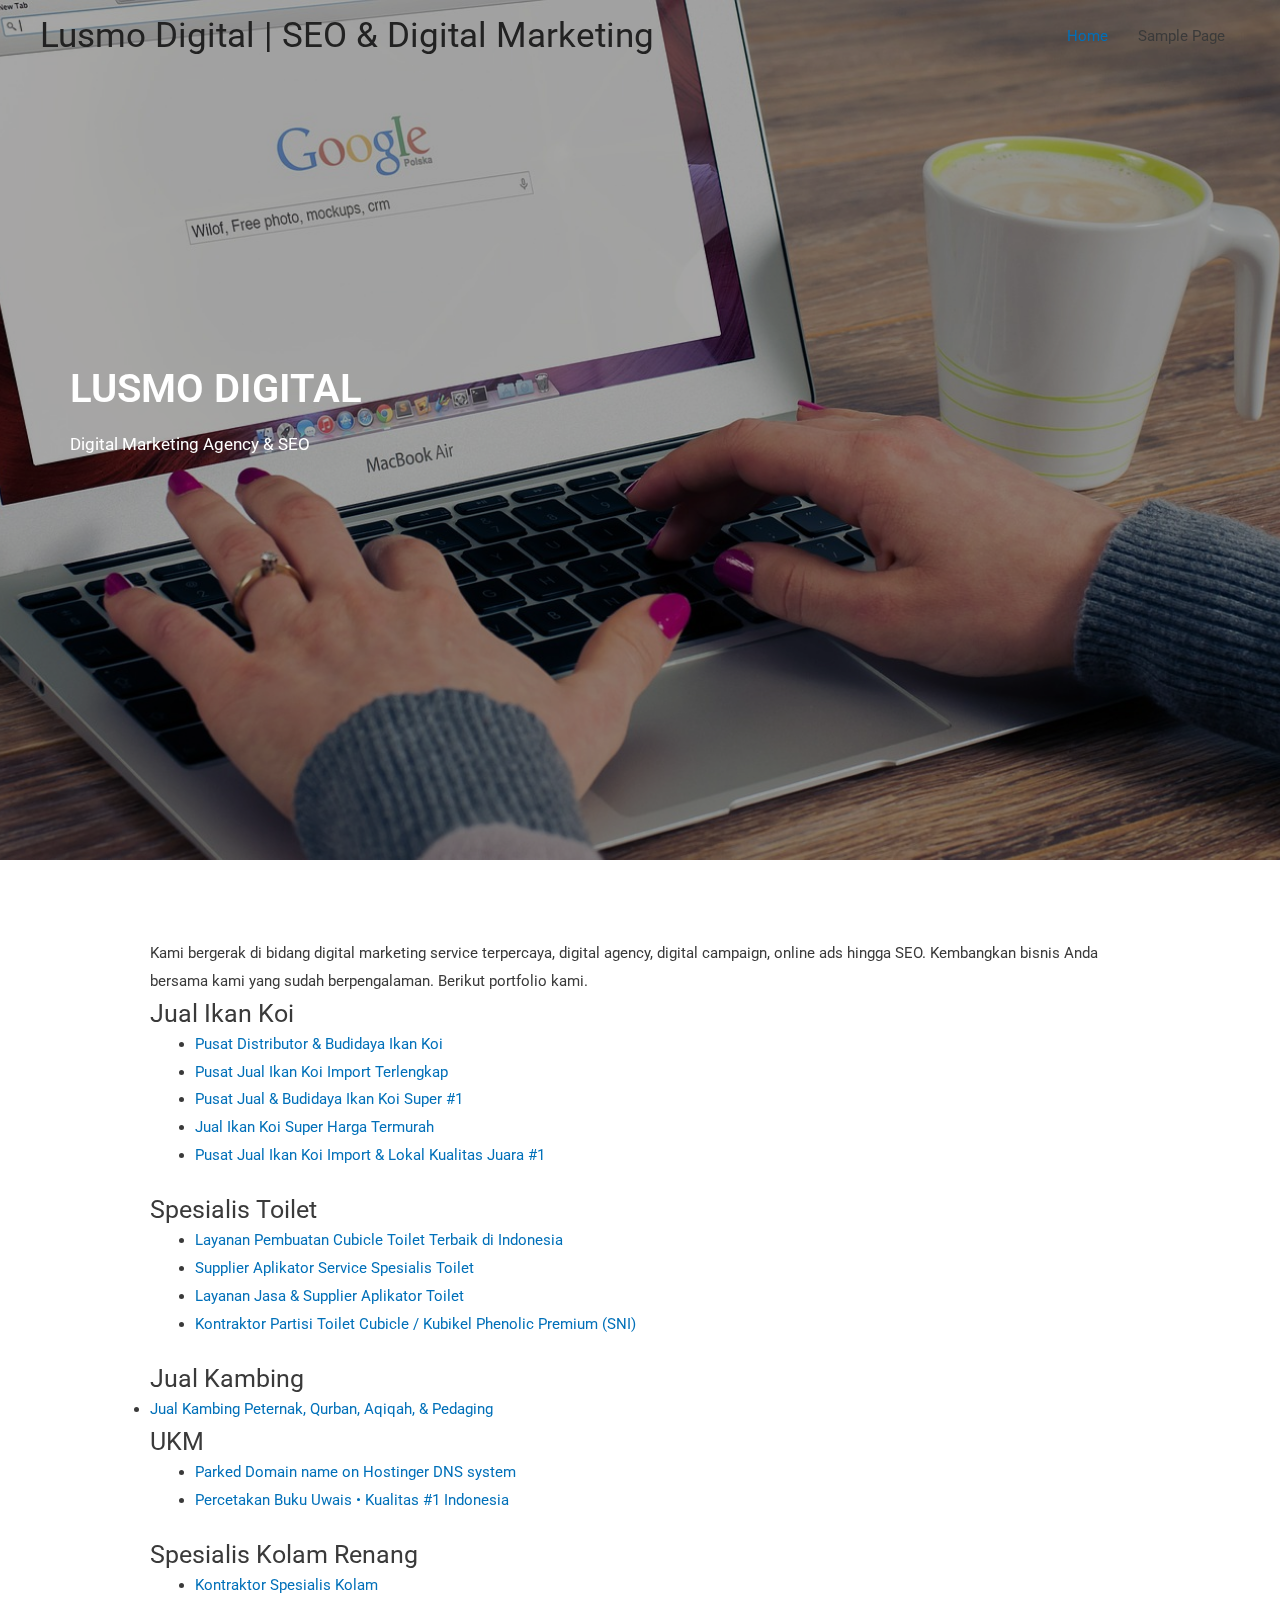
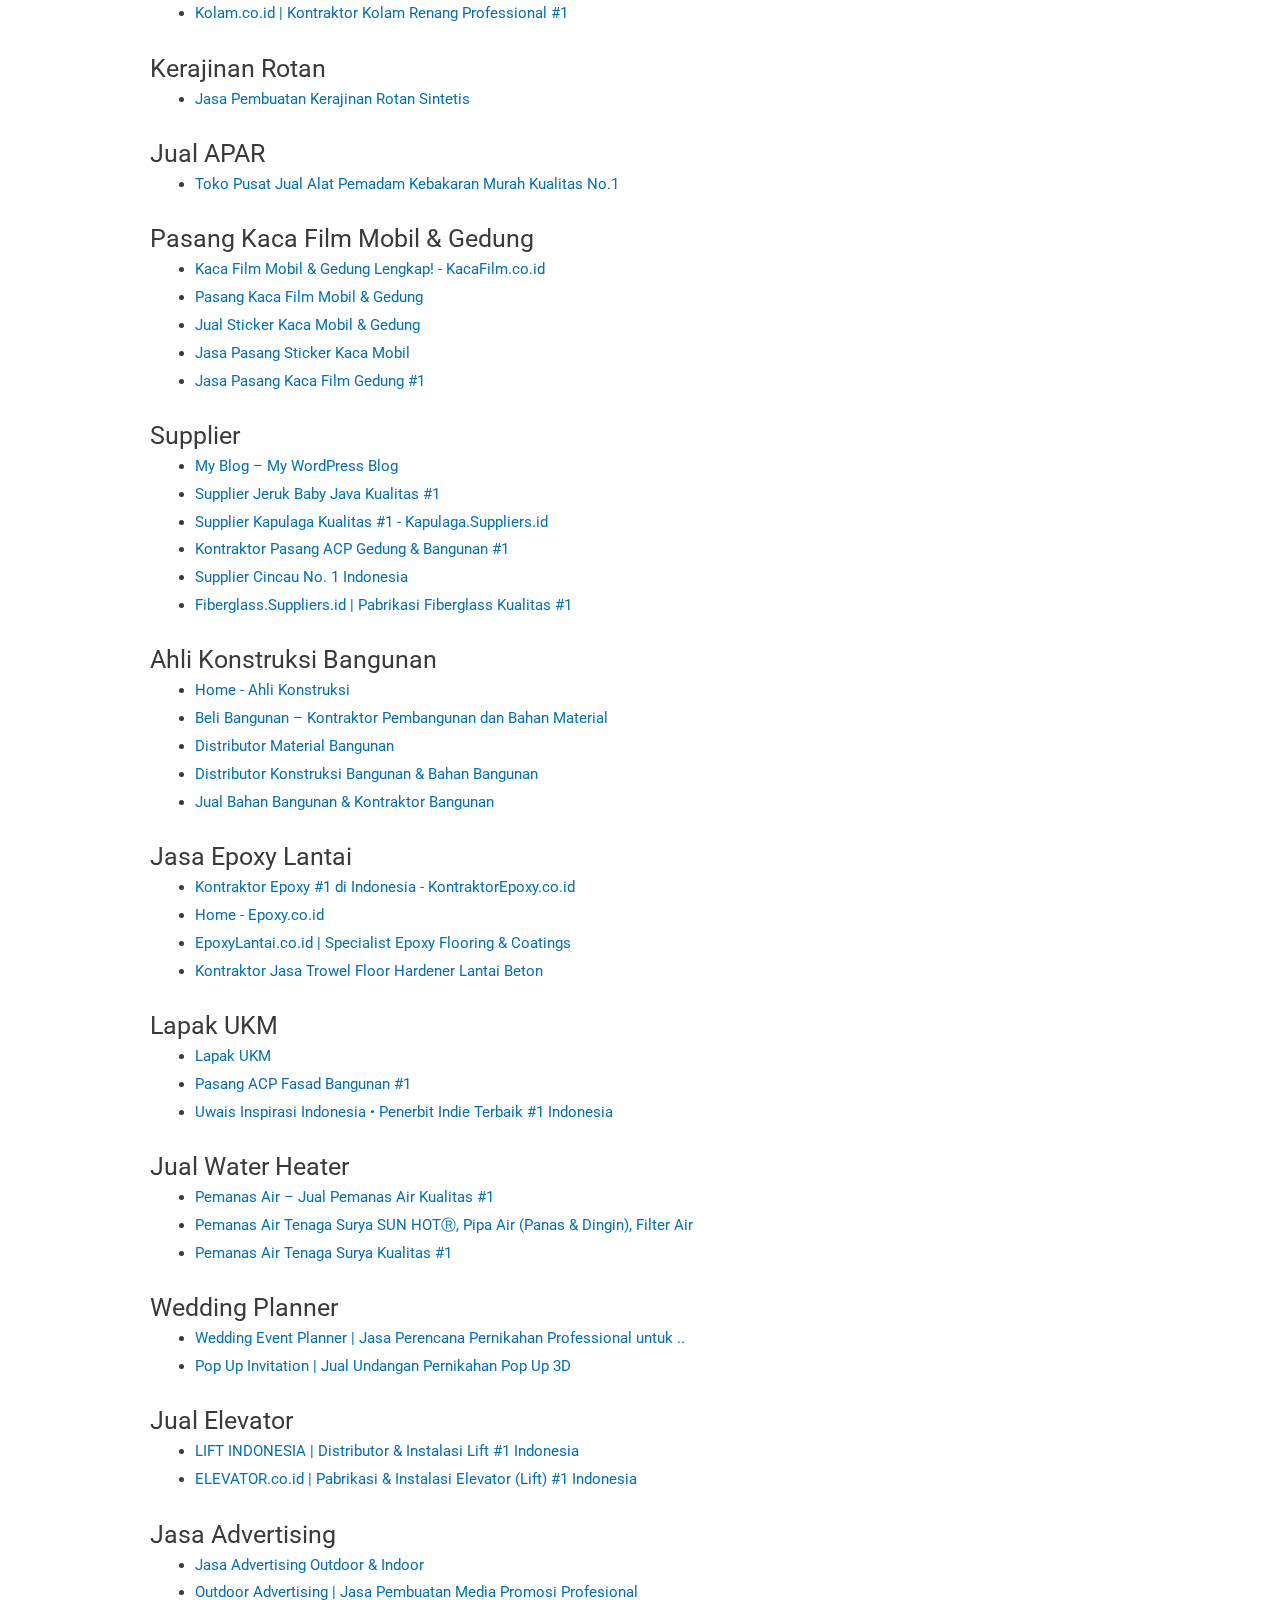
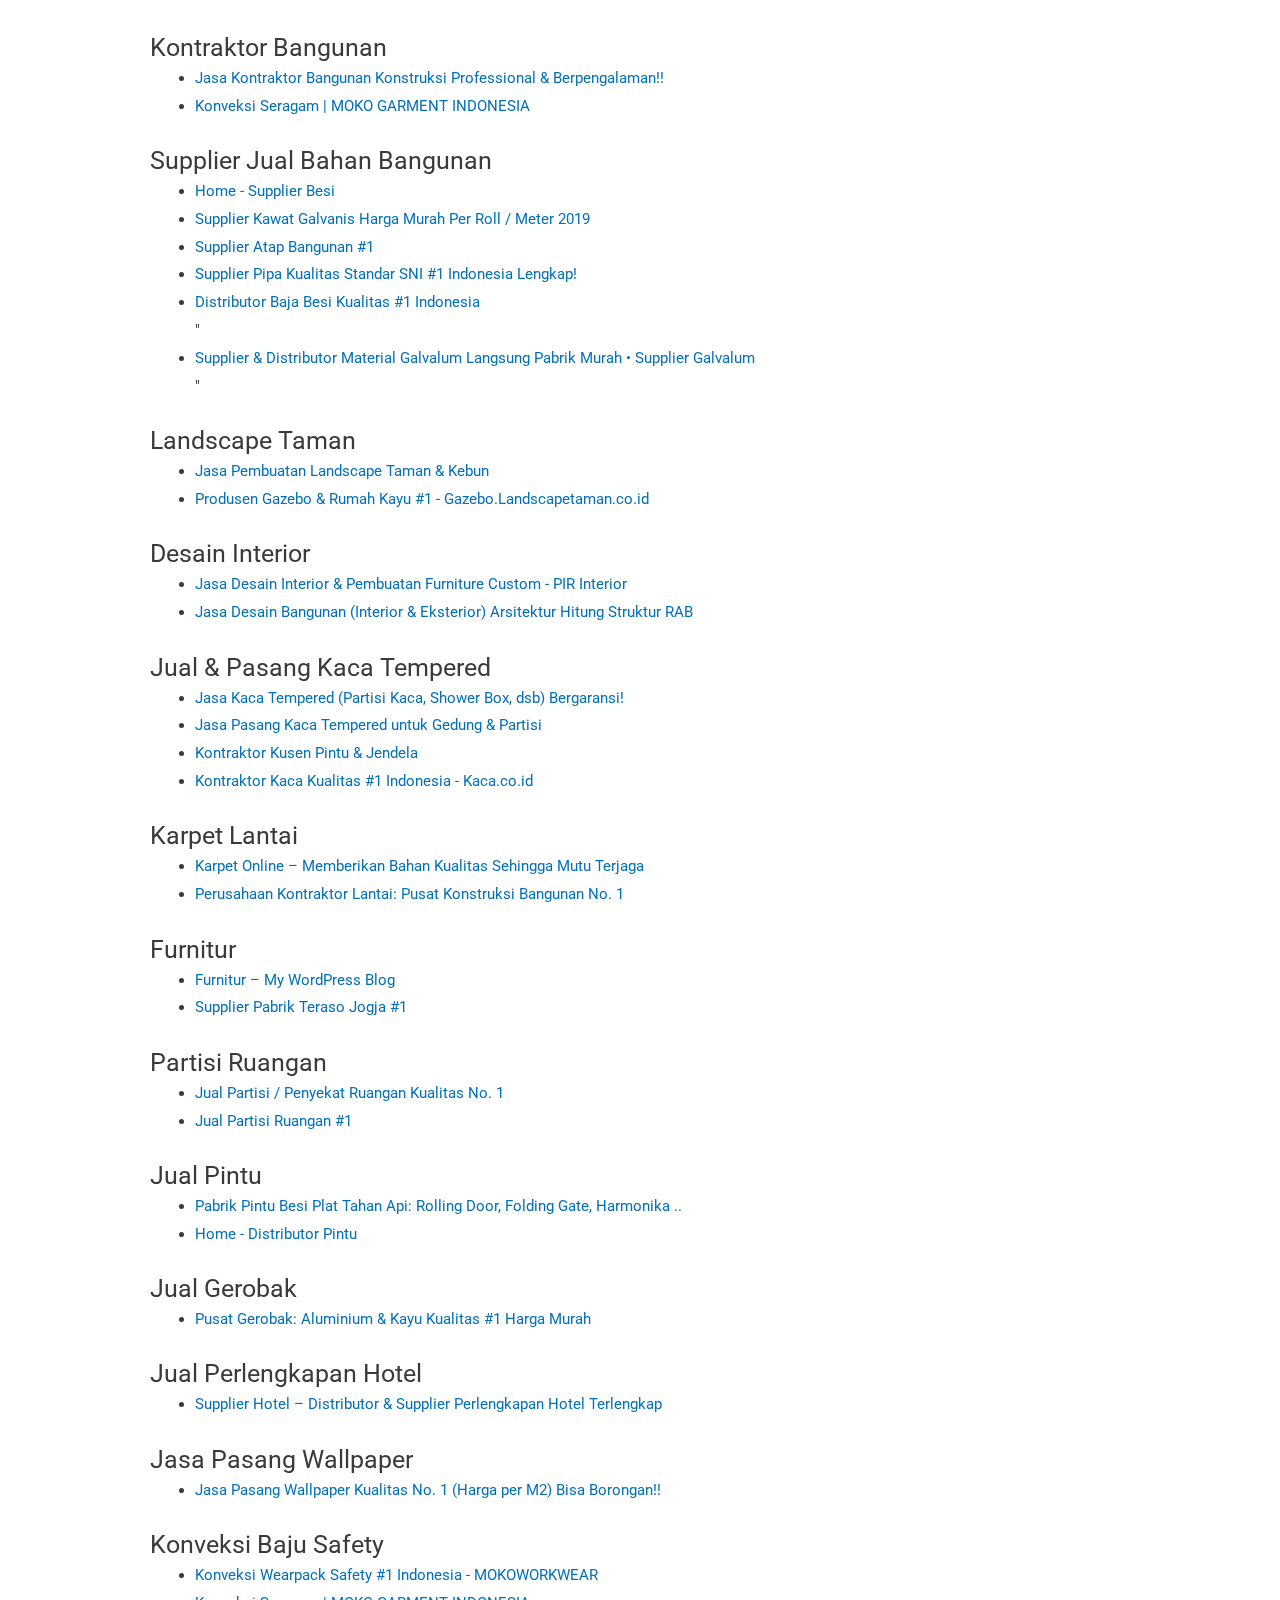
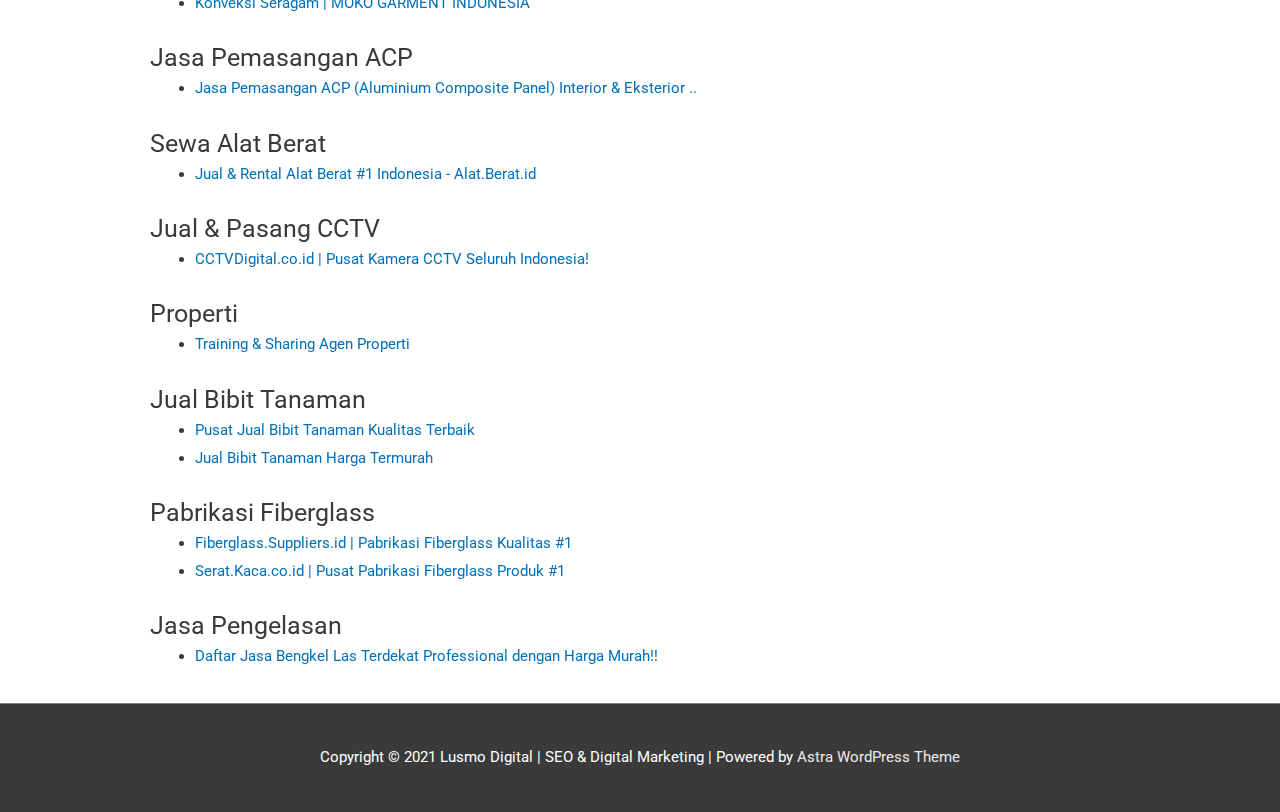
<file: index.html>
<!DOCTYPE html>
<html lang="en-US">
<head>
<meta charset="UTF-8">
<meta name="viewport" content="width=device-width, initial-scale=1">
<link rel="profile" href="https://gmpg.org/xfn/11">

<title>Lusmo Digital | SEO &amp; Digital Marketing &#8211; Digital Marketing Service Terpercaya, Digital Agency, Digital Campaign, Online Ads Hingga &amp; SEO</title>
<meta name="robots" content="max-image-preview:large">
<link rel="dns-prefetch" href="//s.w.org">
<link rel="alternate" type="application/rss+xml" title="Lusmo Digital | SEO &amp; Digital Marketing &raquo; Feed" href="/feed/">
<link rel="alternate" type="application/rss+xml" title="Lusmo Digital | SEO &amp; Digital Marketing &raquo; Comments Feed" href="/comments/feed/">
		<script>
			window._wpemojiSettings = {"baseUrl":"https:\/\/s.w.org\/images\/core\/emoji\/13.0.1\/72x72\/","ext":".png","svgUrl":"https:\/\/s.w.org\/images\/core\/emoji\/13.0.1\/svg\/","svgExt":".svg","source":{"concatemoji":"http:\/\/shiny-ant.w5.wpsandbox.pro\/wp-includes\/js\/wp-emoji-release.min.js?ver=5.7.2"}};
			!function(e,a,t){var n,r,o,i=a.createElement("canvas"),p=i.getContext&&i.getContext("2d");function s(e,t){var a=String.fromCharCode;p.clearRect(0,0,i.width,i.height),p.fillText(a.apply(this,e),0,0);e=i.toDataURL();return p.clearRect(0,0,i.width,i.height),p.fillText(a.apply(this,t),0,0),e===i.toDataURL()}function c(e){var t=a.createElement("script");t.src=e,t.defer=t.type="text/javascript",a.getElementsByTagName("head")[0].appendChild(t)}for(o=Array("flag","emoji"),t.supports={everything:!0,everythingExceptFlag:!0},r=0;r<o.length;r++)t.supports[o[r]]=function(e){if(!p||!p.fillText)return!1;switch(p.textBaseline="top",p.font="600 32px Arial",e){case"flag":return s([127987,65039,8205,9895,65039],[127987,65039,8203,9895,65039])?!1:!s([55356,56826,55356,56819],[55356,56826,8203,55356,56819])&&!s([55356,57332,56128,56423,56128,56418,56128,56421,56128,56430,56128,56423,56128,56447],[55356,57332,8203,56128,56423,8203,56128,56418,8203,56128,56421,8203,56128,56430,8203,56128,56423,8203,56128,56447]);case"emoji":return!s([55357,56424,8205,55356,57212],[55357,56424,8203,55356,57212])}return!1}(o[r]),t.supports.everything=t.supports.everything&&t.supports[o[r]],"flag"!==o[r]&&(t.supports.everythingExceptFlag=t.supports.everythingExceptFlag&&t.supports[o[r]]);t.supports.everythingExceptFlag=t.supports.everythingExceptFlag&&!t.supports.flag,t.DOMReady=!1,t.readyCallback=function(){t.DOMReady=!0},t.supports.everything||(n=function(){t.readyCallback()},a.addEventListener?(a.addEventListener("DOMContentLoaded",n,!1),e.addEventListener("load",n,!1)):(e.attachEvent("onload",n),a.attachEvent("onreadystatechange",function(){"complete"===a.readyState&&t.readyCallback()})),(n=t.source||{}).concatemoji?c(n.concatemoji):n.wpemoji&&n.twemoji&&(c(n.twemoji),c(n.wpemoji)))}(window,document,window._wpemojiSettings);
		</script>
		<style>img.wp-smiley,
img.emoji {
	display: inline !important;
	border: none !important;
	box-shadow: none !important;
	height: 1em !important;
	width: 1em !important;
	margin: 0 .07em !important;
	vertical-align: -0.1em !important;
	background: none !important;
	padding: 0 !important;
}</style>
	<link rel="stylesheet" id="astra-theme-css-css" href="/wp-content/themes/astra/assets/css/minified/style.min.css?ver=3.6.9" media="all">
<style id="astra-theme-css-inline-css">html{font-size:93.75%;}a,.page-title{color:#0170B9;}a:hover,a:focus{color:#3a3a3a;}body,button,input,select,textarea,.ast-button,.ast-custom-button{font-family:-apple-system,BlinkMacSystemFont,Segoe UI,Roboto,Oxygen-Sans,Ubuntu,Cantarell,Helvetica Neue,sans-serif;font-weight:inherit;font-size:15px;font-size:1rem;}blockquote{color:#000000;}.site-title{font-size:35px;font-size:2.3333333333333rem;display:block;}.ast-archive-description .ast-archive-title{font-size:40px;font-size:2.6666666666667rem;}.site-header .site-description{font-size:15px;font-size:1rem;display:none;}.entry-title{font-size:30px;font-size:2rem;}h1,.entry-content h1{font-size:40px;font-size:2.6666666666667rem;}h2,.entry-content h2{font-size:30px;font-size:2rem;}h3,.entry-content h3{font-size:25px;font-size:1.6666666666667rem;}h4,.entry-content h4{font-size:20px;font-size:1.3333333333333rem;}h5,.entry-content h5{font-size:18px;font-size:1.2rem;}h6,.entry-content h6{font-size:15px;font-size:1rem;}.ast-single-post .entry-title,.page-title{font-size:30px;font-size:2rem;}::selection{background-color:#0170B9;color:#ffffff;}body,h1,.entry-title a,.entry-content h1,h2,.entry-content h2,h3,.entry-content h3,h4,.entry-content h4,h5,.entry-content h5,h6,.entry-content h6{color:#3a3a3a;}.tagcloud a:hover,.tagcloud a:focus,.tagcloud a.current-item{color:#ffffff;border-color:#0170B9;background-color:#0170B9;}input:focus,input[type="text"]:focus,input[type="email"]:focus,input[type="url"]:focus,input[type="password"]:focus,input[type="reset"]:focus,input[type="search"]:focus,textarea:focus{border-color:#0170B9;}input[type="radio"]:checked,input[type=reset],input[type="checkbox"]:checked,input[type="checkbox"]:hover:checked,input[type="checkbox"]:focus:checked,input[type=range]::-webkit-slider-thumb{border-color:#0170B9;background-color:#0170B9;box-shadow:none;}.site-footer a:hover + .post-count,.site-footer a:focus + .post-count{background:#0170B9;border-color:#0170B9;}.single .nav-links .nav-previous,.single .nav-links .nav-next{color:#0170B9;}.entry-meta,.entry-meta *{line-height:1.45;color:#0170B9;}.entry-meta a:hover,.entry-meta a:hover *,.entry-meta a:focus,.entry-meta a:focus *,.page-links > .page-link,.page-links .page-link:hover,.post-navigation a:hover{color:#3a3a3a;}.widget-title{font-size:21px;font-size:1.4rem;color:#3a3a3a;}#cat option,.secondary .calendar_wrap thead a,.secondary .calendar_wrap thead a:visited{color:#0170B9;}.secondary .calendar_wrap #today,.ast-progress-val span{background:#0170B9;}.secondary a:hover + .post-count,.secondary a:focus + .post-count{background:#0170B9;border-color:#0170B9;}.calendar_wrap #today > a{color:#ffffff;}.page-links .page-link,.single .post-navigation a{color:#0170B9;}.main-header-menu .menu-link,.ast-header-custom-item a{color:#3a3a3a;}.main-header-menu .menu-item:hover > .menu-link,.main-header-menu .menu-item:hover > .ast-menu-toggle,.main-header-menu .ast-masthead-custom-menu-items a:hover,.main-header-menu .menu-item.focus > .menu-link,.main-header-menu .menu-item.focus > .ast-menu-toggle,.main-header-menu .current-menu-item > .menu-link,.main-header-menu .current-menu-ancestor > .menu-link,.main-header-menu .current-menu-item > .ast-menu-toggle,.main-header-menu .current-menu-ancestor > .ast-menu-toggle{color:#0170B9;}.header-main-layout-3 .ast-main-header-bar-alignment{margin-right:auto;}.header-main-layout-2 .site-header-section-left .ast-site-identity{text-align:left;}.ast-logo-title-inline .site-logo-img{padding-right:1em;}.ast-header-break-point .ast-mobile-menu-buttons-minimal.menu-toggle{background:transparent;color:#0170B9;}.ast-header-break-point .ast-mobile-menu-buttons-outline.menu-toggle{background:transparent;border:1px solid #0170B9;color:#0170B9;}.ast-header-break-point .ast-mobile-menu-buttons-fill.menu-toggle{background:#0170B9;}.ast-page-builder-template .hentry {margin: 0;}.ast-page-builder-template .site-content > .ast-container {max-width: 100%;padding: 0;}.ast-page-builder-template .site-content #primary {padding: 0;margin: 0;}.ast-page-builder-template .no-results {text-align: center;margin: 4em auto;}.ast-page-builder-template .ast-pagination {padding: 2em;} .ast-page-builder-template .entry-header.ast-no-title.ast-no-thumbnail {margin-top: 0;}.ast-page-builder-template .entry-header.ast-header-without-markup {margin-top: 0;margin-bottom: 0;}.ast-page-builder-template .entry-header.ast-no-title.ast-no-meta {margin-bottom: 0;}.ast-page-builder-template.single .post-navigation {padding-bottom: 2em;}.ast-page-builder-template.single-post .site-content > .ast-container {max-width: 100%;}.ast-page-builder-template.single-post .site-content > .ast-container {max-width: 100%;}.ast-page-builder-template .entry-header {margin-top: 4em;margin-left: auto;margin-right: auto;padding-left: 20px;padding-right: 20px;}.ast-page-builder-template .ast-archive-description {margin-top: 4em;margin-left: auto;margin-right: auto;padding-left: 20px;padding-right: 20px;}.ast-page-builder-template.ast-no-sidebar .entry-content .alignwide {margin-left: 0;margin-right: 0;}.single.ast-page-builder-template .entry-header {padding-left: 20px;padding-right: 20px;}.ast-page-builder-template.ast-no-sidebar .entry-content .alignwide {margin-left: 0;margin-right: 0;}.footer-adv .footer-adv-overlay{border-top-style:solid;border-top-color:#7a7a7a;}.wp-block-buttons.aligncenter{justify-content:center;}@media (min-width:1200px){.wp-block-group .has-background{padding:20px;}}@media (min-width:1200px){.ast-no-sidebar.ast-separate-container .entry-content .wp-block-group.alignwide,.ast-no-sidebar.ast-separate-container .entry-content .wp-block-cover.alignwide{margin-left:-20px;margin-right:-20px;padding-left:20px;padding-right:20px;}.ast-no-sidebar.ast-separate-container .entry-content .wp-block-cover.alignfull,.ast-no-sidebar.ast-separate-container .entry-content .wp-block-group.alignfull{margin-left:-6.67em;margin-right:-6.67em;padding-left:6.67em;padding-right:6.67em;}}@media (min-width:1200px){.wp-block-cover-image.alignwide .wp-block-cover__inner-container,.wp-block-cover.alignwide .wp-block-cover__inner-container,.wp-block-cover-image.alignfull .wp-block-cover__inner-container,.wp-block-cover.alignfull .wp-block-cover__inner-container{width:100%;}}.ast-plain-container.ast-no-sidebar #primary{margin-top:0;margin-bottom:0;}@media (max-width:921px){.ast-separate-container .ast-article-post,.ast-separate-container .ast-article-single{padding:1.5em 2.14em;}.ast-separate-container #primary,.ast-separate-container #secondary{padding:1.5em 0;}#primary,#secondary{padding:1.5em 0;margin:0;}.ast-left-sidebar #content > .ast-container{display:flex;flex-direction:column-reverse;width:100%;}.ast-author-box img.avatar{margin:20px 0 0 0;}}@media (min-width:922px){.ast-separate-container.ast-right-sidebar #primary,.ast-separate-container.ast-left-sidebar #primary{border:0;}.search-no-results.ast-separate-container #primary{margin-bottom:4em;}}.wp-block-button .wp-block-button__link,{color:#ffffff;}.wp-block-button .wp-block-button__link:hover,.wp-block-button .wp-block-button__link:focus{color:#ffffff;background-color:#3a3a3a;border-color:#3a3a3a;}.wp-block-button .wp-block-button__link{border-style:solid;border-top-width:0;border-right-width:0;border-left-width:0;border-bottom-width:0;border-color:#0170B9;background-color:#0170B9;color:#ffffff;font-family:inherit;font-weight:inherit;line-height:1;border-radius:2px;padding-top:10px;padding-right:40px;padding-bottom:10px;padding-left:40px;}.menu-toggle,button,.ast-button,.ast-custom-button,.button,input#submit,input[type="button"],input[type="submit"],input[type="reset"]{border-style:solid;border-top-width:0;border-right-width:0;border-left-width:0;border-bottom-width:0;color:#ffffff;border-color:#0170B9;background-color:#0170B9;border-radius:2px;padding-top:10px;padding-right:40px;padding-bottom:10px;padding-left:40px;font-family:inherit;font-weight:inherit;line-height:1;}button:focus,.menu-toggle:hover,button:hover,.ast-button:hover,.ast-custom-button:hover .button:hover,.ast-custom-button:hover ,input[type=reset]:hover,input[type=reset]:focus,input#submit:hover,input#submit:focus,input[type="button"]:hover,input[type="button"]:focus,input[type="submit"]:hover,input[type="submit"]:focus{color:#ffffff;background-color:#3a3a3a;border-color:#3a3a3a;}@media (min-width:544px){.ast-container{max-width:100%;}}@media (max-width:544px){.ast-separate-container .ast-article-post,.ast-separate-container .ast-article-single,.ast-separate-container .comments-title,.ast-separate-container .ast-archive-description{padding:1.5em 1em;}.ast-separate-container #content .ast-container{padding-left:0.54em;padding-right:0.54em;}.ast-separate-container .ast-comment-list li.depth-1{padding:1.5em 1em;margin-bottom:1.5em;}.ast-separate-container .ast-comment-list .bypostauthor{padding:.5em;}.ast-search-menu-icon.ast-dropdown-active .search-field{width:170px;}.site-branding img,.site-header .site-logo-img .custom-logo-link img{max-width:100%;}}@media (max-width:921px){.ast-mobile-header-stack .main-header-bar .ast-search-menu-icon{display:inline-block;}.ast-header-break-point.ast-header-custom-item-outside .ast-mobile-header-stack .main-header-bar .ast-search-icon{margin:0;}.ast-comment-avatar-wrap img{max-width:2.5em;}.ast-separate-container .ast-comment-list li.depth-1{padding:1.5em 2.14em;}.ast-separate-container .comment-respond{padding:2em 2.14em;}.ast-comment-meta{padding:0 1.8888em 1.3333em;}}@media (max-width:921px){.site-title{display:block;}.ast-archive-description .ast-archive-title{font-size:40px;}.site-header .site-description{display:none;}.entry-title{font-size:30px;}h1,.entry-content h1{font-size:30px;}h2,.entry-content h2{font-size:25px;}h3,.entry-content h3{font-size:20px;}.ast-single-post .entry-title,.page-title{font-size:30px;}}@media (max-width:544px){.site-title{display:block;}.ast-archive-description .ast-archive-title{font-size:40px;}.site-header .site-description{display:none;}.entry-title{font-size:30px;}h1,.entry-content h1{font-size:30px;}h2,.entry-content h2{font-size:25px;}h3,.entry-content h3{font-size:20px;}.ast-single-post .entry-title,.page-title{font-size:30px;}}@media (max-width:921px){html{font-size:85.5%;}}@media (max-width:544px){html{font-size:85.5%;}}@media (min-width:922px){.ast-container{max-width:1240px;}}@font-face {font-family: "Astra";src: url(/wp-content/themes/astra/assets/fonts/astra.woff) format("woff"),url(/wp-content/themes/astra/assets/fonts/astra.ttf) format("truetype"),url(/wp-content/themes/astra/assets/fonts/astra.svg#astra) format("svg");font-weight: normal;font-style: normal;font-display: fallback;}@media (max-width:921px) {.main-header-bar .main-header-bar-navigation{display:none;}}.ast-desktop .main-header-menu.submenu-with-border .sub-menu,.ast-desktop .main-header-menu.submenu-with-border .astra-full-megamenu-wrapper{border-color:#0170B9;}.ast-desktop .main-header-menu.submenu-with-border .sub-menu{border-top-width:2px;border-right-width:0px;border-left-width:0px;border-bottom-width:0px;border-style:solid;}.ast-desktop .main-header-menu.submenu-with-border .sub-menu .sub-menu{top:-2px;}.ast-desktop .main-header-menu.submenu-with-border .sub-menu .menu-link,.ast-desktop .main-header-menu.submenu-with-border .children .menu-link{border-bottom-width:0px;border-style:solid;border-color:#eaeaea;}@media (min-width:922px){.main-header-menu .sub-menu .menu-item.ast-left-align-sub-menu:hover > .sub-menu,.main-header-menu .sub-menu .menu-item.ast-left-align-sub-menu.focus > .sub-menu{margin-left:-0px;}}.ast-small-footer{border-top-style:solid;border-top-width:1px;border-top-color:#7a7a7a;}.ast-small-footer-wrap{text-align:center;}.ast-header-break-point.ast-header-custom-item-inside .main-header-bar .main-header-bar-navigation .ast-search-icon {display: none;}.ast-header-break-point.ast-header-custom-item-inside .main-header-bar .ast-search-menu-icon .search-form {padding: 0;display: block;overflow: hidden;}.ast-header-break-point .ast-header-custom-item .widget:last-child {margin-bottom: 1em;}.ast-header-custom-item .widget {margin: 0.5em;display: inline-block;vertical-align: middle;}.ast-header-custom-item .widget p {margin-bottom: 0;}.ast-header-custom-item .widget li {width: auto;}.ast-header-custom-item-inside .button-custom-menu-item .menu-link {display: none;}.ast-header-custom-item-inside.ast-header-break-point .button-custom-menu-item .ast-custom-button-link {display: none;}.ast-header-custom-item-inside.ast-header-break-point .button-custom-menu-item .menu-link {display: block;}.ast-header-break-point.ast-header-custom-item-outside .main-header-bar .ast-search-icon {margin-right: 1em;}.ast-header-break-point.ast-header-custom-item-inside .main-header-bar .ast-search-menu-icon .search-field,.ast-header-break-point.ast-header-custom-item-inside .main-header-bar .ast-search-menu-icon.ast-inline-search .search-field {width: 100%;padding-right: 5.5em;}.ast-header-break-point.ast-header-custom-item-inside .main-header-bar .ast-search-menu-icon .search-submit {display: block;position: absolute;height: 100%;top: 0;right: 0;padding: 0 1em;border-radius: 0;}.ast-header-break-point .ast-header-custom-item .ast-masthead-custom-menu-items {padding-left: 20px;padding-right: 20px;margin-bottom: 1em;margin-top: 1em;}.ast-header-custom-item-inside.ast-header-break-point .button-custom-menu-item {padding-left: 0;padding-right: 0;margin-top: 0;margin-bottom: 0;}.astra-icon-down_arrow::after {content: "\e900";font-family: Astra;}.astra-icon-close::after {content: "\e5cd";font-family: Astra;}.astra-icon-drag_handle::after {content: "\e25d";font-family: Astra;}.astra-icon-format_align_justify::after {content: "\e235";font-family: Astra;}.astra-icon-menu::after {content: "\e5d2";font-family: Astra;}.astra-icon-reorder::after {content: "\e8fe";font-family: Astra;}.astra-icon-search::after {content: "\e8b6";font-family: Astra;}.astra-icon-zoom_in::after {content: "\e56b";font-family: Astra;}.astra-icon-check-circle::after {content: "\e901";font-family: Astra;}.astra-icon-shopping-cart::after {content: "\f07a";font-family: Astra;}.astra-icon-shopping-bag::after {content: "\f290";font-family: Astra;}.astra-icon-shopping-basket::after {content: "\f291";font-family: Astra;}.astra-icon-circle-o::after {content: "\e903";font-family: Astra;}.astra-icon-certificate::after {content: "\e902";font-family: Astra;}.ast-theme-transparent-header #masthead .site-logo-img .transparent-custom-logo .astra-logo-svg{width:150px;}.ast-theme-transparent-header #masthead .site-logo-img .transparent-custom-logo img{ max-width:150px;}@media (max-width:921px){.ast-theme-transparent-header #masthead .site-logo-img .transparent-custom-logo .astra-logo-svg{width:120px;}.ast-theme-transparent-header #masthead .site-logo-img .transparent-custom-logo img{ max-width:120px;}}@media (max-width:543px){.ast-theme-transparent-header #masthead .site-logo-img .transparent-custom-logo .astra-logo-svg{width:100px;}.ast-theme-transparent-header #masthead .site-logo-img .transparent-custom-logo img{ max-width:100px;}}@media (min-width:921px){.ast-theme-transparent-header #masthead{position:absolute;left:0;right:0;}.ast-theme-transparent-header .main-header-bar,.ast-theme-transparent-header.ast-header-break-point .main-header-bar{background:none;}body.elementor-editor-active.ast-theme-transparent-header #masthead,.fl-builder-edit .ast-theme-transparent-header #masthead,body.vc_editor.ast-theme-transparent-header #masthead,body.brz-ed.ast-theme-transparent-header #masthead{z-index:0;}.ast-header-break-point.ast-replace-site-logo-transparent.ast-theme-transparent-header .custom-mobile-logo-link{display:none;}.ast-header-break-point.ast-replace-site-logo-transparent.ast-theme-transparent-header .transparent-custom-logo{display:inline-block;}.ast-theme-transparent-header .ast-above-header,.ast-theme-transparent-header .ast-above-header.ast-above-header-bar{background-image:none;background-color:transparent;}.ast-theme-transparent-header .ast-below-header{background-image:none;background-color:transparent;}}@media (max-width:921px){.ast-theme-transparent-header #masthead{position:absolute;left:0;right:0;}.ast-theme-transparent-header .main-header-bar,.ast-theme-transparent-header.ast-header-break-point .main-header-bar{background:none;}body.elementor-editor-active.ast-theme-transparent-header #masthead,.fl-builder-edit .ast-theme-transparent-header #masthead,body.vc_editor.ast-theme-transparent-header #masthead,body.brz-ed.ast-theme-transparent-header #masthead{z-index:0;}.ast-header-break-point.ast-replace-site-logo-transparent.ast-theme-transparent-header .custom-mobile-logo-link{display:none;}.ast-header-break-point.ast-replace-site-logo-transparent.ast-theme-transparent-header .transparent-custom-logo{display:inline-block;}.ast-theme-transparent-header .ast-above-header,.ast-theme-transparent-header .ast-above-header.ast-above-header-bar{background-image:none;background-color:transparent;}.ast-theme-transparent-header .ast-below-header{background-image:none;background-color:transparent;}}.ast-theme-transparent-header .main-header-bar,.ast-theme-transparent-header.ast-header-break-point .main-header-bar{border-bottom-style:none;}.ast-breadcrumbs .trail-browse,.ast-breadcrumbs .trail-items,.ast-breadcrumbs .trail-items li{display:inline-block;margin:0;padding:0;border:none;background:inherit;text-indent:0;}.ast-breadcrumbs .trail-browse{font-size:inherit;font-style:inherit;font-weight:inherit;color:inherit;}.ast-breadcrumbs .trail-items{list-style:none;}.trail-items li::after{padding:0 0.3em;content:"\00bb";}.trail-items li:last-of-type::after{display:none;}.elementor-widget-heading .elementor-heading-title{margin:0;}.elementor-post.elementor-grid-item.hentry{margin-bottom:0;}.woocommerce div.product .elementor-element.elementor-products-grid .related.products ul.products li.product,.elementor-element .elementor-wc-products .woocommerce[class*='columns-'] ul.products li.product{width:auto;margin:0;float:none;}.ast-left-sidebar .elementor-section.elementor-section-stretched,.ast-right-sidebar .elementor-section.elementor-section-stretched{max-width:100%;left:0 !important;}.elementor-template-full-width .ast-container{display:block;}@media (max-width:544px){.elementor-element .elementor-wc-products .woocommerce[class*="columns-"] ul.products li.product{width:auto;margin:0;}.elementor-element .woocommerce .woocommerce-result-count{float:none;}}.ast-header-break-point .main-header-bar{border-bottom-width:1px;}@media (min-width:922px){.main-header-bar{border-bottom-width:1px;}}.ast-safari-browser-less-than-11 .main-header-menu .menu-item, .ast-safari-browser-less-than-11 .main-header-bar .ast-masthead-custom-menu-items{display:block;}.main-header-menu .menu-item, #astra-footer-menu .menu-item, .main-header-bar .ast-masthead-custom-menu-items{-js-display:flex;display:flex;-webkit-box-pack:center;-webkit-justify-content:center;-moz-box-pack:center;-ms-flex-pack:center;justify-content:center;-webkit-box-orient:vertical;-webkit-box-direction:normal;-webkit-flex-direction:column;-moz-box-orient:vertical;-moz-box-direction:normal;-ms-flex-direction:column;flex-direction:column;}.main-header-menu > .menu-item > .menu-link, #astra-footer-menu > .menu-item > .menu-link,{height:100%;-webkit-box-align:center;-webkit-align-items:center;-moz-box-align:center;-ms-flex-align:center;align-items:center;-js-display:flex;display:flex;}.ast-primary-menu-disabled .main-header-bar .ast-masthead-custom-menu-items{flex:unset;}.main-header-menu .sub-menu .menu-item.menu-item-has-children > .menu-link:after{position:absolute;right:1em;top:50%;transform:translate(0,-50%) rotate(270deg);}.ast-header-break-point .main-header-bar .main-header-bar-navigation .page_item_has_children > .ast-menu-toggle::before, .ast-header-break-point .main-header-bar .main-header-bar-navigation .menu-item-has-children > .ast-menu-toggle::before, .ast-mobile-popup-drawer .main-header-bar-navigation .menu-item-has-children>.ast-menu-toggle::before, .ast-header-break-point .ast-mobile-header-wrap .main-header-bar-navigation .menu-item-has-children > .ast-menu-toggle::before{font-weight:bold;content:"\e900";font-family:Astra;text-decoration:inherit;display:inline-block;}.ast-header-break-point .main-navigation ul.sub-menu .menu-item .menu-link:before{content:"\e900";font-family:Astra;font-size:.65em;text-decoration:inherit;display:inline-block;transform:translate(0, -2px) rotateZ(270deg);margin-right:5px;}.widget_search .search-form:after{font-family:Astra;font-size:1.2em;font-weight:normal;content:"\e8b6";position:absolute;top:50%;right:15px;transform:translate(0, -50%);}.astra-search-icon::before{content:"\e8b6";font-family:Astra;font-style:normal;font-weight:normal;text-decoration:inherit;text-align:center;-webkit-font-smoothing:antialiased;-moz-osx-font-smoothing:grayscale;}.main-header-bar .main-header-bar-navigation .page_item_has_children > a:after, .main-header-bar .main-header-bar-navigation .menu-item-has-children > a:after, .site-header-focus-item .main-header-bar-navigation .menu-item-has-children > .menu-link:after{content:"\e900";display:inline-block;font-family:Astra;font-size:.6rem;font-weight:bold;text-rendering:auto;-webkit-font-smoothing:antialiased;-moz-osx-font-smoothing:grayscale;margin-left:10px;line-height:normal;}.ast-mobile-popup-drawer .main-header-bar-navigation .ast-submenu-expanded>.ast-menu-toggle::before{transform:rotateX(180deg);}.ast-header-break-point .main-header-bar-navigation .menu-item-has-children > .menu-link:after{display:none;}</style>
<link rel="stylesheet" id="wp-block-library-css" href="/wp-includes/css/dist/block-library/style.min.css?ver=5.7.2" media="all">
<link rel="stylesheet" id="elementor-icons-css" href="/wp-content/plugins/elementor/assets/lib/eicons/css/elementor-icons.min.css?ver=5.12.0" media="all">
<link rel="stylesheet" id="elementor-frontend-css" href="/wp-content/plugins/elementor/assets/css/frontend.min.css?ver=3.4.3" media="all">
<style id="elementor-frontend-inline-css">@font-face{font-family:eicons;src:url(/wp-content/plugins/elementor/assets/lib/eicons/fonts/eicons.eot?5.10.0);src:url(/wp-content/plugins/elementor/assets/lib/eicons/fonts/eicons.eot?5.10.0#iefix) format("embedded-opentype"),url(/wp-content/plugins/elementor/assets/lib/eicons/fonts/eicons.woff2?5.10.0) format("woff2"),url(/wp-content/plugins/elementor/assets/lib/eicons/fonts/eicons.woff?5.10.0) format("woff"),url(/wp-content/plugins/elementor/assets/lib/eicons/fonts/eicons.ttf?5.10.0) format("truetype"),url(/wp-content/plugins/elementor/assets/lib/eicons/fonts/eicons.svg?5.10.0#eicon) format("svg");font-weight:400;font-style:normal}</style>
<link rel="stylesheet" id="elementor-post-9-css" href="/wp-content/uploads/elementor/css/post-9.css?ver=1631078001" media="all">
<link rel="stylesheet" id="elementor-global-css" href="/wp-content/uploads/elementor/css/global.css?ver=1631084638" media="all">
<link rel="stylesheet" id="elementor-post-11-css" href="/wp-content/uploads/elementor/css/post-11.css?ver=1631084638" media="all">
<link rel="stylesheet" id="google-fonts-1-css" href="https://fonts.googleapis.com/css?family=Roboto%3A100%2C100italic%2C200%2C200italic%2C300%2C300italic%2C400%2C400italic%2C500%2C500italic%2C600%2C600italic%2C700%2C700italic%2C800%2C800italic%2C900%2C900italic%7CRoboto+Slab%3A100%2C100italic%2C200%2C200italic%2C300%2C300italic%2C400%2C400italic%2C500%2C500italic%2C600%2C600italic%2C700%2C700italic%2C800%2C800italic%2C900%2C900italic&#038;display=auto&#038;ver=5.7.2" media="all">
<!--[if IE]>
<script src='http://shiny-ant.w5.wpsandbox.pro/wp-content/themes/astra/assets/js/minified/flexibility.min.js?ver=3.6.9' id='astra-flexibility-js'></script>
<script id='astra-flexibility-js-after'>
flexibility(document.documentElement);
</script>
<![endif]-->
<link rel="https://api.w.org/" href="/wp-json/">
<link rel="alternate" type="application/json" href="/wp-json/wp/v2/pages/11">
<link rel="EditURI" type="application/rsd+xml" title="RSD" href="/xmlrpc.php?rsd">
<link rel="wlwmanifest" type="application/wlwmanifest+xml" href="/wp-includes/wlwmanifest.xml"> 
<meta name="generator" content="WordPress 5.7.2">
<link rel="canonical" href="/">
<link rel="shortlink" href="/">
<link rel="alternate" type="application/json+oembed" href="/wp-json/oembed/1.0/embed?url=http%3A%2F%2F%2F">
<link rel="alternate" type="text/xml+oembed" href="/wp-json/oembed/1.0/embed?url=http%3A%2F%2F%2F&#038;format=xml">
        <link rel="chrome-webstore-item" href="https://chrome.google.com/webstore/detail/nhjkfekhgaccgjpoaebhgjhhbcbjhnco">
        <script type="text/javascript">
            var is_generate_preprovision = false;
            var ajaxurl = 'http://shiny-ant.w5.wpsandbox.pro/wp-admin/admin-ajax.php';
            var is_poopy = false;
            var timer_interval = -1;
            var installation_life_time = 1631171038        </script>
        <style>.recentcomments a{display:inline !important;padding:0 !important;margin:0 !important;}</style>
</head>

<body itemtype="https://schema.org/WebPage" itemscope="itemscope" class="home page-template page-template-elementor_header_footer page page-id-11 ast-desktop ast-page-builder-template ast-no-sidebar astra-3.6.9 ast-header-custom-item-inside ast-single-post ast-inherit-site-logo-transparent ast-theme-transparent-header elementor-default elementor-template-full-width elementor-kit-9 elementor-page elementor-page-11">
<div class="hfeed site" id="page">
	<a class="skip-link screen-reader-text" href="#content">Skip to content</a>
			<header class="site-header header-main-layout-1 ast-primary-menu-enabled ast-logo-title-inline ast-hide-custom-menu-mobile ast-menu-toggle-icon ast-mobile-header-inline" id="masthead" itemtype="https://schema.org/WPHeader" itemscope="itemscope" itemid="#masthead">
			
<div class="main-header-bar-wrap">
	<div class="main-header-bar">
				<div class="ast-container">

			<div class="ast-flex main-header-container">
				
		<div class="site-branding">
			<div class="ast-site-identity" itemtype="https://schema.org/Organization" itemscope="itemscope">
				<div class="ast-site-title-wrap">
						<h1 class="site-title" itemprop="name">
				<a href="/" rel="home" itemprop="url">
					Lusmo Digital | SEO &amp; Digital Marketing
				</a>
			</h1>
						
				</div>			</div>
		</div>

		<!-- .site-branding -->
				<div class="ast-mobile-menu-buttons">

			
					<div class="ast-button-wrap">
			<button type="button" class="menu-toggle main-header-menu-toggle  ast-mobile-menu-buttons-minimal " aria-controls="primary-menu" aria-expanded="false">
				<span class="screen-reader-text">Main Menu</span>
				<span class="ast-icon icon-menu-bars"><span class="menu-toggle-icon"></span></span>							</button>
		</div>
			
			
		</div>
			<div class="ast-main-header-bar-alignment"><div class="main-header-bar-navigation ast-flex-1"><nav class="site-navigation" id="site-navigation" itemtype="https://schema.org/SiteNavigationElement" itemscope="itemscope" aria-label="Site Navigation"><div id="primary-menu" class="main-navigation"><ul class="main-header-menu ast-nav-menu ast-flex ast-justify-content-flex-end  submenu-with-border">
<li class="page_item page-item-11 current-menu-item menu-item current-menu-item"><a href="/" class="menu-link">Home</a></li>
<li class="page_item page-item-2 menu-item"><a href="/sample-page/" class="menu-link">Sample Page</a></li>
</ul></div></nav></div></div>			</div>
<!-- Main Header Container -->
		</div>
<!-- ast-row -->
			</div> <!-- Main Header Bar -->
</div> <!-- Main Header Bar Wrap -->
		</header><!-- #masthead -->
			<div id="content" class="site-content">
		<div class="ast-container">
				<div data-elementor-type="wp-page" data-elementor-id="11" class="elementor elementor-11" data-elementor-settings="[]">
							<div class="elementor-section-wrap">
							<section class="elementor-section elementor-top-section elementor-element elementor-element-05a150d elementor-section-height-min-height elementor-section-boxed elementor-section-height-default elementor-section-items-middle" data-id="05a150d" data-element_type="section" data-settings="{&quot;background_background&quot;:&quot;classic&quot;}">
							<div class="elementor-background-overlay"></div>
							<div class="elementor-container elementor-column-gap-no">
					<div class="elementor-column elementor-col-100 elementor-top-column elementor-element elementor-element-15a26f7" data-id="15a26f7" data-element_type="column">
			<div class="elementor-widget-wrap elementor-element-populated">
								<div class="elementor-element elementor-element-6ad8375 elementor-widget elementor-widget-heading" data-id="6ad8375" data-element_type="widget" data-widget_type="heading.default">
				<div class="elementor-widget-container">
			<h1 class="elementor-heading-title elementor-size-default">LUSMO DIGITAL</h1>		</div>
				</div>
				<div class="elementor-element elementor-element-9b3ad04 elementor-widget elementor-widget-text-editor" data-id="9b3ad04" data-element_type="widget" data-widget_type="text-editor.default">
				<div class="elementor-widget-container">
							<p>Digital Marketing Agency &amp; SEO</p>						</div>
				</div>
					</div>
		</div>
							</div>
		</section>
				<section class="elementor-section elementor-top-section elementor-element elementor-element-04760b2 elementor-section-boxed elementor-section-height-default elementor-section-height-default" data-id="04760b2" data-element_type="section">
						<div class="elementor-container elementor-column-gap-default">
					<div class="elementor-column elementor-col-100 elementor-top-column elementor-element elementor-element-66991a3" data-id="66991a3" data-element_type="column">
			<div class="elementor-widget-wrap elementor-element-populated">
								<div class="elementor-element elementor-element-1b805af elementor-widget elementor-widget-spacer" data-id="1b805af" data-element_type="widget" data-widget_type="spacer.default">
				<div class="elementor-widget-container">
					<div class="elementor-spacer">
			<div class="elementor-spacer-inner"></div>
		</div>
				</div>
				</div>
					</div>
		</div>
							</div>
		</section>
				<section class="elementor-section elementor-top-section elementor-element elementor-element-a3b8edb elementor-section-boxed elementor-section-height-default elementor-section-height-default" data-id="a3b8edb" data-element_type="section">
						<div class="elementor-container elementor-column-gap-default">
					<div class="elementor-column elementor-col-100 elementor-top-column elementor-element elementor-element-02b1417" data-id="02b1417" data-element_type="column">
			<div class="elementor-widget-wrap elementor-element-populated">
								<div class="elementor-element elementor-element-ecb3fe9 elementor-widget elementor-widget-html" data-id="ecb3fe9" data-element_type="widget" data-widget_type="html.default">
				<div class="elementor-widget-container">
			Kami bergerak di bidang digital marketing service terpercaya, digital agency, digital campaign, online ads hingga SEO. Kembangkan bisnis Anda bersama kami yang sudah berpengalaman. Berikut portfolio kami.

<h3>Jual Ikan Koi </h3>					
<ul>					
<li><a href="https://kolamkoi.id/">Pusat Distributor & Budidaya Ikan Koi</a></li>					
<li><a href="https://istanakoi.id/">Pusat Jual Ikan Koi Import Terlengkap</a></li>					
<li><a href="https://dutakoi.com/">Pusat Jual & Budidaya Ikan Koi Super #1</a></li>					
<li><a href="https://warungkoi.id/">Jual Ikan Koi Super Harga Termurah</a></li>					
<li><a href="https://pusatkoi.id/">Pusat Jual Ikan Koi Import & Lokal Kualitas Juara #1</a></li>					
</ul>					

<h3>Spesialis Toilet</h3>					
<ul>					
<li><a href="https://toiletcubicle.co.id/">Layanan Pembuatan Cubicle Toilet Terbaik di Indonesia</a></li>					
<li><a href="https://spesialistoilet.com/">Supplier Aplikator Service Spesialis Toilet</a></li>					
<li><a href="https://cubiclephenolic.com/">Layanan Jasa & Supplier Aplikator Toilet</a></li>					
<li><a href="https://toiletphenolic.co.id/">Kontraktor Partisi Toilet Cubicle / Kubikel Phenolic Premium (SNI)</a></li>					
</ul>					

<h3>Jual Kambing</h3>					
<li><a href="https://KandangKondang.id/">Jual Kambing Peternak, Qurban, Aqiqah, & Pedaging</a></li>					
					
					

<h3>UKM</h3>					
<ul>					
<li><a href="https://ukmstore.id/">Parked Domain name on Hostinger DNS system</a></li>					
<li><a href="https://uwais.ukmstore.id/">Percetakan Buku Uwais • Kualitas #1 Indonesia</a></li>					
</ul>					
					
<h3>Spesialis Kolam Renang</h3>					
<ul>					
<li><a href="https://kontraktorkolam.co.id/">Kontraktor Spesialis Kolam</a></li>					
<li><a href="https://kolam.co.id/">Kolam.co.id | Kontraktor Kolam Renang Professional #1</a></li>					
</ul>	

<h3>Kerajinan Rotan</h3>					
<ul>					
<li><a href="https://rotansintetis.web.id/">Jasa Pembuatan Kerajinan Rotan Sintetis</a></li>					
</ul>	

<h3>Jual APAR </h3>					
<ul>					
<li><a href="https://firesafety.co.id/">Toko Pusat Jual Alat Pemadam Kebakaran Murah Kualitas No.1</a></li>					
</ul>					
																				
<h3>Pasang Kaca Film Mobil & Gedung</h3>					
<ul>					
<li><a href="https://kacafilm.co.id/">Kaca Film Mobil & Gedung Lengkap! - KacaFilm.co.id</a></li>					
<li><a href="https://kacafilm.my.id/">Pasang Kaca Film Mobil & Gedung</a></li>					
<li><a href="https://stikerkaca.id/">Jual Sticker Kaca Mobil & Gedung</a></li>					
<li><a href="https://kacafilm-mobil.co.id/">Jasa Pasang Sticker Kaca Mobil </a></li>					
<li><a href="https://kacafilm-gedung.co.id/">Jasa Pasang Kaca Film Gedung #1</a></li>					
</ul>					
										
<h3>Supplier</h3>					
<ul>					
<li><a href="https://suppliers.id/">My Blog – My WordPress Blog</a></li>					
<li><a href="https://babyjavaorange.suppliers.id/">Supplier Jeruk Baby Java Kualitas #1</a></li>					
<li><a href="https://kapulaga.suppliers.id/">Supplier Kapulaga Kualitas #1 - Kapulaga.Suppliers.id</a></li>					
<li><a href="https://kontraktoracp.suppliers.id/">Kontraktor Pasang ACP Gedung & Bangunan #1</a></li>					
<li><a href="https://cincau.suppliers.id/">Supplier Cincau No. 1 Indonesia</a></li>					
<li><a href="https://fiberglass.suppliers.id/">Fiberglass.Suppliers.id | Pabrikasi Fiberglass Kualitas #1</a></li>					
</ul>

<h3>Ahli Konstruksi Bangunan</h3>					
<ul>					
<li><a href="https://ahlikonstruksi.com/">Home - Ahli Konstruksi</a></li>					
<li><a href="https://belibangunan.com/">Beli Bangunan – Kontraktor Pembangunan dan Bahan Material </a></li>					
<li><a href="https://carimaterial.com/">Distributor Material Bangunan</a></li>					
<li><a href="https://distributorkonstruksi.com/">Distributor Konstruksi Bangunan & Bahan Bangunan</a></li>					
<li><a href="https://etalasebangunan.com/">Jual Bahan Bangunan & Kontraktor Bangunan</a></li>					
</ul>					
					
<h3>Jasa Epoxy Lantai</h3>					
<ul>					
<li><a href="https://kontraktorepoxy.co.id/">Kontraktor Epoxy #1 di Indonesia - KontraktorEpoxy.co.id</a></li>					
<li><a href="https://Epoxy.co.id/">Home - Epoxy.co.id</a></li>					
<li><a href="https://EpoxyLantai.co.id/">EpoxyLantai.co.id | Specialist Epoxy Flooring & Coatings</a></li>					
<li><a href="https://trowel.id/">Kontraktor Jasa Trowel Floor Hardener Lantai Beton</a></li>					
</ul>					
										
<h3>Lapak UKM</h3>					
<ul>					
<li><a href="https://lapakukm.id/">Lapak UKM</a></li>					
<li><a href="https://ahlifasadgedung.lapakukm.id/">Pasang ACP Fasad Bangunan #1</a></li>					
<li><a href="https://uwais.lapakukm.id/">Uwais Inspirasi Indonesia • Penerbit Indie Terbaik #1 Indonesia</a></li>					
</ul>					
										
<h3>Jual Water Heater</h3>					
<ul>					
<li><a href="https://pemanasair.co.id/">Pemanas Air – Jual Pemanas Air Kualitas #1</a></li>					
<li><a href="https://pemanasairsurya.id/">Pemanas Air Tenaga Surya SUN HOTⓇ, Pipa Air (Panas & Dingin), Filter Air</a></li>					
<li><a href="https://solarwaterheater.id/">Pemanas Air Tenaga Surya Kualitas #1</a></li>					
</ul>					
										
<h3>Wedding Planner</h3>					
<ul>					
<li><a href="https://WeddingEvent.co.id/">Wedding Event Planner | Jasa Perencana Pernikahan Professional untuk ..</a></li>					
<li><a href="https://popup.weddingevent.co.id/">Pop Up Invitation | Jual Undangan Pernikahan Pop Up 3D</a></li>					
</ul>					
					
<h3>Jual Elevator</h3>					
<ul>					
<li><a href="https://lift-indonesia.com/">LIFT INDONESIA | Distributor & Instalasi Lift #1 Indonesia</a></li>					
<li><a href="https://elevator.co.id/">ELEVATOR.co.id | Pabrikasi & Instalasi Elevator (Lift) #1 Indonesia</a></li>					
</ul>					
					
<h3>Jasa Advertising</h3>					
<ul>					
<li><a href="https://coolzone-advertising.com/">Jasa Advertising Outdoor & Indoor</a></li>					
<li><a href="https://outdooradvertising.co.id/">Outdoor Advertising | Jasa Pembuatan Media Promosi Profesional</a></li>					
</ul>					
					
<h3>Kontraktor Bangunan</h3>					
<ul>					
<li><a href="https://kontraktorkonstruksi.co.id/">Jasa Kontraktor Bangunan Konstruksi Professional & Berpengalaman!!</a></li>					
<li><a href="https://seragam.kontraktorkonstruksi.co.id/">Konveksi Seragam | MOKO GARMENT INDONESIA</a></li>					
</ul>	

<h3>Supplier Jual Bahan Bangunan</h3>					
<ul>					
<li><a href="https://supplierbesi.web.id/">Home - Supplier Besi</a></li>					
<li><a href="https://supplierkawat.web.id/">Supplier Kawat Galvanis Harga Murah Per Roll / Meter 2019</a></li>					
<li><a href="https://supplieratap.web.id/">Supplier Atap Bangunan #1</a></li>					
<li><a href="https://supplierpipa.web.id/">Supplier Pipa Kualitas Standar SNI #1 Indonesia Lengkap!</a></li>					
<li><a href="https://Bajabesi.co.id/">Distributor Baja Besi Kualitas #1 Indonesia</a></li>					
"<li><a href="https://suppliergalvalum.web.id/">Supplier & Distributor Material Galvalum Langsung Pabrik Murah • Supplier 
Galvalum</a></li>"					
</ul>					
					
<h3>Landscape Taman</h3>					
<ul>					
<li><a href="https://landscapetaman.co.id/">Jasa Pembuatan Landscape Taman & Kebun</a></li>					
<li><a href="https://gazebo.landscapetaman.co.id/">Produsen Gazebo & Rumah Kayu #1 - Gazebo.Landscapetaman.co.id</a></li>					
</ul>					
					
<h3>Desain Interior</h3>					
<ul>					
<li><a href="https://lehautdupanier.com/">Jasa Desain Interior & Pembuatan Furniture Custom - PIR Interior</a></li>					
<li><a href="https://desainbangunan.co.id/">Jasa Desain Bangunan (Interior & Eksterior) Arsitektur Hitung Struktur RAB</a></li>					
</ul>

<h3>Jual & Pasang Kaca Tempered</h3>					
<ul>					
<li><a href="https://kacatempered.co.id/">Jasa Kaca Tempered (Partisi Kaca, Shower Box, dsb) Bergaransi!</a></li>					
<li><a href="https://kacatempered.my.id/">Jasa Pasang Kaca Tempered untuk Gedung & Partisi</a></li>					
<li><a href="https://kusenkaca.com/">Kontraktor Kusen Pintu & Jendela</a></li>					
<li><a href="https://kaca.co.id/">Kontraktor Kaca Kualitas #1 Indonesia - Kaca.co.id</a></li>					
</ul>					
					
<h3>Karpet Lantai</h3>					
<ul>					
<li><a href="https://karpetonline.co.id/">Karpet Online – Memberikan Bahan Kualitas Sehingga Mutu Terjaga</a></li>					
<li><a href="https://kontraktorlantai.co.id/">Perusahaan Kontraktor Lantai: Pusat Konstruksi Bangunan No. 1</a></li>					
</ul>					
					
<h3>Furnitur</h3>					
<ul>					
<li><a href="https://furnitur.co.id/">Furnitur – My WordPress Blog</a></li>					
<li><a href="https://teraso.furnitur.co.id/">Supplier Pabrik Teraso Jogja #1</a></li>					
</ul>					
					
<h3>Partisi Ruangan</h3>					
<ul>					
<li><a href="https://partisiruangan.co.id/">Jual Partisi / Penyekat Ruangan Kualitas No. 1</a></li>					
<li><a href="https://partisi.co.id/">Jual Partisi Ruangan #1</a></li>					
</ul>					
					
<h3>Jual Pintu</h3>					
<ul>					
<li><a href="https://pabrikpintu.co.id/">Pabrik Pintu Besi Plat Tahan Api: Rolling Door, Folding Gate, Harmonika ..</a></li>					
<li><a href="https://distributorpintu.com/">Home - Distributor Pintu</a></li>					
</ul>					
					
<h3>Jual Gerobak</h3>					
<ul>					
<li><a href="https://gerobak.my.id/">Pusat Gerobak: Aluminium & Kayu Kualitas #1 Harga Murah</a></li>					
</ul>					
					
<h3>Jual Perlengkapan Hotel</h3>					
<ul>					
<li><a href="https://SupplierHotel.web.id/">Supplier Hotel – Distributor & Supplier Perlengkapan Hotel Terlengkap</a></li>					
</ul>					
					
<h3>Jasa Pasang Wallpaper</h3>					
<ul>					
<li><a href="https://pasangwallpaper.co.id/">Jasa Pasang Wallpaper Kualitas No. 1 (Harga per M2) Bisa Borongan!!</a></li>					
</ul>					
										
<h3>Konveksi Baju Safety</h3>					
<ul>					
<li><a href="https://wearpack.firesafety.co.id/">Konveksi Wearpack Safety #1 Indonesia - MOKOWORKWEAR</a></li>					
<li><a href="https://seragam.kontraktorkonstruksi.co.id/">Konveksi Seragam | MOKO GARMENT INDONESIA</a></li>					
</ul>					
										
<h3>Jasa Pemasangan ACP</h3>					
<ul>					
<li><a href="https://pasangacp.co.id/">Jasa Pemasangan ACP (Aluminium Composite Panel) Interior & Eksterior ..</a></li>					
</ul>					
					
<h3>Sewa Alat Berat</h3>					
<ul>					
<li><a href="https://alat.berat.id/">Jual & Rental Alat Berat #1 Indonesia - Alat.Berat.id</a></li>					
</ul>					
					
<h3>Jual & Pasang CCTV</h3>					
<ul>					
<li><a href="https://cctvdigital.co.id/">CCTVDigital.co.id | Pusat Kamera CCTV Seluruh Indonesia!</a></li>					
</ul>					
					
<h3>Properti</h3>					
<ul>					
<li><a href="https://realtor.id/">Training & Sharing Agen Properti</a></li>					
</ul>					
										
<h3>Jual Bibit Tanaman</h3>					
<ul>					
<li><a href="https://DistributorBibit.com/">Pusat Jual Bibit Tanaman Kualitas Terbaik</a></li>					
<li><a href="https://CariBibit.com/">Jual Bibit Tanaman Harga Termurah</a></li>					
</ul>		

<h3>Pabrikasi Fiberglass</h3>					
<ul>					
<li><a href="https://fiberglass.suppliers.id/">Fiberglass.Suppliers.id | Pabrikasi Fiberglass Kualitas #1</a></li>					
<li><a href="https://serat.kaca.co.id/">Serat.Kaca.co.id | Pusat Pabrikasi Fiberglass Produk #1</a></li>					
</ul>					
					
<h3>Jasa Pengelasan</h3>					
<ul>					
<li><a href="https://Bengkel-Las.co.id/">Daftar Jasa Bengkel Las Terdekat Professional dengan Harga Murah!!</a></li>					
</ul>					
		</div>
				</div>
					</div>
		</div>
							</div>
		</section>
						</div>
					</div>
			</div> <!-- ast-container -->
	</div>
<!-- #content -->

		<footer class="site-footer" id="colophon" itemtype="https://schema.org/WPFooter" itemscope="itemscope" itemid="#colophon">

			
			
<div class="ast-small-footer footer-sml-layout-1">
	<div class="ast-footer-overlay">
		<div class="ast-container">
			<div class="ast-small-footer-wrap">
									<div class="ast-small-footer-section ast-small-footer-section-1">
						Copyright &copy; 2021 <span class="ast-footer-site-title">Lusmo Digital | SEO &amp; Digital Marketing</span> | Powered by <a href="https://wpastra.com/">Astra WordPress Theme</a>					</div>
				
				
			</div>
<!-- .ast-row .ast-small-footer-wrap -->
		</div>
<!-- .ast-container -->
	</div>
<!-- .ast-footer-overlay -->
</div>
<!-- .ast-small-footer-->

			
		</footer><!-- #colophon -->
			</div>
<!-- #page -->
<link rel="stylesheet" id="e-animations-css" href="/wp-content/plugins/elementor/assets/lib/animations/animations.min.css?ver=3.4.3" media="all">
<script id="astra-theme-js-js-extra">
var astra = {"break_point":"921","isRtl":""};
</script>
<script src="/wp-content/themes/astra/assets/js/minified/style.min.js?ver=3.6.9" id="astra-theme-js-js"></script>
<script src="/wp-includes/js/wp-embed.min.js?ver=5.7.2" id="wp-embed-js"></script>
<script src="/wp-content/plugins/elementor/assets/js/webpack.runtime.min.js?ver=3.4.3" id="elementor-webpack-runtime-js"></script>
<script src="/wp-includes/js/jquery/jquery.min.js?ver=3.5.1" id="jquery-core-js"></script>
<script src="/wp-includes/js/jquery/jquery-migrate.min.js?ver=3.3.2" id="jquery-migrate-js"></script>
<script src="/wp-content/plugins/elementor/assets/js/frontend-modules.min.js?ver=3.4.3" id="elementor-frontend-modules-js"></script>
<script src="/wp-content/plugins/elementor/assets/lib/waypoints/waypoints.min.js?ver=4.0.2" id="elementor-waypoints-js"></script>
<script src="/wp-includes/js/jquery/ui/core.min.js?ver=1.12.1" id="jquery-ui-core-js"></script>
<script src="/wp-content/plugins/elementor/assets/lib/swiper/swiper.min.js?ver=5.3.6" id="swiper-js"></script>
<script src="/wp-content/plugins/elementor/assets/lib/share-link/share-link.min.js?ver=3.4.3" id="share-link-js"></script>
<script src="/wp-content/plugins/elementor/assets/lib/dialog/dialog.min.js?ver=4.8.1" id="elementor-dialog-js"></script>
<script id="elementor-frontend-js-before">
var elementorFrontendConfig = {"environmentMode":{"edit":false,"wpPreview":false,"isScriptDebug":false},"i18n":{"shareOnFacebook":"Share on Facebook","shareOnTwitter":"Share on Twitter","pinIt":"Pin it","download":"Download","downloadImage":"Download image","fullscreen":"Fullscreen","zoom":"Zoom","share":"Share","playVideo":"Play Video","previous":"Previous","next":"Next","close":"Close"},"is_rtl":false,"breakpoints":{"xs":0,"sm":480,"md":768,"lg":1025,"xl":1440,"xxl":1600},"responsive":{"breakpoints":{"mobile":{"label":"Mobile","value":767,"default_value":767,"direction":"max","is_enabled":true},"mobile_extra":{"label":"Mobile Extra","value":880,"default_value":880,"direction":"max","is_enabled":false},"tablet":{"label":"Tablet","value":1024,"default_value":1024,"direction":"max","is_enabled":true},"tablet_extra":{"label":"Tablet Extra","value":1200,"default_value":1200,"direction":"max","is_enabled":false},"laptop":{"label":"Laptop","value":1366,"default_value":1366,"direction":"max","is_enabled":false},"widescreen":{"label":"Widescreen","value":2400,"default_value":2400,"direction":"min","is_enabled":false}}},"version":"3.4.3","is_static":false,"experimentalFeatures":{"e_dom_optimization":true,"a11y_improvements":true,"e_import_export":true,"additional_custom_breakpoints":true,"landing-pages":true,"elements-color-picker":true,"admin-top-bar":true},"urls":{"assets":"http:\/\/shiny-ant.w5.wpsandbox.pro\/wp-content\/plugins\/elementor\/assets\/"},"settings":{"page":[],"editorPreferences":[]},"kit":{"active_breakpoints":["viewport_mobile","viewport_tablet"],"global_image_lightbox":"yes","lightbox_enable_counter":"yes","lightbox_enable_fullscreen":"yes","lightbox_enable_zoom":"yes","lightbox_enable_share":"yes","lightbox_title_src":"title","lightbox_description_src":"description"},"post":{"id":11,"title":"Lusmo%20Digital%20%7C%20SEO%20%26%20Digital%20Marketing%20%E2%80%93%20Digital%20Marketing%20Service%20Terpercaya%2C%20Digital%20Agency%2C%20Digital%20Campaign%2C%20Online%20Ads%20Hingga%20%26%20SEO","excerpt":"<p>The Perfect Hotel in Mykonos If you are looking for a perfect holiday experience with memories to cherish you are at the right place. Let’s plan a reasonable stay for you. Book Your Stay Now Surrounded by scenic beauty and attractive tourist attractions we make it convenient for you to visit all the beautiful places &hellip;<\/p>\n<p class=\"read-more\"> <a class=\"\" href=\"https:\/\/websitedemos.net\/travel-and-tourism-02\/\"> <span class=\"screen-reader-text\">Home<\/span> Read More &raquo;<\/a><\/p>\n","featuredImage":false}};
</script>
<script src="/wp-content/plugins/elementor/assets/js/frontend.min.js?ver=3.4.3" id="elementor-frontend-js"></script>
<script src="/wp-content/plugins/elementor/assets/js/preloaded-modules.min.js?ver=3.4.3" id="preloaded-modules-js"></script>
			<script>
			/(trident|msie)/i.test(navigator.userAgent)&&document.getElementById&&window.addEventListener&&window.addEventListener("hashchange",function(){var t,e=location.hash.substring(1);/^[A-z0-9_-]+$/.test(e)&&(t=document.getElementById(e))&&(/^(?:a|select|input|button|textarea)$/i.test(t.tagName)||(t.tabIndex=-1),t.focus())},!1);
			</script>
				</body>
</html>
</file>
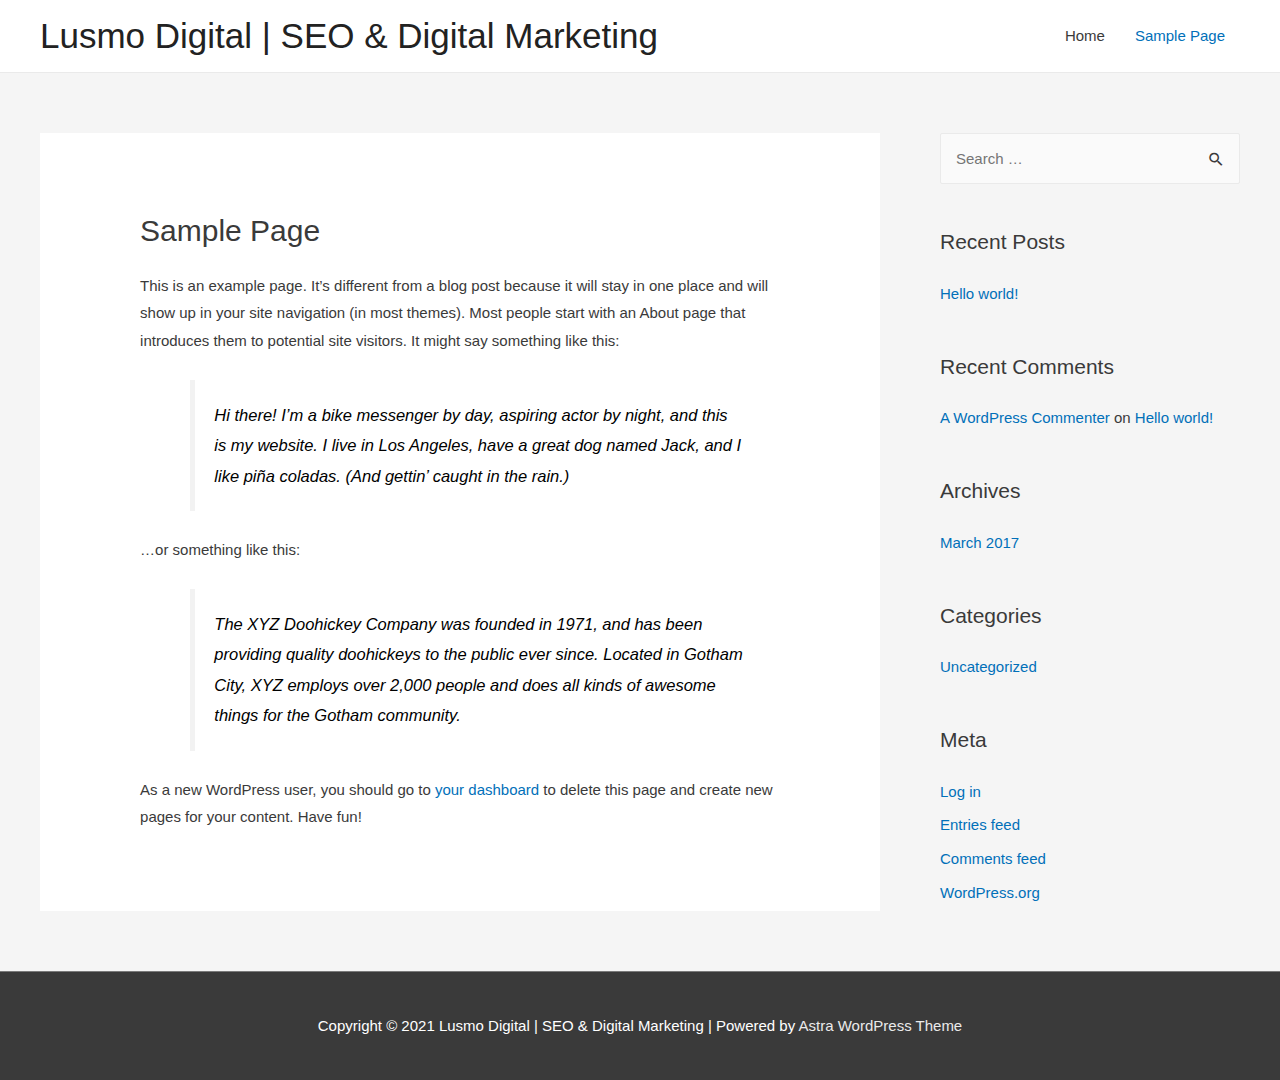
<file: sample-page/index.html>
<!DOCTYPE html>
<html lang="en-US">
<head>
<meta charset="UTF-8">
<meta name="viewport" content="width=device-width, initial-scale=1">
<link rel="profile" href="https://gmpg.org/xfn/11">

<title>Sample Page &#8211; Lusmo Digital | SEO &amp; Digital Marketing</title>
<meta name="robots" content="max-image-preview:large">
<link rel="dns-prefetch" href="//s.w.org">
<link rel="alternate" type="application/rss+xml" title="Lusmo Digital | SEO &amp; Digital Marketing &raquo; Feed" href="/feed/">
<link rel="alternate" type="application/rss+xml" title="Lusmo Digital | SEO &amp; Digital Marketing &raquo; Comments Feed" href="/comments/feed/">
<link rel="alternate" type="application/rss+xml" title="Lusmo Digital | SEO &amp; Digital Marketing &raquo; Sample Page Comments Feed" href="/sample-page/feed/">
		<script>
			window._wpemojiSettings = {"baseUrl":"https:\/\/s.w.org\/images\/core\/emoji\/13.0.1\/72x72\/","ext":".png","svgUrl":"https:\/\/s.w.org\/images\/core\/emoji\/13.0.1\/svg\/","svgExt":".svg","source":{"concatemoji":"http:\/\/shiny-ant.w5.wpsandbox.pro\/wp-includes\/js\/wp-emoji-release.min.js?ver=5.7.2"}};
			!function(e,a,t){var n,r,o,i=a.createElement("canvas"),p=i.getContext&&i.getContext("2d");function s(e,t){var a=String.fromCharCode;p.clearRect(0,0,i.width,i.height),p.fillText(a.apply(this,e),0,0);e=i.toDataURL();return p.clearRect(0,0,i.width,i.height),p.fillText(a.apply(this,t),0,0),e===i.toDataURL()}function c(e){var t=a.createElement("script");t.src=e,t.defer=t.type="text/javascript",a.getElementsByTagName("head")[0].appendChild(t)}for(o=Array("flag","emoji"),t.supports={everything:!0,everythingExceptFlag:!0},r=0;r<o.length;r++)t.supports[o[r]]=function(e){if(!p||!p.fillText)return!1;switch(p.textBaseline="top",p.font="600 32px Arial",e){case"flag":return s([127987,65039,8205,9895,65039],[127987,65039,8203,9895,65039])?!1:!s([55356,56826,55356,56819],[55356,56826,8203,55356,56819])&&!s([55356,57332,56128,56423,56128,56418,56128,56421,56128,56430,56128,56423,56128,56447],[55356,57332,8203,56128,56423,8203,56128,56418,8203,56128,56421,8203,56128,56430,8203,56128,56423,8203,56128,56447]);case"emoji":return!s([55357,56424,8205,55356,57212],[55357,56424,8203,55356,57212])}return!1}(o[r]),t.supports.everything=t.supports.everything&&t.supports[o[r]],"flag"!==o[r]&&(t.supports.everythingExceptFlag=t.supports.everythingExceptFlag&&t.supports[o[r]]);t.supports.everythingExceptFlag=t.supports.everythingExceptFlag&&!t.supports.flag,t.DOMReady=!1,t.readyCallback=function(){t.DOMReady=!0},t.supports.everything||(n=function(){t.readyCallback()},a.addEventListener?(a.addEventListener("DOMContentLoaded",n,!1),e.addEventListener("load",n,!1)):(e.attachEvent("onload",n),a.attachEvent("onreadystatechange",function(){"complete"===a.readyState&&t.readyCallback()})),(n=t.source||{}).concatemoji?c(n.concatemoji):n.wpemoji&&n.twemoji&&(c(n.twemoji),c(n.wpemoji)))}(window,document,window._wpemojiSettings);
		</script>
		<style>img.wp-smiley,
img.emoji {
	display: inline !important;
	border: none !important;
	box-shadow: none !important;
	height: 1em !important;
	width: 1em !important;
	margin: 0 .07em !important;
	vertical-align: -0.1em !important;
	background: none !important;
	padding: 0 !important;
}</style>
	<link rel="stylesheet" id="astra-theme-css-css" href="/wp-content/themes/astra/assets/css/minified/style.min.css?ver=3.6.9" media="all">
<style id="astra-theme-css-inline-css">html{font-size:93.75%;}a,.page-title{color:#0170B9;}a:hover,a:focus{color:#3a3a3a;}body,button,input,select,textarea,.ast-button,.ast-custom-button{font-family:-apple-system,BlinkMacSystemFont,Segoe UI,Roboto,Oxygen-Sans,Ubuntu,Cantarell,Helvetica Neue,sans-serif;font-weight:inherit;font-size:15px;font-size:1rem;}blockquote{color:#000000;}.site-title{font-size:35px;font-size:2.3333333333333rem;display:block;}.ast-archive-description .ast-archive-title{font-size:40px;font-size:2.6666666666667rem;}.site-header .site-description{font-size:15px;font-size:1rem;display:none;}.entry-title{font-size:30px;font-size:2rem;}h1,.entry-content h1{font-size:40px;font-size:2.6666666666667rem;}h2,.entry-content h2{font-size:30px;font-size:2rem;}h3,.entry-content h3{font-size:25px;font-size:1.6666666666667rem;}h4,.entry-content h4{font-size:20px;font-size:1.3333333333333rem;}h5,.entry-content h5{font-size:18px;font-size:1.2rem;}h6,.entry-content h6{font-size:15px;font-size:1rem;}.ast-single-post .entry-title,.page-title{font-size:30px;font-size:2rem;}::selection{background-color:#0170B9;color:#ffffff;}body,h1,.entry-title a,.entry-content h1,h2,.entry-content h2,h3,.entry-content h3,h4,.entry-content h4,h5,.entry-content h5,h6,.entry-content h6{color:#3a3a3a;}.tagcloud a:hover,.tagcloud a:focus,.tagcloud a.current-item{color:#ffffff;border-color:#0170B9;background-color:#0170B9;}input:focus,input[type="text"]:focus,input[type="email"]:focus,input[type="url"]:focus,input[type="password"]:focus,input[type="reset"]:focus,input[type="search"]:focus,textarea:focus{border-color:#0170B9;}input[type="radio"]:checked,input[type=reset],input[type="checkbox"]:checked,input[type="checkbox"]:hover:checked,input[type="checkbox"]:focus:checked,input[type=range]::-webkit-slider-thumb{border-color:#0170B9;background-color:#0170B9;box-shadow:none;}.site-footer a:hover + .post-count,.site-footer a:focus + .post-count{background:#0170B9;border-color:#0170B9;}.single .nav-links .nav-previous,.single .nav-links .nav-next{color:#0170B9;}.entry-meta,.entry-meta *{line-height:1.45;color:#0170B9;}.entry-meta a:hover,.entry-meta a:hover *,.entry-meta a:focus,.entry-meta a:focus *,.page-links > .page-link,.page-links .page-link:hover,.post-navigation a:hover{color:#3a3a3a;}.widget-title{font-size:21px;font-size:1.4rem;color:#3a3a3a;}#cat option,.secondary .calendar_wrap thead a,.secondary .calendar_wrap thead a:visited{color:#0170B9;}.secondary .calendar_wrap #today,.ast-progress-val span{background:#0170B9;}.secondary a:hover + .post-count,.secondary a:focus + .post-count{background:#0170B9;border-color:#0170B9;}.calendar_wrap #today > a{color:#ffffff;}.page-links .page-link,.single .post-navigation a{color:#0170B9;}#secondary,#secondary button,#secondary input,#secondary select,#secondary textarea{font-size:15px;font-size:1rem;}.main-header-menu .menu-link,.ast-header-custom-item a{color:#3a3a3a;}.main-header-menu .menu-item:hover > .menu-link,.main-header-menu .menu-item:hover > .ast-menu-toggle,.main-header-menu .ast-masthead-custom-menu-items a:hover,.main-header-menu .menu-item.focus > .menu-link,.main-header-menu .menu-item.focus > .ast-menu-toggle,.main-header-menu .current-menu-item > .menu-link,.main-header-menu .current-menu-ancestor > .menu-link,.main-header-menu .current-menu-item > .ast-menu-toggle,.main-header-menu .current-menu-ancestor > .ast-menu-toggle{color:#0170B9;}.header-main-layout-3 .ast-main-header-bar-alignment{margin-right:auto;}.header-main-layout-2 .site-header-section-left .ast-site-identity{text-align:left;}.ast-logo-title-inline .site-logo-img{padding-right:1em;}.ast-header-break-point .ast-mobile-menu-buttons-minimal.menu-toggle{background:transparent;color:#0170B9;}.ast-header-break-point .ast-mobile-menu-buttons-outline.menu-toggle{background:transparent;border:1px solid #0170B9;color:#0170B9;}.ast-header-break-point .ast-mobile-menu-buttons-fill.menu-toggle{background:#0170B9;}#secondary {margin: 4em 0 2.5em;word-break: break-word;line-height: 2;}#secondary li {margin-bottom: 0.25em;}#secondary li:last-child {margin-bottom: 0;}@media (max-width: 768px) {.js_active .ast-plain-container.ast-single-post #secondary {margin-top: 1.5em;}}.ast-separate-container.ast-two-container #secondary .widget {background-color: #fff;padding: 2em;margin-bottom: 2em;}@media (min-width: 993px) {.ast-left-sidebar #secondary {padding-right: 60px;}.ast-right-sidebar #secondary {padding-left: 60px;}}@media (max-width: 993px) {.ast-right-sidebar #secondary {padding-left: 30px;}.ast-left-sidebar #secondary {padding-right: 30px;}}.footer-adv .footer-adv-overlay{border-top-style:solid;border-top-color:#7a7a7a;}.wp-block-buttons.aligncenter{justify-content:center;}@media (min-width:1200px){.ast-separate-container.ast-right-sidebar .entry-content .wp-block-image.alignfull,.ast-separate-container.ast-left-sidebar .entry-content .wp-block-image.alignfull,.ast-separate-container.ast-right-sidebar .entry-content .wp-block-cover.alignfull,.ast-separate-container.ast-left-sidebar .entry-content .wp-block-cover.alignfull{margin-left:-6.67em;margin-right:-6.67em;max-width:unset;width:unset;}.ast-separate-container.ast-right-sidebar .entry-content .wp-block-image.alignwide,.ast-separate-container.ast-left-sidebar .entry-content .wp-block-image.alignwide,.ast-separate-container.ast-right-sidebar .entry-content .wp-block-cover.alignwide,.ast-separate-container.ast-left-sidebar .entry-content .wp-block-cover.alignwide{margin-left:-20px;margin-right:-20px;max-width:unset;width:unset;}}@media (min-width:1200px){.wp-block-group .has-background{padding:20px;}}@media (min-width:1200px){.ast-separate-container.ast-right-sidebar .entry-content .wp-block-group.alignwide,.ast-separate-container.ast-left-sidebar .entry-content .wp-block-group.alignwide,.ast-separate-container.ast-right-sidebar .entry-content .wp-block-cover.alignwide,.ast-separate-container.ast-left-sidebar .entry-content .wp-block-cover.alignwide{margin-left:-20px;margin-right:-20px;padding-left:20px;padding-right:20px;}.ast-separate-container.ast-right-sidebar .entry-content .wp-block-group.alignfull,.ast-separate-container.ast-left-sidebar .entry-content .wp-block-group.alignfull,.ast-separate-container.ast-right-sidebar .entry-content .wp-block-cover.alignfull,.ast-separate-container.ast-left-sidebar .entry-content .wp-block-cover.alignfull{margin-left:-6.67em;margin-right:-6.67em;padding-left:6.67em;padding-right:6.67em;}}@media (min-width:1200px){.wp-block-cover-image.alignwide .wp-block-cover__inner-container,.wp-block-cover.alignwide .wp-block-cover__inner-container,.wp-block-cover-image.alignfull .wp-block-cover__inner-container,.wp-block-cover.alignfull .wp-block-cover__inner-container{width:100%;}}@media (max-width:921px){.ast-separate-container .ast-article-post,.ast-separate-container .ast-article-single{padding:1.5em 2.14em;}.ast-separate-container #primary,.ast-separate-container #secondary{padding:1.5em 0;}#primary,#secondary{padding:1.5em 0;margin:0;}.ast-left-sidebar #content > .ast-container{display:flex;flex-direction:column-reverse;width:100%;}.ast-author-box img.avatar{margin:20px 0 0 0;}}@media (max-width:921px){#secondary.secondary{padding-top:0;}.ast-separate-container.ast-right-sidebar #secondary{padding-left:1em;padding-right:1em;}.ast-separate-container.ast-two-container #secondary{padding-left:0;padding-right:0;}.ast-page-builder-template .entry-header #secondary,.ast-page-builder-template #secondary{margin-top:1.5em;}}@media (max-width:921px){.ast-right-sidebar #primary{padding-right:0;}.ast-page-builder-template.ast-left-sidebar #secondary,.ast-page-builder-template.ast-right-sidebar #secondary{padding-right:20px;padding-left:20px;}.ast-right-sidebar #secondary,.ast-left-sidebar #primary{padding-left:0;}.ast-left-sidebar #secondary{padding-right:0;}}@media (min-width:922px){.ast-separate-container.ast-right-sidebar #primary,.ast-separate-container.ast-left-sidebar #primary{border:0;}.search-no-results.ast-separate-container #primary{margin-bottom:4em;}}@media (min-width:922px){.ast-right-sidebar #primary{border-right:1px solid #eee;}.ast-left-sidebar #primary{border-left:1px solid #eee;}.ast-right-sidebar #secondary{border-left:1px solid #eee;margin-left:-1px;}.ast-left-sidebar #secondary{border-right:1px solid #eee;margin-right:-1px;}.ast-separate-container.ast-two-container.ast-right-sidebar #secondary{padding-left:30px;padding-right:0;}.ast-separate-container.ast-two-container.ast-left-sidebar #secondary{padding-right:30px;padding-left:0;}.ast-separate-container.ast-right-sidebar #secondary,.ast-separate-container.ast-left-sidebar #secondary{border:0;margin-left:auto;margin-right:auto;}.ast-separate-container.ast-two-container #secondary .widget:last-child{margin-bottom:0;}}.wp-block-button .wp-block-button__link,{color:#ffffff;}.wp-block-button .wp-block-button__link:hover,.wp-block-button .wp-block-button__link:focus{color:#ffffff;background-color:#3a3a3a;border-color:#3a3a3a;}.wp-block-button .wp-block-button__link{border-style:solid;border-top-width:0;border-right-width:0;border-left-width:0;border-bottom-width:0;border-color:#0170B9;background-color:#0170B9;color:#ffffff;font-family:inherit;font-weight:inherit;line-height:1;border-radius:2px;padding-top:10px;padding-right:40px;padding-bottom:10px;padding-left:40px;}.menu-toggle,button,.ast-button,.ast-custom-button,.button,input#submit,input[type="button"],input[type="submit"],input[type="reset"]{border-style:solid;border-top-width:0;border-right-width:0;border-left-width:0;border-bottom-width:0;color:#ffffff;border-color:#0170B9;background-color:#0170B9;border-radius:2px;padding-top:10px;padding-right:40px;padding-bottom:10px;padding-left:40px;font-family:inherit;font-weight:inherit;line-height:1;}button:focus,.menu-toggle:hover,button:hover,.ast-button:hover,.ast-custom-button:hover .button:hover,.ast-custom-button:hover ,input[type=reset]:hover,input[type=reset]:focus,input#submit:hover,input#submit:focus,input[type="button"]:hover,input[type="button"]:focus,input[type="submit"]:hover,input[type="submit"]:focus{color:#ffffff;background-color:#3a3a3a;border-color:#3a3a3a;}@media (min-width:544px){.ast-container{max-width:100%;}}@media (max-width:544px){.ast-separate-container .ast-article-post,.ast-separate-container .ast-article-single,.ast-separate-container .comments-title,.ast-separate-container .ast-archive-description{padding:1.5em 1em;}.ast-separate-container #content .ast-container{padding-left:0.54em;padding-right:0.54em;}.ast-separate-container .ast-comment-list li.depth-1{padding:1.5em 1em;margin-bottom:1.5em;}.ast-separate-container .ast-comment-list .bypostauthor{padding:.5em;}.ast-search-menu-icon.ast-dropdown-active .search-field{width:170px;}.ast-separate-container #secondary{padding-top:0;}.ast-separate-container.ast-two-container #secondary .widget{margin-bottom:1.5em;padding-left:1em;padding-right:1em;}.site-branding img,.site-header .site-logo-img .custom-logo-link img{max-width:100%;}}@media (max-width:921px){.ast-mobile-header-stack .main-header-bar .ast-search-menu-icon{display:inline-block;}.ast-header-break-point.ast-header-custom-item-outside .ast-mobile-header-stack .main-header-bar .ast-search-icon{margin:0;}.ast-comment-avatar-wrap img{max-width:2.5em;}.ast-separate-container .ast-comment-list li.depth-1{padding:1.5em 2.14em;}.ast-separate-container .comment-respond{padding:2em 2.14em;}.ast-comment-meta{padding:0 1.8888em 1.3333em;}}@media (max-width:921px){.site-title{display:block;}.ast-archive-description .ast-archive-title{font-size:40px;}.site-header .site-description{display:none;}.entry-title{font-size:30px;}h1,.entry-content h1{font-size:30px;}h2,.entry-content h2{font-size:25px;}h3,.entry-content h3{font-size:20px;}.ast-single-post .entry-title,.page-title{font-size:30px;}}@media (max-width:544px){.site-title{display:block;}.ast-archive-description .ast-archive-title{font-size:40px;}.site-header .site-description{display:none;}.entry-title{font-size:30px;}h1,.entry-content h1{font-size:30px;}h2,.entry-content h2{font-size:25px;}h3,.entry-content h3{font-size:20px;}.ast-single-post .entry-title,.page-title{font-size:30px;}}@media (max-width:921px){html{font-size:85.5%;}}@media (max-width:544px){html{font-size:85.5%;}}@media (min-width:922px){.ast-container{max-width:1240px;}}@font-face {font-family: "Astra";src: url(/wp-content/themes/astra/assets/fonts/astra.woff) format("woff"),url(/wp-content/themes/astra/assets/fonts/astra.ttf) format("truetype"),url(/wp-content/themes/astra/assets/fonts/astra.svg#astra) format("svg");font-weight: normal;font-style: normal;font-display: fallback;}@media (max-width:921px) {.main-header-bar .main-header-bar-navigation{display:none;}}.ast-desktop .main-header-menu.submenu-with-border .sub-menu,.ast-desktop .main-header-menu.submenu-with-border .astra-full-megamenu-wrapper{border-color:#0170B9;}.ast-desktop .main-header-menu.submenu-with-border .sub-menu{border-top-width:2px;border-right-width:0px;border-left-width:0px;border-bottom-width:0px;border-style:solid;}.ast-desktop .main-header-menu.submenu-with-border .sub-menu .sub-menu{top:-2px;}.ast-desktop .main-header-menu.submenu-with-border .sub-menu .menu-link,.ast-desktop .main-header-menu.submenu-with-border .children .menu-link{border-bottom-width:0px;border-style:solid;border-color:#eaeaea;}@media (min-width:922px){.main-header-menu .sub-menu .menu-item.ast-left-align-sub-menu:hover > .sub-menu,.main-header-menu .sub-menu .menu-item.ast-left-align-sub-menu.focus > .sub-menu{margin-left:-0px;}}.ast-small-footer{border-top-style:solid;border-top-width:1px;border-top-color:#7a7a7a;}.ast-small-footer-wrap{text-align:center;}.ast-header-break-point.ast-header-custom-item-inside .main-header-bar .main-header-bar-navigation .ast-search-icon {display: none;}.ast-header-break-point.ast-header-custom-item-inside .main-header-bar .ast-search-menu-icon .search-form {padding: 0;display: block;overflow: hidden;}.ast-header-break-point .ast-header-custom-item .widget:last-child {margin-bottom: 1em;}.ast-header-custom-item .widget {margin: 0.5em;display: inline-block;vertical-align: middle;}.ast-header-custom-item .widget p {margin-bottom: 0;}.ast-header-custom-item .widget li {width: auto;}.ast-header-custom-item-inside .button-custom-menu-item .menu-link {display: none;}.ast-header-custom-item-inside.ast-header-break-point .button-custom-menu-item .ast-custom-button-link {display: none;}.ast-header-custom-item-inside.ast-header-break-point .button-custom-menu-item .menu-link {display: block;}.ast-header-break-point.ast-header-custom-item-outside .main-header-bar .ast-search-icon {margin-right: 1em;}.ast-header-break-point.ast-header-custom-item-inside .main-header-bar .ast-search-menu-icon .search-field,.ast-header-break-point.ast-header-custom-item-inside .main-header-bar .ast-search-menu-icon.ast-inline-search .search-field {width: 100%;padding-right: 5.5em;}.ast-header-break-point.ast-header-custom-item-inside .main-header-bar .ast-search-menu-icon .search-submit {display: block;position: absolute;height: 100%;top: 0;right: 0;padding: 0 1em;border-radius: 0;}.ast-header-break-point .ast-header-custom-item .ast-masthead-custom-menu-items {padding-left: 20px;padding-right: 20px;margin-bottom: 1em;margin-top: 1em;}.ast-header-custom-item-inside.ast-header-break-point .button-custom-menu-item {padding-left: 0;padding-right: 0;margin-top: 0;margin-bottom: 0;}.astra-icon-down_arrow::after {content: "\e900";font-family: Astra;}.astra-icon-close::after {content: "\e5cd";font-family: Astra;}.astra-icon-drag_handle::after {content: "\e25d";font-family: Astra;}.astra-icon-format_align_justify::after {content: "\e235";font-family: Astra;}.astra-icon-menu::after {content: "\e5d2";font-family: Astra;}.astra-icon-reorder::after {content: "\e8fe";font-family: Astra;}.astra-icon-search::after {content: "\e8b6";font-family: Astra;}.astra-icon-zoom_in::after {content: "\e56b";font-family: Astra;}.astra-icon-check-circle::after {content: "\e901";font-family: Astra;}.astra-icon-shopping-cart::after {content: "\f07a";font-family: Astra;}.astra-icon-shopping-bag::after {content: "\f290";font-family: Astra;}.astra-icon-shopping-basket::after {content: "\f291";font-family: Astra;}.astra-icon-circle-o::after {content: "\e903";font-family: Astra;}.astra-icon-certificate::after {content: "\e902";font-family: Astra;}.ast-breadcrumbs .trail-browse,.ast-breadcrumbs .trail-items,.ast-breadcrumbs .trail-items li{display:inline-block;margin:0;padding:0;border:none;background:inherit;text-indent:0;}.ast-breadcrumbs .trail-browse{font-size:inherit;font-style:inherit;font-weight:inherit;color:inherit;}.ast-breadcrumbs .trail-items{list-style:none;}.trail-items li::after{padding:0 0.3em;content:"\00bb";}.trail-items li:last-of-type::after{display:none;}.elementor-template-full-width .ast-container{display:block;}@media (max-width:544px){.elementor-element .elementor-wc-products .woocommerce[class*="columns-"] ul.products li.product{width:auto;margin:0;}.elementor-element .woocommerce .woocommerce-result-count{float:none;}}.ast-header-break-point .main-header-bar{border-bottom-width:1px;}@media (min-width:922px){.main-header-bar{border-bottom-width:1px;}}@media (min-width:922px){#primary{width:70%;}#secondary{width:30%;}}.ast-safari-browser-less-than-11 .main-header-menu .menu-item, .ast-safari-browser-less-than-11 .main-header-bar .ast-masthead-custom-menu-items{display:block;}.main-header-menu .menu-item, #astra-footer-menu .menu-item, .main-header-bar .ast-masthead-custom-menu-items{-js-display:flex;display:flex;-webkit-box-pack:center;-webkit-justify-content:center;-moz-box-pack:center;-ms-flex-pack:center;justify-content:center;-webkit-box-orient:vertical;-webkit-box-direction:normal;-webkit-flex-direction:column;-moz-box-orient:vertical;-moz-box-direction:normal;-ms-flex-direction:column;flex-direction:column;}.main-header-menu > .menu-item > .menu-link, #astra-footer-menu > .menu-item > .menu-link,{height:100%;-webkit-box-align:center;-webkit-align-items:center;-moz-box-align:center;-ms-flex-align:center;align-items:center;-js-display:flex;display:flex;}.ast-primary-menu-disabled .main-header-bar .ast-masthead-custom-menu-items{flex:unset;}.main-header-menu .sub-menu .menu-item.menu-item-has-children > .menu-link:after{position:absolute;right:1em;top:50%;transform:translate(0,-50%) rotate(270deg);}.ast-header-break-point .main-header-bar .main-header-bar-navigation .page_item_has_children > .ast-menu-toggle::before, .ast-header-break-point .main-header-bar .main-header-bar-navigation .menu-item-has-children > .ast-menu-toggle::before, .ast-mobile-popup-drawer .main-header-bar-navigation .menu-item-has-children>.ast-menu-toggle::before, .ast-header-break-point .ast-mobile-header-wrap .main-header-bar-navigation .menu-item-has-children > .ast-menu-toggle::before{font-weight:bold;content:"\e900";font-family:Astra;text-decoration:inherit;display:inline-block;}.ast-header-break-point .main-navigation ul.sub-menu .menu-item .menu-link:before{content:"\e900";font-family:Astra;font-size:.65em;text-decoration:inherit;display:inline-block;transform:translate(0, -2px) rotateZ(270deg);margin-right:5px;}.widget_search .search-form:after{font-family:Astra;font-size:1.2em;font-weight:normal;content:"\e8b6";position:absolute;top:50%;right:15px;transform:translate(0, -50%);}.astra-search-icon::before{content:"\e8b6";font-family:Astra;font-style:normal;font-weight:normal;text-decoration:inherit;text-align:center;-webkit-font-smoothing:antialiased;-moz-osx-font-smoothing:grayscale;}.main-header-bar .main-header-bar-navigation .page_item_has_children > a:after, .main-header-bar .main-header-bar-navigation .menu-item-has-children > a:after, .site-header-focus-item .main-header-bar-navigation .menu-item-has-children > .menu-link:after{content:"\e900";display:inline-block;font-family:Astra;font-size:.6rem;font-weight:bold;text-rendering:auto;-webkit-font-smoothing:antialiased;-moz-osx-font-smoothing:grayscale;margin-left:10px;line-height:normal;}.ast-mobile-popup-drawer .main-header-bar-navigation .ast-submenu-expanded>.ast-menu-toggle::before{transform:rotateX(180deg);}.ast-header-break-point .main-header-bar-navigation .menu-item-has-children > .menu-link:after{display:none;}</style>
<link rel="stylesheet" id="wp-block-library-css" href="/wp-includes/css/dist/block-library/style.min.css?ver=5.7.2" media="all">
<!--[if IE]>
<script src='http://shiny-ant.w5.wpsandbox.pro/wp-content/themes/astra/assets/js/minified/flexibility.min.js?ver=3.6.9' id='astra-flexibility-js'></script>
<script id='astra-flexibility-js-after'>
flexibility(document.documentElement);
</script>
<![endif]-->
<link rel="https://api.w.org/" href="/wp-json/">
<link rel="alternate" type="application/json" href="/wp-json/wp/v2/pages/2">
<link rel="EditURI" type="application/rsd+xml" title="RSD" href="/xmlrpc.php?rsd">
<link rel="wlwmanifest" type="application/wlwmanifest+xml" href="/wp-includes/wlwmanifest.xml"> 
<meta name="generator" content="WordPress 5.7.2">
<link rel="canonical" href="/sample-page/">
<link rel="shortlink" href="/?p=2">
<link rel="alternate" type="application/json+oembed" href="/wp-json/oembed/1.0/embed?url=http%3A%2F%2F%2Fsample-page%2F">
<link rel="alternate" type="text/xml+oembed" href="/wp-json/oembed/1.0/embed?url=http%3A%2F%2F%2Fsample-page%2F&#038;format=xml">
        <link rel="chrome-webstore-item" href="https://chrome.google.com/webstore/detail/nhjkfekhgaccgjpoaebhgjhhbcbjhnco">
        <script type="text/javascript">
            var is_generate_preprovision = false;
            var ajaxurl = 'http://shiny-ant.w5.wpsandbox.pro/wp-admin/admin-ajax.php';
            var is_poopy = false;
            var timer_interval = -1;
            var installation_life_time = 1631171039        </script>
        <link rel="pingback" href="/xmlrpc.php">
<style>.recentcomments a{display:inline !important;padding:0 !important;margin:0 !important;}</style>
</head>

<body itemtype="https://schema.org/WebPage" itemscope="itemscope" class="page-template-default page page-id-2 ast-desktop ast-separate-container ast-right-sidebar astra-3.6.9 ast-header-custom-item-inside ast-single-post ast-inherit-site-logo-transparent ast-normal-title-enabled elementor-default elementor-kit-9">
<div class="hfeed site" id="page">
	<a class="skip-link screen-reader-text" href="#content">Skip to content</a>
			<header class="site-header header-main-layout-1 ast-primary-menu-enabled ast-logo-title-inline ast-hide-custom-menu-mobile ast-menu-toggle-icon ast-mobile-header-inline" id="masthead" itemtype="https://schema.org/WPHeader" itemscope="itemscope" itemid="#masthead">
			
<div class="main-header-bar-wrap">
	<div class="main-header-bar">
				<div class="ast-container">

			<div class="ast-flex main-header-container">
				
		<div class="site-branding">
			<div class="ast-site-identity" itemtype="https://schema.org/Organization" itemscope="itemscope">
				<div class="ast-site-title-wrap">
						<span class="site-title" itemprop="name">
				<a href="/" rel="home" itemprop="url">
					Lusmo Digital | SEO &amp; Digital Marketing
				</a>
			</span>
						
				</div>			</div>
		</div>

		<!-- .site-branding -->
				<div class="ast-mobile-menu-buttons">

			
					<div class="ast-button-wrap">
			<button type="button" class="menu-toggle main-header-menu-toggle  ast-mobile-menu-buttons-minimal " aria-controls="primary-menu" aria-expanded="false">
				<span class="screen-reader-text">Main Menu</span>
				<span class="ast-icon icon-menu-bars"><span class="menu-toggle-icon"></span></span>							</button>
		</div>
			
			
		</div>
			<div class="ast-main-header-bar-alignment"><div class="main-header-bar-navigation ast-flex-1"><nav class="site-navigation" id="site-navigation" itemtype="https://schema.org/SiteNavigationElement" itemscope="itemscope" aria-label="Site Navigation"><div id="primary-menu" class="main-navigation"><ul class="main-header-menu ast-nav-menu ast-flex ast-justify-content-flex-end  submenu-with-border">
<li class="page_item page-item-11 menu-item"><a href="/" class="menu-link">Home</a></li>
<li class="page_item page-item-2 current-menu-item menu-item current-menu-item"><a href="/sample-page/" class="menu-link">Sample Page</a></li>
</ul></div></nav></div></div>			</div>
<!-- Main Header Container -->
		</div>
<!-- ast-row -->
			</div> <!-- Main Header Bar -->
</div> <!-- Main Header Bar Wrap -->
		</header><!-- #masthead -->
			<div id="content" class="site-content">
		<div class="ast-container">
		

	<div id="primary" class="content-area primary">

		
					<main id="main" class="site-main">
				<article class="post-2 page type-page status-publish ast-article-single" id="post-2" itemtype="https://schema.org/CreativeWork" itemscope="itemscope">
		<header class="entry-header ast-no-thumbnail ast-no-meta">
		
		<h1 class="entry-title" itemprop="headline">Sample Page</h1>	</header><!-- .entry-header -->

	<div class="entry-content clear" itemprop="text">

		
		<p>This is an example page. It&#8217;s different from a blog post because it will stay in one place and will show up in your site navigation (in most themes). Most people start with an About page that introduces them to potential site visitors. It might say something like this:</p>
<blockquote><p>Hi there! I&#8217;m a bike messenger by day, aspiring actor by night, and this is my website. I live in Los Angeles, have a great dog named Jack, and I like pi&#241;a coladas. (And gettin&#8217; caught in the rain.)</p></blockquote>
<p>&#8230;or something like this:</p>
<blockquote><p>The XYZ Doohickey Company was founded in 1971, and has been providing quality doohickeys to the public ever since. Located in Gotham City, XYZ employs over 2,000 people and does all kinds of awesome things for the Gotham community.</p></blockquote>
<p>As a new WordPress user, you should go to <a href="http://blankinstall.web-dev.oxygen-is-really-amazing-and-everyone-loves-it.com/wp-admin/">your dashboard</a> to delete this page and create new pages for your content. Have fun!</p>

		
		
	</div>
<!-- .entry-content .clear -->

	
	
</article><!-- #post-## -->

			</main><!-- #main -->
			
		
	</div>
<!-- #primary -->


	<div class="widget-area secondary" id="secondary" role="complementary" itemtype="https://schema.org/WPSideBar" itemscope="itemscope">
	<div class="sidebar-main">
				<aside id="search-2" class="widget widget_search"><form role="search" method="get" class="search-form" action="/">
	<label>
		<span class="screen-reader-text">Search for:</span>
		<input type="search" class="search-field" placeholder="Search &hellip;" value="" name="s" tabindex="-1">
			</label>
			<input type="submit" class="search-submit" value="Search">
	</form>
</aside>
		<aside id="recent-posts-2" class="widget widget_recent_entries">
		<h2 class="widget-title">Recent Posts</h2>
<nav role="navigation" aria-label="Recent Posts">
		<ul>
											<li>
					<a href="/2017/03/09/hello-world/">Hello world!</a>
									</li>
					</ul>

		</nav></aside><aside id="recent-comments-2" class="widget widget_recent_comments"><h2 class="widget-title">Recent Comments</h2>
<nav role="navigation" aria-label="Recent Comments"><ul id="recentcomments"><li class="recentcomments">
<span class="comment-author-link"><a href="https://wordpress.org/" rel="external nofollow ugc" class="url">A WordPress Commenter</a></span> on <a href="/2017/03/09/hello-world/#comment-1">Hello world!</a>
</li></ul></nav></aside><aside id="archives-2" class="widget widget_archive"><h2 class="widget-title">Archives</h2>
<nav role="navigation" aria-label="Archives">
			<ul>
					<li><a href="/2017/03/">March 2017</a></li>
			</ul>

			</nav></aside><aside id="categories-2" class="widget widget_categories"><h2 class="widget-title">Categories</h2>
<nav role="navigation" aria-label="Categories">
			<ul>
					<li class="cat-item cat-item-1">
<a href="/category/uncategorized/">Uncategorized</a>
</li>
			</ul>

			</nav></aside><aside id="meta-2" class="widget widget_meta"><h2 class="widget-title">Meta</h2>
<nav role="navigation" aria-label="Meta">
		<ul>
						<li><a href="/wp-login.php">Log in</a></li>
			<li><a href="/feed/">Entries feed</a></li>
			<li><a href="/comments/feed/">Comments feed</a></li>

			<li><a href="https://wordpress.org/">WordPress.org</a></li>
		</ul>

		</nav></aside>
	</div>
<!-- .sidebar-main -->
</div>
<!-- #secondary -->


	</div> <!-- ast-container -->
	</div>
<!-- #content -->

		<footer class="site-footer" id="colophon" itemtype="https://schema.org/WPFooter" itemscope="itemscope" itemid="#colophon">

			
			
<div class="ast-small-footer footer-sml-layout-1">
	<div class="ast-footer-overlay">
		<div class="ast-container">
			<div class="ast-small-footer-wrap">
									<div class="ast-small-footer-section ast-small-footer-section-1">
						Copyright &copy; 2021 <span class="ast-footer-site-title">Lusmo Digital | SEO &amp; Digital Marketing</span> | Powered by <a href="https://wpastra.com/">Astra WordPress Theme</a>					</div>
				
				
			</div>
<!-- .ast-row .ast-small-footer-wrap -->
		</div>
<!-- .ast-container -->
	</div>
<!-- .ast-footer-overlay -->
</div>
<!-- .ast-small-footer-->

			
		</footer><!-- #colophon -->
			</div>
<!-- #page -->
<script id="astra-theme-js-js-extra">
var astra = {"break_point":"921","isRtl":""};
</script>
<script src="/wp-content/themes/astra/assets/js/minified/style.min.js?ver=3.6.9" id="astra-theme-js-js"></script>
<script src="/wp-includes/js/wp-embed.min.js?ver=5.7.2" id="wp-embed-js"></script>
			<script>
			/(trident|msie)/i.test(navigator.userAgent)&&document.getElementById&&window.addEventListener&&window.addEventListener("hashchange",function(){var t,e=location.hash.substring(1);/^[A-z0-9_-]+$/.test(e)&&(t=document.getElementById(e))&&(/^(?:a|select|input|button|textarea)$/i.test(t.tagName)||(t.tabIndex=-1),t.focus())},!1);
			</script>
				</body>
</html>
</file>
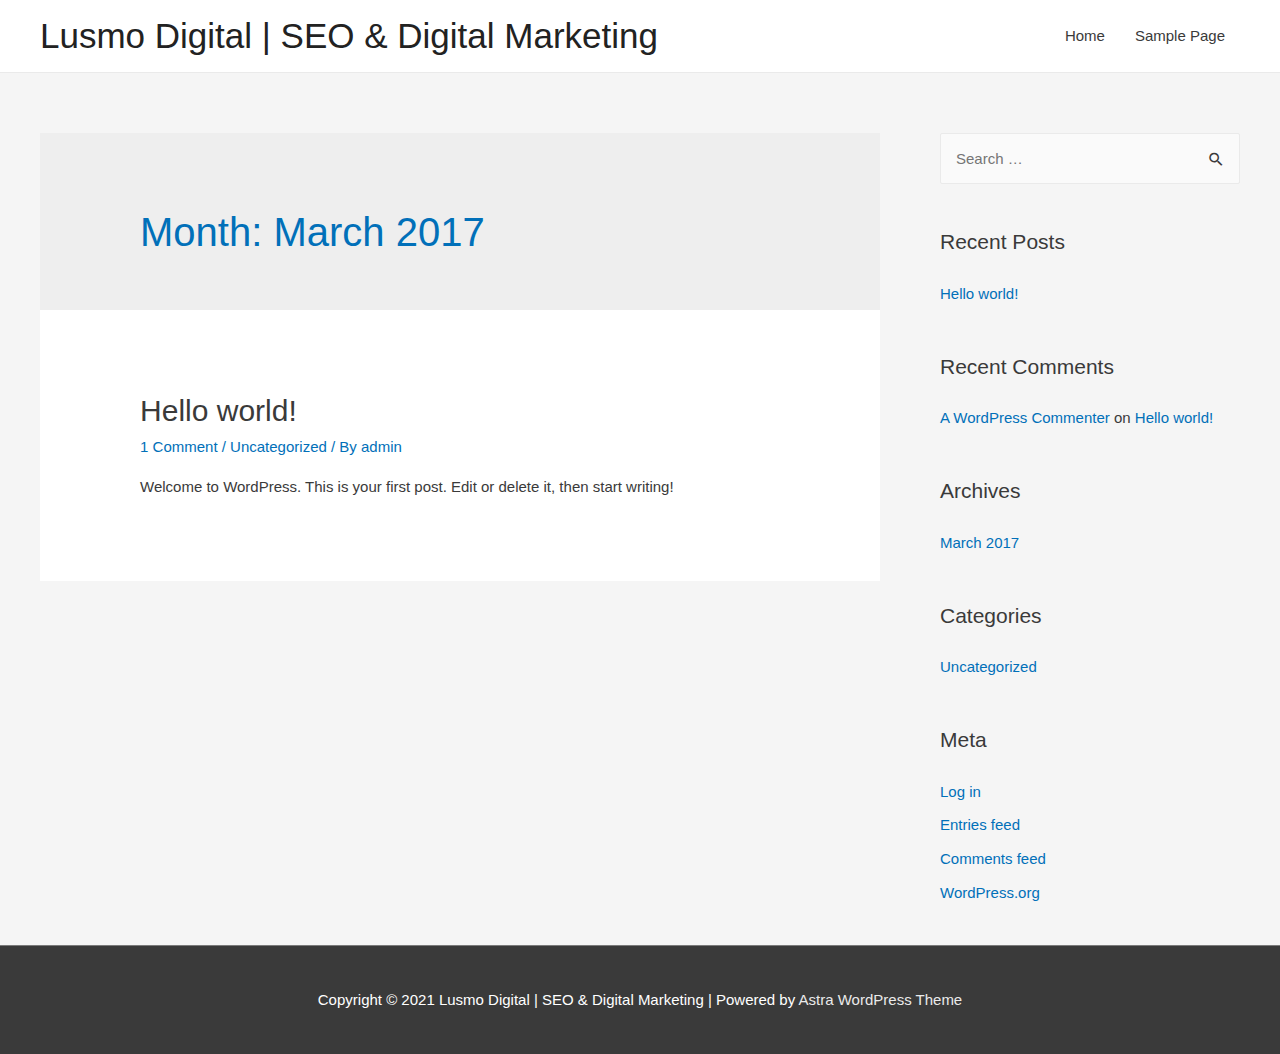
<file: 2017/03/index.html>
<!DOCTYPE html>
<html lang="en-US">
<head>
<meta charset="UTF-8">
<meta name="viewport" content="width=device-width, initial-scale=1">
<link rel="profile" href="https://gmpg.org/xfn/11">

<title>March 2017 &#8211; Lusmo Digital | SEO &amp; Digital Marketing</title>
<meta name="robots" content="max-image-preview:large">
<link rel="dns-prefetch" href="//s.w.org">
<link rel="alternate" type="application/rss+xml" title="Lusmo Digital | SEO &amp; Digital Marketing &raquo; Feed" href="/feed/">
<link rel="alternate" type="application/rss+xml" title="Lusmo Digital | SEO &amp; Digital Marketing &raquo; Comments Feed" href="/comments/feed/">
		<script>
			window._wpemojiSettings = {"baseUrl":"https:\/\/s.w.org\/images\/core\/emoji\/13.0.1\/72x72\/","ext":".png","svgUrl":"https:\/\/s.w.org\/images\/core\/emoji\/13.0.1\/svg\/","svgExt":".svg","source":{"concatemoji":"http:\/\/shiny-ant.w5.wpsandbox.pro\/wp-includes\/js\/wp-emoji-release.min.js?ver=5.7.2"}};
			!function(e,a,t){var n,r,o,i=a.createElement("canvas"),p=i.getContext&&i.getContext("2d");function s(e,t){var a=String.fromCharCode;p.clearRect(0,0,i.width,i.height),p.fillText(a.apply(this,e),0,0);e=i.toDataURL();return p.clearRect(0,0,i.width,i.height),p.fillText(a.apply(this,t),0,0),e===i.toDataURL()}function c(e){var t=a.createElement("script");t.src=e,t.defer=t.type="text/javascript",a.getElementsByTagName("head")[0].appendChild(t)}for(o=Array("flag","emoji"),t.supports={everything:!0,everythingExceptFlag:!0},r=0;r<o.length;r++)t.supports[o[r]]=function(e){if(!p||!p.fillText)return!1;switch(p.textBaseline="top",p.font="600 32px Arial",e){case"flag":return s([127987,65039,8205,9895,65039],[127987,65039,8203,9895,65039])?!1:!s([55356,56826,55356,56819],[55356,56826,8203,55356,56819])&&!s([55356,57332,56128,56423,56128,56418,56128,56421,56128,56430,56128,56423,56128,56447],[55356,57332,8203,56128,56423,8203,56128,56418,8203,56128,56421,8203,56128,56430,8203,56128,56423,8203,56128,56447]);case"emoji":return!s([55357,56424,8205,55356,57212],[55357,56424,8203,55356,57212])}return!1}(o[r]),t.supports.everything=t.supports.everything&&t.supports[o[r]],"flag"!==o[r]&&(t.supports.everythingExceptFlag=t.supports.everythingExceptFlag&&t.supports[o[r]]);t.supports.everythingExceptFlag=t.supports.everythingExceptFlag&&!t.supports.flag,t.DOMReady=!1,t.readyCallback=function(){t.DOMReady=!0},t.supports.everything||(n=function(){t.readyCallback()},a.addEventListener?(a.addEventListener("DOMContentLoaded",n,!1),e.addEventListener("load",n,!1)):(e.attachEvent("onload",n),a.attachEvent("onreadystatechange",function(){"complete"===a.readyState&&t.readyCallback()})),(n=t.source||{}).concatemoji?c(n.concatemoji):n.wpemoji&&n.twemoji&&(c(n.twemoji),c(n.wpemoji)))}(window,document,window._wpemojiSettings);
		</script>
		<style>img.wp-smiley,
img.emoji {
	display: inline !important;
	border: none !important;
	box-shadow: none !important;
	height: 1em !important;
	width: 1em !important;
	margin: 0 .07em !important;
	vertical-align: -0.1em !important;
	background: none !important;
	padding: 0 !important;
}</style>
	<link rel="stylesheet" id="astra-theme-css-css" href="/wp-content/themes/astra/assets/css/minified/style.min.css?ver=3.6.9" media="all">
<style id="astra-theme-css-inline-css">html{font-size:93.75%;}a,.page-title{color:#0170B9;}a:hover,a:focus{color:#3a3a3a;}body,button,input,select,textarea,.ast-button,.ast-custom-button{font-family:-apple-system,BlinkMacSystemFont,Segoe UI,Roboto,Oxygen-Sans,Ubuntu,Cantarell,Helvetica Neue,sans-serif;font-weight:inherit;font-size:15px;font-size:1rem;}blockquote{color:#000000;}.site-title{font-size:35px;font-size:2.3333333333333rem;display:block;}.ast-archive-description .ast-archive-title{font-size:40px;font-size:2.6666666666667rem;}.site-header .site-description{font-size:15px;font-size:1rem;display:none;}.entry-title{font-size:30px;font-size:2rem;}h1,.entry-content h1{font-size:40px;font-size:2.6666666666667rem;}h2,.entry-content h2{font-size:30px;font-size:2rem;}h3,.entry-content h3{font-size:25px;font-size:1.6666666666667rem;}h4,.entry-content h4{font-size:20px;font-size:1.3333333333333rem;}h5,.entry-content h5{font-size:18px;font-size:1.2rem;}h6,.entry-content h6{font-size:15px;font-size:1rem;}.ast-single-post .entry-title,.page-title{font-size:30px;font-size:2rem;}::selection{background-color:#0170B9;color:#ffffff;}body,h1,.entry-title a,.entry-content h1,h2,.entry-content h2,h3,.entry-content h3,h4,.entry-content h4,h5,.entry-content h5,h6,.entry-content h6{color:#3a3a3a;}.tagcloud a:hover,.tagcloud a:focus,.tagcloud a.current-item{color:#ffffff;border-color:#0170B9;background-color:#0170B9;}input:focus,input[type="text"]:focus,input[type="email"]:focus,input[type="url"]:focus,input[type="password"]:focus,input[type="reset"]:focus,input[type="search"]:focus,textarea:focus{border-color:#0170B9;}input[type="radio"]:checked,input[type=reset],input[type="checkbox"]:checked,input[type="checkbox"]:hover:checked,input[type="checkbox"]:focus:checked,input[type=range]::-webkit-slider-thumb{border-color:#0170B9;background-color:#0170B9;box-shadow:none;}.site-footer a:hover + .post-count,.site-footer a:focus + .post-count{background:#0170B9;border-color:#0170B9;}.single .nav-links .nav-previous,.single .nav-links .nav-next{color:#0170B9;}.entry-meta,.entry-meta *{line-height:1.45;color:#0170B9;}.entry-meta a:hover,.entry-meta a:hover *,.entry-meta a:focus,.entry-meta a:focus *,.page-links > .page-link,.page-links .page-link:hover,.post-navigation a:hover{color:#3a3a3a;}.widget-title{font-size:21px;font-size:1.4rem;color:#3a3a3a;}#cat option,.secondary .calendar_wrap thead a,.secondary .calendar_wrap thead a:visited{color:#0170B9;}.secondary .calendar_wrap #today,.ast-progress-val span{background:#0170B9;}.secondary a:hover + .post-count,.secondary a:focus + .post-count{background:#0170B9;border-color:#0170B9;}.calendar_wrap #today > a{color:#ffffff;}.page-links .page-link,.single .post-navigation a{color:#0170B9;}#secondary,#secondary button,#secondary input,#secondary select,#secondary textarea{font-size:15px;font-size:1rem;}.main-header-menu .menu-link,.ast-header-custom-item a{color:#3a3a3a;}.main-header-menu .menu-item:hover > .menu-link,.main-header-menu .menu-item:hover > .ast-menu-toggle,.main-header-menu .ast-masthead-custom-menu-items a:hover,.main-header-menu .menu-item.focus > .menu-link,.main-header-menu .menu-item.focus > .ast-menu-toggle,.main-header-menu .current-menu-item > .menu-link,.main-header-menu .current-menu-ancestor > .menu-link,.main-header-menu .current-menu-item > .ast-menu-toggle,.main-header-menu .current-menu-ancestor > .ast-menu-toggle{color:#0170B9;}.header-main-layout-3 .ast-main-header-bar-alignment{margin-right:auto;}.header-main-layout-2 .site-header-section-left .ast-site-identity{text-align:left;}.ast-logo-title-inline .site-logo-img{padding-right:1em;}.ast-header-break-point .ast-mobile-menu-buttons-minimal.menu-toggle{background:transparent;color:#0170B9;}.ast-header-break-point .ast-mobile-menu-buttons-outline.menu-toggle{background:transparent;border:1px solid #0170B9;color:#0170B9;}.ast-header-break-point .ast-mobile-menu-buttons-fill.menu-toggle{background:#0170B9;}#secondary {margin: 4em 0 2.5em;word-break: break-word;line-height: 2;}#secondary li {margin-bottom: 0.25em;}#secondary li:last-child {margin-bottom: 0;}@media (max-width: 768px) {.js_active .ast-plain-container.ast-single-post #secondary {margin-top: 1.5em;}}.ast-separate-container.ast-two-container #secondary .widget {background-color: #fff;padding: 2em;margin-bottom: 2em;}@media (min-width: 993px) {.ast-left-sidebar #secondary {padding-right: 60px;}.ast-right-sidebar #secondary {padding-left: 60px;}}@media (max-width: 993px) {.ast-right-sidebar #secondary {padding-left: 30px;}.ast-left-sidebar #secondary {padding-right: 30px;}}.footer-adv .footer-adv-overlay{border-top-style:solid;border-top-color:#7a7a7a;}.wp-block-buttons.aligncenter{justify-content:center;}@media (min-width:1200px){.ast-separate-container.ast-right-sidebar .entry-content .wp-block-image.alignfull,.ast-separate-container.ast-left-sidebar .entry-content .wp-block-image.alignfull,.ast-separate-container.ast-right-sidebar .entry-content .wp-block-cover.alignfull,.ast-separate-container.ast-left-sidebar .entry-content .wp-block-cover.alignfull{margin-left:-6.67em;margin-right:-6.67em;max-width:unset;width:unset;}.ast-separate-container.ast-right-sidebar .entry-content .wp-block-image.alignwide,.ast-separate-container.ast-left-sidebar .entry-content .wp-block-image.alignwide,.ast-separate-container.ast-right-sidebar .entry-content .wp-block-cover.alignwide,.ast-separate-container.ast-left-sidebar .entry-content .wp-block-cover.alignwide{margin-left:-20px;margin-right:-20px;max-width:unset;width:unset;}}@media (min-width:1200px){.wp-block-group .has-background{padding:20px;}}@media (min-width:1200px){.ast-separate-container.ast-right-sidebar .entry-content .wp-block-group.alignwide,.ast-separate-container.ast-left-sidebar .entry-content .wp-block-group.alignwide,.ast-separate-container.ast-right-sidebar .entry-content .wp-block-cover.alignwide,.ast-separate-container.ast-left-sidebar .entry-content .wp-block-cover.alignwide{margin-left:-20px;margin-right:-20px;padding-left:20px;padding-right:20px;}.ast-separate-container.ast-right-sidebar .entry-content .wp-block-group.alignfull,.ast-separate-container.ast-left-sidebar .entry-content .wp-block-group.alignfull,.ast-separate-container.ast-right-sidebar .entry-content .wp-block-cover.alignfull,.ast-separate-container.ast-left-sidebar .entry-content .wp-block-cover.alignfull{margin-left:-6.67em;margin-right:-6.67em;padding-left:6.67em;padding-right:6.67em;}}@media (min-width:1200px){.wp-block-cover-image.alignwide .wp-block-cover__inner-container,.wp-block-cover.alignwide .wp-block-cover__inner-container,.wp-block-cover-image.alignfull .wp-block-cover__inner-container,.wp-block-cover.alignfull .wp-block-cover__inner-container{width:100%;}}@media (max-width:921px){.ast-separate-container .ast-article-post,.ast-separate-container .ast-article-single{padding:1.5em 2.14em;}.ast-separate-container #primary,.ast-separate-container #secondary{padding:1.5em 0;}#primary,#secondary{padding:1.5em 0;margin:0;}.ast-left-sidebar #content > .ast-container{display:flex;flex-direction:column-reverse;width:100%;}.ast-author-box img.avatar{margin:20px 0 0 0;}}@media (max-width:921px){#secondary.secondary{padding-top:0;}.ast-separate-container.ast-right-sidebar #secondary{padding-left:1em;padding-right:1em;}.ast-separate-container.ast-two-container #secondary{padding-left:0;padding-right:0;}.ast-page-builder-template .entry-header #secondary,.ast-page-builder-template #secondary{margin-top:1.5em;}}@media (max-width:921px){.ast-right-sidebar #primary{padding-right:0;}.ast-page-builder-template.ast-left-sidebar #secondary,.ast-page-builder-template.ast-right-sidebar #secondary{padding-right:20px;padding-left:20px;}.ast-right-sidebar #secondary,.ast-left-sidebar #primary{padding-left:0;}.ast-left-sidebar #secondary{padding-right:0;}}@media (min-width:922px){.ast-separate-container.ast-right-sidebar #primary,.ast-separate-container.ast-left-sidebar #primary{border:0;}.search-no-results.ast-separate-container #primary{margin-bottom:4em;}}@media (min-width:922px){.ast-right-sidebar #primary{border-right:1px solid #eee;}.ast-left-sidebar #primary{border-left:1px solid #eee;}.ast-right-sidebar #secondary{border-left:1px solid #eee;margin-left:-1px;}.ast-left-sidebar #secondary{border-right:1px solid #eee;margin-right:-1px;}.ast-separate-container.ast-two-container.ast-right-sidebar #secondary{padding-left:30px;padding-right:0;}.ast-separate-container.ast-two-container.ast-left-sidebar #secondary{padding-right:30px;padding-left:0;}.ast-separate-container.ast-right-sidebar #secondary,.ast-separate-container.ast-left-sidebar #secondary{border:0;margin-left:auto;margin-right:auto;}.ast-separate-container.ast-two-container #secondary .widget:last-child{margin-bottom:0;}}.wp-block-button .wp-block-button__link,{color:#ffffff;}.wp-block-button .wp-block-button__link:hover,.wp-block-button .wp-block-button__link:focus{color:#ffffff;background-color:#3a3a3a;border-color:#3a3a3a;}.wp-block-button .wp-block-button__link{border-style:solid;border-top-width:0;border-right-width:0;border-left-width:0;border-bottom-width:0;border-color:#0170B9;background-color:#0170B9;color:#ffffff;font-family:inherit;font-weight:inherit;line-height:1;border-radius:2px;padding-top:10px;padding-right:40px;padding-bottom:10px;padding-left:40px;}.menu-toggle,button,.ast-button,.ast-custom-button,.button,input#submit,input[type="button"],input[type="submit"],input[type="reset"]{border-style:solid;border-top-width:0;border-right-width:0;border-left-width:0;border-bottom-width:0;color:#ffffff;border-color:#0170B9;background-color:#0170B9;border-radius:2px;padding-top:10px;padding-right:40px;padding-bottom:10px;padding-left:40px;font-family:inherit;font-weight:inherit;line-height:1;}button:focus,.menu-toggle:hover,button:hover,.ast-button:hover,.ast-custom-button:hover .button:hover,.ast-custom-button:hover ,input[type=reset]:hover,input[type=reset]:focus,input#submit:hover,input#submit:focus,input[type="button"]:hover,input[type="button"]:focus,input[type="submit"]:hover,input[type="submit"]:focus{color:#ffffff;background-color:#3a3a3a;border-color:#3a3a3a;}@media (min-width:544px){.ast-container{max-width:100%;}}@media (max-width:544px){.ast-separate-container .ast-article-post,.ast-separate-container .ast-article-single,.ast-separate-container .comments-title,.ast-separate-container .ast-archive-description{padding:1.5em 1em;}.ast-separate-container #content .ast-container{padding-left:0.54em;padding-right:0.54em;}.ast-separate-container .ast-comment-list li.depth-1{padding:1.5em 1em;margin-bottom:1.5em;}.ast-separate-container .ast-comment-list .bypostauthor{padding:.5em;}.ast-search-menu-icon.ast-dropdown-active .search-field{width:170px;}.ast-separate-container #secondary{padding-top:0;}.ast-separate-container.ast-two-container #secondary .widget{margin-bottom:1.5em;padding-left:1em;padding-right:1em;}.site-branding img,.site-header .site-logo-img .custom-logo-link img{max-width:100%;}}@media (max-width:921px){.ast-mobile-header-stack .main-header-bar .ast-search-menu-icon{display:inline-block;}.ast-header-break-point.ast-header-custom-item-outside .ast-mobile-header-stack .main-header-bar .ast-search-icon{margin:0;}.ast-comment-avatar-wrap img{max-width:2.5em;}.ast-separate-container .ast-comment-list li.depth-1{padding:1.5em 2.14em;}.ast-separate-container .comment-respond{padding:2em 2.14em;}.ast-comment-meta{padding:0 1.8888em 1.3333em;}}@media (max-width:921px){.site-title{display:block;}.ast-archive-description .ast-archive-title{font-size:40px;}.site-header .site-description{display:none;}.entry-title{font-size:30px;}h1,.entry-content h1{font-size:30px;}h2,.entry-content h2{font-size:25px;}h3,.entry-content h3{font-size:20px;}.ast-single-post .entry-title,.page-title{font-size:30px;}}@media (max-width:544px){.site-title{display:block;}.ast-archive-description .ast-archive-title{font-size:40px;}.site-header .site-description{display:none;}.entry-title{font-size:30px;}h1,.entry-content h1{font-size:30px;}h2,.entry-content h2{font-size:25px;}h3,.entry-content h3{font-size:20px;}.ast-single-post .entry-title,.page-title{font-size:30px;}}@media (max-width:921px){html{font-size:85.5%;}}@media (max-width:544px){html{font-size:85.5%;}}@media (min-width:922px){.ast-container{max-width:1240px;}}@font-face {font-family: "Astra";src: url(/wp-content/themes/astra/assets/fonts/astra.woff) format("woff"),url(/wp-content/themes/astra/assets/fonts/astra.ttf) format("truetype"),url(/wp-content/themes/astra/assets/fonts/astra.svg#astra) format("svg");font-weight: normal;font-style: normal;font-display: fallback;}@media (max-width:921px) {.main-header-bar .main-header-bar-navigation{display:none;}}.ast-desktop .main-header-menu.submenu-with-border .sub-menu,.ast-desktop .main-header-menu.submenu-with-border .astra-full-megamenu-wrapper{border-color:#0170B9;}.ast-desktop .main-header-menu.submenu-with-border .sub-menu{border-top-width:2px;border-right-width:0px;border-left-width:0px;border-bottom-width:0px;border-style:solid;}.ast-desktop .main-header-menu.submenu-with-border .sub-menu .sub-menu{top:-2px;}.ast-desktop .main-header-menu.submenu-with-border .sub-menu .menu-link,.ast-desktop .main-header-menu.submenu-with-border .children .menu-link{border-bottom-width:0px;border-style:solid;border-color:#eaeaea;}@media (min-width:922px){.main-header-menu .sub-menu .menu-item.ast-left-align-sub-menu:hover > .sub-menu,.main-header-menu .sub-menu .menu-item.ast-left-align-sub-menu.focus > .sub-menu{margin-left:-0px;}}.ast-small-footer{border-top-style:solid;border-top-width:1px;border-top-color:#7a7a7a;}.ast-small-footer-wrap{text-align:center;}.ast-header-break-point.ast-header-custom-item-inside .main-header-bar .main-header-bar-navigation .ast-search-icon {display: none;}.ast-header-break-point.ast-header-custom-item-inside .main-header-bar .ast-search-menu-icon .search-form {padding: 0;display: block;overflow: hidden;}.ast-header-break-point .ast-header-custom-item .widget:last-child {margin-bottom: 1em;}.ast-header-custom-item .widget {margin: 0.5em;display: inline-block;vertical-align: middle;}.ast-header-custom-item .widget p {margin-bottom: 0;}.ast-header-custom-item .widget li {width: auto;}.ast-header-custom-item-inside .button-custom-menu-item .menu-link {display: none;}.ast-header-custom-item-inside.ast-header-break-point .button-custom-menu-item .ast-custom-button-link {display: none;}.ast-header-custom-item-inside.ast-header-break-point .button-custom-menu-item .menu-link {display: block;}.ast-header-break-point.ast-header-custom-item-outside .main-header-bar .ast-search-icon {margin-right: 1em;}.ast-header-break-point.ast-header-custom-item-inside .main-header-bar .ast-search-menu-icon .search-field,.ast-header-break-point.ast-header-custom-item-inside .main-header-bar .ast-search-menu-icon.ast-inline-search .search-field {width: 100%;padding-right: 5.5em;}.ast-header-break-point.ast-header-custom-item-inside .main-header-bar .ast-search-menu-icon .search-submit {display: block;position: absolute;height: 100%;top: 0;right: 0;padding: 0 1em;border-radius: 0;}.ast-header-break-point .ast-header-custom-item .ast-masthead-custom-menu-items {padding-left: 20px;padding-right: 20px;margin-bottom: 1em;margin-top: 1em;}.ast-header-custom-item-inside.ast-header-break-point .button-custom-menu-item {padding-left: 0;padding-right: 0;margin-top: 0;margin-bottom: 0;}.astra-icon-down_arrow::after {content: "\e900";font-family: Astra;}.astra-icon-close::after {content: "\e5cd";font-family: Astra;}.astra-icon-drag_handle::after {content: "\e25d";font-family: Astra;}.astra-icon-format_align_justify::after {content: "\e235";font-family: Astra;}.astra-icon-menu::after {content: "\e5d2";font-family: Astra;}.astra-icon-reorder::after {content: "\e8fe";font-family: Astra;}.astra-icon-search::after {content: "\e8b6";font-family: Astra;}.astra-icon-zoom_in::after {content: "\e56b";font-family: Astra;}.astra-icon-check-circle::after {content: "\e901";font-family: Astra;}.astra-icon-shopping-cart::after {content: "\f07a";font-family: Astra;}.astra-icon-shopping-bag::after {content: "\f290";font-family: Astra;}.astra-icon-shopping-basket::after {content: "\f291";font-family: Astra;}.astra-icon-circle-o::after {content: "\e903";font-family: Astra;}.astra-icon-certificate::after {content: "\e902";font-family: Astra;}.ast-breadcrumbs .trail-browse,.ast-breadcrumbs .trail-items,.ast-breadcrumbs .trail-items li{display:inline-block;margin:0;padding:0;border:none;background:inherit;text-indent:0;}.ast-breadcrumbs .trail-browse{font-size:inherit;font-style:inherit;font-weight:inherit;color:inherit;}.ast-breadcrumbs .trail-items{list-style:none;}.trail-items li::after{padding:0 0.3em;content:"\00bb";}.trail-items li:last-of-type::after{display:none;}.elementor-template-full-width .ast-container{display:block;}@media (max-width:544px){.elementor-element .elementor-wc-products .woocommerce[class*="columns-"] ul.products li.product{width:auto;margin:0;}.elementor-element .woocommerce .woocommerce-result-count{float:none;}}.ast-header-break-point .main-header-bar{border-bottom-width:1px;}@media (min-width:922px){.main-header-bar{border-bottom-width:1px;}}@media (min-width:922px){#primary{width:70%;}#secondary{width:30%;}}.ast-safari-browser-less-than-11 .main-header-menu .menu-item, .ast-safari-browser-less-than-11 .main-header-bar .ast-masthead-custom-menu-items{display:block;}.main-header-menu .menu-item, #astra-footer-menu .menu-item, .main-header-bar .ast-masthead-custom-menu-items{-js-display:flex;display:flex;-webkit-box-pack:center;-webkit-justify-content:center;-moz-box-pack:center;-ms-flex-pack:center;justify-content:center;-webkit-box-orient:vertical;-webkit-box-direction:normal;-webkit-flex-direction:column;-moz-box-orient:vertical;-moz-box-direction:normal;-ms-flex-direction:column;flex-direction:column;}.main-header-menu > .menu-item > .menu-link, #astra-footer-menu > .menu-item > .menu-link,{height:100%;-webkit-box-align:center;-webkit-align-items:center;-moz-box-align:center;-ms-flex-align:center;align-items:center;-js-display:flex;display:flex;}.ast-primary-menu-disabled .main-header-bar .ast-masthead-custom-menu-items{flex:unset;}.main-header-menu .sub-menu .menu-item.menu-item-has-children > .menu-link:after{position:absolute;right:1em;top:50%;transform:translate(0,-50%) rotate(270deg);}.ast-header-break-point .main-header-bar .main-header-bar-navigation .page_item_has_children > .ast-menu-toggle::before, .ast-header-break-point .main-header-bar .main-header-bar-navigation .menu-item-has-children > .ast-menu-toggle::before, .ast-mobile-popup-drawer .main-header-bar-navigation .menu-item-has-children>.ast-menu-toggle::before, .ast-header-break-point .ast-mobile-header-wrap .main-header-bar-navigation .menu-item-has-children > .ast-menu-toggle::before{font-weight:bold;content:"\e900";font-family:Astra;text-decoration:inherit;display:inline-block;}.ast-header-break-point .main-navigation ul.sub-menu .menu-item .menu-link:before{content:"\e900";font-family:Astra;font-size:.65em;text-decoration:inherit;display:inline-block;transform:translate(0, -2px) rotateZ(270deg);margin-right:5px;}.widget_search .search-form:after{font-family:Astra;font-size:1.2em;font-weight:normal;content:"\e8b6";position:absolute;top:50%;right:15px;transform:translate(0, -50%);}.astra-search-icon::before{content:"\e8b6";font-family:Astra;font-style:normal;font-weight:normal;text-decoration:inherit;text-align:center;-webkit-font-smoothing:antialiased;-moz-osx-font-smoothing:grayscale;}.main-header-bar .main-header-bar-navigation .page_item_has_children > a:after, .main-header-bar .main-header-bar-navigation .menu-item-has-children > a:after, .site-header-focus-item .main-header-bar-navigation .menu-item-has-children > .menu-link:after{content:"\e900";display:inline-block;font-family:Astra;font-size:.6rem;font-weight:bold;text-rendering:auto;-webkit-font-smoothing:antialiased;-moz-osx-font-smoothing:grayscale;margin-left:10px;line-height:normal;}.ast-mobile-popup-drawer .main-header-bar-navigation .ast-submenu-expanded>.ast-menu-toggle::before{transform:rotateX(180deg);}.ast-header-break-point .main-header-bar-navigation .menu-item-has-children > .menu-link:after{display:none;}.comment-reply-title{font-size:24px;font-size:1.6rem;}.ast-comment-meta{line-height:1.666666667;color:#0170B9;font-size:12px;font-size:0.8rem;}.ast-comment-list #cancel-comment-reply-link{font-size:15px;font-size:1rem;}.comments-count-wrapper {padding: 2em 0;}.comments-count-wrapper .comments-title {font-weight: normal;word-wrap: break-word;}.ast-comment-list {margin: 0;word-wrap: break-word;padding-bottom: 0.5em;list-style: none;}.ast-comment-list li {list-style: none;}.ast-comment-list li.depth-1 .ast-comment,.ast-comment-list li.depth-2 .ast-comment {border-bottom: 1px solid #eeeeee;}.ast-comment-list .comment-respond {padding: 1em 0;border-bottom: 1px solid #eeeeee;}.ast-comment-list .comment-respond .comment-reply-title {margin-top: 0;padding-top: 0;}.ast-comment-list .comment-respond p {margin-bottom: .5em;}.ast-comment-list .ast-comment-edit-reply-wrap {-js-display: flex;display: flex;justify-content: flex-end;}.ast-comment-list .ast-edit-link {flex: 1;}.ast-comment-list .comment-awaiting-moderation {margin-bottom: 0;}.ast-comment {padding: 1em 0;}.ast-comment-avatar-wrap img {border-radius: 50%;}.ast-comment-content {clear: both;}.ast-comment-cite-wrap {text-align: left;}.ast-comment-cite-wrap cite {font-style: normal;}.comment-reply-title {padding-top: 1em;font-weight: normal;line-height: 1.65;}.ast-comment-meta {margin-bottom: 0.5em;}.comments-area {border-top: 1px solid #eeeeee;margin-top: 2em;}.comments-area .comment-form-comment {width: 100%;border: none;margin: 0;padding: 0;}.comments-area .comment-notes,.comments-area .comment-textarea,.comments-area .form-allowed-tags {margin-bottom: 1.5em;}.comments-area .form-submit {margin-bottom: 0;}.comments-area textarea#comment,.comments-area .ast-comment-formwrap input[type="text"] {width: 100%;border-radius: 0;vertical-align: middle;margin-bottom: 10px;}.comments-area .no-comments {margin-top: 0.5em;margin-bottom: 0.5em;}.comments-area p.logged-in-as {margin-bottom: 1em;}.ast-separate-container .comments-count-wrapper {background-color: #fff;padding: 2em 6.67em 0;}@media (max-width: 1200px) {.ast-separate-container .comments-count-wrapper {padding: 2em 3.34em;}}.ast-separate-container .comments-area {border-top: 0;}.ast-separate-container .ast-comment-list {padding-bottom: 0;}.ast-separate-container .ast-comment-list li {background-color: #fff;}.ast-separate-container .ast-comment-list li.depth-1 {padding: 4em 6.67em;margin-bottom: 2em;}@media (max-width: 1200px) {.ast-separate-container .ast-comment-list li.depth-1 {padding: 3em 3.34em;}}.ast-separate-container .ast-comment-list li.depth-1 .children li {padding-bottom: 0;padding-top: 0;margin-bottom: 0;}.ast-separate-container .ast-comment-list li.depth-1 .ast-comment,.ast-separate-container .ast-comment-list li.depth-2 .ast-comment {border-bottom: 0;}.ast-separate-container .ast-comment-list .comment-respond {padding-top: 0;padding-bottom: 1em;background-color: transparent;}.ast-separate-container .ast-comment-list .pingback p {margin-bottom: 0;}.ast-separate-container .ast-comment-list .bypostauthor {padding: 2em;margin-bottom: 1em;}.ast-separate-container .ast-comment-list .bypostauthor li {background: transparent;margin-bottom: 0;padding: 0 0 0 2em;}.ast-separate-container .comment-respond {background-color: #fff;padding: 4em 6.67em;border-bottom: 0;} @media (max-width: 1200px) { .ast-separate-container .comment-respond { padding: 3em 2.34em; } }.ast-separate-container .comment-reply-title {padding-top: 0;}.comment-content a {word-wrap: break-word;}.ast-comment-list .children {margin-left: 2em;}@media (max-width: 992px) {.ast-comment-list .children {margin-left: 1em;}}.ast-comment-list #cancel-comment-reply-link {white-space: nowrap;font-size: 15px;font-size: 1rem;margin-left: 1em;}.ast-comment-avatar-wrap {float: left;clear: right;margin-right: 1.33333em;}.ast-comment-meta-wrap {float: left;clear: right;padding: 0 0 1.33333em;}.ast-comment-time .timendate,.ast-comment-time .reply {margin-right: 0.5em;}.comments-area #wp-comment-cookies-consent {margin-right: 10px;}.ast-page-builder-template .comments-area {padding-left: 20px;padding-right: 20px;margin-top: 0;margin-bottom: 2em;}.ast-separate-container .ast-comment-list .bypostauthor .bypostauthor {background: transparent;margin-bottom: 0;padding-right: 0;padding-bottom: 0;padding-top: 0;}@media (min-width:922px){.ast-separate-container .ast-comment-list li .comment-respond{padding-left:2.66666em;padding-right:2.66666em;}}@media (max-width:544px){.ast-separate-container .comments-count-wrapper{padding:1.5em 1em;}.ast-separate-container .ast-comment-list li.depth-1{padding:1.5em 1em;margin-bottom:1.5em;}.ast-separate-container .ast-comment-list .bypostauthor{padding:.5em;}.ast-separate-container .comment-respond{padding:1.5em 1em;}.ast-separate-container .ast-comment-list .bypostauthor li{padding:0 0 0 .5em;}.ast-comment-list .children{margin-left:0.66666em;}}@media (max-width:921px){.ast-comment-avatar-wrap img{max-width:2.5em;}.comments-area{margin-top:1.5em;}.ast-separate-container .comments-count-wrapper{padding:2em 2.14em;}.ast-separate-container .ast-comment-list li.depth-1{padding:1.5em 2.14em;}.ast-separate-container .comment-respond{padding:2em 2.14em;}}@media (max-width:921px){.ast-comment-avatar-wrap{margin-right:0.5em;}}</style>
<link rel="stylesheet" id="wp-block-library-css" href="/wp-includes/css/dist/block-library/style.min.css?ver=5.7.2" media="all">
<!--[if IE]>
<script src='http://shiny-ant.w5.wpsandbox.pro/wp-content/themes/astra/assets/js/minified/flexibility.min.js?ver=3.6.9' id='astra-flexibility-js'></script>
<script id='astra-flexibility-js-after'>
flexibility(document.documentElement);
</script>
<![endif]-->
<link rel="https://api.w.org/" href="/wp-json/">
<link rel="EditURI" type="application/rsd+xml" title="RSD" href="/xmlrpc.php?rsd">
<link rel="wlwmanifest" type="application/wlwmanifest+xml" href="/wp-includes/wlwmanifest.xml"> 
<meta name="generator" content="WordPress 5.7.2">
        <link rel="chrome-webstore-item" href="https://chrome.google.com/webstore/detail/nhjkfekhgaccgjpoaebhgjhhbcbjhnco">
        <script type="text/javascript">
            var is_generate_preprovision = false;
            var ajaxurl = 'http://shiny-ant.w5.wpsandbox.pro/wp-admin/admin-ajax.php';
            var is_poopy = false;
            var timer_interval = -1;
            var installation_life_time = 1631171046        </script>
        <style>.recentcomments a{display:inline !important;padding:0 !important;margin:0 !important;}</style>
</head>

<body itemtype="https://schema.org/Blog" itemscope="itemscope" class="archive date ast-desktop ast-separate-container ast-right-sidebar astra-3.6.9 ast-header-custom-item-inside ast-inherit-site-logo-transparent elementor-default elementor-kit-9">
<div class="hfeed site" id="page">
	<a class="skip-link screen-reader-text" href="#content">Skip to content</a>
			<header class="site-header header-main-layout-1 ast-primary-menu-enabled ast-logo-title-inline ast-hide-custom-menu-mobile ast-menu-toggle-icon ast-mobile-header-inline" id="masthead" itemtype="https://schema.org/WPHeader" itemscope="itemscope" itemid="#masthead">
			
<div class="main-header-bar-wrap">
	<div class="main-header-bar">
				<div class="ast-container">

			<div class="ast-flex main-header-container">
				
		<div class="site-branding">
			<div class="ast-site-identity" itemtype="https://schema.org/Organization" itemscope="itemscope">
				<div class="ast-site-title-wrap">
						<span class="site-title" itemprop="name">
				<a href="/" rel="home" itemprop="url">
					Lusmo Digital | SEO &amp; Digital Marketing
				</a>
			</span>
						
				</div>			</div>
		</div>

		<!-- .site-branding -->
				<div class="ast-mobile-menu-buttons">

			
					<div class="ast-button-wrap">
			<button type="button" class="menu-toggle main-header-menu-toggle  ast-mobile-menu-buttons-minimal " aria-controls="primary-menu" aria-expanded="false">
				<span class="screen-reader-text">Main Menu</span>
				<span class="ast-icon icon-menu-bars"><span class="menu-toggle-icon"></span></span>							</button>
		</div>
			
			
		</div>
			<div class="ast-main-header-bar-alignment"><div class="main-header-bar-navigation ast-flex-1"><nav class="site-navigation" id="site-navigation" itemtype="https://schema.org/SiteNavigationElement" itemscope="itemscope" aria-label="Site Navigation"><div id="primary-menu" class="main-navigation"><ul class="main-header-menu ast-nav-menu ast-flex ast-justify-content-flex-end  submenu-with-border">
<li class="page_item page-item-11 menu-item"><a href="/" class="menu-link">Home</a></li>
<li class="page_item page-item-2 menu-item"><a href="/sample-page/" class="menu-link">Sample Page</a></li>
</ul></div></nav></div></div>			</div>
<!-- Main Header Container -->
		</div>
<!-- ast-row -->
			</div> <!-- Main Header Bar -->
</div> <!-- Main Header Bar Wrap -->
		</header><!-- #masthead -->
			<div id="content" class="site-content">
		<div class="ast-container">
		

	<div id="primary" class="content-area primary">

		
		
				<section class="ast-archive-description">
										<h1 class="page-title ast-archive-title">Month: <span>March 2017</span>
</h1>																			</section>

				
					<main id="main" class="site-main">
				<div class="ast-row">
<article class="post-1 post type-post status-publish format-standard hentry category-uncategorized ast-col-sm-12 ast-article-post" id="post-1" itemtype="https://schema.org/CreativeWork" itemscope="itemscope">
		<div class="ast-post-format- ast-no-thumb blog-layout-1">
	<div class="post-content ast-col-md-12">
		<div class="ast-blog-featured-section post-thumb ast-col-md-12"></div>		<header class="entry-header">
			<h2 class="entry-title" itemprop="headline"><a href="/2017/03/09/hello-world/" rel="bookmark">Hello world!</a></h2>			<div class="entry-meta">			<span class="comments-link">
				<a href="/2017/03/09/hello-world/#comments">1 Comment</a>			</span>

			 / <span class="cat-links"><a href="/category/uncategorized/" rel="category tag">Uncategorized</a></span> / By <span class="posted-by vcard author" itemtype="https://schema.org/Person" itemscope="itemscope" itemprop="author">			<a title="View all posts by admin" href="/author/admin/" rel="author" class="url fn n" itemprop="url">
				<span class="author-name" itemprop="name">admin</span>
			</a>
		</span>

		</div>		</header><!-- .entry-header -->
				<div class="entry-content clear" itemprop="text">
			<p>Welcome to WordPress. This is your first post. Edit or delete it, then start writing!</p>
		</div>
<!-- .entry-content .clear -->
	</div>
<!-- .post-content -->
</div> <!-- .blog-layout-1 -->
	</article><!-- #post-## -->
</div>			</main><!-- #main -->
			
		
		
	</div>
<!-- #primary -->


	<div class="widget-area secondary" id="secondary" role="complementary" itemtype="https://schema.org/WPSideBar" itemscope="itemscope">
	<div class="sidebar-main">
				<aside id="search-2" class="widget widget_search"><form role="search" method="get" class="search-form" action="/">
	<label>
		<span class="screen-reader-text">Search for:</span>
		<input type="search" class="search-field" placeholder="Search &hellip;" value="" name="s" tabindex="-1">
			</label>
			<input type="submit" class="search-submit" value="Search">
	</form>
</aside>
		<aside id="recent-posts-2" class="widget widget_recent_entries">
		<h2 class="widget-title">Recent Posts</h2>
<nav role="navigation" aria-label="Recent Posts">
		<ul>
											<li>
					<a href="/2017/03/09/hello-world/">Hello world!</a>
									</li>
					</ul>

		</nav></aside><aside id="recent-comments-2" class="widget widget_recent_comments"><h2 class="widget-title">Recent Comments</h2>
<nav role="navigation" aria-label="Recent Comments"><ul id="recentcomments"><li class="recentcomments">
<span class="comment-author-link"><a href="https://wordpress.org/" rel="external nofollow ugc" class="url">A WordPress Commenter</a></span> on <a href="/2017/03/09/hello-world/#comment-1">Hello world!</a>
</li></ul></nav></aside><aside id="archives-2" class="widget widget_archive"><h2 class="widget-title">Archives</h2>
<nav role="navigation" aria-label="Archives">
			<ul>
					<li><a href="/2017/03/" aria-current="page">March 2017</a></li>
			</ul>

			</nav></aside><aside id="categories-2" class="widget widget_categories"><h2 class="widget-title">Categories</h2>
<nav role="navigation" aria-label="Categories">
			<ul>
					<li class="cat-item cat-item-1">
<a href="/category/uncategorized/">Uncategorized</a>
</li>
			</ul>

			</nav></aside><aside id="meta-2" class="widget widget_meta"><h2 class="widget-title">Meta</h2>
<nav role="navigation" aria-label="Meta">
		<ul>
						<li><a href="/wp-login.php">Log in</a></li>
			<li><a href="/feed/">Entries feed</a></li>
			<li><a href="/comments/feed/">Comments feed</a></li>

			<li><a href="https://wordpress.org/">WordPress.org</a></li>
		</ul>

		</nav></aside>
	</div>
<!-- .sidebar-main -->
</div>
<!-- #secondary -->


	</div> <!-- ast-container -->
	</div>
<!-- #content -->

		<footer class="site-footer" id="colophon" itemtype="https://schema.org/WPFooter" itemscope="itemscope" itemid="#colophon">

			
			
<div class="ast-small-footer footer-sml-layout-1">
	<div class="ast-footer-overlay">
		<div class="ast-container">
			<div class="ast-small-footer-wrap">
									<div class="ast-small-footer-section ast-small-footer-section-1">
						Copyright &copy; 2021 <span class="ast-footer-site-title">Lusmo Digital | SEO &amp; Digital Marketing</span> | Powered by <a href="https://wpastra.com/">Astra WordPress Theme</a>					</div>
				
				
			</div>
<!-- .ast-row .ast-small-footer-wrap -->
		</div>
<!-- .ast-container -->
	</div>
<!-- .ast-footer-overlay -->
</div>
<!-- .ast-small-footer-->

			
		</footer><!-- #colophon -->
			</div>
<!-- #page -->
<script id="astra-theme-js-js-extra">
var astra = {"break_point":"921","isRtl":""};
</script>
<script src="/wp-content/themes/astra/assets/js/minified/style.min.js?ver=3.6.9" id="astra-theme-js-js"></script>
<script src="/wp-includes/js/wp-embed.min.js?ver=5.7.2" id="wp-embed-js"></script>
			<script>
			/(trident|msie)/i.test(navigator.userAgent)&&document.getElementById&&window.addEventListener&&window.addEventListener("hashchange",function(){var t,e=location.hash.substring(1);/^[A-z0-9_-]+$/.test(e)&&(t=document.getElementById(e))&&(/^(?:a|select|input|button|textarea)$/i.test(t.tagName)||(t.tabIndex=-1),t.focus())},!1);
			</script>
				</body>
</html>
</file>
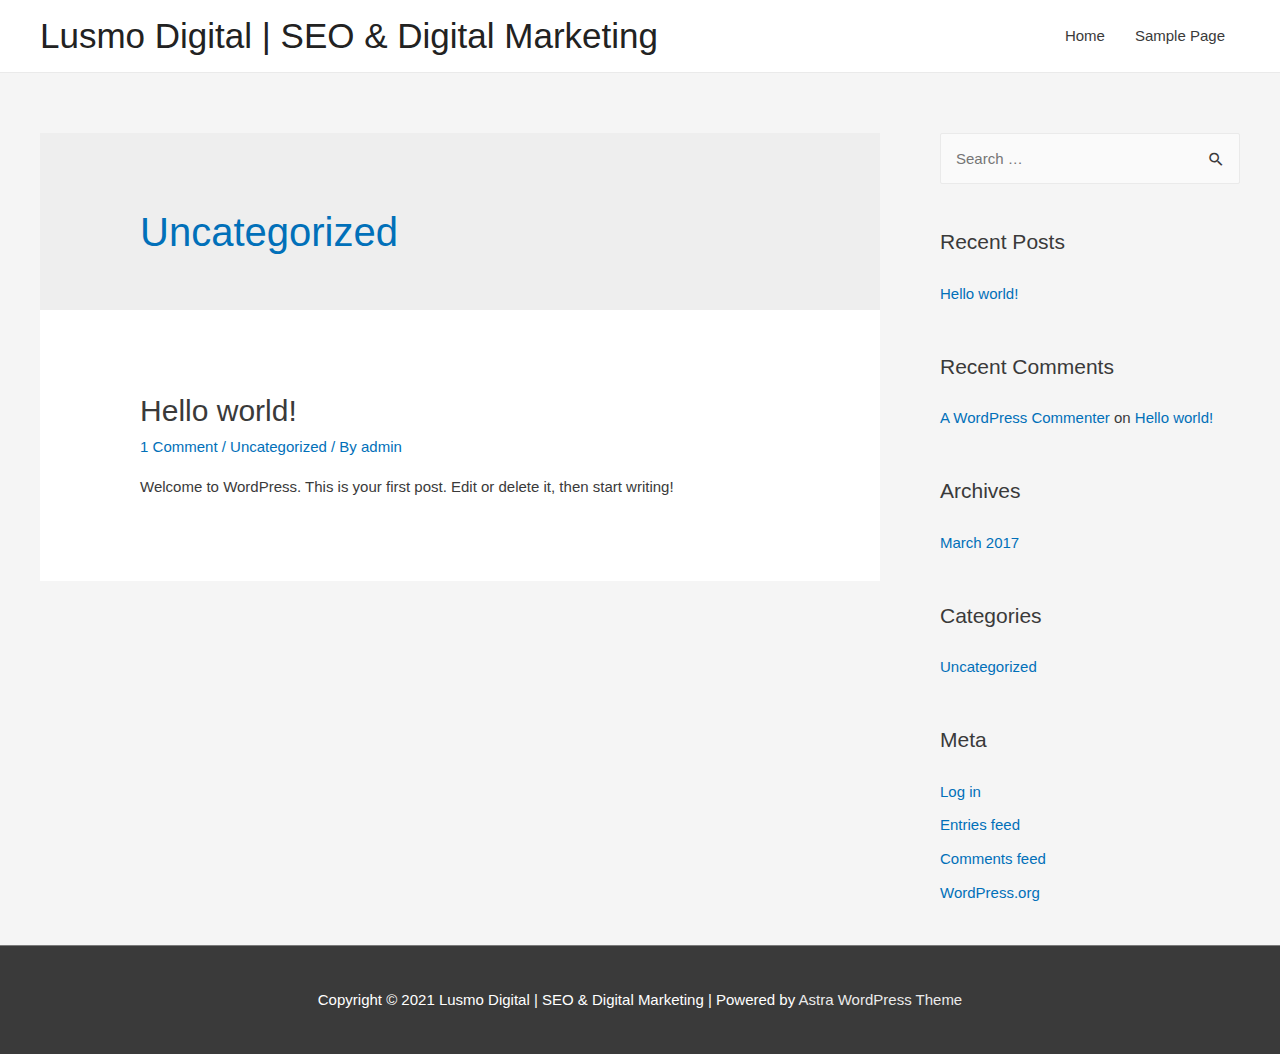
<file: category/uncategorized/index.html>
<!DOCTYPE html>
<html lang="en-US">
<head>
<meta charset="UTF-8">
<meta name="viewport" content="width=device-width, initial-scale=1">
<link rel="profile" href="https://gmpg.org/xfn/11">

<title>Uncategorized &#8211; Lusmo Digital | SEO &amp; Digital Marketing</title>
<meta name="robots" content="max-image-preview:large">
<link rel="dns-prefetch" href="//s.w.org">
<link rel="alternate" type="application/rss+xml" title="Lusmo Digital | SEO &amp; Digital Marketing &raquo; Feed" href="/feed/">
<link rel="alternate" type="application/rss+xml" title="Lusmo Digital | SEO &amp; Digital Marketing &raquo; Comments Feed" href="/comments/feed/">
<link rel="alternate" type="application/rss+xml" title="Lusmo Digital | SEO &amp; Digital Marketing &raquo; Uncategorized Category Feed" href="/category/uncategorized/feed/">
		<script>
			window._wpemojiSettings = {"baseUrl":"https:\/\/s.w.org\/images\/core\/emoji\/13.0.1\/72x72\/","ext":".png","svgUrl":"https:\/\/s.w.org\/images\/core\/emoji\/13.0.1\/svg\/","svgExt":".svg","source":{"concatemoji":"http:\/\/shiny-ant.w5.wpsandbox.pro\/wp-includes\/js\/wp-emoji-release.min.js?ver=5.7.2"}};
			!function(e,a,t){var n,r,o,i=a.createElement("canvas"),p=i.getContext&&i.getContext("2d");function s(e,t){var a=String.fromCharCode;p.clearRect(0,0,i.width,i.height),p.fillText(a.apply(this,e),0,0);e=i.toDataURL();return p.clearRect(0,0,i.width,i.height),p.fillText(a.apply(this,t),0,0),e===i.toDataURL()}function c(e){var t=a.createElement("script");t.src=e,t.defer=t.type="text/javascript",a.getElementsByTagName("head")[0].appendChild(t)}for(o=Array("flag","emoji"),t.supports={everything:!0,everythingExceptFlag:!0},r=0;r<o.length;r++)t.supports[o[r]]=function(e){if(!p||!p.fillText)return!1;switch(p.textBaseline="top",p.font="600 32px Arial",e){case"flag":return s([127987,65039,8205,9895,65039],[127987,65039,8203,9895,65039])?!1:!s([55356,56826,55356,56819],[55356,56826,8203,55356,56819])&&!s([55356,57332,56128,56423,56128,56418,56128,56421,56128,56430,56128,56423,56128,56447],[55356,57332,8203,56128,56423,8203,56128,56418,8203,56128,56421,8203,56128,56430,8203,56128,56423,8203,56128,56447]);case"emoji":return!s([55357,56424,8205,55356,57212],[55357,56424,8203,55356,57212])}return!1}(o[r]),t.supports.everything=t.supports.everything&&t.supports[o[r]],"flag"!==o[r]&&(t.supports.everythingExceptFlag=t.supports.everythingExceptFlag&&t.supports[o[r]]);t.supports.everythingExceptFlag=t.supports.everythingExceptFlag&&!t.supports.flag,t.DOMReady=!1,t.readyCallback=function(){t.DOMReady=!0},t.supports.everything||(n=function(){t.readyCallback()},a.addEventListener?(a.addEventListener("DOMContentLoaded",n,!1),e.addEventListener("load",n,!1)):(e.attachEvent("onload",n),a.attachEvent("onreadystatechange",function(){"complete"===a.readyState&&t.readyCallback()})),(n=t.source||{}).concatemoji?c(n.concatemoji):n.wpemoji&&n.twemoji&&(c(n.twemoji),c(n.wpemoji)))}(window,document,window._wpemojiSettings);
		</script>
		<style>img.wp-smiley,
img.emoji {
	display: inline !important;
	border: none !important;
	box-shadow: none !important;
	height: 1em !important;
	width: 1em !important;
	margin: 0 .07em !important;
	vertical-align: -0.1em !important;
	background: none !important;
	padding: 0 !important;
}</style>
	<link rel="stylesheet" id="astra-theme-css-css" href="/wp-content/themes/astra/assets/css/minified/style.min.css?ver=3.6.9" media="all">
<style id="astra-theme-css-inline-css">html{font-size:93.75%;}a,.page-title{color:#0170B9;}a:hover,a:focus{color:#3a3a3a;}body,button,input,select,textarea,.ast-button,.ast-custom-button{font-family:-apple-system,BlinkMacSystemFont,Segoe UI,Roboto,Oxygen-Sans,Ubuntu,Cantarell,Helvetica Neue,sans-serif;font-weight:inherit;font-size:15px;font-size:1rem;}blockquote{color:#000000;}.site-title{font-size:35px;font-size:2.3333333333333rem;display:block;}.ast-archive-description .ast-archive-title{font-size:40px;font-size:2.6666666666667rem;}.site-header .site-description{font-size:15px;font-size:1rem;display:none;}.entry-title{font-size:30px;font-size:2rem;}h1,.entry-content h1{font-size:40px;font-size:2.6666666666667rem;}h2,.entry-content h2{font-size:30px;font-size:2rem;}h3,.entry-content h3{font-size:25px;font-size:1.6666666666667rem;}h4,.entry-content h4{font-size:20px;font-size:1.3333333333333rem;}h5,.entry-content h5{font-size:18px;font-size:1.2rem;}h6,.entry-content h6{font-size:15px;font-size:1rem;}.ast-single-post .entry-title,.page-title{font-size:30px;font-size:2rem;}::selection{background-color:#0170B9;color:#ffffff;}body,h1,.entry-title a,.entry-content h1,h2,.entry-content h2,h3,.entry-content h3,h4,.entry-content h4,h5,.entry-content h5,h6,.entry-content h6{color:#3a3a3a;}.tagcloud a:hover,.tagcloud a:focus,.tagcloud a.current-item{color:#ffffff;border-color:#0170B9;background-color:#0170B9;}input:focus,input[type="text"]:focus,input[type="email"]:focus,input[type="url"]:focus,input[type="password"]:focus,input[type="reset"]:focus,input[type="search"]:focus,textarea:focus{border-color:#0170B9;}input[type="radio"]:checked,input[type=reset],input[type="checkbox"]:checked,input[type="checkbox"]:hover:checked,input[type="checkbox"]:focus:checked,input[type=range]::-webkit-slider-thumb{border-color:#0170B9;background-color:#0170B9;box-shadow:none;}.site-footer a:hover + .post-count,.site-footer a:focus + .post-count{background:#0170B9;border-color:#0170B9;}.single .nav-links .nav-previous,.single .nav-links .nav-next{color:#0170B9;}.entry-meta,.entry-meta *{line-height:1.45;color:#0170B9;}.entry-meta a:hover,.entry-meta a:hover *,.entry-meta a:focus,.entry-meta a:focus *,.page-links > .page-link,.page-links .page-link:hover,.post-navigation a:hover{color:#3a3a3a;}.widget-title{font-size:21px;font-size:1.4rem;color:#3a3a3a;}#cat option,.secondary .calendar_wrap thead a,.secondary .calendar_wrap thead a:visited{color:#0170B9;}.secondary .calendar_wrap #today,.ast-progress-val span{background:#0170B9;}.secondary a:hover + .post-count,.secondary a:focus + .post-count{background:#0170B9;border-color:#0170B9;}.calendar_wrap #today > a{color:#ffffff;}.page-links .page-link,.single .post-navigation a{color:#0170B9;}#secondary,#secondary button,#secondary input,#secondary select,#secondary textarea{font-size:15px;font-size:1rem;}.main-header-menu .menu-link,.ast-header-custom-item a{color:#3a3a3a;}.main-header-menu .menu-item:hover > .menu-link,.main-header-menu .menu-item:hover > .ast-menu-toggle,.main-header-menu .ast-masthead-custom-menu-items a:hover,.main-header-menu .menu-item.focus > .menu-link,.main-header-menu .menu-item.focus > .ast-menu-toggle,.main-header-menu .current-menu-item > .menu-link,.main-header-menu .current-menu-ancestor > .menu-link,.main-header-menu .current-menu-item > .ast-menu-toggle,.main-header-menu .current-menu-ancestor > .ast-menu-toggle{color:#0170B9;}.header-main-layout-3 .ast-main-header-bar-alignment{margin-right:auto;}.header-main-layout-2 .site-header-section-left .ast-site-identity{text-align:left;}.ast-logo-title-inline .site-logo-img{padding-right:1em;}.ast-header-break-point .ast-mobile-menu-buttons-minimal.menu-toggle{background:transparent;color:#0170B9;}.ast-header-break-point .ast-mobile-menu-buttons-outline.menu-toggle{background:transparent;border:1px solid #0170B9;color:#0170B9;}.ast-header-break-point .ast-mobile-menu-buttons-fill.menu-toggle{background:#0170B9;}#secondary {margin: 4em 0 2.5em;word-break: break-word;line-height: 2;}#secondary li {margin-bottom: 0.25em;}#secondary li:last-child {margin-bottom: 0;}@media (max-width: 768px) {.js_active .ast-plain-container.ast-single-post #secondary {margin-top: 1.5em;}}.ast-separate-container.ast-two-container #secondary .widget {background-color: #fff;padding: 2em;margin-bottom: 2em;}@media (min-width: 993px) {.ast-left-sidebar #secondary {padding-right: 60px;}.ast-right-sidebar #secondary {padding-left: 60px;}}@media (max-width: 993px) {.ast-right-sidebar #secondary {padding-left: 30px;}.ast-left-sidebar #secondary {padding-right: 30px;}}.footer-adv .footer-adv-overlay{border-top-style:solid;border-top-color:#7a7a7a;}.wp-block-buttons.aligncenter{justify-content:center;}@media (min-width:1200px){.ast-separate-container.ast-right-sidebar .entry-content .wp-block-image.alignfull,.ast-separate-container.ast-left-sidebar .entry-content .wp-block-image.alignfull,.ast-separate-container.ast-right-sidebar .entry-content .wp-block-cover.alignfull,.ast-separate-container.ast-left-sidebar .entry-content .wp-block-cover.alignfull{margin-left:-6.67em;margin-right:-6.67em;max-width:unset;width:unset;}.ast-separate-container.ast-right-sidebar .entry-content .wp-block-image.alignwide,.ast-separate-container.ast-left-sidebar .entry-content .wp-block-image.alignwide,.ast-separate-container.ast-right-sidebar .entry-content .wp-block-cover.alignwide,.ast-separate-container.ast-left-sidebar .entry-content .wp-block-cover.alignwide{margin-left:-20px;margin-right:-20px;max-width:unset;width:unset;}}@media (min-width:1200px){.wp-block-group .has-background{padding:20px;}}@media (min-width:1200px){.ast-separate-container.ast-right-sidebar .entry-content .wp-block-group.alignwide,.ast-separate-container.ast-left-sidebar .entry-content .wp-block-group.alignwide,.ast-separate-container.ast-right-sidebar .entry-content .wp-block-cover.alignwide,.ast-separate-container.ast-left-sidebar .entry-content .wp-block-cover.alignwide{margin-left:-20px;margin-right:-20px;padding-left:20px;padding-right:20px;}.ast-separate-container.ast-right-sidebar .entry-content .wp-block-group.alignfull,.ast-separate-container.ast-left-sidebar .entry-content .wp-block-group.alignfull,.ast-separate-container.ast-right-sidebar .entry-content .wp-block-cover.alignfull,.ast-separate-container.ast-left-sidebar .entry-content .wp-block-cover.alignfull{margin-left:-6.67em;margin-right:-6.67em;padding-left:6.67em;padding-right:6.67em;}}@media (min-width:1200px){.wp-block-cover-image.alignwide .wp-block-cover__inner-container,.wp-block-cover.alignwide .wp-block-cover__inner-container,.wp-block-cover-image.alignfull .wp-block-cover__inner-container,.wp-block-cover.alignfull .wp-block-cover__inner-container{width:100%;}}@media (max-width:921px){.ast-separate-container .ast-article-post,.ast-separate-container .ast-article-single{padding:1.5em 2.14em;}.ast-separate-container #primary,.ast-separate-container #secondary{padding:1.5em 0;}#primary,#secondary{padding:1.5em 0;margin:0;}.ast-left-sidebar #content > .ast-container{display:flex;flex-direction:column-reverse;width:100%;}.ast-author-box img.avatar{margin:20px 0 0 0;}}@media (max-width:921px){#secondary.secondary{padding-top:0;}.ast-separate-container.ast-right-sidebar #secondary{padding-left:1em;padding-right:1em;}.ast-separate-container.ast-two-container #secondary{padding-left:0;padding-right:0;}.ast-page-builder-template .entry-header #secondary,.ast-page-builder-template #secondary{margin-top:1.5em;}}@media (max-width:921px){.ast-right-sidebar #primary{padding-right:0;}.ast-page-builder-template.ast-left-sidebar #secondary,.ast-page-builder-template.ast-right-sidebar #secondary{padding-right:20px;padding-left:20px;}.ast-right-sidebar #secondary,.ast-left-sidebar #primary{padding-left:0;}.ast-left-sidebar #secondary{padding-right:0;}}@media (min-width:922px){.ast-separate-container.ast-right-sidebar #primary,.ast-separate-container.ast-left-sidebar #primary{border:0;}.search-no-results.ast-separate-container #primary{margin-bottom:4em;}}@media (min-width:922px){.ast-right-sidebar #primary{border-right:1px solid #eee;}.ast-left-sidebar #primary{border-left:1px solid #eee;}.ast-right-sidebar #secondary{border-left:1px solid #eee;margin-left:-1px;}.ast-left-sidebar #secondary{border-right:1px solid #eee;margin-right:-1px;}.ast-separate-container.ast-two-container.ast-right-sidebar #secondary{padding-left:30px;padding-right:0;}.ast-separate-container.ast-two-container.ast-left-sidebar #secondary{padding-right:30px;padding-left:0;}.ast-separate-container.ast-right-sidebar #secondary,.ast-separate-container.ast-left-sidebar #secondary{border:0;margin-left:auto;margin-right:auto;}.ast-separate-container.ast-two-container #secondary .widget:last-child{margin-bottom:0;}}.wp-block-button .wp-block-button__link,{color:#ffffff;}.wp-block-button .wp-block-button__link:hover,.wp-block-button .wp-block-button__link:focus{color:#ffffff;background-color:#3a3a3a;border-color:#3a3a3a;}.wp-block-button .wp-block-button__link{border-style:solid;border-top-width:0;border-right-width:0;border-left-width:0;border-bottom-width:0;border-color:#0170B9;background-color:#0170B9;color:#ffffff;font-family:inherit;font-weight:inherit;line-height:1;border-radius:2px;padding-top:10px;padding-right:40px;padding-bottom:10px;padding-left:40px;}.menu-toggle,button,.ast-button,.ast-custom-button,.button,input#submit,input[type="button"],input[type="submit"],input[type="reset"]{border-style:solid;border-top-width:0;border-right-width:0;border-left-width:0;border-bottom-width:0;color:#ffffff;border-color:#0170B9;background-color:#0170B9;border-radius:2px;padding-top:10px;padding-right:40px;padding-bottom:10px;padding-left:40px;font-family:inherit;font-weight:inherit;line-height:1;}button:focus,.menu-toggle:hover,button:hover,.ast-button:hover,.ast-custom-button:hover .button:hover,.ast-custom-button:hover ,input[type=reset]:hover,input[type=reset]:focus,input#submit:hover,input#submit:focus,input[type="button"]:hover,input[type="button"]:focus,input[type="submit"]:hover,input[type="submit"]:focus{color:#ffffff;background-color:#3a3a3a;border-color:#3a3a3a;}@media (min-width:544px){.ast-container{max-width:100%;}}@media (max-width:544px){.ast-separate-container .ast-article-post,.ast-separate-container .ast-article-single,.ast-separate-container .comments-title,.ast-separate-container .ast-archive-description{padding:1.5em 1em;}.ast-separate-container #content .ast-container{padding-left:0.54em;padding-right:0.54em;}.ast-separate-container .ast-comment-list li.depth-1{padding:1.5em 1em;margin-bottom:1.5em;}.ast-separate-container .ast-comment-list .bypostauthor{padding:.5em;}.ast-search-menu-icon.ast-dropdown-active .search-field{width:170px;}.ast-separate-container #secondary{padding-top:0;}.ast-separate-container.ast-two-container #secondary .widget{margin-bottom:1.5em;padding-left:1em;padding-right:1em;}.site-branding img,.site-header .site-logo-img .custom-logo-link img{max-width:100%;}}@media (max-width:921px){.ast-mobile-header-stack .main-header-bar .ast-search-menu-icon{display:inline-block;}.ast-header-break-point.ast-header-custom-item-outside .ast-mobile-header-stack .main-header-bar .ast-search-icon{margin:0;}.ast-comment-avatar-wrap img{max-width:2.5em;}.ast-separate-container .ast-comment-list li.depth-1{padding:1.5em 2.14em;}.ast-separate-container .comment-respond{padding:2em 2.14em;}.ast-comment-meta{padding:0 1.8888em 1.3333em;}}@media (max-width:921px){.site-title{display:block;}.ast-archive-description .ast-archive-title{font-size:40px;}.site-header .site-description{display:none;}.entry-title{font-size:30px;}h1,.entry-content h1{font-size:30px;}h2,.entry-content h2{font-size:25px;}h3,.entry-content h3{font-size:20px;}.ast-single-post .entry-title,.page-title{font-size:30px;}}@media (max-width:544px){.site-title{display:block;}.ast-archive-description .ast-archive-title{font-size:40px;}.site-header .site-description{display:none;}.entry-title{font-size:30px;}h1,.entry-content h1{font-size:30px;}h2,.entry-content h2{font-size:25px;}h3,.entry-content h3{font-size:20px;}.ast-single-post .entry-title,.page-title{font-size:30px;}}@media (max-width:921px){html{font-size:85.5%;}}@media (max-width:544px){html{font-size:85.5%;}}@media (min-width:922px){.ast-container{max-width:1240px;}}@font-face {font-family: "Astra";src: url(/wp-content/themes/astra/assets/fonts/astra.woff) format("woff"),url(/wp-content/themes/astra/assets/fonts/astra.ttf) format("truetype"),url(/wp-content/themes/astra/assets/fonts/astra.svg#astra) format("svg");font-weight: normal;font-style: normal;font-display: fallback;}@media (max-width:921px) {.main-header-bar .main-header-bar-navigation{display:none;}}.ast-desktop .main-header-menu.submenu-with-border .sub-menu,.ast-desktop .main-header-menu.submenu-with-border .astra-full-megamenu-wrapper{border-color:#0170B9;}.ast-desktop .main-header-menu.submenu-with-border .sub-menu{border-top-width:2px;border-right-width:0px;border-left-width:0px;border-bottom-width:0px;border-style:solid;}.ast-desktop .main-header-menu.submenu-with-border .sub-menu .sub-menu{top:-2px;}.ast-desktop .main-header-menu.submenu-with-border .sub-menu .menu-link,.ast-desktop .main-header-menu.submenu-with-border .children .menu-link{border-bottom-width:0px;border-style:solid;border-color:#eaeaea;}@media (min-width:922px){.main-header-menu .sub-menu .menu-item.ast-left-align-sub-menu:hover > .sub-menu,.main-header-menu .sub-menu .menu-item.ast-left-align-sub-menu.focus > .sub-menu{margin-left:-0px;}}.ast-small-footer{border-top-style:solid;border-top-width:1px;border-top-color:#7a7a7a;}.ast-small-footer-wrap{text-align:center;}.ast-header-break-point.ast-header-custom-item-inside .main-header-bar .main-header-bar-navigation .ast-search-icon {display: none;}.ast-header-break-point.ast-header-custom-item-inside .main-header-bar .ast-search-menu-icon .search-form {padding: 0;display: block;overflow: hidden;}.ast-header-break-point .ast-header-custom-item .widget:last-child {margin-bottom: 1em;}.ast-header-custom-item .widget {margin: 0.5em;display: inline-block;vertical-align: middle;}.ast-header-custom-item .widget p {margin-bottom: 0;}.ast-header-custom-item .widget li {width: auto;}.ast-header-custom-item-inside .button-custom-menu-item .menu-link {display: none;}.ast-header-custom-item-inside.ast-header-break-point .button-custom-menu-item .ast-custom-button-link {display: none;}.ast-header-custom-item-inside.ast-header-break-point .button-custom-menu-item .menu-link {display: block;}.ast-header-break-point.ast-header-custom-item-outside .main-header-bar .ast-search-icon {margin-right: 1em;}.ast-header-break-point.ast-header-custom-item-inside .main-header-bar .ast-search-menu-icon .search-field,.ast-header-break-point.ast-header-custom-item-inside .main-header-bar .ast-search-menu-icon.ast-inline-search .search-field {width: 100%;padding-right: 5.5em;}.ast-header-break-point.ast-header-custom-item-inside .main-header-bar .ast-search-menu-icon .search-submit {display: block;position: absolute;height: 100%;top: 0;right: 0;padding: 0 1em;border-radius: 0;}.ast-header-break-point .ast-header-custom-item .ast-masthead-custom-menu-items {padding-left: 20px;padding-right: 20px;margin-bottom: 1em;margin-top: 1em;}.ast-header-custom-item-inside.ast-header-break-point .button-custom-menu-item {padding-left: 0;padding-right: 0;margin-top: 0;margin-bottom: 0;}.astra-icon-down_arrow::after {content: "\e900";font-family: Astra;}.astra-icon-close::after {content: "\e5cd";font-family: Astra;}.astra-icon-drag_handle::after {content: "\e25d";font-family: Astra;}.astra-icon-format_align_justify::after {content: "\e235";font-family: Astra;}.astra-icon-menu::after {content: "\e5d2";font-family: Astra;}.astra-icon-reorder::after {content: "\e8fe";font-family: Astra;}.astra-icon-search::after {content: "\e8b6";font-family: Astra;}.astra-icon-zoom_in::after {content: "\e56b";font-family: Astra;}.astra-icon-check-circle::after {content: "\e901";font-family: Astra;}.astra-icon-shopping-cart::after {content: "\f07a";font-family: Astra;}.astra-icon-shopping-bag::after {content: "\f290";font-family: Astra;}.astra-icon-shopping-basket::after {content: "\f291";font-family: Astra;}.astra-icon-circle-o::after {content: "\e903";font-family: Astra;}.astra-icon-certificate::after {content: "\e902";font-family: Astra;}.ast-breadcrumbs .trail-browse,.ast-breadcrumbs .trail-items,.ast-breadcrumbs .trail-items li{display:inline-block;margin:0;padding:0;border:none;background:inherit;text-indent:0;}.ast-breadcrumbs .trail-browse{font-size:inherit;font-style:inherit;font-weight:inherit;color:inherit;}.ast-breadcrumbs .trail-items{list-style:none;}.trail-items li::after{padding:0 0.3em;content:"\00bb";}.trail-items li:last-of-type::after{display:none;}.elementor-template-full-width .ast-container{display:block;}@media (max-width:544px){.elementor-element .elementor-wc-products .woocommerce[class*="columns-"] ul.products li.product{width:auto;margin:0;}.elementor-element .woocommerce .woocommerce-result-count{float:none;}}.ast-header-break-point .main-header-bar{border-bottom-width:1px;}@media (min-width:922px){.main-header-bar{border-bottom-width:1px;}}@media (min-width:922px){#primary{width:70%;}#secondary{width:30%;}}.ast-safari-browser-less-than-11 .main-header-menu .menu-item, .ast-safari-browser-less-than-11 .main-header-bar .ast-masthead-custom-menu-items{display:block;}.main-header-menu .menu-item, #astra-footer-menu .menu-item, .main-header-bar .ast-masthead-custom-menu-items{-js-display:flex;display:flex;-webkit-box-pack:center;-webkit-justify-content:center;-moz-box-pack:center;-ms-flex-pack:center;justify-content:center;-webkit-box-orient:vertical;-webkit-box-direction:normal;-webkit-flex-direction:column;-moz-box-orient:vertical;-moz-box-direction:normal;-ms-flex-direction:column;flex-direction:column;}.main-header-menu > .menu-item > .menu-link, #astra-footer-menu > .menu-item > .menu-link,{height:100%;-webkit-box-align:center;-webkit-align-items:center;-moz-box-align:center;-ms-flex-align:center;align-items:center;-js-display:flex;display:flex;}.ast-primary-menu-disabled .main-header-bar .ast-masthead-custom-menu-items{flex:unset;}.main-header-menu .sub-menu .menu-item.menu-item-has-children > .menu-link:after{position:absolute;right:1em;top:50%;transform:translate(0,-50%) rotate(270deg);}.ast-header-break-point .main-header-bar .main-header-bar-navigation .page_item_has_children > .ast-menu-toggle::before, .ast-header-break-point .main-header-bar .main-header-bar-navigation .menu-item-has-children > .ast-menu-toggle::before, .ast-mobile-popup-drawer .main-header-bar-navigation .menu-item-has-children>.ast-menu-toggle::before, .ast-header-break-point .ast-mobile-header-wrap .main-header-bar-navigation .menu-item-has-children > .ast-menu-toggle::before{font-weight:bold;content:"\e900";font-family:Astra;text-decoration:inherit;display:inline-block;}.ast-header-break-point .main-navigation ul.sub-menu .menu-item .menu-link:before{content:"\e900";font-family:Astra;font-size:.65em;text-decoration:inherit;display:inline-block;transform:translate(0, -2px) rotateZ(270deg);margin-right:5px;}.widget_search .search-form:after{font-family:Astra;font-size:1.2em;font-weight:normal;content:"\e8b6";position:absolute;top:50%;right:15px;transform:translate(0, -50%);}.astra-search-icon::before{content:"\e8b6";font-family:Astra;font-style:normal;font-weight:normal;text-decoration:inherit;text-align:center;-webkit-font-smoothing:antialiased;-moz-osx-font-smoothing:grayscale;}.main-header-bar .main-header-bar-navigation .page_item_has_children > a:after, .main-header-bar .main-header-bar-navigation .menu-item-has-children > a:after, .site-header-focus-item .main-header-bar-navigation .menu-item-has-children > .menu-link:after{content:"\e900";display:inline-block;font-family:Astra;font-size:.6rem;font-weight:bold;text-rendering:auto;-webkit-font-smoothing:antialiased;-moz-osx-font-smoothing:grayscale;margin-left:10px;line-height:normal;}.ast-mobile-popup-drawer .main-header-bar-navigation .ast-submenu-expanded>.ast-menu-toggle::before{transform:rotateX(180deg);}.ast-header-break-point .main-header-bar-navigation .menu-item-has-children > .menu-link:after{display:none;}.comment-reply-title{font-size:24px;font-size:1.6rem;}.ast-comment-meta{line-height:1.666666667;color:#0170B9;font-size:12px;font-size:0.8rem;}.ast-comment-list #cancel-comment-reply-link{font-size:15px;font-size:1rem;}.comments-count-wrapper {padding: 2em 0;}.comments-count-wrapper .comments-title {font-weight: normal;word-wrap: break-word;}.ast-comment-list {margin: 0;word-wrap: break-word;padding-bottom: 0.5em;list-style: none;}.ast-comment-list li {list-style: none;}.ast-comment-list li.depth-1 .ast-comment,.ast-comment-list li.depth-2 .ast-comment {border-bottom: 1px solid #eeeeee;}.ast-comment-list .comment-respond {padding: 1em 0;border-bottom: 1px solid #eeeeee;}.ast-comment-list .comment-respond .comment-reply-title {margin-top: 0;padding-top: 0;}.ast-comment-list .comment-respond p {margin-bottom: .5em;}.ast-comment-list .ast-comment-edit-reply-wrap {-js-display: flex;display: flex;justify-content: flex-end;}.ast-comment-list .ast-edit-link {flex: 1;}.ast-comment-list .comment-awaiting-moderation {margin-bottom: 0;}.ast-comment {padding: 1em 0;}.ast-comment-avatar-wrap img {border-radius: 50%;}.ast-comment-content {clear: both;}.ast-comment-cite-wrap {text-align: left;}.ast-comment-cite-wrap cite {font-style: normal;}.comment-reply-title {padding-top: 1em;font-weight: normal;line-height: 1.65;}.ast-comment-meta {margin-bottom: 0.5em;}.comments-area {border-top: 1px solid #eeeeee;margin-top: 2em;}.comments-area .comment-form-comment {width: 100%;border: none;margin: 0;padding: 0;}.comments-area .comment-notes,.comments-area .comment-textarea,.comments-area .form-allowed-tags {margin-bottom: 1.5em;}.comments-area .form-submit {margin-bottom: 0;}.comments-area textarea#comment,.comments-area .ast-comment-formwrap input[type="text"] {width: 100%;border-radius: 0;vertical-align: middle;margin-bottom: 10px;}.comments-area .no-comments {margin-top: 0.5em;margin-bottom: 0.5em;}.comments-area p.logged-in-as {margin-bottom: 1em;}.ast-separate-container .comments-count-wrapper {background-color: #fff;padding: 2em 6.67em 0;}@media (max-width: 1200px) {.ast-separate-container .comments-count-wrapper {padding: 2em 3.34em;}}.ast-separate-container .comments-area {border-top: 0;}.ast-separate-container .ast-comment-list {padding-bottom: 0;}.ast-separate-container .ast-comment-list li {background-color: #fff;}.ast-separate-container .ast-comment-list li.depth-1 {padding: 4em 6.67em;margin-bottom: 2em;}@media (max-width: 1200px) {.ast-separate-container .ast-comment-list li.depth-1 {padding: 3em 3.34em;}}.ast-separate-container .ast-comment-list li.depth-1 .children li {padding-bottom: 0;padding-top: 0;margin-bottom: 0;}.ast-separate-container .ast-comment-list li.depth-1 .ast-comment,.ast-separate-container .ast-comment-list li.depth-2 .ast-comment {border-bottom: 0;}.ast-separate-container .ast-comment-list .comment-respond {padding-top: 0;padding-bottom: 1em;background-color: transparent;}.ast-separate-container .ast-comment-list .pingback p {margin-bottom: 0;}.ast-separate-container .ast-comment-list .bypostauthor {padding: 2em;margin-bottom: 1em;}.ast-separate-container .ast-comment-list .bypostauthor li {background: transparent;margin-bottom: 0;padding: 0 0 0 2em;}.ast-separate-container .comment-respond {background-color: #fff;padding: 4em 6.67em;border-bottom: 0;} @media (max-width: 1200px) { .ast-separate-container .comment-respond { padding: 3em 2.34em; } }.ast-separate-container .comment-reply-title {padding-top: 0;}.comment-content a {word-wrap: break-word;}.ast-comment-list .children {margin-left: 2em;}@media (max-width: 992px) {.ast-comment-list .children {margin-left: 1em;}}.ast-comment-list #cancel-comment-reply-link {white-space: nowrap;font-size: 15px;font-size: 1rem;margin-left: 1em;}.ast-comment-avatar-wrap {float: left;clear: right;margin-right: 1.33333em;}.ast-comment-meta-wrap {float: left;clear: right;padding: 0 0 1.33333em;}.ast-comment-time .timendate,.ast-comment-time .reply {margin-right: 0.5em;}.comments-area #wp-comment-cookies-consent {margin-right: 10px;}.ast-page-builder-template .comments-area {padding-left: 20px;padding-right: 20px;margin-top: 0;margin-bottom: 2em;}.ast-separate-container .ast-comment-list .bypostauthor .bypostauthor {background: transparent;margin-bottom: 0;padding-right: 0;padding-bottom: 0;padding-top: 0;}@media (min-width:922px){.ast-separate-container .ast-comment-list li .comment-respond{padding-left:2.66666em;padding-right:2.66666em;}}@media (max-width:544px){.ast-separate-container .comments-count-wrapper{padding:1.5em 1em;}.ast-separate-container .ast-comment-list li.depth-1{padding:1.5em 1em;margin-bottom:1.5em;}.ast-separate-container .ast-comment-list .bypostauthor{padding:.5em;}.ast-separate-container .comment-respond{padding:1.5em 1em;}.ast-separate-container .ast-comment-list .bypostauthor li{padding:0 0 0 .5em;}.ast-comment-list .children{margin-left:0.66666em;}}@media (max-width:921px){.ast-comment-avatar-wrap img{max-width:2.5em;}.comments-area{margin-top:1.5em;}.ast-separate-container .comments-count-wrapper{padding:2em 2.14em;}.ast-separate-container .ast-comment-list li.depth-1{padding:1.5em 2.14em;}.ast-separate-container .comment-respond{padding:2em 2.14em;}}@media (max-width:921px){.ast-comment-avatar-wrap{margin-right:0.5em;}}</style>
<link rel="stylesheet" id="wp-block-library-css" href="/wp-includes/css/dist/block-library/style.min.css?ver=5.7.2" media="all">
<!--[if IE]>
<script src='http://shiny-ant.w5.wpsandbox.pro/wp-content/themes/astra/assets/js/minified/flexibility.min.js?ver=3.6.9' id='astra-flexibility-js'></script>
<script id='astra-flexibility-js-after'>
flexibility(document.documentElement);
</script>
<![endif]-->
<link rel="https://api.w.org/" href="/wp-json/">
<link rel="alternate" type="application/json" href="/wp-json/wp/v2/categories/1">
<link rel="EditURI" type="application/rsd+xml" title="RSD" href="/xmlrpc.php?rsd">
<link rel="wlwmanifest" type="application/wlwmanifest+xml" href="/wp-includes/wlwmanifest.xml"> 
<meta name="generator" content="WordPress 5.7.2">
        <link rel="chrome-webstore-item" href="https://chrome.google.com/webstore/detail/nhjkfekhgaccgjpoaebhgjhhbcbjhnco">
        <script type="text/javascript">
            var is_generate_preprovision = false;
            var ajaxurl = 'http://shiny-ant.w5.wpsandbox.pro/wp-admin/admin-ajax.php';
            var is_poopy = false;
            var timer_interval = -1;
            var installation_life_time = 1631171046        </script>
        <style>.recentcomments a{display:inline !important;padding:0 !important;margin:0 !important;}</style>
</head>

<body itemtype="https://schema.org/Blog" itemscope="itemscope" class="archive category category-uncategorized category-1 ast-desktop ast-separate-container ast-right-sidebar astra-3.6.9 ast-header-custom-item-inside ast-inherit-site-logo-transparent elementor-default elementor-kit-9">
<div class="hfeed site" id="page">
	<a class="skip-link screen-reader-text" href="#content">Skip to content</a>
			<header class="site-header header-main-layout-1 ast-primary-menu-enabled ast-logo-title-inline ast-hide-custom-menu-mobile ast-menu-toggle-icon ast-mobile-header-inline" id="masthead" itemtype="https://schema.org/WPHeader" itemscope="itemscope" itemid="#masthead">
			
<div class="main-header-bar-wrap">
	<div class="main-header-bar">
				<div class="ast-container">

			<div class="ast-flex main-header-container">
				
		<div class="site-branding">
			<div class="ast-site-identity" itemtype="https://schema.org/Organization" itemscope="itemscope">
				<div class="ast-site-title-wrap">
						<span class="site-title" itemprop="name">
				<a href="/" rel="home" itemprop="url">
					Lusmo Digital | SEO &amp; Digital Marketing
				</a>
			</span>
						
				</div>			</div>
		</div>

		<!-- .site-branding -->
				<div class="ast-mobile-menu-buttons">

			
					<div class="ast-button-wrap">
			<button type="button" class="menu-toggle main-header-menu-toggle  ast-mobile-menu-buttons-minimal " aria-controls="primary-menu" aria-expanded="false">
				<span class="screen-reader-text">Main Menu</span>
				<span class="ast-icon icon-menu-bars"><span class="menu-toggle-icon"></span></span>							</button>
		</div>
			
			
		</div>
			<div class="ast-main-header-bar-alignment"><div class="main-header-bar-navigation ast-flex-1"><nav class="site-navigation" id="site-navigation" itemtype="https://schema.org/SiteNavigationElement" itemscope="itemscope" aria-label="Site Navigation"><div id="primary-menu" class="main-navigation"><ul class="main-header-menu ast-nav-menu ast-flex ast-justify-content-flex-end  submenu-with-border">
<li class="page_item page-item-11 menu-item"><a href="/" class="menu-link">Home</a></li>
<li class="page_item page-item-2 menu-item"><a href="/sample-page/" class="menu-link">Sample Page</a></li>
</ul></div></nav></div></div>			</div>
<!-- Main Header Container -->
		</div>
<!-- ast-row -->
			</div> <!-- Main Header Bar -->
</div> <!-- Main Header Bar Wrap -->
		</header><!-- #masthead -->
			<div id="content" class="site-content">
		<div class="ast-container">
		

	<div id="primary" class="content-area primary">

		
		
				<section class="ast-archive-description">
										<h1 class="page-title ast-archive-title">Uncategorized</h1>
																			</section>

				
					<main id="main" class="site-main">
				<div class="ast-row">
<article class="post-1 post type-post status-publish format-standard hentry category-uncategorized ast-col-sm-12 ast-article-post" id="post-1" itemtype="https://schema.org/CreativeWork" itemscope="itemscope">
		<div class="ast-post-format- ast-no-thumb blog-layout-1">
	<div class="post-content ast-col-md-12">
		<div class="ast-blog-featured-section post-thumb ast-col-md-12"></div>		<header class="entry-header">
			<h2 class="entry-title" itemprop="headline"><a href="/2017/03/09/hello-world/" rel="bookmark">Hello world!</a></h2>			<div class="entry-meta">			<span class="comments-link">
				<a href="/2017/03/09/hello-world/#comments">1 Comment</a>			</span>

			 / <span class="cat-links"><a href="/category/uncategorized/" rel="category tag">Uncategorized</a></span> / By <span class="posted-by vcard author" itemtype="https://schema.org/Person" itemscope="itemscope" itemprop="author">			<a title="View all posts by admin" href="/author/admin/" rel="author" class="url fn n" itemprop="url">
				<span class="author-name" itemprop="name">admin</span>
			</a>
		</span>

		</div>		</header><!-- .entry-header -->
				<div class="entry-content clear" itemprop="text">
			<p>Welcome to WordPress. This is your first post. Edit or delete it, then start writing!</p>
		</div>
<!-- .entry-content .clear -->
	</div>
<!-- .post-content -->
</div> <!-- .blog-layout-1 -->
	</article><!-- #post-## -->
</div>			</main><!-- #main -->
			
		
		
	</div>
<!-- #primary -->


	<div class="widget-area secondary" id="secondary" role="complementary" itemtype="https://schema.org/WPSideBar" itemscope="itemscope">
	<div class="sidebar-main">
				<aside id="search-2" class="widget widget_search"><form role="search" method="get" class="search-form" action="/">
	<label>
		<span class="screen-reader-text">Search for:</span>
		<input type="search" class="search-field" placeholder="Search &hellip;" value="" name="s" tabindex="-1">
			</label>
			<input type="submit" class="search-submit" value="Search">
	</form>
</aside>
		<aside id="recent-posts-2" class="widget widget_recent_entries">
		<h2 class="widget-title">Recent Posts</h2>
<nav role="navigation" aria-label="Recent Posts">
		<ul>
											<li>
					<a href="/2017/03/09/hello-world/" aria-current="page">Hello world!</a>
									</li>
					</ul>

		</nav></aside><aside id="recent-comments-2" class="widget widget_recent_comments"><h2 class="widget-title">Recent Comments</h2>
<nav role="navigation" aria-label="Recent Comments"><ul id="recentcomments"><li class="recentcomments">
<span class="comment-author-link"><a href="https://wordpress.org/" rel="external nofollow ugc" class="url">A WordPress Commenter</a></span> on <a href="/2017/03/09/hello-world/#comment-1">Hello world!</a>
</li></ul></nav></aside><aside id="archives-2" class="widget widget_archive"><h2 class="widget-title">Archives</h2>
<nav role="navigation" aria-label="Archives">
			<ul>
					<li><a href="/2017/03/">March 2017</a></li>
			</ul>

			</nav></aside><aside id="categories-2" class="widget widget_categories"><h2 class="widget-title">Categories</h2>
<nav role="navigation" aria-label="Categories">
			<ul>
					<li class="cat-item cat-item-1 current-cat">
<a aria-current="page" href="/category/uncategorized/">Uncategorized</a>
</li>
			</ul>

			</nav></aside><aside id="meta-2" class="widget widget_meta"><h2 class="widget-title">Meta</h2>
<nav role="navigation" aria-label="Meta">
		<ul>
						<li><a href="/wp-login.php">Log in</a></li>
			<li><a href="/feed/">Entries feed</a></li>
			<li><a href="/comments/feed/">Comments feed</a></li>

			<li><a href="https://wordpress.org/">WordPress.org</a></li>
		</ul>

		</nav></aside>
	</div>
<!-- .sidebar-main -->
</div>
<!-- #secondary -->


	</div> <!-- ast-container -->
	</div>
<!-- #content -->

		<footer class="site-footer" id="colophon" itemtype="https://schema.org/WPFooter" itemscope="itemscope" itemid="#colophon">

			
			
<div class="ast-small-footer footer-sml-layout-1">
	<div class="ast-footer-overlay">
		<div class="ast-container">
			<div class="ast-small-footer-wrap">
									<div class="ast-small-footer-section ast-small-footer-section-1">
						Copyright &copy; 2021 <span class="ast-footer-site-title">Lusmo Digital | SEO &amp; Digital Marketing</span> | Powered by <a href="https://wpastra.com/">Astra WordPress Theme</a>					</div>
				
				
			</div>
<!-- .ast-row .ast-small-footer-wrap -->
		</div>
<!-- .ast-container -->
	</div>
<!-- .ast-footer-overlay -->
</div>
<!-- .ast-small-footer-->

			
		</footer><!-- #colophon -->
			</div>
<!-- #page -->
<script id="astra-theme-js-js-extra">
var astra = {"break_point":"921","isRtl":""};
</script>
<script src="/wp-content/themes/astra/assets/js/minified/style.min.js?ver=3.6.9" id="astra-theme-js-js"></script>
<script src="/wp-includes/js/wp-embed.min.js?ver=5.7.2" id="wp-embed-js"></script>
			<script>
			/(trident|msie)/i.test(navigator.userAgent)&&document.getElementById&&window.addEventListener&&window.addEventListener("hashchange",function(){var t,e=location.hash.substring(1);/^[A-z0-9_-]+$/.test(e)&&(t=document.getElementById(e))&&(/^(?:a|select|input|button|textarea)$/i.test(t.tagName)||(t.tabIndex=-1),t.focus())},!1);
			</script>
				</body>
</html>
</file>
<file: wp-content/uploads/elementor/css/post-9.css>
.elementor-kit-9{--e-global-color-primary:#6EC1E4;--e-global-color-secondary:#54595F;--e-global-color-text:#7A7A7A;--e-global-color-accent:#61CE70;--e-global-typography-primary-font-family:"Roboto";--e-global-typography-primary-font-weight:600;--e-global-typography-secondary-font-family:"Roboto Slab";--e-global-typography-secondary-font-weight:400;--e-global-typography-text-font-family:"Roboto";--e-global-typography-text-font-weight:400;--e-global-typography-accent-font-family:"Roboto";--e-global-typography-accent-font-weight:500;}.elementor-section.elementor-section-boxed > .elementor-container{max-width:1140px;}.elementor-widget:not(:last-child){margin-bottom:20px;}{}h1.entry-title{display:var(--page-title-display);}@media(max-width:1024px){.elementor-section.elementor-section-boxed > .elementor-container{max-width:1024px;}}@media(max-width:767px){.elementor-section.elementor-section-boxed > .elementor-container{max-width:767px;}}
</file>
<file: wp-content/uploads/elementor/css/global.css>
.elementor-widget-heading .elementor-heading-title{color:var( --e-global-color-primary );font-family:var( --e-global-typography-primary-font-family ), Sans-serif;font-weight:var( --e-global-typography-primary-font-weight );}.elementor-widget-image .widget-image-caption{color:var( --e-global-color-text );font-family:var( --e-global-typography-text-font-family ), Sans-serif;font-weight:var( --e-global-typography-text-font-weight );}.elementor-widget-text-editor{color:var( --e-global-color-text );font-family:var( --e-global-typography-text-font-family ), Sans-serif;font-weight:var( --e-global-typography-text-font-weight );}.elementor-widget-text-editor.elementor-drop-cap-view-stacked .elementor-drop-cap{background-color:var( --e-global-color-primary );}.elementor-widget-text-editor.elementor-drop-cap-view-framed .elementor-drop-cap, .elementor-widget-text-editor.elementor-drop-cap-view-default .elementor-drop-cap{color:var( --e-global-color-primary );border-color:var( --e-global-color-primary );}.elementor-widget-button .elementor-button{font-family:var( --e-global-typography-accent-font-family ), Sans-serif;font-weight:var( --e-global-typography-accent-font-weight );background-color:var( --e-global-color-accent );}.elementor-widget-divider{--divider-color:var( --e-global-color-secondary );}.elementor-widget-divider .elementor-divider__text{color:var( --e-global-color-secondary );font-family:var( --e-global-typography-secondary-font-family ), Sans-serif;font-weight:var( --e-global-typography-secondary-font-weight );}.elementor-widget-divider.elementor-view-stacked .elementor-icon{background-color:var( --e-global-color-secondary );}.elementor-widget-divider.elementor-view-framed .elementor-icon, .elementor-widget-divider.elementor-view-default .elementor-icon{color:var( --e-global-color-secondary );border-color:var( --e-global-color-secondary );}.elementor-widget-divider.elementor-view-framed .elementor-icon, .elementor-widget-divider.elementor-view-default .elementor-icon svg{fill:var( --e-global-color-secondary );}.elementor-widget-image-box .elementor-image-box-title{color:var( --e-global-color-primary );font-family:var( --e-global-typography-primary-font-family ), Sans-serif;font-weight:var( --e-global-typography-primary-font-weight );}.elementor-widget-image-box .elementor-image-box-description{color:var( --e-global-color-text );font-family:var( --e-global-typography-text-font-family ), Sans-serif;font-weight:var( --e-global-typography-text-font-weight );}.elementor-widget-icon.elementor-view-stacked .elementor-icon{background-color:var( --e-global-color-primary );}.elementor-widget-icon.elementor-view-framed .elementor-icon, .elementor-widget-icon.elementor-view-default .elementor-icon{color:var( --e-global-color-primary );border-color:var( --e-global-color-primary );}.elementor-widget-icon.elementor-view-framed .elementor-icon, .elementor-widget-icon.elementor-view-default .elementor-icon svg{fill:var( --e-global-color-primary );}.elementor-widget-icon-box.elementor-view-stacked .elementor-icon{background-color:var( --e-global-color-primary );}.elementor-widget-icon-box.elementor-view-framed .elementor-icon, .elementor-widget-icon-box.elementor-view-default .elementor-icon{fill:var( --e-global-color-primary );color:var( --e-global-color-primary );border-color:var( --e-global-color-primary );}.elementor-widget-icon-box .elementor-icon-box-title{color:var( --e-global-color-primary );}.elementor-widget-icon-box .elementor-icon-box-title, .elementor-widget-icon-box .elementor-icon-box-title a{font-family:var( --e-global-typography-primary-font-family ), Sans-serif;font-weight:var( --e-global-typography-primary-font-weight );}.elementor-widget-icon-box .elementor-icon-box-description{color:var( --e-global-color-text );font-family:var( --e-global-typography-text-font-family ), Sans-serif;font-weight:var( --e-global-typography-text-font-weight );}.elementor-widget-star-rating .elementor-star-rating__title{color:var( --e-global-color-text );font-family:var( --e-global-typography-text-font-family ), Sans-serif;font-weight:var( --e-global-typography-text-font-weight );}.elementor-widget-image-gallery .gallery-item .gallery-caption{font-family:var( --e-global-typography-accent-font-family ), Sans-serif;font-weight:var( --e-global-typography-accent-font-weight );}.elementor-widget-icon-list .elementor-icon-list-item:not(:last-child):after{border-color:var( --e-global-color-text );}.elementor-widget-icon-list .elementor-icon-list-icon i{color:var( --e-global-color-primary );}.elementor-widget-icon-list .elementor-icon-list-icon svg{fill:var( --e-global-color-primary );}.elementor-widget-icon-list .elementor-icon-list-text{color:var( --e-global-color-secondary );}.elementor-widget-icon-list .elementor-icon-list-item > .elementor-icon-list-text, .elementor-widget-icon-list .elementor-icon-list-item > a{font-family:var( --e-global-typography-text-font-family ), Sans-serif;font-weight:var( --e-global-typography-text-font-weight );}.elementor-widget-counter .elementor-counter-number-wrapper{color:var( --e-global-color-primary );font-family:var( --e-global-typography-primary-font-family ), Sans-serif;font-weight:var( --e-global-typography-primary-font-weight );}.elementor-widget-counter .elementor-counter-title{color:var( --e-global-color-secondary );font-family:var( --e-global-typography-secondary-font-family ), Sans-serif;font-weight:var( --e-global-typography-secondary-font-weight );}.elementor-widget-progress .elementor-progress-wrapper .elementor-progress-bar{background-color:var( --e-global-color-primary );}.elementor-widget-progress .elementor-title{color:var( --e-global-color-primary );font-family:var( --e-global-typography-text-font-family ), Sans-serif;font-weight:var( --e-global-typography-text-font-weight );}.elementor-widget-testimonial .elementor-testimonial-content{color:var( --e-global-color-text );font-family:var( --e-global-typography-text-font-family ), Sans-serif;font-weight:var( --e-global-typography-text-font-weight );}.elementor-widget-testimonial .elementor-testimonial-name{color:var( --e-global-color-primary );font-family:var( --e-global-typography-primary-font-family ), Sans-serif;font-weight:var( --e-global-typography-primary-font-weight );}.elementor-widget-testimonial .elementor-testimonial-job{color:var( --e-global-color-secondary );font-family:var( --e-global-typography-secondary-font-family ), Sans-serif;font-weight:var( --e-global-typography-secondary-font-weight );}.elementor-widget-tabs .elementor-tab-title, .elementor-widget-tabs .elementor-tab-title a{color:var( --e-global-color-primary );}.elementor-widget-tabs .elementor-tab-title.elementor-active,
					 .elementor-widget-tabs .elementor-tab-title.elementor-active a{color:var( --e-global-color-accent );}.elementor-widget-tabs .elementor-tab-title{font-family:var( --e-global-typography-primary-font-family ), Sans-serif;font-weight:var( --e-global-typography-primary-font-weight );}.elementor-widget-tabs .elementor-tab-content{color:var( --e-global-color-text );font-family:var( --e-global-typography-text-font-family ), Sans-serif;font-weight:var( --e-global-typography-text-font-weight );}.elementor-widget-accordion .elementor-accordion-icon, .elementor-widget-accordion .elementor-accordion-title{color:var( --e-global-color-primary );}.elementor-widget-accordion .elementor-accordion-icon svg{fill:var( --e-global-color-primary );}.elementor-widget-accordion .elementor-active .elementor-accordion-icon, .elementor-widget-accordion .elementor-active .elementor-accordion-title{color:var( --e-global-color-accent );}.elementor-widget-accordion .elementor-active .elementor-accordion-icon svg{fill:var( --e-global-color-accent );}.elementor-widget-accordion .elementor-accordion-title{font-family:var( --e-global-typography-primary-font-family ), Sans-serif;font-weight:var( --e-global-typography-primary-font-weight );}.elementor-widget-accordion .elementor-tab-content{color:var( --e-global-color-text );font-family:var( --e-global-typography-text-font-family ), Sans-serif;font-weight:var( --e-global-typography-text-font-weight );}.elementor-widget-toggle .elementor-toggle-title, .elementor-widget-toggle .elementor-toggle-icon{color:var( --e-global-color-primary );}.elementor-widget-toggle .elementor-toggle-icon svg{fill:var( --e-global-color-primary );}.elementor-widget-toggle .elementor-tab-title.elementor-active a, .elementor-widget-toggle .elementor-tab-title.elementor-active .elementor-toggle-icon{color:var( --e-global-color-accent );}.elementor-widget-toggle .elementor-toggle-title{font-family:var( --e-global-typography-primary-font-family ), Sans-serif;font-weight:var( --e-global-typography-primary-font-weight );}.elementor-widget-toggle .elementor-tab-content{color:var( --e-global-color-text );font-family:var( --e-global-typography-text-font-family ), Sans-serif;font-weight:var( --e-global-typography-text-font-weight );}.elementor-widget-alert .elementor-alert-title{font-family:var( --e-global-typography-primary-font-family ), Sans-serif;font-weight:var( --e-global-typography-primary-font-weight );}.elementor-widget-alert .elementor-alert-description{font-family:var( --e-global-typography-text-font-family ), Sans-serif;font-weight:var( --e-global-typography-text-font-weight );}.elementor-widget-text-path{font-family:var( --e-global-typography-text-font-family ), Sans-serif;font-weight:var( --e-global-typography-text-font-weight );}
</file>
<file: wp-content/uploads/elementor/css/post-11.css>
.elementor-11 .elementor-element.elementor-element-05a150d > .elementor-container{min-height:80vh;}.elementor-11 .elementor-element.elementor-element-05a150d:not(.elementor-motion-effects-element-type-background), .elementor-11 .elementor-element.elementor-element-05a150d > .elementor-motion-effects-container > .elementor-motion-effects-layer{background-color:#090808;background-image:url("/wp-content/uploads/2021/09/office-freelancer-computer-625893.jpg");background-position:top center;background-repeat:no-repeat;background-size:cover;}.elementor-11 .elementor-element.elementor-element-05a150d > .elementor-background-overlay{background-color:#000000;opacity:0.35;mix-blend-mode:multiply;transition:background 0.3s, border-radius 0.3s, opacity 0.3s;}.elementor-11 .elementor-element.elementor-element-05a150d{transition:background 0.3s, border 0.3s, border-radius 0.3s, box-shadow 0.3s;padding:70px 40px 70px 40px;}.elementor-11 .elementor-element.elementor-element-15a26f7 > .elementor-element-populated{padding:0% 40% 0% 0%;}.elementor-11 .elementor-element.elementor-element-6ad8375{text-align:left;}.elementor-11 .elementor-element.elementor-element-6ad8375 .elementor-heading-title{color:#FFFFFF;}.elementor-11 .elementor-element.elementor-element-9b3ad04{color:#FFFFFF;font-size:17px;}.elementor-11 .elementor-element.elementor-element-9b3ad04 > .elementor-widget-container{padding:0px 144px 0px 0px;}.elementor-11 .elementor-element.elementor-element-1b805af .elementor-spacer-inner{height:50px;}.elementor-11 .elementor-element.elementor-element-a3b8edb > .elementor-container{max-width:1000px;}@media(max-width:1024px){.elementor-11 .elementor-element.elementor-element-05a150d > .elementor-container{min-height:70vh;}.elementor-11 .elementor-element.elementor-element-15a26f7 > .elementor-element-populated{padding:0px 64px 0px 0px;}.elementor-11 .elementor-element.elementor-element-9b3ad04 > .elementor-widget-container{padding:0px 80px 0px 0px;}}@media(max-width:767px){.elementor-11 .elementor-element.elementor-element-05a150d > .elementor-container{min-height:80vh;}.elementor-11 .elementor-element.elementor-element-05a150d{padding:50px 20px 50px 20px;}.elementor-11 .elementor-element.elementor-element-15a26f7 > .elementor-element-populated{padding:0px 0px 0px 0px;}.elementor-11 .elementor-element.elementor-element-9b3ad04{font-size:15px;}.elementor-11 .elementor-element.elementor-element-9b3ad04 > .elementor-widget-container{padding:0px 0px 0px 0px;}}
</file>
<file: wp-content/themes/astra/assets/css/minified/style.min.css>
@charset "UTF-8";a,abbr,acronym,address,applet,big,blockquote,body,caption,cite,code,dd,del,dfn,div,dl,dt,em,fieldset,font,form,h1,h2,h3,h4,h5,h6,html,iframe,ins,kbd,label,legend,li,object,ol,p,pre,q,s,samp,small,span,strike,strong,sub,sup,table,tbody,td,tfoot,th,thead,tr,tt,ul,var{border:0;font-size:100%;font-style:inherit;font-weight:inherit;margin:0;outline:0;padding:0;vertical-align:baseline}html{-webkit-text-size-adjust:100%;-ms-text-size-adjust:100%}body{margin:0}article,aside,details,figcaption,figure,footer,header,main,menu,nav,section,summary{display:block}audio,canvas,progress,video{display:inline-block;vertical-align:baseline}audio:not([controls]){display:none;height:0}[hidden],template{display:none}a{background-color:transparent}a:active{outline:0}a,a:focus,a:hover,a:visited{text-decoration:none}abbr[title]{border-bottom:1px dotted}b,strong{font-weight:700}dfn{font-style:italic}mark{background:#ff0;color:#000}small{font-size:80%}sub,sup{font-size:75%;line-height:0;position:relative;vertical-align:baseline}sup{top:-.5em}sub{bottom:-.25em}img{border:0}svg:not(:root){overflow:hidden}figure{margin:0}hr{box-sizing:content-box;height:0}pre{overflow:auto}code,kbd,pre,samp{font-size:1em}button,input,optgroup,select,textarea{color:inherit;font:inherit;margin:0}button{overflow:visible}button,select{text-transform:none}button,html input[type=button],input[type=reset],input[type=submit]{-webkit-appearance:button;cursor:pointer}button[disabled],html input[disabled]{cursor:default}button::-moz-focus-inner,input::-moz-focus-inner{border:0;padding:0}input{line-height:normal}input[type=checkbox],input[type=radio]{box-sizing:border-box;padding:0}input[type=number]::-webkit-inner-spin-button,input[type=number]::-webkit-outer-spin-button{height:auto}input[type=search]{-webkit-appearance:textfield;box-sizing:content-box}#comments .submit,.search .search-submit{padding:10px 15px;border-radius:2px;line-height:1.85714285714286;border:0}.search .site-main .ast-search-submit{display:none}input[type=search]::-webkit-search-cancel-button,input[type=search]::-webkit-search-decoration{-webkit-appearance:none}fieldset{border:1px solid #eaeaea;margin:0 0;padding:.35em .625em .75em}legend{border:0;padding:0}fieldset legend{margin-bottom:1.5em;padding:0 .5em}textarea{overflow:auto}optgroup{font-weight:700}table{border-collapse:collapse;border-spacing:0}td,th{padding:0}/*!
 * Bootstrap v4.0.0-alpha.2 (https://getbootstrap.com)
 */@media (min-width:544px){.ast-container{max-width:100%}}@media (min-width:768px){.ast-container{max-width:100%}}@media (min-width:992px){.ast-container{max-width:100%}}@media (min-width:1200px){.ast-container{max-width:100%}}.ast-container,.ast-container-fluid{margin-left:auto;margin-right:auto;padding-left:20px;padding-right:20px}.ast-container-fluid::after,.ast-container::after{content:"";display:table;clear:both}.ast-row{margin-left:-20px;margin-right:-20px}.ast-row::after{content:"";display:table;clear:both}.ast-col-lg-1,.ast-col-lg-10,.ast-col-lg-11,.ast-col-lg-12,.ast-col-lg-2,.ast-col-lg-3,.ast-col-lg-4,.ast-col-lg-5,.ast-col-lg-6,.ast-col-lg-7,.ast-col-lg-8,.ast-col-lg-9,.ast-col-md-1,.ast-col-md-10,.ast-col-md-11,.ast-col-md-12,.ast-col-md-2,.ast-col-md-3,.ast-col-md-4,.ast-col-md-5,.ast-col-md-6,.ast-col-md-7,.ast-col-md-8,.ast-col-md-9,.ast-col-sm-1,.ast-col-sm-10,.ast-col-sm-11,.ast-col-sm-12,.ast-col-sm-2,.ast-col-sm-3,.ast-col-sm-4,.ast-col-sm-5,.ast-col-sm-6,.ast-col-sm-7,.ast-col-sm-8,.ast-col-sm-9,.ast-col-xl-1,.ast-col-xl-10,.ast-col-xl-11,.ast-col-xl-12,.ast-col-xl-2,.ast-col-xl-3,.ast-col-xl-4,.ast-col-xl-5,.ast-col-xl-6,.ast-col-xl-7,.ast-col-xl-8,.ast-col-xl-9,.ast-col-xs-1,.ast-col-xs-10,.ast-col-xs-11,.ast-col-xs-12,.ast-col-xs-2,.ast-col-xs-3,.ast-col-xs-4,.ast-col-xs-5,.ast-col-xs-6,.ast-col-xs-7,.ast-col-xs-8,.ast-col-xs-9{position:relative;min-height:1px;padding-left:20px;padding-right:20px}.ast-col-xs-1,.ast-col-xs-10,.ast-col-xs-11,.ast-col-xs-12,.ast-col-xs-2,.ast-col-xs-3,.ast-col-xs-4,.ast-col-xs-5,.ast-col-xs-6,.ast-col-xs-7,.ast-col-xs-8,.ast-col-xs-9{float:left}.ast-col-xs-1{width:8.3333333333%}.ast-col-xs-2{width:16.6666666667%}.ast-col-xs-3{width:25%}.ast-col-xs-4{width:33.3333333333%}.ast-col-xs-5{width:41.6666666667%}.ast-col-xs-6{width:50%}.ast-col-xs-7{width:58.3333333333%}.ast-col-xs-8{width:66.6666666667%}.ast-col-xs-9{width:75%}.ast-col-xs-10{width:83.3333333333%}.ast-col-xs-11{width:91.6666666667%}.ast-col-xs-12{width:100%}.ast-col-xs-pull-0{right:auto}.ast-col-xs-pull-1{right:8.3333333333%}.ast-col-xs-pull-2{right:16.6666666667%}.ast-col-xs-pull-3{right:25%}.ast-col-xs-pull-4{right:33.3333333333%}.ast-col-xs-pull-5{right:41.6666666667%}.ast-col-xs-pull-6{right:50%}.ast-col-xs-pull-7{right:58.3333333333%}.ast-col-xs-pull-8{right:66.6666666667%}.ast-col-xs-pull-9{right:75%}.ast-col-xs-pull-10{right:83.3333333333%}.ast-col-xs-pull-11{right:91.6666666667%}.ast-col-xs-pull-12{right:100%}.ast-col-xs-push-0{left:auto}.ast-col-xs-push-1{left:8.3333333333%}.ast-col-xs-push-2{left:16.6666666667%}.ast-col-xs-push-3{left:25%}.ast-col-xs-push-4{left:33.3333333333%}.ast-col-xs-push-5{left:41.6666666667%}.ast-col-xs-push-6{left:50%}.ast-col-xs-push-7{left:58.3333333333%}.ast-col-xs-push-8{left:66.6666666667%}.ast-col-xs-push-9{left:75%}.ast-col-xs-push-10{left:83.3333333333%}.ast-col-xs-push-11{left:91.6666666667%}.ast-col-xs-push-12{left:100%}.ast-col-xs-offset-0{margin-left:0}.ast-col-xs-offset-1{margin-left:8.3333333333%}.ast-col-xs-offset-2{margin-left:16.6666666667%}.ast-col-xs-offset-3{margin-left:25%}.ast-col-xs-offset-4{margin-left:33.3333333333%}.ast-col-xs-offset-5{margin-left:41.6666666667%}.ast-col-xs-offset-6{margin-left:50%}.ast-col-xs-offset-7{margin-left:58.3333333333%}.ast-col-xs-offset-8{margin-left:66.6666666667%}.ast-col-xs-offset-9{margin-left:75%}.ast-col-xs-offset-10{margin-left:83.3333333333%}.ast-col-xs-offset-11{margin-left:91.6666666667%}.ast-col-xs-offset-12{margin-left:100%}@media (min-width:544px){.ast-col-sm-1,.ast-col-sm-10,.ast-col-sm-11,.ast-col-sm-12,.ast-col-sm-2,.ast-col-sm-3,.ast-col-sm-4,.ast-col-sm-5,.ast-col-sm-6,.ast-col-sm-7,.ast-col-sm-8,.ast-col-sm-9{float:left}.ast-col-sm-1{width:8.3333333333%}.ast-col-sm-2{width:16.6666666667%}.ast-col-sm-3{width:25%}.ast-col-sm-4{width:33.3333333333%}.ast-col-sm-5{width:41.6666666667%}.ast-col-sm-6{width:50%}.ast-col-sm-7{width:58.3333333333%}.ast-col-sm-8{width:66.6666666667%}.ast-col-sm-9{width:75%}.ast-col-sm-10{width:83.3333333333%}.ast-col-sm-11{width:91.6666666667%}.ast-col-sm-12{width:100%}.ast-col-sm-pull-0{right:auto}.ast-col-sm-pull-1{right:8.3333333333%}.ast-col-sm-pull-2{right:16.6666666667%}.ast-col-sm-pull-3{right:25%}.ast-col-sm-pull-4{right:33.3333333333%}.ast-col-sm-pull-5{right:41.6666666667%}.ast-col-sm-pull-6{right:50%}.ast-col-sm-pull-7{right:58.3333333333%}.ast-col-sm-pull-8{right:66.6666666667%}.ast-col-sm-pull-9{right:75%}.ast-col-sm-pull-10{right:83.3333333333%}.ast-col-sm-pull-11{right:91.6666666667%}.ast-col-sm-pull-12{right:100%}.ast-col-sm-push-0{left:auto}.ast-col-sm-push-1{left:8.3333333333%}.ast-col-sm-push-2{left:16.6666666667%}.ast-col-sm-push-3{left:25%}.ast-col-sm-push-4{left:33.3333333333%}.ast-col-sm-push-5{left:41.6666666667%}.ast-col-sm-push-6{left:50%}.ast-col-sm-push-7{left:58.3333333333%}.ast-col-sm-push-8{left:66.6666666667%}.ast-col-sm-push-9{left:75%}.ast-col-sm-push-10{left:83.3333333333%}.ast-col-sm-push-11{left:91.6666666667%}.ast-col-sm-push-12{left:100%}.ast-col-sm-offset-0{margin-left:0}.ast-col-sm-offset-1{margin-left:8.3333333333%}.ast-col-sm-offset-2{margin-left:16.6666666667%}.ast-col-sm-offset-3{margin-left:25%}.ast-col-sm-offset-4{margin-left:33.3333333333%}.ast-col-sm-offset-5{margin-left:41.6666666667%}.ast-col-sm-offset-6{margin-left:50%}.ast-col-sm-offset-7{margin-left:58.3333333333%}.ast-col-sm-offset-8{margin-left:66.6666666667%}.ast-col-sm-offset-9{margin-left:75%}.ast-col-sm-offset-10{margin-left:83.3333333333%}.ast-col-sm-offset-11{margin-left:91.6666666667%}.ast-col-sm-offset-12{margin-left:100%}}@media (min-width:768px){.ast-col-md-1,.ast-col-md-10,.ast-col-md-11,.ast-col-md-12,.ast-col-md-2,.ast-col-md-3,.ast-col-md-4,.ast-col-md-5,.ast-col-md-6,.ast-col-md-7,.ast-col-md-8,.ast-col-md-9{float:left}.ast-col-md-1{width:8.3333333333%}.ast-col-md-2{width:16.6666666667%}.ast-col-md-3{width:25%}.ast-col-md-4{width:33.3333333333%}.ast-col-md-5{width:41.6666666667%}.ast-col-md-6{width:50%}.ast-col-md-7{width:58.3333333333%}.ast-col-md-8{width:66.6666666667%}.ast-col-md-9{width:75%}.ast-col-md-10{width:83.3333333333%}.ast-col-md-11{width:91.6666666667%}.ast-col-md-12{width:100%}.ast-col-md-pull-0{right:auto}.ast-col-md-pull-1{right:8.3333333333%}.ast-col-md-pull-2{right:16.6666666667%}.ast-col-md-pull-3{right:25%}.ast-col-md-pull-4{right:33.3333333333%}.ast-col-md-pull-5{right:41.6666666667%}.ast-col-md-pull-6{right:50%}.ast-col-md-pull-7{right:58.3333333333%}.ast-col-md-pull-8{right:66.6666666667%}.ast-col-md-pull-9{right:75%}.ast-col-md-pull-10{right:83.3333333333%}.ast-col-md-pull-11{right:91.6666666667%}.ast-col-md-pull-12{right:100%}.ast-col-md-push-0{left:auto}.ast-col-md-push-1{left:8.3333333333%}.ast-col-md-push-2{left:16.6666666667%}.ast-col-md-push-3{left:25%}.ast-col-md-push-4{left:33.3333333333%}.ast-col-md-push-5{left:41.6666666667%}.ast-col-md-push-6{left:50%}.ast-col-md-push-7{left:58.3333333333%}.ast-col-md-push-8{left:66.6666666667%}.ast-col-md-push-9{left:75%}.ast-col-md-push-10{left:83.3333333333%}.ast-col-md-push-11{left:91.6666666667%}.ast-col-md-push-12{left:100%}.ast-col-md-offset-0{margin-left:0}.ast-col-md-offset-1{margin-left:8.3333333333%}.ast-col-md-offset-2{margin-left:16.6666666667%}.ast-col-md-offset-3{margin-left:25%}.ast-col-md-offset-4{margin-left:33.3333333333%}.ast-col-md-offset-5{margin-left:41.6666666667%}.ast-col-md-offset-6{margin-left:50%}.ast-col-md-offset-7{margin-left:58.3333333333%}.ast-col-md-offset-8{margin-left:66.6666666667%}.ast-col-md-offset-9{margin-left:75%}.ast-col-md-offset-10{margin-left:83.3333333333%}.ast-col-md-offset-11{margin-left:91.6666666667%}.ast-col-md-offset-12{margin-left:100%}}@media (min-width:992px){.ast-col-lg-1,.ast-col-lg-10,.ast-col-lg-11,.ast-col-lg-12,.ast-col-lg-2,.ast-col-lg-3,.ast-col-lg-4,.ast-col-lg-5,.ast-col-lg-6,.ast-col-lg-7,.ast-col-lg-8,.ast-col-lg-9{float:left}.ast-col-lg-1{width:8.3333333333%}.ast-col-lg-2{width:16.6666666667%}.ast-col-lg-3{width:25%}.ast-col-lg-4{width:33.3333333333%}.ast-col-lg-5{width:41.6666666667%}.ast-col-lg-6{width:50%}.ast-col-lg-7{width:58.3333333333%}.ast-col-lg-8{width:66.6666666667%}.ast-col-lg-9{width:75%}.ast-col-lg-10{width:83.3333333333%}.ast-col-lg-11{width:91.6666666667%}.ast-col-lg-12{width:100%}.ast-col-lg-pull-0{right:auto}.ast-col-lg-pull-1{right:8.3333333333%}.ast-col-lg-pull-2{right:16.6666666667%}.ast-col-lg-pull-3{right:25%}.ast-col-lg-pull-4{right:33.3333333333%}.ast-col-lg-pull-5{right:41.6666666667%}.ast-col-lg-pull-6{right:50%}.ast-col-lg-pull-7{right:58.3333333333%}.ast-col-lg-pull-8{right:66.6666666667%}.ast-col-lg-pull-9{right:75%}.ast-col-lg-pull-10{right:83.3333333333%}.ast-col-lg-pull-11{right:91.6666666667%}.ast-col-lg-pull-12{right:100%}.ast-col-lg-push-0{left:auto}.ast-col-lg-push-1{left:8.3333333333%}.ast-col-lg-push-2{left:16.6666666667%}.ast-col-lg-push-3{left:25%}.ast-col-lg-push-4{left:33.3333333333%}.ast-col-lg-push-5{left:41.6666666667%}.ast-col-lg-push-6{left:50%}.ast-col-lg-push-7{left:58.3333333333%}.ast-col-lg-push-8{left:66.6666666667%}.ast-col-lg-push-9{left:75%}.ast-col-lg-push-10{left:83.3333333333%}.ast-col-lg-push-11{left:91.6666666667%}.ast-col-lg-push-12{left:100%}.ast-col-lg-offset-0{margin-left:0}.ast-col-lg-offset-1{margin-left:8.3333333333%}.ast-col-lg-offset-2{margin-left:16.6666666667%}.ast-col-lg-offset-3{margin-left:25%}.ast-col-lg-offset-4{margin-left:33.3333333333%}.ast-col-lg-offset-5{margin-left:41.6666666667%}.ast-col-lg-offset-6{margin-left:50%}.ast-col-lg-offset-7{margin-left:58.3333333333%}.ast-col-lg-offset-8{margin-left:66.6666666667%}.ast-col-lg-offset-9{margin-left:75%}.ast-col-lg-offset-10{margin-left:83.3333333333%}.ast-col-lg-offset-11{margin-left:91.6666666667%}.ast-col-lg-offset-12{margin-left:100%}}@media (min-width:1200px){.ast-col-xl-1,.ast-col-xl-10,.ast-col-xl-11,.ast-col-xl-12,.ast-col-xl-2,.ast-col-xl-3,.ast-col-xl-4,.ast-col-xl-5,.ast-col-xl-6,.ast-col-xl-7,.ast-col-xl-8,.ast-col-xl-9{float:left}.ast-col-xl-1{width:8.3333333333%}.ast-col-xl-2{width:16.6666666667%}.ast-col-xl-3{width:25%}.ast-col-xl-4{width:33.3333333333%}.ast-col-xl-5{width:41.6666666667%}.ast-col-xl-6{width:50%}.ast-col-xl-7{width:58.3333333333%}.ast-col-xl-8{width:66.6666666667%}.ast-col-xl-9{width:75%}.ast-col-xl-10{width:83.3333333333%}.ast-col-xl-11{width:91.6666666667%}.ast-col-xl-12{width:100%}.ast-col-xl-pull-0{right:auto}.ast-col-xl-pull-1{right:8.3333333333%}.ast-col-xl-pull-2{right:16.6666666667%}.ast-col-xl-pull-3{right:25%}.ast-col-xl-pull-4{right:33.3333333333%}.ast-col-xl-pull-5{right:41.6666666667%}.ast-col-xl-pull-6{right:50%}.ast-col-xl-pull-7{right:58.3333333333%}.ast-col-xl-pull-8{right:66.6666666667%}.ast-col-xl-pull-9{right:75%}.ast-col-xl-pull-10{right:83.3333333333%}.ast-col-xl-pull-11{right:91.6666666667%}.ast-col-xl-pull-12{right:100%}.ast-col-xl-push-0{left:auto}.ast-col-xl-push-1{left:8.3333333333%}.ast-col-xl-push-2{left:16.6666666667%}.ast-col-xl-push-3{left:25%}.ast-col-xl-push-4{left:33.3333333333%}.ast-col-xl-push-5{left:41.6666666667%}.ast-col-xl-push-6{left:50%}.ast-col-xl-push-7{left:58.3333333333%}.ast-col-xl-push-8{left:66.6666666667%}.ast-col-xl-push-9{left:75%}.ast-col-xl-push-10{left:83.3333333333%}.ast-col-xl-push-11{left:91.6666666667%}.ast-col-xl-push-12{left:100%}.ast-col-xl-offset-0{margin-left:0}.ast-col-xl-offset-1{margin-left:8.3333333333%}.ast-col-xl-offset-2{margin-left:16.6666666667%}.ast-col-xl-offset-3{margin-left:25%}.ast-col-xl-offset-4{margin-left:33.3333333333%}.ast-col-xl-offset-5{margin-left:41.6666666667%}.ast-col-xl-offset-6{margin-left:50%}.ast-col-xl-offset-7{margin-left:58.3333333333%}.ast-col-xl-offset-8{margin-left:66.6666666667%}.ast-col-xl-offset-9{margin-left:75%}.ast-col-xl-offset-10{margin-left:83.3333333333%}.ast-col-xl-offset-11{margin-left:91.6666666667%}.ast-col-xl-offset-12{margin-left:100%}}h1,h2,h3,h4,h5,h6{clear:both}.entry-content h1,h1{color:#808285;font-size:2em;line-height:1.2}.entry-content h2,h2{color:#808285;font-size:1.7em;line-height:1.3}.entry-content h3,h3{color:#808285;font-size:1.5em;line-height:1.4}.entry-content h4,h4{color:#808285;line-height:1.5;font-size:1.3em}.entry-content h5,h5{color:#808285;line-height:1.6;font-size:1.2em}.entry-content h6,h6{color:#808285;line-height:1.7;font-size:1.1em}html{box-sizing:border-box}*,:after,:before{box-sizing:inherit}body{color:#808285;background:#fff;font-style:normal}ol,ul{margin:0 0 1.5em 3em}ul{list-style:disc}ol{list-style:decimal}li>ol,li>ul{margin-bottom:0;margin-left:1.5em}dt{font-weight:700}dd{margin:0 1.5em 1.5em}b,strong{font-weight:700}cite,dfn,em,i{font-style:italic}blockquote,q{quotes:"" ""}blockquote:after,blockquote:before,q:after,q:before{content:""}blockquote{border-left:5px solid rgba(0,0,0,.05);padding:20px;font-size:1.2em;font-style:italic;margin:0 0 1.5em;position:relative}blockquote p:last-child{margin:0}address{margin:0 0 1.5em}abbr,acronym{border-bottom:1px dotted #666;cursor:help}pre{background:#eee;font-family:"Courier 10 Pitch",Courier,monospace;margin-bottom:1.6em;overflow:auto;max-width:100%;padding:1.6em}code,kbd,tt,var{font:15px Monaco,Consolas,"Andale Mono","DejaVu Sans Mono",monospace}img{height:auto;max-width:100%}hr{background-color:#ccc;border:0;height:1px;margin-bottom:1.5em}.ast-button,.button,button,input,select,textarea{color:#808285;font-weight:400;font-size:100%;margin:0;vertical-align:baseline}button,input{line-height:normal}big{font-size:125%}ins,mark{background:0 0;text-decoration:none}table,td,th{border:1px solid rgba(0,0,0,.1)}table{border-collapse:separate;border-spacing:0;border-width:1px 0 0 1px;margin:0 0 1.5em;width:100%}th{font-weight:700}td,th{padding:8px;text-align:left;border-width:0 1px 1px 0}.ast-button,.button,button,input[type=button],input[type=reset],input[type=submit]{border:1px solid;border-color:#eaeaea;border-radius:2px;background:#e6e6e6;padding:.6em 1em .4em;color:#fff}.ast-button:focus,.ast-button:hover,.button:focus,.button:hover,button:focus,button:hover,input[type=button]:focus,input[type=button]:hover,input[type=reset]:focus,input[type=reset]:hover,input[type=submit]:focus,input[type=submit]:hover{color:#fff;border-color:#eaeaea}.ast-button:active,.ast-button:focus,.button:active,.button:focus,button:active,button:focus,input[type=button]:active,input[type=button]:focus,input[type=reset]:active,input[type=reset]:focus,input[type=submit]:active,input[type=submit]:focus{border-color:#eaeaea;outline:0}input[type=email],input[type=password],input[type=search],input[type=tel],input[type=text],input[type=url],textarea{color:#666;border:1px solid #ccc;border-radius:2px;-webkit-appearance:none}input[type=email]:focus,input[type=password]:focus,input[type=search]:focus,input[type=tel]:focus,input[type=text]:focus,input[type=url]:focus,textarea:focus{color:#111}textarea{padding-left:3px;width:100%}a{color:#4169e1}a:focus,a:hover{color:#191970}a:focus{outline:thin dotted}a:hover{outline:0}.screen-reader-text{border:0;clip:rect(1px,1px,1px,1px);height:1px;margin:-1px;overflow:hidden;padding:0;position:absolute;width:1px;word-wrap:normal!important}.screen-reader-text:focus{background-color:#f1f1f1;border-radius:2px;box-shadow:0 0 2px 2px rgba(0,0,0,.6);clip:auto!important;color:#21759b;display:block;font-size:12.25px;font-size:.875rem;height:auto;left:5px;line-height:normal;padding:15px 23px 14px;text-decoration:none;top:5px;width:auto;z-index:100000}.alignleft{display:inline;float:left;margin-right:1.5em}.alignright{display:inline;float:right;margin-left:1.5em}.aligncenter{clear:both;text-align:center;display:block;margin-left:auto;margin-right:auto}#primary:after,#primary:before,#secondary:after,#secondary:before,.ast-container:after,.ast-container:before,.ast-row:after,.ast-row:before,.clear:after,.clear:before,.sidebar-main:after,.sidebar-main:before,.site-content:after,.site-content:before,.site-footer:after,.site-footer:before,.site-header:after,.site-header:before,.site-main:after,.site-main:before{content:"";display:table}#primary:after,#secondary:after,.ast-container:after,.ast-row:after,.clear:after,.sidebar-main:after,.site-content:after,.site-footer:after,.site-header:after,.site-main:after{clear:both}embed,iframe,object{max-width:100%}.wp-caption{margin-bottom:1.5em;max-width:100%}.wp-caption img[class*=wp-image-]{display:block;margin-left:auto;margin-right:auto}.wp-caption .wp-caption-text{margin:.8075em 0}.wp-caption-text{text-align:center}::selection{color:#fff;background:#0274be}body{-webkit-font-smoothing:antialiased;-moz-osx-font-smoothing:grayscale}body:not(.logged-in){position:relative}#page{position:relative}a,a:focus{text-decoration:none}.secondary a *,.site-footer a *,.site-header a *,a{transition:all .2s linear}.capitalize{text-transform:uppercase}img{vertical-align:middle}.entry-content h1,.entry-content h2,.entry-content h3,.entry-content h4,.entry-content h5,.entry-content h6{margin-bottom:20px}p{margin-bottom:1.75em}blockquote{margin:1.5em 1em 1.5em 3em;padding:1.2em;font-size:1.1em;line-height:inherit;position:relative}.ast-button,.button,input[type=button],input[type=submit]{border-radius:0;padding:18px 30px;border:0;box-shadow:none;text-shadow:none}.ast-button:hover,.button:hover,input[type=button]:hover,input[type=submit]:hover{box-shadow:none}.ast-button:active,.ast-button:focus,.button:active,.button:focus,input[type=button]:active,input[type=button]:focus,input[type=submit]:active,input[type=submit]:focus{box-shadow:none}.site-title{font-weight:400}.site-description,.site-title{margin-bottom:0}.site-description a,.site-description:focus a,.site-description:hover a,.site-title a,.site-title:focus a,.site-title:hover a{transition:all .2s linear}.site-title a,.site-title a:focus,.site-title a:hover,.site-title a:visited{color:#222}.site-description a,.site-description a:focus,.site-description a:hover,.site-description a:visited{color:#999}.search-form .search-field{outline:0}.ast-search-menu-icon{position:relative;z-index:3}.site .skip-link{background-color:#f1f1f1;box-shadow:0 0 1px 1px rgba(0,0,0,.2);color:#21759b;display:block;font-family:Montserrat,"Helvetica Neue",sans-serif;font-size:14px;font-weight:700;left:-9999em;outline:0;padding:15px 23px 14px;text-decoration:none;text-transform:none;top:-9999em}.site .skip-link:focus{clip:auto;height:auto;left:6px;top:7px;width:auto;z-index:100000;outline:thin dotted}.logged-in .site .skip-link{box-shadow:0 0 2px 2px rgba(0,0,0,.2);font-family:"Open Sans",sans-serif}input,select{line-height:1}.ast-button,.ast-custom-button,body,button,input[type=button],input[type=submit],textarea{line-height:1.85714285714286}.site-title a{line-height:1.2}.site-header .site-description{line-height:1.5}.ast-single-post .entry-title,.ast-single-post .entry-title a{line-height:1.2}.entry-title,.entry-title a{font-weight:400}.ast-oembed-container{position:relative;padding-top:56.25%;height:0;overflow:hidden;max-width:100%;height:auto}.ast-oembed-container embed,.ast-oembed-container iframe,.ast-oembed-container object{position:absolute;top:0;left:0;width:100%;height:100%}body .ast-oembed-container *{position:absolute;top:0;left:0;width:100%;height:100%}.ast-hidden{display:none!important}body{background-color:#fff}#page{display:block}#primary,#secondary{display:block;position:relative;float:left;width:100%}#primary{margin:4em 0}.ast-separate-container{background-color:#f5f5f5}.ast-separate-container #primary{padding:4em 0;margin:0;border:0}.ast-separate-container .site-main>.ast-row{margin-left:0;margin-right:0}.ast-separate-container .ast-article-post,.ast-separate-container .ast-article-single:not(.ast-related-post){background-color:#fff}.ast-separate-container .ast-article-post,.ast-separate-container .ast-article-single{border-bottom:1px solid #eee;margin:0;padding:5.34em 6.67em}.ast-separate-container .blog-layout-1{padding:0;border-bottom:0}.ast-separate-container .ast-article-single{border-bottom:0}@media (max-width:1200px){.ast-separate-container .ast-article-post,.ast-separate-container .ast-article-single{margin:0;padding:3.34em 2.4em}}.ast-page-builder-template .hentry{margin:0}.ast-page-builder-template .site-content>.ast-container{max-width:100%;padding:0}.ast-page-builder-template .site-content #primary{padding:0;margin:0}.ast-page-builder-template .no-results{text-align:center;margin:4em auto}.ast-page-builder-template .entry-header{margin-top:4em;margin-left:auto;margin-right:auto;padding-left:20px;padding-right:20px}.ast-page-builder-template .entry-header.ast-no-title.ast-no-thumbnail{margin-top:0}.ast-page-builder-template .entry-header.ast-header-without-markup{margin-top:0;margin-bottom:0}.ast-page-builder-template .entry-header.ast-no-title.ast-no-meta{margin-bottom:0}.ast-page-builder-template.single .post-navigation{padding-bottom:2em}.ast-page-builder-template .ast-archive-description{margin-top:4em;margin-left:auto;margin-right:auto;padding-left:20px;padding-right:20px}@media (min-width:993px){.ast-separate-container #primary,.ast-separate-container.ast-left-sidebar #primary,.ast-separate-container.ast-right-sidebar #primary{margin:4em 0;padding:0}.ast-right-sidebar #primary{padding-right:60px}.ast-left-sidebar #primary{padding-left:60px}}@media (max-width:992px){.ast-separate-container #primary,.ast-separate-container.ast-left-sidebar #primary,.ast-separate-container.ast-right-sidebar #primary{padding-left:0;padding-right:0}.ast-right-sidebar #primary{padding-right:30px}.ast-left-sidebar #primary{padding-left:30px}}.ast-search-icon .astra-search-icon{font-size:1.3em}.main-navigation{height:100%;-js-display:inline-flex;display:inline-flex}.main-navigation ul{list-style:none;margin:0;padding-left:0;position:relative}.main-header-menu .menu-link,.main-header-menu>a{text-decoration:none;padding:0 1em;display:inline-block;transition:all .2s linear}.main-header-menu .menu-item{position:relative}.main-header-menu .menu-item.focus>.sub-menu,.main-header-menu .menu-item:hover>.sub-menu{right:auto;left:0}.main-header-menu .ast-left-align-sub-menu.focus>.sub-menu,.main-header-menu .ast-left-align-sub-menu:hover>.sub-menu{right:0;left:auto}@media (min-width:769px){.main-header-menu .ast-sub-menu-goes-outside.focus>.sub-menu,.main-header-menu .ast-sub-menu-goes-outside:hover>.sub-menu{left:-100%}.main-header-menu .ast-left-align-sub-menu .sub-menu .menu-item.focus>.sub-menu,.main-header-menu .ast-left-align-sub-menu .sub-menu .menu-item:hover>.sub-menu{left:-100%}}.main-header-menu .sub-menu{width:240px;background:#fff;left:-999em;position:absolute;top:100%;z-index:99999}@media (min-width:769px){.main-header-menu .sub-menu .menu-item.focus>.sub-menu,.main-header-menu .sub-menu .menu-item:hover>.sub-menu{left:100%;right:auto}.main-header-menu .sub-menu .ast-left-align-sub-menu.focus>.sub-menu,.main-header-menu .sub-menu .ast-left-align-sub-menu:focus * .sub-menu,.main-header-menu .sub-menu .ast-left-align-sub-menu:hover * .sub-menu,.main-header-menu .sub-menu .ast-left-align-sub-menu:hover>.sub-menu{left:-100%}.main-header-menu .sub-menu .main-header-menu .ast-sub-menu-goes-outside.focus>.sub-menu,.main-header-menu .sub-menu .main-header-menu .ast-sub-menu-goes-outside:hover>.sub-menu{left:-100%}}.main-header-menu .sub-menu .menu-link{padding:.9em 1em;display:block;word-wrap:break-word}.main-header-menu .sub-menu .menu-item:not(.menu-item-has-children) .menu-link .icon-arrow:first-of-type{display:none}#ast-desktop-header .main-header-menu .sub-menu .menu-item.menu-item-has-children>.menu-link .icon-arrow svg{position:absolute;right:.6em;top:50%;transform:translate(0,-50%) rotate(270deg)}.main-header-menu .sub-menu .sub-menu{top:0}.submenu-with-border .sub-menu{border-width:1px;border-style:solid}.submenu-with-border .sub-menu .menu-link{border-width:0 0 1px;border-style:solid}.submenu-with-border .sub-menu .sub-menu{top:-1px}.ast-desktop .submenu-with-border .sub-menu>.menu-item:last-child>.menu-link{border-bottom-width:0}.ast-header-break-point .main-navigation{padding-left:0}.ast-header-break-point .main-navigation ul .menu-item .menu-link{padding:0 20px;display:inline-block;width:100%;border:0;border-bottom-width:1px;border-style:solid;border-color:#eaeaea}.ast-header-break-point .main-navigation ul .menu-item .menu-link .icon-arrow:first-of-type{margin-right:5px}.ast-header-break-point .main-navigation ul .sub-menu .menu-item:not(.menu-item-has-children) .menu-link .icon-arrow:first-of-type{display:inline}.ast-header-break-point .main-navigation .sub-menu .menu-item .menu-link{padding-left:30px}.ast-header-break-point .main-navigation .sub-menu .menu-item .menu-item .menu-link{padding-left:40px}.ast-header-break-point .main-navigation .sub-menu .menu-item .menu-item .menu-item .menu-link{padding-left:50px}.ast-header-break-point .main-navigation .sub-menu .menu-item .menu-item .menu-item .menu-item .menu-link{padding-left:60px}.ast-header-break-point .main-header-menu{background-color:#f9f9f9;border-top-width:1px;border-style:solid;border-color:#eaeaea}.ast-header-break-point .main-header-menu .sub-menu{background-color:#f9f9f9;position:static;opacity:1;visibility:visible;border:0;width:auto}.ast-header-break-point .main-header-menu .sub-menu .ast-left-align-sub-menu.focus>.sub-menu,.ast-header-break-point .main-header-menu .sub-menu .ast-left-align-sub-menu:hover>.sub-menu{left:0}.ast-header-break-point .main-header-menu .ast-sub-menu-goes-outside.focus>.sub-menu,.ast-header-break-point .main-header-menu .ast-sub-menu-goes-outside:hover>.sub-menu{left:0}.ast-header-break-point .submenu-with-border .sub-menu{border:0}.ast-header-break-point .dropdown-menu-toggle{display:none}.ast-mobile-menu-buttons{display:none}.ast-button-wrap{display:inline-block}.ast-button-wrap button{box-shadow:none;border:none}.ast-button-wrap .menu-toggle{padding:0;width:2.2em;height:2.1em;font-size:1.5em;font-weight:400;border-radius:2px;-webkit-font-smoothing:antialiased;-moz-osx-font-smoothing:grayscale;border-radius:2px;vertical-align:middle;line-height:1.85714285714286}.ast-button-wrap .menu-toggle.main-header-menu-toggle{padding:0 .5em;width:auto;text-align:center}.ast-button-wrap .menu-toggle.main-header-menu-toggle .mobile-menu{font-size:15px;font-size:1rem;font-weight:600}.ast-button-wrap .menu-toggle .menu-toggle-icon{font-style:normal;display:inline-block;vertical-align:middle;line-height:2.05}.ast-button-wrap .menu-toggle .menu-toggle-icon:before{content:"\e5d2";font-family:Astra;text-decoration:inherit}.ast-button-wrap .menu-toggle .icon-menu-bars svg:nth-child(2){display:none}.ast-button-wrap .menu-toggle.toggled .menu-toggle-icon:before{content:"\e5cd"}.ast-button-wrap .menu-toggle.toggled .icon-menu-bars svg:nth-child(1){display:none}.ast-button-wrap .menu-toggle.toggled .icon-menu-bars svg:nth-child(2){display:block}.ast-button-wrap .menu-toggle .mobile-menu-wrap{display:inline-block}.ast-button-wrap .menu-toggle:focus{outline:thin dotted}.header-main-layout-1 .ast-main-header-bar-alignment{margin-left:auto}#site-navigation{height:100%}.site-header .menu-link *{transition:none}.ast-icon.icon-arrow svg{height:.6em;width:.6em;position:relative;margin-left:10px}.ast-icon.icon-search svg{height:1em;width:.9em;margin-top:3px;margin-right:2px}.ast-header-break-point .user-select{clear:both}.ast-header-break-point .ast-mobile-menu-buttons{display:block;align-self:center}.ast-header-break-point .main-header-bar-navigation{flex:auto}.ast-header-break-point .ast-main-header-bar-alignment{display:block;width:100%;flex:auto;order:4}.ast-header-break-point .ast-icon.icon-arrow svg{height:.85em;width:.95em;position:relative;margin-left:10px}.site-main .comment-navigation,.site-main .post-navigation,.site-main .posts-navigation{margin:0 0 1.5em;overflow:hidden}.comment-navigation .nav-next,.comment-navigation .nav-previous,.post-navigation .nav-next,.post-navigation .nav-previous,.posts-navigation .nav-next,.posts-navigation .nav-previous{width:50%;display:inline-block}.comment-navigation .nav-next,.post-navigation .nav-next,.posts-navigation .nav-next{text-align:right}.ast-icon svg{fill:currentColor}.post-navigation a{background:0 0;font-size:16px;font-size:1.06666rem;padding:0 1.5em;height:2.33333em;line-height:calc(2.33333em - 3px)}.main-header-bar{z-index:1}.header-main-layout-1.ast-primary-menu-disabled .ast-masthead-custom-menu-items{text-align:right}.header-main-layout-1 .main-header-bar-navigation{text-align:right}.header-main-layout-1 .main-header-bar-navigation .sub-menu{text-align:left}.header-main-layout-1 .main-navigation{padding-left:15px;vertical-align:top}.header-main-layout-1 .main-header-container{align-items:stretch}.header-main-layout-2 .main-header-container{display:block}.header-main-layout-2 .site-branding{text-align:center;padding-bottom:1em}.header-main-layout-2 .site-title{justify-content:center}.header-main-layout-2 .main-navigation ul{justify-content:center}.header-main-layout-2 .main-header-bar-navigation{text-align:center}.header-main-layout-2 .main-header-bar-navigation .sub-menu{text-align:left}.header-main-layout-2 .ast-header-custom-item{justify-content:center;line-height:1.85714285714286}.header-main-layout-2 .ast-masthead-custom-menu-items{position:relative}.header-main-layout-2 .widget{text-align:center}.ast-header-custom-item-outside .header-main-layout-2 .main-header-container{-js-display:flex;display:flex;justify-content:center}.ast-header-custom-item-outside .header-main-layout-2 .site-branding{flex:0 0 100%}.header-main-layout-3 .ast-site-identity{text-align:right}.header-main-layout-3 .main-header-container{flex-direction:row-reverse;align-items:stretch}.header-main-layout-3 .main-navigation{padding-right:15px}.header-main-layout-3 .main-navigation ul{justify-content:flex-start}.header-main-layout-3 .main-header-bar-navigation{text-align:left}.header-main-layout-3 .ast-header-custom-item{justify-content:flex-start}.header-main-layout-3 .ast-masthead-custom-menu-items{position:relative}.header-main-layout-3 li .ast-search-icon{padding-left:.5em}.header-main-layout-3 .ast-search-menu-icon{left:0;right:0}.header-main-layout-3 li .ast-search-menu-icon{left:1em;right:0}.header-main-layout-3 .main-header-bar .ast-search-menu-icon .search-form{padding:0 0 0 3em}.header-main-layout-3 .main-header-bar .ast-search-menu-icon.slide-search .search-form{left:-1em;right:auto}.ast-header-break-point .header-main-layout-1 .site-branding{padding-right:1em}.ast-header-break-point .header-main-layout-1 .main-header-bar-navigation{text-align:left}.ast-header-break-point .header-main-layout-1 .main-navigation{padding-left:0}.ast-header-break-point .ast-mobile-header-stack .ast-masthead-custom-menu-items{flex:1 1 100%}.ast-header-break-point .ast-mobile-header-stack .site-branding{padding-left:0;padding-right:0;padding-bottom:1em;flex:1 1 100%}.ast-header-break-point .ast-mobile-header-stack .ast-masthead-custom-menu-items,.ast-header-break-point .ast-mobile-header-stack .ast-site-identity,.ast-header-break-point .ast-mobile-header-stack .site-branding,.ast-header-break-point .ast-mobile-header-stack .site-title{justify-content:center;text-align:center}.ast-header-break-point .ast-mobile-header-stack.ast-logo-title-inline .site-title{text-align:left}.ast-header-break-point .ast-mobile-header-stack .ast-mobile-menu-buttons{flex:1 1 100%;text-align:center;justify-content:center}.ast-header-break-point .ast-mobile-header-stack.header-main-layout-3 .main-header-container{flex-direction:initial}.ast-header-break-point .header-main-layout-2 .ast-mobile-menu-buttons{-js-display:flex;display:flex;justify-content:center}.ast-header-break-point .header-main-layout-2 .main-header-bar-navigation,.ast-header-break-point .header-main-layout-2 .widget{text-align:left}.ast-header-break-point.ast-header-custom-item-outside .header-main-layout-3 .main-header-bar .ast-search-icon{margin-right:auto;margin-left:1em}.ast-header-break-point .header-main-layout-3 .main-header-bar .ast-search-menu-icon.slide-search .search-form{right:auto;left:0}.ast-header-break-point .header-main-layout-3.ast-mobile-header-inline .ast-mobile-menu-buttons{justify-content:flex-start}.ast-header-break-point .header-main-layout-3 li .ast-search-menu-icon{left:0}.ast-header-break-point .header-main-layout-3 .site-branding{padding-left:1em;justify-content:flex-end}.ast-header-break-point .header-main-layout-3 .main-navigation{padding-right:0}.ast-logo-title-inline .ast-site-identity{-js-display:inline-flex;display:inline-flex;vertical-align:middle;align-items:center;transition:all .2s linear}.ast-logo-title-inline .site-logo-img{padding-right:1em}.ast-logo-title-inline.header-main-layout-2 .site-logo-img+.ast-site-title-wrap .site-title{justify-content:flex-start}@media (max-width:544px){.ast-header-custom-item-outside .ast-mobile-header-stack .site-branding{padding-right:0}.ast-header-custom-item-outside .ast-mobile-header-stack .site-title{justify-content:center;text-align:center}.ast-header-break-point .ast-mobile-header-stack .ast-mobile-menu-buttons,.ast-header-break-point .ast-mobile-header-stack .site-branding{justify-content:center;text-align:center;padding-bottom:0}}.ast-header-break-point.ast-header-custom-item-outside .ast-mobile-header-inline .site-branding{text-align:left}.ast-header-break-point.ast-header-custom-item-outside .ast-mobile-header-inline .site-title{justify-content:left}.ast-header-break-point.ast-header-custom-item-outside .header-main-layout-2 .ast-mobile-menu-buttons{padding-bottom:1em}.ast-header-break-point .ast-mobile-header-inline .main-header-container,.ast-header-break-point .ast-mobile-header-stack .main-header-container{-js-display:flex;display:flex}.site-header{z-index:99;position:relative}.main-header-container{position:relative}.main-header-bar-wrap{position:relative}.main-header-bar{background-color:#fff;border-bottom-color:#eaeaea;border-bottom-style:solid}.ast-header-break-point .main-header-bar{border:0}.ast-header-break-point .main-header-bar{border-bottom-color:#eaeaea;border-bottom-style:solid}.main-header-bar{margin-left:auto;margin-right:auto}.ast-desktop .main-header-menu:not(#ast-hf-mobile-menu) .sub-menu{box-shadow:0 4px 10px -2px rgba(0,0,0,.1)}.ast-header-custom-item-inside .button-custom-menu-item .menu-link{display:none}.ast-header-custom-item-inside.ast-header-break-point .button-custom-menu-item{padding-left:0;padding-right:0;margin-top:0;margin-bottom:0}.ast-header-custom-item-inside.ast-header-break-point .button-custom-menu-item .ast-custom-button-link{display:none}.ast-header-custom-item-inside.ast-header-break-point .button-custom-menu-item .menu-link{display:block}.nav-style{display:block;padding:0 15px}.site-branding{line-height:1;align-self:center}.ast-no-menu-items .main-navigation{display:none}.ast-menu-toggle{display:none;background:0 0;color:inherit;border-style:dotted;border-color:transparent}.ast-menu-toggle:focus,.ast-menu-toggle:hover{background:0 0;border-color:inherit;color:inherit}.ast-menu-toggle:focus{outline:thin dotted}.ast-main-header-nav-open .main-header-bar{padding-bottom:0}.main-header-bar{z-index:4;position:relative;line-height:4}.main-header-bar .main-header-bar-navigation{height:100%}.main-header-bar .main-header-bar-navigation:empty{padding:0}.main-header-bar .main-header-bar-navigation .sub-menu{line-height:1.45}.main-header-bar .main-header-bar-navigation .menu-item-has-children>.menu-link:after{line-height:normal}.main-header-bar .main-header-bar-navigation .ast-search-icon{display:block;z-index:4;position:relative}.main-header-bar .ast-search-menu-icon .search-form{background-color:#fff}.ast-primary-menu-disabled .main-header-bar .main-header-bar-navigation.toggle-on{padding-top:0}.ast-flyout-menu-enable .main-header-bar .ast-masthead-custom-menu-items .ast-custom-button-link{border:none}.ast-header-break-point.ast-header-custom-item-inside .main-header-bar .ast-search-menu-icon .search-form{visibility:visible;opacity:1;position:relative;right:auto;top:auto;transform:none}.ast-above-header-section .user-select .ast-dropdown-active .slide-search.astra-search-icon,.ast-masthead-custom-menu-items .ast-dropdown-active .slide-search.astra-search-icon,.below-header-user-select .ast-dropdown-active .slide-search.astra-search-icon{color:#757575}.ast-search-menu-icon.slide-search .search-form{-webkit-backface-visibility:visible;backface-visibility:visible;visibility:hidden;opacity:0;transition:all .2s;position:absolute;z-index:3;right:-1em;top:50%;transform:translateY(-50%)}.ast-search-menu-icon.ast-dropdown-active.slide-search .search-form{visibility:visible;opacity:1}.ast-search-menu-icon .search-form{border:1px solid #e7e7e7;line-height:normal;padding:0 3em 0 0;border-radius:2px;display:inline-block;-webkit-backface-visibility:hidden;backface-visibility:hidden;position:relative;color:inherit;background-color:#fff}.ast-search-menu-icon .astra-search-icon{-js-display:flex;display:flex;line-height:normal}.ast-search-menu-icon .astra-search-icon:focus{outline:0}.ast-search-menu-icon .search-field{border:none;background-color:transparent;transition:width .2s;border-radius:inherit;color:inherit;font-size:inherit;width:0;color:#757575}.ast-search-menu-icon .search-submit{display:none;background:0 0;border:none;font-size:1.3em;color:#757575}.ast-search-menu-icon.ast-dropdown-active{visibility:visible;opacity:1;position:relative}.ast-search-menu-icon.ast-dropdown-active .search-field{width:235px}li.ast-masthead-custom-menu-items{padding:0 1em}li.ast-masthead-custom-menu-items a{padding-left:0;padding-right:0;vertical-align:middle}li.ast-masthead-custom-menu-items a,li.ast-masthead-custom-menu-items a:focus,li.ast-masthead-custom-menu-items a:hover{background:0 0}li.ast-masthead-custom-menu-items .ast-search-icon .astra-search-icon{line-height:1}.ast-search-icon{z-index:4;position:relative;line-height:normal}.ast-primary-menu-disabled.ast-mobile-header-inline .ast-masthead-custom-menu-items{text-align:right}.ast-primary-menu-disabled .ast-masthead-custom-menu-items{flex:1}.ast-primary-menu-disabled.header-main-layout-2 .ast-masthead-custom-menu-items{text-align:center}.ast-primary-menu-disabled.header-main-layout-3 .ast-masthead-custom-menu-items{text-align:left}.ast-masthead-custom-menu-items{padding:0 1em}.search-custom-menu-item{position:relative}.custom-mobile-logo-link{display:none}.ast-site-identity{padding:1em 0}.ast-header-break-point .ast-mobile-header-stack .site-description{text-align:center}.ast-header-break-point .ast-mobile-header-stack.ast-logo-title-inline .site-description{text-align:left}.ast-header-break-point.ast-header-custom-item-outside .ast-primary-menu-disabled .ast-mobile-menu-buttons{display:none}.ast-header-break-point .ast-hide-custom-menu-mobile .ast-masthead-custom-menu-items{display:none}.ast-header-break-point .ast-mobile-header-inline .site-branding{text-align:left;padding-bottom:0}.ast-header-break-point .ast-mobile-header-inline.header-main-layout-3 .site-branding{text-align:right}.ast-header-break-point .site-header .main-header-bar-wrap .site-branding{-js-display:flex;display:flex;flex:1;align-self:center}.ast-header-break-point ul li.ast-masthead-custom-menu-items a{padding:0;display:inline-block;width:auto;border:0}.ast-header-break-point li.ast-masthead-custom-menu-items{padding-left:20px;padding-right:20px;margin-bottom:1em;margin-top:1em}.ast-header-break-point .ast-site-identity{width:100%}.ast-header-break-point .main-header-bar-navigation .menu-item-has-children>.menu-link:after{display:none}.ast-header-break-point .main-header-bar{display:block;line-height:3}.ast-header-break-point .main-header-bar .main-header-bar-navigation{line-height:3;display:none}.ast-header-break-point .main-header-bar .main-header-bar-navigation .sub-menu{line-height:3}.ast-header-break-point .main-header-bar .main-header-bar-navigation .menu-item-has-children .sub-menu{display:none}.ast-header-break-point .main-header-bar .main-header-bar-navigation .menu-item-has-children>.ast-menu-toggle{display:inline-block;position:absolute;font-size:inherit;top:-1px;right:20px;cursor:pointer;-webkit-font-smoothing:antialiased;-moz-osx-font-smoothing:grayscale;padding:0 .907em;font-weight:400;line-height:inherit;transition:all .2s}.ast-header-break-point .main-header-bar .main-header-bar-navigation .ast-submenu-expanded>.ast-menu-toggle .icon-arrow svg,.ast-header-break-point .main-header-bar .main-header-bar-navigation .ast-submenu-expanded>.ast-menu-toggle::before{transform:rotateX(180deg)}.ast-header-break-point .main-header-bar .main-header-bar-navigation .main-header-menu{border-top-width:1px;border-style:solid;border-color:#eaeaea}.ast-header-break-point.ast-header-custom-item-inside .ast-search-menu-icon{position:relative;display:block;right:auto;transform:none}.ast-header-break-point .main-navigation{display:block;width:100%}.ast-header-break-point .main-navigation ul>.menu-item:first-child{border-top:0}.ast-header-break-point .main-navigation ul ul{left:auto;right:auto}.ast-header-break-point .main-navigation li{width:100%}.ast-header-break-point .main-navigation .widget{margin-bottom:1em}.ast-header-break-point .main-navigation .widget li{width:auto}.ast-header-break-point .main-navigation .widget:last-child{margin-bottom:0}.ast-header-break-point .main-header-bar-navigation{width:calc(100% + 40px);margin:0 -20px}.ast-header-break-point .main-header-menu ul ul{top:0}.ast-header-break-point .ast-has-mobile-header-logo .custom-logo-link{display:none}.ast-header-break-point .ast-has-mobile-header-logo .custom-mobile-logo-link{display:inline-block}.ast-header-break-point.ast-mobile-inherit-site-logo .ast-has-mobile-header-logo .astra-logo-svg,.ast-header-break-point.ast-mobile-inherit-site-logo .ast-has-mobile-header-logo .custom-logo-link{display:block}.ast-header-break-point.ast-header-custom-item-outside .ast-mobile-menu-buttons{order:2}.ast-header-break-point.ast-header-custom-item-outside .main-header-bar-navigation{order:3}.ast-header-break-point.ast-header-custom-item-outside .ast-masthead-custom-menu-items{order:1}.ast-header-break-point.ast-header-custom-item-outside .header-main-layout-2 .ast-masthead-custom-menu-items{text-align:center}.ast-header-break-point.ast-header-custom-item-outside .ast-mobile-header-inline .ast-mobile-menu-buttons,.ast-header-break-point.ast-header-custom-item-outside .ast-mobile-header-inline .site-branding{-js-display:flex;display:flex}.ast-header-break-point.ast-header-custom-item-outside.ast-header-custom-item-outside .header-main-layout-2 .ast-mobile-menu-buttons{padding-bottom:0}.ast-header-break-point.ast-header-custom-item-outside .ast-mobile-header-inline .ast-site-identity{width:100%}.ast-header-break-point.ast-header-custom-item-outside .ast-mobile-header-inline.header-main-layout-3 .ast-site-identity{width:auto}.ast-header-break-point.ast-header-custom-item-outside .ast-mobile-header-inline.header-main-layout-2 .site-branding{flex:1 1 auto}@media (max-width:544px){.ast-header-break-point .ast-mobile-header-stack .ast-mobile-menu-buttons{width:100%}.ast-header-break-point .ast-mobile-header-stack .ast-mobile-menu-buttons,.ast-header-break-point .ast-mobile-header-stack .site-branding{justify-content:center}.ast-header-break-point .ast-mobile-header-stack .main-header-bar-wrap .site-branding{flex:1 1 auto}.ast-header-break-point .ast-mobile-header-stack .ast-mobile-menu-buttons{padding-top:.8em}.ast-header-break-point .ast-mobile-header-stack.header-main-layout-2 .ast-mobile-menu-buttons{padding-top:.8em}.ast-header-break-point .ast-mobile-header-stack.header-main-layout-1 .site-branding{padding-bottom:0}.ast-header-custom-item-outside.ast-header-break-point .ast-mobile-header-stack .ast-masthead-custom-menu-items{padding:.8em 1em 0 1em;text-align:center;width:100%}.ast-header-custom-item-outside.ast-header-break-point .ast-mobile-header-stack.header-main-layout-3 .ast-masthead-custom-menu-items,.ast-header-custom-item-outside.ast-header-break-point .ast-mobile-header-stack.header-main-layout-3 .ast-mobile-menu-buttons{padding-top:.8em}}.customize-partial-edit-shortcut-blogname button.customize-partial-edit-shortcut-button{display:none}.ast-site-title-wrap:hover .customize-partial-edit-shortcut-blogname button.customize-partial-edit-shortcut-button{display:inline-block}.customize-partial-edit-shortcut-blogdescription button.customize-partial-edit-shortcut-button{display:none}.ast-site-title-wrap:hover .customize-partial-edit-shortcut-blogdescription button.customize-partial-edit-shortcut-button{display:inline-block}.customize-partial-edit-shortcut-astra-settings-display-site-title-responsive button.customize-partial-edit-shortcut-button{display:none}.customize-partial-edit-shortcut-astra-settings-display-site-tagline-responsive button.customize-partial-edit-shortcut-button{display:none}.customize-partial-edit-shortcut-custom_logo button.customize-partial-edit-shortcut-button{display:none}.site-logo-img:hover .customize-partial-edit-shortcut-custom_logo button.customize-partial-edit-shortcut-button{display:inline-block}.customize-partial-edit-shortcut-astra-settings-disable-primary-nav button.customize-partial-edit-shortcut-button{display:none}.main-navigation:hover .customize-partial-edit-shortcut-astra-settings-disable-primary-nav button.customize-partial-edit-shortcut-button{display:inline-block}.ast-primary-sticky-header-active .customize-partial-edit-shortcut-astra-settings-header-main-stick .customize-partial-edit-shortcut-button{left:100px}.ast-primary-sticky-header-active.ast-full-width-header .customize-partial-edit-shortcut-astra-settings-header-main-stick .customize-partial-edit-shortcut-button{left:5px}.customize-partial-edit-shortcut-astra-settings-disable-primary-nav .customize-partial-edit-shortcut-button{top:15px}.ast-masthead-custom-menu-items.search-custom-menu-item .customize-partial-edit-shortcut-astra-settings-header-main-rt-section .customize-partial-edit-shortcut-button{left:-30px;top:-7px;display:none}.ast-masthead-custom-menu-items.search-custom-menu-item:hover .customize-partial-edit-shortcut-astra-settings-header-main-rt-section .customize-partial-edit-shortcut-button{display:block}.ast-masthead-custom-menu-items.button-custom-menu-item .customize-partial-edit-shortcut-astra-settings-header-main-rt-section-button-text .customize-partial-edit-shortcut-button{top:-14px;display:none}.ast-masthead-custom-menu-items.button-custom-menu-item:hover .customize-partial-edit-shortcut-astra-settings-header-main-rt-section-button-text .customize-partial-edit-shortcut-button{display:block}.ast-masthead-custom-menu-items.text-html-custom-menu-item .customize-partial-edit-shortcut-astra-settings-header-main-rt-section-html .customize-partial-edit-shortcut-button{left:-30px;top:15px;display:none}.ast-masthead-custom-menu-items.text-html-custom-menu-item:hover .customize-partial-edit-shortcut-astra-settings-header-main-rt-section-html .customize-partial-edit-shortcut-button{display:block}.ast-masthead-custom-menu-items.widget-custom-menu-item{text-align:left}.ast-masthead-custom-menu-items.widget-custom-menu-item .customize-partial-edit-shortcut .customize-partial-edit-shortcut-button{left:-25px;top:-8px;display:none}.ast-masthead-custom-menu-items.widget-custom-menu-item:hover .customize-partial-edit-shortcut .customize-partial-edit-shortcut-button{display:block}.ast-masthead-custom-menu-items.woocommerce-custom-menu-item .customize-partial-edit-shortcut-astra-settings-header-main-rt-section .customize-partial-edit-shortcut-button{top:-20px;left:-25px;display:none}.ast-masthead-custom-menu-items.woocommerce-custom-menu-item:hover .customize-partial-edit-shortcut-astra-settings-header-main-rt-section .customize-partial-edit-shortcut-button{display:block}.ast-below-header .below-header-user-select .ast-search-menu-icon,.ast-below-header .below-header-user-select .ast-site-header-cart,.ast-below-header .below-header-user-select.below-header-widget{text-align:left}.ast-below-header .customize-partial-edit-shortcut{top:1em}.ast-above-header-section .user-select .ast-search-menu-icon{text-align:left}.ast-above-header .customize-partial-edit-shortcut{top:.3em}.ast-above-header-section-1 .ast-above-header-navigation .customize-partial-edit-shortcut-astra-settings-above-header-section-1 .customize-partial-edit-shortcut-button{left:-14px}.ast-above-header-section-1 .ast-search-menu-icon .customize-partial-edit-shortcut-astra-settings-above-header-section-1-search-box-type .customize-partial-edit-shortcut-button{left:-25px;top:-10px}.ast-above-header-section-1.woocommerce-above-header .customize-partial-edit-shortcut-astra-settings-above-header-section-1 .customize-partial-edit-shortcut-button{left:-25px;top:-15px}.ast-above-header-section-1 .customize-partial-edit-shortcut-astra-settings-above-header-section-1-html .customize-partial-edit-shortcut-button{left:-25px}.ast-above-header-section-2 .ast-above-header-navigation .customize-partial-edit-shortcut-astra-settings-above-header-section-2 .customize-partial-edit-shortcut-button{left:-14px}.ast-above-header-section-2 .ast-search-menu-icon .customize-partial-edit-shortcut-astra-settings-above-header-section-2-search-box-type .customize-partial-edit-shortcut-button{top:-10px;left:-25px}.ast-above-header-section-2.woocommerce-above-header .customize-partial-edit-shortcut-astra-settings-above-header-section-2 .customize-partial-edit-shortcut-button{left:-25px}.below-header-section-1.ast-below-header-navigation .customize-partial-edit-shortcut-astra-settings-below-header-section-1 .customize-partial-edit-shortcut-button{left:-14px}.below-header-section-1 .ast-search-menu-icon .customize-partial-edit-shortcut-astra-settings-below-header-section-1-search-box-type .customize-partial-edit-shortcut-button{top:-10px;left:-25px}.below-header-section-1 .ast-site-header-cart .customize-partial-edit-shortcut-astra-settings-below-header-section-1 .customize-partial-edit-shortcut-button{left:-25px}.below-header-section-1 .customize-partial-edit-shortcut-astra-settings-below-header-section-1-html .customize-partial-edit-shortcut-button{left:-25px}.below-header-section-2.ast-below-header-navigation .customize-partial-edit-shortcut-astra-settings-below-header-section-2 .customize-partial-edit-shortcut-button{left:-14px}.below-header-section-2 .ast-search-menu-icon .customize-partial-edit-shortcut-astra-settings-below-header-section-2-search-box-type .customize-partial-edit-shortcut-button{top:-10px;left:-25px}.below-header-section-2 .ast-site-header-cart .customize-partial-edit-shortcut-astra-settings-below-header-section-2 .customize-partial-edit-shortcut-button{left:-25px}.below-header-section-2 .customize-partial-edit-shortcut-astra-settings-below-header-section-2-html .customize-partial-edit-shortcut-button{left:-25px}.customize-partial-edit-shortcut-astra-settings-above-header-layout .customize-partial-edit-shortcut-button,.customize-partial-edit-shortcut-astra-settings-below-header-layout .customize-partial-edit-shortcut-button{left:-60px}.ast-header-break-point .ast-mobile-menu-buttons{text-align:right;-js-display:flex;display:flex;justify-content:flex-end}.ast-header-break-point .ast-mobile-menu-buttons .ast-button-wrap .ast-mobile-menu-buttons-minimal{font-size:1.7em}.sticky{display:block}.hentry{margin:0 0 1.5em}.byline,.updated:not(.published){display:none}.group-blog .byline,.single .byline{display:inline}.page-links{clear:both;margin-top:1em}.page-links a{display:inline-block}.page-links a .page-link{border-color:#eaeaea;background:0 0}.page-links .page-link{padding:0;margin:0 0 .3em .3em;border:2px solid #eaeaea;color:#000;background:0 0;font-size:.8em;width:2.5em;height:2.5em;line-height:calc( 2.5em - 4px);display:inline-block;text-align:center;transition:all .2s linear}.page-links .page-link:focus,.page-links .page-link:hover{color:#000}@media (max-width:768px){.page-links .page-link{margin-bottom:6px}}.entry-content>:last-child,.entry-summary>:last-child,.page-content>:last-child{margin-bottom:0}.bypostauthor{display:block}.ast-no-sidebar .entry-content .alignfull{margin-left:calc(-50vw + 50%);margin-right:calc(-50vw + 50%);max-width:100vw;width:100vw}.ast-no-sidebar .entry-content .alignfull .alignfull,.ast-no-sidebar .entry-content .alignfull .alignwide{width:100%;margin-left:auto;margin-right:auto}.ast-no-sidebar .entry-content .alignwide{margin-left:-100px;margin-right:-100px;max-width:unset;width:unset}.ast-no-sidebar .entry-content .alignwide .alignfull,.ast-no-sidebar .entry-content .alignwide .alignwide{width:100%;margin-left:auto;margin-right:auto}.ast-no-sidebar .entry-content .wp-block-column .alignfull,.ast-no-sidebar .entry-content .wp-block-column .alignwide{margin-left:auto;margin-right:auto;width:100%}.ast-no-sidebar.ast-separate-container .entry-content .alignfull{margin-left:-6.67em;margin-right:-6.67em;width:auto}@media (max-width:1200px){.ast-no-sidebar.ast-separate-container .entry-content .alignfull{margin-left:-2.4em;margin-right:-2.4em}}@media (max-width:768px){.ast-no-sidebar.ast-separate-container .entry-content .alignfull{margin-left:-2.14em;margin-right:-2.14em}}@media (max-width:544px){.ast-no-sidebar.ast-separate-container .entry-content .alignfull{margin-left:-1em;margin-right:-1em}}.ast-no-sidebar.ast-separate-container .entry-content .alignwide{margin-left:-20px;margin-right:-20px}.ast-no-sidebar.ast-separate-container .entry-content .wp-block-column .alignfull,.ast-no-sidebar.ast-separate-container .entry-content .wp-block-column .alignwide{margin-left:auto;margin-right:auto;width:100%}.blocks-gallery-grid,.wp-block-gallery{margin:0}.wp-block-separator{max-width:100px}.wp-block-separator.is-style-wide{max-width:none}.entry-content .has-2-columns .wp-block-column:first-child{padding-right:10px}.entry-content .has-2-columns .wp-block-column:last-child{padding-left:10px}@media (max-width:782px){.entry-content .wp-block-columns .wp-block-column{flex-basis:100%}.entry-content .has-2-columns .wp-block-column:first-child{padding-right:0}.entry-content .has-2-columns .wp-block-column:last-child{padding-left:0}}body{overflow-x:hidden}body .entry-content .wp-block-latest-posts{margin-left:0}body .entry-content .wp-block-latest-posts li{list-style:none}.ast-no-sidebar .ast-container .entry-content .wp-block-latest-posts{margin-left:0}.ast-header-break-point .entry-content .alignwide{margin-left:auto;margin-right:auto}.entry-content .blocks-gallery-item img{margin-bottom:auto}.wp-block-pullquote{border-top:4px solid #555d66;border-bottom:4px solid #555d66;color:#40464d}.widget-title{font-weight:400;margin-bottom:1em;line-height:1.5}.widget{margin:0 0 2.8em 0}.widget:last-child{margin-bottom:0}.widget select{max-width:100%}.widget ul{margin:0;list-style-type:none}.widget_nav_menu ul ul.sub-menu{margin-top:.25em}.widget_nav_menu ul ul.sub-menu li{padding-left:20px}.widget_nav_menu ul ul.sub-menu a:after{left:-20px}.widget_nav_menu ul ul.sub-menu ul a:after{left:-40px}.widget_nav_menu ul ul.sub-menu ul ul a:after{left:-60px}.widget_nav_menu li{transition:all .2s linear}.widget_search .search-form{position:relative;padding:0;background:initial;color:inherit}.widget_search .search-form>label{position:relative}.widget_search .search-form i{color:#3a3a3a}.widget_search .search-form button{position:absolute;top:0;right:15px;border:none;padding:0;cursor:pointer;background:0 0}.widget_search .search-form input[type=submit],.widget_search .search-form input[type=submit]:focus,.widget_search .search-form input[type=submit]:hover{padding:13px 20px;border-radius:2px;border:none;top:0;right:0;position:absolute;color:transparent;background:0 0;max-width:45px;z-index:2}.widget_search .search-form .search-field{background:#fafafa;border-width:1px;border-color:#eaeaea;border-radius:2px}.widget_search .search-field,.widget_search .search-field:focus{width:100%;padding:16px 45px 16px 15px}.widget_archive ul.children,.widget_categories ul.children,.widget_pages ul.children{position:relative;margin-top:5px;width:100%}.widget_archive ul.children li,.widget_categories ul.children li,.widget_pages ul.children li{padding-left:20px}.widget_archive li ul.children a:after,.widget_categories li ul.children a:after,.widget_pages li ul.children a:after{left:-20px}.widget_archive li ul.children ul a:after,.widget_categories li ul.children ul a:after,.widget_pages li ul.children ul a:after{left:-40px}.widget_tag_cloud .tagcloud{margin-top:10px;display:inline-block}.widget_tag_cloud .tagcloud a{border:1px solid #e2e2e2;padding:.5em .9em;display:inline-block;margin-bottom:4px;font-size:14px;margin-right:4px;line-height:1.5;transition:all .2s linear}.widget_calendar table,.widget_calendar td,.widget_calendar th{padding:0;text-align:center}.widget_calendar table,.widget_calendar th{border:none}.widget_calendar td{border-right:none;border-left:none}.widget_calendar caption{line-height:2.7em}.widget_calendar thead{line-height:2.5em}.widget_calendar thead a{color:#0274be;font-size:1rem;vertical-align:middle}.widget_calendar thead td{vertical-align:middle;font-weight:700}.widget_calendar thead>tr>th{line-height:2.5em;border-bottom:2px solid #eaeaea;border-top:2px solid #eaeaea}.widget_calendar tbody{line-height:2.1em;text-align:center}.widget_calendar tbody>tr>td{width:14.2857%}.widget_calendar tbody>tr:first-child>td{padding-top:3px}.widget_calendar #today{background:#0274be}.ast-footer-overlay{background-color:#3a3a3a;padding-top:2em;padding-bottom:2em}@media (min-width:769px){.ast-footer-overlay{padding-top:2.66666em;padding-bottom:2.66666em}}.ast-small-footer{line-height:1.85714285714286;position:relative}.ast-small-footer .nav-menu a{padding:0 .5em}.ast-small-footer .no-widget-text,.ast-small-footer .widget-title{margin-bottom:0}.ast-small-footer .widget{margin-bottom:1em}.ast-small-footer .widget ul{position:static;border:0;width:auto}.ast-small-footer .widget ul a{border:0}.ast-small-footer .widget:last-child{margin-bottom:0}@media (min-width:769px){.ast-small-footer .nav-menu li{margin:0}.ast-small-footer .nav-menu li:first-child a{padding-left:0}.ast-small-footer .nav-menu li:last-child a{padding-right:0}}.ast-footer-site-title .customize-partial-edit-shortcut-button{display:none}.footer-sml-layout-1{text-align:center}.footer-sml-layout-1 .ast-small-footer-section-2{margin-top:1em}.footer-sml-layout-2 .ast-small-footer-section-1,.footer-sml-layout-2 .ast-small-footer-section-2{text-align:center}@media (min-width:769px){.footer-sml-layout-2 .ast-small-footer-section-1{text-align:left}.footer-sml-layout-2 .ast-small-footer-section-1 .menu-item .menu-link{padding:0 1em 0 0}.footer-sml-layout-2 .ast-small-footer-section-2{text-align:right}.footer-sml-layout-2 .ast-small-footer-section-2 .menu-item .menu-link{padding:0 0 0 1em}}@media (max-width:768px){.ast-header-break-point .footer-sml-layout-2 .ast-small-footer-section-2{margin-top:1em}}@media screen and (min-color-index:0) and (-webkit-min-device-pixel-ratio:0){.ast-small-footer-wrap .ast-row:before{display:block}}.site-footer{color:#fff}.site-footer .widget-title{color:#eaeaea}.site-footer a{color:#eaeaea}.site-footer a:focus,.site-footer a:hover{color:#fff}.site-footer ul{margin:0;list-style-type:none}.site-footer .nav-menu li{display:inline-block}.footer-adv-overlay{background-color:#3a3a3a;padding-top:70px;padding-bottom:70px}.footer-adv p:last-child{margin-bottom:0}.footer-adv .widget_calendar table{margin-bottom:0}@media all and (max-width:768px){.footer-adv-widget-1 .widget:last-child{margin:0 0 2.8em}}.footer-adv .ast-no-widget-row .widget-title{text-transform:capitalize}@media all and (max-width:768px){.footer-adv-layout-4 .footer-adv-widget-2 .widget:last-child,.footer-adv-layout-4 .footer-adv-widget-3 .widget:last-child{margin:0 0 2.8em}}input[type=email],input[type=number],input[type=password],input[type=reset],input[type=search],input[type=tel],input[type=text],input[type=url],select,textarea{color:#666;padding:.75em;height:auto;border-width:1px;border-style:solid;border-color:#eaeaea;border-radius:2px;background:#fafafa;box-shadow:none;box-sizing:border-box;transition:all .2s linear}input[type=email]:focus,input[type=password]:focus,input[type=reset]:focus,input[type=search]:focus,input[type=tel]:focus,input[type=text]:focus,input[type=url]:focus,select:focus,textarea:focus{background-color:#fff;border-color:#eaeaea;box-shadow:none}input[type=button],input[type=button]:focus,input[type=button]:hover,input[type=reset],input[type=reset]:focus,input[type=reset]:hover,input[type=submit],input[type=submit]:focus,input[type=submit]:hover{box-shadow:none}textarea{width:100%}input[type=search]:focus{outline:thin dotted}input[type=range]{-webkit-appearance:none;width:100%;margin:5.7px 0;padding:0;border:none}input[type=range]:focus{outline:0}input[type=range]::-webkit-slider-runnable-track{width:100%;height:8.6px;cursor:pointer;box-shadow:2.6px 2.6px .4px #ccc,0 0 2.6px #d9d9d9;background:rgba(255,255,255,.2);border-radius:13.6px;border:0 solid #fff}input[type=range]::-webkit-slider-thumb{box-shadow:0 0 0 rgba(255,221,0,.37),0 0 0 rgba(255,224,26,.37);border:7.9px solid #0274be;height:20px;width:20px;border-radius:50px;background:#0274be;cursor:pointer;-webkit-appearance:none;margin-top:-5.7px}input[type=range]:focus::-webkit-slider-runnable-track{background:rgba(255,255,255,.2)}input[type=range]::-moz-range-track{width:100%;height:8.6px;cursor:pointer;box-shadow:2.6px 2.6px .4px #ccc,0 0 2.6px #d9d9d9;background:rgba(255,255,255,.2);border-radius:13.6px;border:0 solid #fff}input[type=range]::-moz-range-thumb{box-shadow:0 0 0 rgba(255,221,0,.37),0 0 0 rgba(255,224,26,.37);border:7.9px solid #0274be;height:20px;width:20px;border-radius:50px;background:#0274be;cursor:pointer}input[type=range]::-ms-track{width:100%;height:8.6px;cursor:pointer;background:0 0;border-color:transparent;color:transparent}input[type=range]::-ms-fill-lower{background:rgba(199,199,199,.2);border:0 solid #fff;border-radius:27.2px;box-shadow:2.6px 2.6px .4px #ccc,0 0 2.6px #d9d9d9}input[type=range]::-ms-fill-upper{background:rgba(255,255,255,.2);border:0 solid #fff;border-radius:27.2px;box-shadow:2.6px 2.6px .4px #ccc,0 0 2.6px #d9d9d9}input[type=range]::-ms-thumb{box-shadow:0 0 0 rgba(255,221,0,.37),0 0 0 rgba(255,224,26,.37);border:7.9px solid #0274be;height:20px;width:20px;border-radius:50px;background:#0274be;cursor:pointer;height:8.6px}input[type=range]:focus::-ms-fill-lower{background:rgba(255,255,255,.2)}input[type=range]:focus::-ms-fill-upper{background:rgba(255,255,255,.2)}input[type=color]{border:none;width:100px;padding:0;height:30px;cursor:pointer}input[type=color]::-webkit-color-swatch-wrapper{padding:0;border:none}input[type=color]::-webkit-color-swatch{border:none}.page .entry-header{margin-bottom:1.5em}.search .entry-header{margin-bottom:1em}.ast-single-post .entry-header.ast-header-without-markup,.ast-single-post .entry-header.ast-no-title.ast-no-thumbnail{margin-bottom:0}.entry-header{margin-bottom:1em;word-wrap:break-word}.entry-header+.ast-blog-featured-section{margin-top:.5em}.entry-content{word-wrap:break-word}.entry-content p{margin-bottom:1.6em}.read-more{margin-bottom:0}.read-more .ast-right-arrow{font-size:1em}.ast-no-thumb .ast-blog-featured-section{margin-bottom:0}.ast-no-thumb .entry-header+.ast-blog-featured-section{margin-top:0}.ast-blog-featured-section{margin-bottom:1.5em}.error404 .page-header{margin-bottom:1.5em}.error404 .page-header .page-title{margin-bottom:0}.archive .entry-title,.blog .entry-title,.search .entry-title{line-height:1.3}.archive .format-aside .entry-title,.archive .format-status .entry-title,.blog .format-aside .entry-title,.blog .format-status .entry-title{display:none}.page-title{margin-bottom:1em;font-weight:400}.entry-title{margin-bottom:.2em}.ast-article-post{margin-bottom:2.5em}.ast-article-post:last-child{margin-bottom:0;border-bottom:0}.search .site-content .content-area .search-form{margin-bottom:3em}.blog-layout-1 .post-thumb{padding-left:0;padding-right:0;position:relative}.blog .posted-on{z-index:1}.ast-blog-featured-section .posted-on{width:5.714285714em;height:5.714285714em;padding:.7em}.ast-blog-featured-section .posted-on .date-month,.ast-blog-featured-section .posted-on .date-year{font-size:.8571428571em;line-height:1em}.ast-blog-featured-section .posted-on .date-day{font-size:2.5em;line-height:.9em;font-weight:900;margin:.1em 0}.ast-author-box img.avatar{border-radius:50%;margin:0 0 0 20px}.ast-archive-description{margin-bottom:2.5em;padding-bottom:1.3333em;border-bottom:1px solid #eee}.ast-archive-description .ast-archive-title{margin-bottom:4px;font-size:40px;font-size:2.85714rem;font-weight:300}.ast-archive-description p{margin-bottom:0;font-size:20px;font-size:1.42857rem;line-height:1.65;font-weight:300}.ast-separate-container .ast-archive-description,.ast-separate-container .ast-author-box{background-color:#eee;padding-bottom:0;border-bottom:0}@media (max-width:1200px){.ast-separate-container .ast-archive-description{margin:0;padding:3.34em 2.4em}}@media (max-width:992px){.ast-separate-container .ast-archive-description{padding:2.14em}}@media (min-width:1201px){.ast-separate-container .ast-archive-description,.ast-separate-container .ast-author-box{margin:0;padding:5em 6.67em 3.33333em}}.single .entry-header{margin-bottom:2em}.single .post-navigation{margin:0;padding:2em 0 0;border-top:1px solid #eee}@media (max-width:768px){.single .post-navigation{padding-top:1.5em}}.single .post-navigation a{margin:2px;display:inline-block;text-align:center;color:#000}@media (min-width:421px){.single .post-navigation .nav-links{-js-display:flex;display:flex}.single .post-navigation .nav-next,.single .post-navigation .nav-previous{flex:auto}}@media (max-width:420px){.single .post-navigation .ast-left-arrow,.single .post-navigation .ast-right-arrow{display:none}.single .post-navigation .nav-next,.single .post-navigation .nav-previous{width:100%}.single .post-navigation .nav-next a,.single .post-navigation .nav-previous a{width:100%}.single .post-navigation .nav-previous{margin-bottom:1em}}.single .entry-header .ast-single-post-order+.post-thumb img{margin-top:2em;margin-bottom:0}.single .entry-header.ast-no-title .post-thumb+.ast-single-post-order{margin-top:0}.single .entry-header .post-thumb+.ast-single-post-order{margin-top:2em}.single .entry-header .post-thumb img{margin-top:0;margin-bottom:0}.page .has-post-thumbnail .post-thumb img{margin-bottom:1.5em}.post-password-form{text-align:center}@media (max-width:420px){.post-password-form input[type=password]{display:block;margin:10px auto}}.post-password-form input[type=submit]{padding:10px 20px;border-radius:2px}.ast-separate-container .post-navigation{border-top:0;padding-left:3.33333em;padding-right:3.33333em}@media (max-width:420px){.ast-separate-container .post-navigation{padding-left:0;padding-right:0}}@media (max-width:768px){.ast-separate-container .entry-header{margin-bottom:1em}}.ast-404-layout-1{text-align:center;margin:4em auto}.ast-404-layout-1 .page-sub-title{font-size:1.5rem;font-weight:700}.ast-404-layout-1 .widget_search{padding-top:.5em}.ast-404-search{margin-top:1.5em}.ast-404-search .widget_search{max-width:370px;margin:0 auto}.ast-separate-container .error-404,.ast-separate-container .no-results{background-color:#fff}@media (max-width:1200px){.ast-separate-container .ast-404-layout-1,.ast-separate-container .no-results{margin:0;padding:3.34em 2.4em}}@media (max-width:768px){.ast-separate-container .ast-404-layout-1,.ast-separate-container .no-results{padding:1.5em 2.14em}}@media (max-width:544px){.ast-separate-container .ast-404-layout-1,.ast-separate-container .no-results{padding:1.5em 1em}}@media (min-width:1201px){.ast-separate-container .ast-404-layout-1,.ast-separate-container .no-results{margin:0;padding:5.34em 6.67em}}.blog-layout-1{width:100%;display:inline-block;padding-bottom:2em;vertical-align:middle;border-bottom:1px solid #eee}.blog-layout-1 .posted-on{left:0}.blog-layout-1 .post-content,.blog-layout-1 .post-thumb{padding-left:0;padding-right:0}.ast-flex{-js-display:flex;display:flex;flex-wrap:wrap}.ast-flex-1{flex:1}.ast-flex-2{flex:2}.ast-flex-3{flex:3}.ast-flex-4{flex:4}.ast-flex-5{flex:5}.ast-inline-flex{-js-display:inline-flex;display:inline-flex;align-items:center;flex-wrap:wrap;align-content:center}.ast-flex-direction-row{flex-direction:row}.ast-flex-direction-row-reverse{flex-direction:row-reverse}.ast-flex-direction-column{flex-direction:column}.ast-flex-direction-column-reverse{flex-direction:column-reverse}.ast-flex-wrap-nowrap{flex-wrap:nowrap}.ast-flex-wrap-wrap{flex-wrap:wrap}.ast-flex-wrap-wrap-reverse{flex-wrap:wrap-reverse}.ast-justify-content-flex-start{justify-content:flex-start}.ast-justify-content-flex-end{justify-content:flex-end}.ast-justify-content-center{justify-content:center}.ast-justify-content-space-between{justify-content:space-between}.ast-justify-content-space-around{justify-content:space-around}.ast-align-items-flex-start{align-items:flex-start}.ast-align-items-flex-end{align-items:flex-end}.ast-align-items-center{align-items:center}.ast-align-items-baseline{align-items:baseline}.ast-align-items-stretch{align-items:stretch}.ast-align-content-flex-start{align-content:flex-start}.ast-align-content-flex-end{align-content:flex-end}.ast-align-content-center{align-content:center}.ast-align-content-space-between{align-content:space-between}.ast-align-content-space-around{align-content:space-around}.ast-align-content-stretch{align-content:stretch}.ast-order-1{order:1}.ast-order-2{order:2}.ast-order-3{order:3}.ast-order-4{order:4}.ast-order-5{order:5}.ast-flex-grow-1{flex-grow:1}.ast-flex-grow-2{flex-grow:2}.ast-flex-grow-3{flex-grow:3}.ast-flex-grow-4{flex-grow:4}.ast-flex-grow-5{flex-grow:5}.ast-flex-shrink-1{flex-shrink:1}.ast-flex-shrink-2{flex-shrink:2}.ast-flex-shrink-3{flex-shrink:3}.ast-flex-shrink-4{flex-shrink:4}.ast-flex-shrink-5{flex-shrink:5}.ast-align-self-auto{align-self:auto}.ast-align-self-flex-start{align-self:flex-start}.ast-align-self-flex-end{align-self:flex-end}.ast-align-self-center{align-self:center}.ast-align-self-baseline{align-self:baseline}.ast-align-self-stretch{align-self:stretch}
</file>
<file: wp-includes/css/dist/block-library/style.min.css>
@charset "UTF-8";#start-resizable-editor-section{display:none}.wp-block-audio figcaption{margin-top:.5em;margin-bottom:1em}.wp-block-audio audio{width:100%;min-width:300px}.wp-block-button__link{color:#fff;background-color:#32373c;border:none;border-radius:1.55em;box-shadow:none;cursor:pointer;display:inline-block;font-size:1.125em;padding:.667em 1.333em;text-align:center;text-decoration:none;overflow-wrap:break-word}.wp-block-button__link:active,.wp-block-button__link:focus,.wp-block-button__link:hover,.wp-block-button__link:visited{color:#fff}.wp-block-button__link.aligncenter{text-align:center}.wp-block-button__link.alignright{text-align:right}.wp-block-buttons>.wp-block-button.has-custom-width{max-width:none}.wp-block-buttons>.wp-block-button.has-custom-width .wp-block-button__link{width:100%}.wp-block-buttons>.wp-block-button.wp-block-button__width-25{width:calc(25% - .5em)}.wp-block-buttons>.wp-block-button.wp-block-button__width-50{width:calc(50% - .5em)}.wp-block-buttons>.wp-block-button.wp-block-button__width-75{width:calc(75% - .5em)}.wp-block-buttons>.wp-block-button.wp-block-button__width-100{margin-right:0;width:100%}.wp-block-button.is-style-squared,.wp-block-button__link.wp-block-button.is-style-squared{border-radius:0}.wp-block-button.no-border-radius,.wp-block-button__link.no-border-radius{border-radius:0!important}.is-style-outline>.wp-block-button__link,.wp-block-button__link.is-style-outline{border:2px solid}.is-style-outline>.wp-block-button__link:not(.has-text-color),.wp-block-button__link.is-style-outline:not(.has-text-color){color:#32373c}.is-style-outline>.wp-block-button__link:not(.has-background),.wp-block-button__link.is-style-outline:not(.has-background){background-color:transparent}.wp-block-buttons{display:flex;flex-direction:row;flex-wrap:wrap}.wp-block-buttons.is-vertical{flex-direction:column}.wp-block-buttons.is-vertical>.wp-block-button{margin-right:0}.wp-block-buttons.is-vertical>.wp-block-button:last-child{margin-bottom:0}.wp-block-buttons>.wp-block-button{display:inline-block;margin-left:0;margin-right:.5em;margin-bottom:.5em}.wp-block-buttons>.wp-block-button:last-child{margin-right:0}.wp-block-buttons.is-content-justification-left{justify-content:flex-start}.wp-block-buttons.is-content-justification-left.is-vertical{align-items:flex-start}.wp-block-buttons.is-content-justification-center{justify-content:center}.wp-block-buttons.is-content-justification-center.is-vertical{align-items:center}.wp-block-buttons.is-content-justification-right{justify-content:flex-end}.wp-block-buttons.is-content-justification-right>.wp-block-button{margin-left:.5em;margin-right:0}.wp-block-buttons.is-content-justification-right>.wp-block-button:first-child{margin-left:0}.wp-block-buttons.is-content-justification-right.is-vertical{align-items:flex-end}.wp-block-buttons.is-content-justification-space-between{justify-content:space-between}.wp-block-buttons.aligncenter{text-align:center}.wp-block-buttons.alignleft .wp-block-button{margin-left:0;margin-right:.5em}.wp-block-buttons.alignleft .wp-block-button:last-child{margin-right:0}.wp-block-buttons.alignright .wp-block-button{margin-right:0;margin-left:.5em}.wp-block-buttons.alignright .wp-block-button:first-child{margin-left:0}.wp-block-buttons:not(.is-content-justification-space-between,.is-content-justification-right,.is-content-justification-left,.is-content-justification-center) .wp-block-button.aligncenter{margin-left:auto;margin-right:auto;margin-bottom:.5em;width:100%}.wp-block-calendar{text-align:center}.wp-block-calendar tbody td,.wp-block-calendar th{padding:.25em;border:1px solid #ddd}.wp-block-calendar tfoot td{border:none}.wp-block-calendar table{width:100%;border-collapse:collapse}.wp-block-calendar table th{font-weight:400;background:#ddd}.wp-block-calendar a{text-decoration:underline}.wp-block-calendar table caption,.wp-block-calendar table tbody{color:#40464d}.wp-block-categories.alignleft{margin-right:2em}.wp-block-categories.alignright{margin-left:2em}.wp-block-code code{display:block;white-space:pre-wrap;overflow-wrap:break-word}.wp-block-columns{display:flex;margin-bottom:1.75em;flex-wrap:wrap}@media (min-width:782px){.wp-block-columns{flex-wrap:nowrap}}.wp-block-columns.has-background{padding:1.25em 2.375em}.wp-block-columns.are-vertically-aligned-top{align-items:flex-start}.wp-block-columns.are-vertically-aligned-center{align-items:center}.wp-block-columns.are-vertically-aligned-bottom{align-items:flex-end}.wp-block-column{flex-grow:1;min-width:0;word-break:break-word;overflow-wrap:break-word}@media (max-width:599px){.wp-block-column{flex-basis:100%!important}}@media (min-width:600px) and (max-width:781px){.wp-block-column:not(:only-child){flex-basis:calc(50% - 1em)!important;flex-grow:0}.wp-block-column:nth-child(2n){margin-left:2em}}@media (min-width:782px){.wp-block-column{flex-basis:0;flex-grow:1}.wp-block-column[style*=flex-basis]{flex-grow:0}.wp-block-column:not(:first-child){margin-left:2em}}.wp-block-column.is-vertically-aligned-top{align-self:flex-start}.wp-block-column.is-vertically-aligned-center{-ms-grid-row-align:center;align-self:center}.wp-block-column.is-vertically-aligned-bottom{align-self:flex-end}.wp-block-column.is-vertically-aligned-bottom,.wp-block-column.is-vertically-aligned-center,.wp-block-column.is-vertically-aligned-top{width:100%}.wp-block-cover,.wp-block-cover-image{position:relative;background-size:cover;background-position:50%;min-height:430px;width:100%;display:flex;justify-content:center;align-items:center;padding:1em;box-sizing:border-box}.wp-block-cover-image.has-parallax,.wp-block-cover.has-parallax{background-attachment:fixed}@supports (-webkit-overflow-scrolling:touch){.wp-block-cover-image.has-parallax,.wp-block-cover.has-parallax{background-attachment:scroll}}@media (prefers-reduced-motion:reduce){.wp-block-cover-image.has-parallax,.wp-block-cover.has-parallax{background-attachment:scroll}}.wp-block-cover-image.is-repeated,.wp-block-cover.is-repeated{background-repeat:repeat;background-size:auto}.wp-block-cover-image.has-background-dim:not([class*=-background-color]),.wp-block-cover.has-background-dim:not([class*=-background-color]){background-color:#000}.wp-block-cover-image.has-background-dim:before,.wp-block-cover.has-background-dim:before{content:"";background-color:inherit}.wp-block-cover-image.has-background-dim:not(.has-background-gradient):before,.wp-block-cover-image .wp-block-cover__gradient-background,.wp-block-cover.has-background-dim:not(.has-background-gradient):before,.wp-block-cover .wp-block-cover__gradient-background{position:absolute;top:0;left:0;bottom:0;right:0;z-index:1;opacity:.5}.wp-block-cover-image.has-background-dim.has-background-dim-10 .wp-block-cover__gradient-background,.wp-block-cover-image.has-background-dim.has-background-dim-10:not(.has-background-gradient):before,.wp-block-cover.has-background-dim.has-background-dim-10 .wp-block-cover__gradient-background,.wp-block-cover.has-background-dim.has-background-dim-10:not(.has-background-gradient):before{opacity:.1}.wp-block-cover-image.has-background-dim.has-background-dim-20 .wp-block-cover__gradient-background,.wp-block-cover-image.has-background-dim.has-background-dim-20:not(.has-background-gradient):before,.wp-block-cover.has-background-dim.has-background-dim-20 .wp-block-cover__gradient-background,.wp-block-cover.has-background-dim.has-background-dim-20:not(.has-background-gradient):before{opacity:.2}.wp-block-cover-image.has-background-dim.has-background-dim-30 .wp-block-cover__gradient-background,.wp-block-cover-image.has-background-dim.has-background-dim-30:not(.has-background-gradient):before,.wp-block-cover.has-background-dim.has-background-dim-30 .wp-block-cover__gradient-background,.wp-block-cover.has-background-dim.has-background-dim-30:not(.has-background-gradient):before{opacity:.3}.wp-block-cover-image.has-background-dim.has-background-dim-40 .wp-block-cover__gradient-background,.wp-block-cover-image.has-background-dim.has-background-dim-40:not(.has-background-gradient):before,.wp-block-cover.has-background-dim.has-background-dim-40 .wp-block-cover__gradient-background,.wp-block-cover.has-background-dim.has-background-dim-40:not(.has-background-gradient):before{opacity:.4}.wp-block-cover-image.has-background-dim.has-background-dim-50 .wp-block-cover__gradient-background,.wp-block-cover-image.has-background-dim.has-background-dim-50:not(.has-background-gradient):before,.wp-block-cover.has-background-dim.has-background-dim-50 .wp-block-cover__gradient-background,.wp-block-cover.has-background-dim.has-background-dim-50:not(.has-background-gradient):before{opacity:.5}.wp-block-cover-image.has-background-dim.has-background-dim-60 .wp-block-cover__gradient-background,.wp-block-cover-image.has-background-dim.has-background-dim-60:not(.has-background-gradient):before,.wp-block-cover.has-background-dim.has-background-dim-60 .wp-block-cover__gradient-background,.wp-block-cover.has-background-dim.has-background-dim-60:not(.has-background-gradient):before{opacity:.6}.wp-block-cover-image.has-background-dim.has-background-dim-70 .wp-block-cover__gradient-background,.wp-block-cover-image.has-background-dim.has-background-dim-70:not(.has-background-gradient):before,.wp-block-cover.has-background-dim.has-background-dim-70 .wp-block-cover__gradient-background,.wp-block-cover.has-background-dim.has-background-dim-70:not(.has-background-gradient):before{opacity:.7}.wp-block-cover-image.has-background-dim.has-background-dim-80 .wp-block-cover__gradient-background,.wp-block-cover-image.has-background-dim.has-background-dim-80:not(.has-background-gradient):before,.wp-block-cover.has-background-dim.has-background-dim-80 .wp-block-cover__gradient-background,.wp-block-cover.has-background-dim.has-background-dim-80:not(.has-background-gradient):before{opacity:.8}.wp-block-cover-image.has-background-dim.has-background-dim-90 .wp-block-cover__gradient-background,.wp-block-cover-image.has-background-dim.has-background-dim-90:not(.has-background-gradient):before,.wp-block-cover.has-background-dim.has-background-dim-90 .wp-block-cover__gradient-background,.wp-block-cover.has-background-dim.has-background-dim-90:not(.has-background-gradient):before{opacity:.9}.wp-block-cover-image.has-background-dim.has-background-dim-100 .wp-block-cover__gradient-background,.wp-block-cover-image.has-background-dim.has-background-dim-100:not(.has-background-gradient):before,.wp-block-cover.has-background-dim.has-background-dim-100 .wp-block-cover__gradient-background,.wp-block-cover.has-background-dim.has-background-dim-100:not(.has-background-gradient):before{opacity:1}.wp-block-cover-image.alignleft,.wp-block-cover-image.alignright,.wp-block-cover.alignleft,.wp-block-cover.alignright{max-width:420px;width:100%}.wp-block-cover-image:after,.wp-block-cover:after{display:block;content:"";font-size:0;min-height:inherit}@supports ((position:-webkit-sticky) or (position:sticky)){.wp-block-cover-image:after,.wp-block-cover:after{content:none}}.wp-block-cover-image.aligncenter,.wp-block-cover-image.alignleft,.wp-block-cover-image.alignright,.wp-block-cover.aligncenter,.wp-block-cover.alignleft,.wp-block-cover.alignright{display:flex}.wp-block-cover-image .wp-block-cover__inner-container,.wp-block-cover .wp-block-cover__inner-container{width:100%;z-index:1;color:#fff}.wp-block-cover-image .wp-block-subhead:not(.has-text-color),.wp-block-cover-image h1:not(.has-text-color),.wp-block-cover-image h2:not(.has-text-color),.wp-block-cover-image h3:not(.has-text-color),.wp-block-cover-image h4:not(.has-text-color),.wp-block-cover-image h5:not(.has-text-color),.wp-block-cover-image h6:not(.has-text-color),.wp-block-cover-image p:not(.has-text-color),.wp-block-cover .wp-block-subhead:not(.has-text-color),.wp-block-cover h1:not(.has-text-color),.wp-block-cover h2:not(.has-text-color),.wp-block-cover h3:not(.has-text-color),.wp-block-cover h4:not(.has-text-color),.wp-block-cover h5:not(.has-text-color),.wp-block-cover h6:not(.has-text-color),.wp-block-cover p:not(.has-text-color){color:inherit}.wp-block-cover-image.is-position-top-left,.wp-block-cover.is-position-top-left{align-items:flex-start;justify-content:flex-start}.wp-block-cover-image.is-position-top-center,.wp-block-cover.is-position-top-center{align-items:flex-start;justify-content:center}.wp-block-cover-image.is-position-top-right,.wp-block-cover.is-position-top-right{align-items:flex-start;justify-content:flex-end}.wp-block-cover-image.is-position-center-left,.wp-block-cover.is-position-center-left{align-items:center;justify-content:flex-start}.wp-block-cover-image.is-position-center-center,.wp-block-cover.is-position-center-center{align-items:center;justify-content:center}.wp-block-cover-image.is-position-center-right,.wp-block-cover.is-position-center-right{align-items:center;justify-content:flex-end}.wp-block-cover-image.is-position-bottom-left,.wp-block-cover.is-position-bottom-left{align-items:flex-end;justify-content:flex-start}.wp-block-cover-image.is-position-bottom-center,.wp-block-cover.is-position-bottom-center{align-items:flex-end;justify-content:center}.wp-block-cover-image.is-position-bottom-right,.wp-block-cover.is-position-bottom-right{align-items:flex-end;justify-content:flex-end}.wp-block-cover-image.has-custom-content-position.has-custom-content-position .wp-block-cover__inner-container,.wp-block-cover.has-custom-content-position.has-custom-content-position .wp-block-cover__inner-container{margin:0;width:auto}.wp-block-cover-image img.wp-block-cover__image-background,.wp-block-cover-image video.wp-block-cover__video-background,.wp-block-cover img.wp-block-cover__image-background,.wp-block-cover video.wp-block-cover__video-background{position:absolute;top:0;left:0;right:0;bottom:0;margin:0;padding:0;width:100%;height:100%;max-width:none;max-height:none;-o-object-fit:cover;object-fit:cover;outline:none;border:none;box-shadow:none}.wp-block-cover__image-background,.wp-block-cover__video-background{z-index:0}.wp-block-cover-image-text,.wp-block-cover-image-text a,.wp-block-cover-image-text a:active,.wp-block-cover-image-text a:focus,.wp-block-cover-image-text a:hover,.wp-block-cover-text,.wp-block-cover-text a,.wp-block-cover-text a:active,.wp-block-cover-text a:focus,.wp-block-cover-text a:hover,section.wp-block-cover-image h2,section.wp-block-cover-image h2 a,section.wp-block-cover-image h2 a:active,section.wp-block-cover-image h2 a:focus,section.wp-block-cover-image h2 a:hover{color:#fff}.wp-block-cover-image .wp-block-cover.has-left-content{justify-content:flex-start}.wp-block-cover-image .wp-block-cover.has-right-content{justify-content:flex-end}.wp-block-cover-image.has-left-content .wp-block-cover-image-text,.wp-block-cover.has-left-content .wp-block-cover-text,section.wp-block-cover-image.has-left-content>h2{margin-left:0;text-align:left}.wp-block-cover-image.has-right-content .wp-block-cover-image-text,.wp-block-cover.has-right-content .wp-block-cover-text,section.wp-block-cover-image.has-right-content>h2{margin-right:0;text-align:right}.wp-block-cover-image .wp-block-cover-image-text,.wp-block-cover .wp-block-cover-text,section.wp-block-cover-image>h2{font-size:2em;line-height:1.25;z-index:1;margin-bottom:0;max-width:840px;padding:.44em;text-align:center}.wp-block-embed.alignleft,.wp-block-embed.alignright,.wp-block[data-align=left]>[data-type="core/embed"],.wp-block[data-align=right]>[data-type="core/embed"]{max-width:360px;width:100%}.wp-block-embed.alignleft .wp-block-embed__wrapper,.wp-block-embed.alignright .wp-block-embed__wrapper,.wp-block[data-align=left]>[data-type="core/embed"] .wp-block-embed__wrapper,.wp-block[data-align=right]>[data-type="core/embed"] .wp-block-embed__wrapper{min-width:280px}.wp-block-cover .wp-block-embed{min-width:320px;min-height:240px}.wp-block-embed{margin-bottom:1em}.wp-block-embed figcaption{margin-top:.5em;margin-bottom:1em}.wp-block-embed iframe{max-width:100%}.wp-block-embed__wrapper{position:relative}.wp-embed-responsive .wp-has-aspect-ratio .wp-block-embed__wrapper:before{content:"";display:block;padding-top:50%}.wp-embed-responsive .wp-has-aspect-ratio iframe{position:absolute;top:0;right:0;bottom:0;left:0;height:100%;width:100%}.wp-embed-responsive .wp-embed-aspect-21-9 .wp-block-embed__wrapper:before{padding-top:42.85%}.wp-embed-responsive .wp-embed-aspect-18-9 .wp-block-embed__wrapper:before{padding-top:50%}.wp-embed-responsive .wp-embed-aspect-16-9 .wp-block-embed__wrapper:before{padding-top:56.25%}.wp-embed-responsive .wp-embed-aspect-4-3 .wp-block-embed__wrapper:before{padding-top:75%}.wp-embed-responsive .wp-embed-aspect-1-1 .wp-block-embed__wrapper:before{padding-top:100%}.wp-embed-responsive .wp-embed-aspect-9-16 .wp-block-embed__wrapper:before{padding-top:177.77%}.wp-embed-responsive .wp-embed-aspect-1-2 .wp-block-embed__wrapper:before{padding-top:200%}.wp-block-file{margin-bottom:1.5em}.wp-block-file.aligncenter{text-align:center}.wp-block-file.alignright{text-align:right}.wp-block-file .wp-block-file__button{background:#32373c;border-radius:2em;color:#fff;font-size:.8em;padding:.5em 1em}.wp-block-file a.wp-block-file__button{text-decoration:none}.wp-block-file a.wp-block-file__button:active,.wp-block-file a.wp-block-file__button:focus,.wp-block-file a.wp-block-file__button:hover,.wp-block-file a.wp-block-file__button:visited{box-shadow:none;color:#fff;opacity:.85;text-decoration:none}.wp-block-file *+.wp-block-file__button{margin-left:.75em}.blocks-gallery-grid,.wp-block-gallery{display:flex;flex-wrap:wrap;list-style-type:none;padding:0;margin:0}.blocks-gallery-grid .blocks-gallery-image,.blocks-gallery-grid .blocks-gallery-item,.wp-block-gallery .blocks-gallery-image,.wp-block-gallery .blocks-gallery-item{margin:0 1em 1em 0;display:flex;flex-grow:1;flex-direction:column;justify-content:center;position:relative;width:calc(50% - 1em)}.blocks-gallery-grid .blocks-gallery-image:nth-of-type(2n),.blocks-gallery-grid .blocks-gallery-item:nth-of-type(2n),.wp-block-gallery .blocks-gallery-image:nth-of-type(2n),.wp-block-gallery .blocks-gallery-item:nth-of-type(2n){margin-right:0}.blocks-gallery-grid .blocks-gallery-image figure,.blocks-gallery-grid .blocks-gallery-item figure,.wp-block-gallery .blocks-gallery-image figure,.wp-block-gallery .blocks-gallery-item figure{margin:0;height:100%}@supports ((position:-webkit-sticky) or (position:sticky)){.blocks-gallery-grid .blocks-gallery-image figure,.blocks-gallery-grid .blocks-gallery-item figure,.wp-block-gallery .blocks-gallery-image figure,.wp-block-gallery .blocks-gallery-item figure{display:flex;align-items:flex-end;justify-content:flex-start}}.blocks-gallery-grid .blocks-gallery-image img,.blocks-gallery-grid .blocks-gallery-item img,.wp-block-gallery .blocks-gallery-image img,.wp-block-gallery .blocks-gallery-item img{display:block;max-width:100%;height:auto;width:100%}@supports ((position:-webkit-sticky) or (position:sticky)){.blocks-gallery-grid .blocks-gallery-image img,.blocks-gallery-grid .blocks-gallery-item img,.wp-block-gallery .blocks-gallery-image img,.wp-block-gallery .blocks-gallery-item img{width:auto}}.blocks-gallery-grid .blocks-gallery-image figcaption,.blocks-gallery-grid .blocks-gallery-item figcaption,.wp-block-gallery .blocks-gallery-image figcaption,.wp-block-gallery .blocks-gallery-item figcaption{position:absolute;bottom:0;width:100%;max-height:100%;overflow:auto;padding:3em .77em .7em;color:#fff;text-align:center;font-size:.8em;background:linear-gradient(0deg,rgba(0,0,0,.7),rgba(0,0,0,.3) 70%,transparent);box-sizing:border-box;margin:0}.blocks-gallery-grid .blocks-gallery-image figcaption img,.blocks-gallery-grid .blocks-gallery-item figcaption img,.wp-block-gallery .blocks-gallery-image figcaption img,.wp-block-gallery .blocks-gallery-item figcaption img{display:inline}.blocks-gallery-grid figcaption,.wp-block-gallery figcaption{flex-grow:1}.blocks-gallery-grid.is-cropped .blocks-gallery-image a,.blocks-gallery-grid.is-cropped .blocks-gallery-image img,.blocks-gallery-grid.is-cropped .blocks-gallery-item a,.blocks-gallery-grid.is-cropped .blocks-gallery-item img,.wp-block-gallery.is-cropped .blocks-gallery-image a,.wp-block-gallery.is-cropped .blocks-gallery-image img,.wp-block-gallery.is-cropped .blocks-gallery-item a,.wp-block-gallery.is-cropped .blocks-gallery-item img{width:100%}@supports ((position:-webkit-sticky) or (position:sticky)){.blocks-gallery-grid.is-cropped .blocks-gallery-image a,.blocks-gallery-grid.is-cropped .blocks-gallery-image img,.blocks-gallery-grid.is-cropped .blocks-gallery-item a,.blocks-gallery-grid.is-cropped .blocks-gallery-item img,.wp-block-gallery.is-cropped .blocks-gallery-image a,.wp-block-gallery.is-cropped .blocks-gallery-image img,.wp-block-gallery.is-cropped .blocks-gallery-item a,.wp-block-gallery.is-cropped .blocks-gallery-item img{height:100%;flex:1;-o-object-fit:cover;object-fit:cover}}.blocks-gallery-grid.columns-1 .blocks-gallery-image,.blocks-gallery-grid.columns-1 .blocks-gallery-item,.wp-block-gallery.columns-1 .blocks-gallery-image,.wp-block-gallery.columns-1 .blocks-gallery-item{width:100%;margin-right:0}@media (min-width:600px){.blocks-gallery-grid.columns-3 .blocks-gallery-image,.blocks-gallery-grid.columns-3 .blocks-gallery-item,.wp-block-gallery.columns-3 .blocks-gallery-image,.wp-block-gallery.columns-3 .blocks-gallery-item{width:calc(33.33333% - .66667em);margin-right:1em}.blocks-gallery-grid.columns-4 .blocks-gallery-image,.blocks-gallery-grid.columns-4 .blocks-gallery-item,.wp-block-gallery.columns-4 .blocks-gallery-image,.wp-block-gallery.columns-4 .blocks-gallery-item{width:calc(25% - .75em);margin-right:1em}.blocks-gallery-grid.columns-5 .blocks-gallery-image,.blocks-gallery-grid.columns-5 .blocks-gallery-item,.wp-block-gallery.columns-5 .blocks-gallery-image,.wp-block-gallery.columns-5 .blocks-gallery-item{width:calc(20% - .8em);margin-right:1em}.blocks-gallery-grid.columns-6 .blocks-gallery-image,.blocks-gallery-grid.columns-6 .blocks-gallery-item,.wp-block-gallery.columns-6 .blocks-gallery-image,.wp-block-gallery.columns-6 .blocks-gallery-item{width:calc(16.66667% - .83333em);margin-right:1em}.blocks-gallery-grid.columns-7 .blocks-gallery-image,.blocks-gallery-grid.columns-7 .blocks-gallery-item,.wp-block-gallery.columns-7 .blocks-gallery-image,.wp-block-gallery.columns-7 .blocks-gallery-item{width:calc(14.28571% - .85714em);margin-right:1em}.blocks-gallery-grid.columns-8 .blocks-gallery-image,.blocks-gallery-grid.columns-8 .blocks-gallery-item,.wp-block-gallery.columns-8 .blocks-gallery-image,.wp-block-gallery.columns-8 .blocks-gallery-item{width:calc(12.5% - .875em);margin-right:1em}.blocks-gallery-grid.columns-1 .blocks-gallery-image:nth-of-type(1n),.blocks-gallery-grid.columns-1 .blocks-gallery-item:nth-of-type(1n),.blocks-gallery-grid.columns-2 .blocks-gallery-image:nth-of-type(2n),.blocks-gallery-grid.columns-2 .blocks-gallery-item:nth-of-type(2n),.blocks-gallery-grid.columns-3 .blocks-gallery-image:nth-of-type(3n),.blocks-gallery-grid.columns-3 .blocks-gallery-item:nth-of-type(3n),.blocks-gallery-grid.columns-4 .blocks-gallery-image:nth-of-type(4n),.blocks-gallery-grid.columns-4 .blocks-gallery-item:nth-of-type(4n),.blocks-gallery-grid.columns-5 .blocks-gallery-image:nth-of-type(5n),.blocks-gallery-grid.columns-5 .blocks-gallery-item:nth-of-type(5n),.blocks-gallery-grid.columns-6 .blocks-gallery-image:nth-of-type(6n),.blocks-gallery-grid.columns-6 .blocks-gallery-item:nth-of-type(6n),.blocks-gallery-grid.columns-7 .blocks-gallery-image:nth-of-type(7n),.blocks-gallery-grid.columns-7 .blocks-gallery-item:nth-of-type(7n),.blocks-gallery-grid.columns-8 .blocks-gallery-image:nth-of-type(8n),.blocks-gallery-grid.columns-8 .blocks-gallery-item:nth-of-type(8n),.wp-block-gallery.columns-1 .blocks-gallery-image:nth-of-type(1n),.wp-block-gallery.columns-1 .blocks-gallery-item:nth-of-type(1n),.wp-block-gallery.columns-2 .blocks-gallery-image:nth-of-type(2n),.wp-block-gallery.columns-2 .blocks-gallery-item:nth-of-type(2n),.wp-block-gallery.columns-3 .blocks-gallery-image:nth-of-type(3n),.wp-block-gallery.columns-3 .blocks-gallery-item:nth-of-type(3n),.wp-block-gallery.columns-4 .blocks-gallery-image:nth-of-type(4n),.wp-block-gallery.columns-4 .blocks-gallery-item:nth-of-type(4n),.wp-block-gallery.columns-5 .blocks-gallery-image:nth-of-type(5n),.wp-block-gallery.columns-5 .blocks-gallery-item:nth-of-type(5n),.wp-block-gallery.columns-6 .blocks-gallery-image:nth-of-type(6n),.wp-block-gallery.columns-6 .blocks-gallery-item:nth-of-type(6n),.wp-block-gallery.columns-7 .blocks-gallery-image:nth-of-type(7n),.wp-block-gallery.columns-7 .blocks-gallery-item:nth-of-type(7n),.wp-block-gallery.columns-8 .blocks-gallery-image:nth-of-type(8n),.wp-block-gallery.columns-8 .blocks-gallery-item:nth-of-type(8n){margin-right:0}}.blocks-gallery-grid .blocks-gallery-image:last-child,.blocks-gallery-grid .blocks-gallery-item:last-child,.wp-block-gallery .blocks-gallery-image:last-child,.wp-block-gallery .blocks-gallery-item:last-child{margin-right:0}.blocks-gallery-grid.alignleft,.blocks-gallery-grid.alignright,.wp-block-gallery.alignleft,.wp-block-gallery.alignright{max-width:420px;width:100%}.blocks-gallery-grid.aligncenter .blocks-gallery-item figure,.wp-block-gallery.aligncenter .blocks-gallery-item figure{justify-content:center}.wp-block-group{box-sizing:border-box}h1.has-background,h2.has-background,h3.has-background,h4.has-background,h5.has-background,h6.has-background{padding:1.25em 2.375em}.wp-block-image{margin-bottom:1em}.wp-block-image img{max-width:100%}.wp-block-image:not(.is-style-rounded) img{border-radius:inherit}.wp-block-image.aligncenter{text-align:center}.wp-block-image.alignfull img,.wp-block-image.alignwide img{width:100%}.wp-block-image .aligncenter,.wp-block-image .alignleft,.wp-block-image .alignright{display:table}.wp-block-image .aligncenter>figcaption,.wp-block-image .alignleft>figcaption,.wp-block-image .alignright>figcaption{display:table-caption;caption-side:bottom}.wp-block-image .alignleft{float:left;margin:.5em 1em .5em 0}.wp-block-image .alignright{float:right;margin:.5em 0 .5em 1em}.wp-block-image .aligncenter{margin-left:auto;margin-right:auto}.wp-block-image figcaption{margin-top:.5em;margin-bottom:1em}.wp-block-image.is-style-circle-mask img,.wp-block-image.is-style-rounded img{border-radius:9999px}@supports ((-webkit-mask-image:none) or (mask-image:none)) or (-webkit-mask-image:none){.wp-block-image.is-style-circle-mask img{-webkit-mask-image:url('data:image/svg+xml;utf8,<svg viewBox="0 0 100 100" xmlns="http://www.w3.org/2000/svg"><circle cx="50" cy="50" r="50"/></svg>');mask-image:url('data:image/svg+xml;utf8,<svg viewBox="0 0 100 100" xmlns="http://www.w3.org/2000/svg"><circle cx="50" cy="50" r="50"/></svg>');mask-mode:alpha;-webkit-mask-repeat:no-repeat;mask-repeat:no-repeat;-webkit-mask-size:contain;mask-size:contain;-webkit-mask-position:center;mask-position:center;border-radius:0}}.wp-block-latest-comments__comment{line-height:1.1;list-style:none;margin-bottom:1em}.has-avatars .wp-block-latest-comments__comment{min-height:2.25em;list-style:none}.has-avatars .wp-block-latest-comments__comment .wp-block-latest-comments__comment-excerpt,.has-avatars .wp-block-latest-comments__comment .wp-block-latest-comments__comment-meta{margin-left:3.25em}.has-dates .wp-block-latest-comments__comment,.has-excerpts .wp-block-latest-comments__comment{line-height:1.5}.wp-block-latest-comments__comment-excerpt p{font-size:.875em;line-height:1.8;margin:.36em 0 1.4em}.wp-block-latest-comments__comment-date{display:block;font-size:.75em}.wp-block-latest-comments .avatar,.wp-block-latest-comments__comment-avatar{border-radius:1.5em;display:block;float:left;height:2.5em;margin-right:.75em;width:2.5em}.wp-block-latest-posts.alignleft{margin-right:2em}.wp-block-latest-posts.alignright{margin-left:2em}.wp-block-latest-posts.wp-block-latest-posts__list{list-style:none}.wp-block-latest-posts.wp-block-latest-posts__list li{clear:both}.wp-block-latest-posts.is-grid{display:flex;flex-wrap:wrap;padding:0}.wp-block-latest-posts.is-grid li{margin:0 1.25em 1.25em 0;width:100%}@media (min-width:600px){.wp-block-latest-posts.columns-2 li{width:calc(50% - .625em)}.wp-block-latest-posts.columns-2 li:nth-child(2n){margin-right:0}.wp-block-latest-posts.columns-3 li{width:calc(33.33333% - .83333em)}.wp-block-latest-posts.columns-3 li:nth-child(3n){margin-right:0}.wp-block-latest-posts.columns-4 li{width:calc(25% - .9375em)}.wp-block-latest-posts.columns-4 li:nth-child(4n){margin-right:0}.wp-block-latest-posts.columns-5 li{width:calc(20% - 1em)}.wp-block-latest-posts.columns-5 li:nth-child(5n){margin-right:0}.wp-block-latest-posts.columns-6 li{width:calc(16.66667% - 1.04167em)}.wp-block-latest-posts.columns-6 li:nth-child(6n){margin-right:0}}.wp-block-latest-posts__post-author,.wp-block-latest-posts__post-date{display:block;color:#555;font-size:.8125em}.wp-block-latest-posts__post-excerpt{margin-top:.5em;margin-bottom:1em}.wp-block-latest-posts__featured-image a{display:inline-block}.wp-block-latest-posts__featured-image img{height:auto;width:auto}.wp-block-latest-posts__featured-image.alignleft{margin-right:1em}.wp-block-latest-posts__featured-image.alignright{margin-left:1em}.wp-block-latest-posts__featured-image.aligncenter{margin-bottom:1em;text-align:center}.block-editor-image-alignment-control__row .components-base-control__field{display:flex;justify-content:space-between;align-items:center}.block-editor-image-alignment-control__row .components-base-control__field .components-base-control__label{margin-bottom:0}ol.has-background,ul.has-background{padding:1.25em 2.375em}.wp-block-media-text{
  /*!rtl:begin:ignore*/direction:ltr;
  /*!rtl:end:ignore*/display:-ms-grid;display:grid;-ms-grid-columns:50% 1fr;grid-template-columns:50% 1fr;-ms-grid-rows:auto;grid-template-rows:auto}.wp-block-media-text.has-media-on-the-right{-ms-grid-columns:1fr 50%;grid-template-columns:1fr 50%}.wp-block-media-text.is-vertically-aligned-top .wp-block-media-text__content,.wp-block-media-text.is-vertically-aligned-top .wp-block-media-text__media{-ms-grid-row-align:start;align-self:start}.wp-block-media-text.is-vertically-aligned-center .wp-block-media-text__content,.wp-block-media-text.is-vertically-aligned-center .wp-block-media-text__media,.wp-block-media-text .wp-block-media-text__content,.wp-block-media-text .wp-block-media-text__media{-ms-grid-row-align:center;align-self:center}.wp-block-media-text.is-vertically-aligned-bottom .wp-block-media-text__content,.wp-block-media-text.is-vertically-aligned-bottom .wp-block-media-text__media{-ms-grid-row-align:end;align-self:end}.wp-block-media-text .wp-block-media-text__media{
  /*!rtl:begin:ignore*/-ms-grid-column:1;grid-column:1;-ms-grid-row:1;grid-row:1;
  /*!rtl:end:ignore*/margin:0}.wp-block-media-text .wp-block-media-text__content{direction:ltr;
  /*!rtl:begin:ignore*/-ms-grid-column:2;grid-column:2;-ms-grid-row:1;grid-row:1;
  /*!rtl:end:ignore*/padding:0 8%;word-break:break-word}.wp-block-media-text.has-media-on-the-right .wp-block-media-text__media{
  /*!rtl:begin:ignore*/-ms-grid-column:2;grid-column:2;-ms-grid-row:1;grid-row:1
  /*!rtl:end:ignore*/}.wp-block-media-text.has-media-on-the-right .wp-block-media-text__content{
  /*!rtl:begin:ignore*/-ms-grid-column:1;grid-column:1;-ms-grid-row:1;grid-row:1
  /*!rtl:end:ignore*/}.wp-block-media-text__media img,.wp-block-media-text__media video{max-width:unset;width:100%;vertical-align:middle}.wp-block-media-text.is-image-fill .wp-block-media-text__media{height:100%;min-height:250px;background-size:cover}.wp-block-media-text.is-image-fill .wp-block-media-text__media>a{display:block;height:100%}.wp-block-media-text.is-image-fill .wp-block-media-text__media img{position:absolute;width:1px;height:1px;padding:0;margin:-1px;overflow:hidden;clip:rect(0,0,0,0);border:0}@media (max-width:600px){.wp-block-media-text.is-stacked-on-mobile{-ms-grid-columns:100%!important;grid-template-columns:100%!important}.wp-block-media-text.is-stacked-on-mobile .wp-block-media-text__media{-ms-grid-column:1;grid-column:1;-ms-grid-row:1;grid-row:1}.wp-block-media-text.is-stacked-on-mobile .wp-block-media-text__content{-ms-grid-column:1;grid-column:1;-ms-grid-row:2;grid-row:2}}.wp-block-navigation:not(.has-background) .wp-block-navigation__container .wp-block-navigation__container{color:#1e1e1e;background-color:#fff;min-width:200px}.items-justified-left>ul{justify-content:flex-start}.items-justified-center>ul{justify-content:center}.items-justified-right>ul{justify-content:flex-end}.items-justified-space-between>ul{justify-content:space-between}.wp-block-navigation-link{display:flex;align-items:center;position:relative;margin:0}.wp-block-navigation-link .wp-block-navigation__container:empty{display:none}.wp-block-navigation__container{list-style:none;margin:0;padding-left:0;display:flex;flex-wrap:wrap}.is-vertical .wp-block-navigation__container{display:block}.has-child>.wp-block-navigation-link__content{padding-right:.5em}.has-child .wp-block-navigation__container{border:1px solid rgba(0,0,0,.15);background-color:inherit;color:inherit;position:absolute;left:0;top:100%;width:-webkit-fit-content;width:-moz-fit-content;width:fit-content;z-index:2;opacity:0;transition:opacity .1s linear;visibility:hidden}.has-child .wp-block-navigation__container>.wp-block-navigation-link>.wp-block-navigation-link__content{flex-grow:1}.has-child .wp-block-navigation__container>.wp-block-navigation-link>.wp-block-navigation-link__submenu-icon{padding-right:.5em}@media (min-width:782px){.has-child .wp-block-navigation__container{left:1.5em}.has-child .wp-block-navigation__container .wp-block-navigation__container{left:100%;top:-1px}.has-child .wp-block-navigation__container .wp-block-navigation__container:before{content:"";position:absolute;right:100%;height:100%;display:block;width:.5em;background:transparent}.has-child .wp-block-navigation__container .wp-block-navigation-link__submenu-icon svg{transform:rotate(0)}}.has-child:hover{cursor:pointer}.has-child:hover>.wp-block-navigation__container{visibility:visible;opacity:1;display:flex;flex-direction:column}.has-child:focus-within{cursor:pointer}.has-child:focus-within>.wp-block-navigation__container{visibility:visible;opacity:1;display:flex;flex-direction:column}.wp-block-navigation[style*=text-decoration] .wp-block-navigation-link,.wp-block-navigation[style*=text-decoration] .wp-block-navigation-link__content,.wp-block-navigation[style*=text-decoration] .wp-block-navigation-link__content:active,.wp-block-navigation[style*=text-decoration] .wp-block-navigation-link__content:focus,.wp-block-navigation[style*=text-decoration] .wp-block-navigation__container{text-decoration:inherit}.wp-block-navigation:not([style*=text-decoration]) .wp-block-navigation-link__content,.wp-block-navigation:not([style*=text-decoration]) .wp-block-navigation-link__content:active,.wp-block-navigation:not([style*=text-decoration]) .wp-block-navigation-link__content:focus{text-decoration:none}.wp-block-navigation-link__content{color:inherit;padding:.5em 1em}.wp-block-navigation-link__content+.wp-block-navigation-link__content{padding-top:0}.has-text-color .wp-block-navigation-link__content{color:inherit}.wp-block-navigation-link__label{word-break:normal;overflow-wrap:break-word}.wp-block-navigation-link__submenu-icon{height:inherit;padding:.375em 1em .375em 0}.wp-block-navigation-link__submenu-icon svg{fill:currentColor}@media (min-width:782px){.wp-block-navigation-link__submenu-icon svg{transform:rotate(90deg)}}.is-small-text{font-size:.875em}.is-regular-text{font-size:1em}.is-large-text{font-size:2.25em}.is-larger-text{font-size:3em}.has-drop-cap:not(:focus):first-letter{float:left;font-size:8.4em;line-height:.68;font-weight:100;margin:.05em .1em 0 0;text-transform:uppercase;font-style:normal}p.has-background{padding:1.25em 2.375em}p.has-text-color a{color:inherit}.wp-block-post-author{display:flex;flex-wrap:wrap}.wp-block-post-author__byline{width:100%;margin-top:0;margin-bottom:0;font-size:.5em}.wp-block-post-author__avatar{margin-right:1em}.wp-block-post-author__bio{margin-bottom:.7em;font-size:.7em}.wp-block-post-author__content{flex-grow:1;flex-basis:0}.wp-block-post-author__name{font-weight:700;margin:0}.wp-block-post-comments-form input[type=submit]{color:#fff;background-color:#32373c;border:none;border-radius:1.55em;box-shadow:none;cursor:pointer;display:inline-block;font-size:1.125em;padding:.667em 1.333em;text-align:center;text-decoration:none;overflow-wrap:break-word}.wp-block-post-comments-form input[type=submit]:active,.wp-block-post-comments-form input[type=submit]:focus,.wp-block-post-comments-form input[type=submit]:hover,.wp-block-post-comments-form input[type=submit]:visited{color:#fff}.wp-block-preformatted{white-space:pre-wrap}.wp-block-pullquote{padding:3em 0;margin-left:0;margin-right:0;text-align:center}.wp-block-pullquote.alignleft,.wp-block-pullquote.alignright{max-width:420px}.wp-block-pullquote.alignleft p,.wp-block-pullquote.alignright p{font-size:1.25em}.wp-block-pullquote p{font-size:1.75em;line-height:1.6}.wp-block-pullquote cite,.wp-block-pullquote footer{position:relative}.wp-block-pullquote .has-text-color a{color:inherit}.wp-block-pullquote:not(.is-style-solid-color){background:none}.wp-block-pullquote.is-style-solid-color{border:none}.wp-block-pullquote.is-style-solid-color blockquote{margin-left:auto;margin-right:auto;text-align:left;max-width:60%}.wp-block-pullquote.is-style-solid-color blockquote p{margin-top:0;margin-bottom:0;font-size:2em}.wp-block-pullquote.is-style-solid-color blockquote cite{text-transform:none;font-style:normal}.wp-block-pullquote cite{color:inherit}.wp-block-query-loop{max-width:100%;list-style:none;padding:0}.wp-block-query-loop li{clear:both}.wp-block-query-loop.is-flex-container{flex-direction:row;display:flex;flex-wrap:wrap}.wp-block-query-loop.is-flex-container li{margin:0 0 1.25em;width:100%}@media (min-width:600px){.wp-block-query-loop.is-flex-container li{margin-right:1.25em}.wp-block-query-loop.is-flex-container.is-flex-container.columns-2>li{width:calc(50% - .625em)}.wp-block-query-loop.is-flex-container.is-flex-container.columns-2>li:nth-child(2n){margin-right:0}.wp-block-query-loop.is-flex-container.is-flex-container.columns-3>li{width:calc(33.33333% - .83333em)}.wp-block-query-loop.is-flex-container.is-flex-container.columns-3>li:nth-child(3n){margin-right:0}.wp-block-query-loop.is-flex-container.is-flex-container.columns-4>li{width:calc(25% - .9375em)}.wp-block-query-loop.is-flex-container.is-flex-container.columns-4>li:nth-child(4n){margin-right:0}.wp-block-query-loop.is-flex-container.is-flex-container.columns-5>li{width:calc(20% - 1em)}.wp-block-query-loop.is-flex-container.is-flex-container.columns-5>li:nth-child(5n){margin-right:0}.wp-block-query-loop.is-flex-container.is-flex-container.columns-6>li{width:calc(16.66667% - 1.04167em)}.wp-block-query-loop.is-flex-container.is-flex-container.columns-6>li:nth-child(6n){margin-right:0}}.wp-block-query-pagination{display:flex;flex-direction:row;flex-wrap:wrap}.wp-block-query-pagination>.wp-block-query-pagination-next,.wp-block-query-pagination>.wp-block-query-pagination-numbers,.wp-block-query-pagination>.wp-block-query-pagination-previous{display:inline-block;margin-right:.5em;margin-bottom:.5em}.wp-block-query-pagination>.wp-block-query-pagination-next:last-child,.wp-block-query-pagination>.wp-block-query-pagination-numbers:last-child,.wp-block-query-pagination>.wp-block-query-pagination-previous:last-child{margin-right:0}.wp-block-quote.is-large,.wp-block-quote.is-style-large{margin-bottom:1em;padding:0 1em}.wp-block-quote.is-large p,.wp-block-quote.is-style-large p{font-size:1.5em;font-style:italic;line-height:1.6}.wp-block-quote.is-large cite,.wp-block-quote.is-large footer,.wp-block-quote.is-style-large cite,.wp-block-quote.is-style-large footer{font-size:1.125em;text-align:right}.wp-block-rss.wp-block-rss{box-sizing:border-box}.wp-block-rss.alignleft{margin-right:2em}.wp-block-rss.alignright{margin-left:2em}.wp-block-rss.is-grid{display:flex;flex-wrap:wrap;padding:0;list-style:none}.wp-block-rss.is-grid li{margin:0 1em 1em 0;width:100%}@media (min-width:600px){.wp-block-rss.columns-2 li{width:calc(50% - 1em)}.wp-block-rss.columns-3 li{width:calc(33.33333% - 1em)}.wp-block-rss.columns-4 li{width:calc(25% - 1em)}.wp-block-rss.columns-5 li{width:calc(20% - 1em)}.wp-block-rss.columns-6 li{width:calc(16.66667% - 1em)}}.wp-block-rss__item-author,.wp-block-rss__item-publish-date{display:block;color:#555;font-size:.8125em}.wp-block-search .wp-block-search__button{background:#f7f7f7;border:1px solid #ccc;padding:.375em .625em;color:#32373c;margin-left:.625em;word-break:normal}.wp-block-search .wp-block-search__button.has-icon{line-height:0}.wp-block-search .wp-block-search__button svg{min-width:1.5em;min-height:1.5em}.wp-block-search .wp-block-search__inside-wrapper{display:flex;flex:auto;flex-wrap:nowrap;max-width:100%}.wp-block-search .wp-block-search__label{width:100%}.wp-block-search .wp-block-search__input{flex-grow:1;min-width:3em;border:1px solid #949494}.wp-block-search.wp-block-search__button-only .wp-block-search__button{margin-left:0}.wp-block-search.wp-block-search__button-inside .wp-block-search__inside-wrapper{padding:4px;border:1px solid #949494}.wp-block-search.wp-block-search__button-inside .wp-block-search__inside-wrapper .wp-block-search__input{border-radius:0;border:none;padding:0 0 0 .25em}.wp-block-search.wp-block-search__button-inside .wp-block-search__inside-wrapper .wp-block-search__input:focus{outline:none}.wp-block-search.wp-block-search__button-inside .wp-block-search__inside-wrapper .wp-block-search__button{padding:.125em .5em}.wp-block-separator.is-style-wide{border-bottom-width:1px}.wp-block-separator.is-style-dots{background:none!important;border:none;text-align:center;max-width:none;line-height:1;height:auto}.wp-block-separator.is-style-dots:before{content:"···";color:currentColor;font-size:1.5em;letter-spacing:2em;padding-left:2em;font-family:serif}.wp-block-custom-logo{line-height:0}.wp-block-custom-logo .aligncenter{display:table}.wp-block-custom-logo.is-style-rounded img{border-radius:9999px}.wp-block-social-links{display:flex;flex-wrap:wrap;justify-content:flex-start;padding-left:0;padding-right:0;text-indent:0;margin-left:0}.wp-block-social-links .wp-social-link a,.wp-block-social-links .wp-social-link a:hover{text-decoration:none;border-bottom:0;box-shadow:none}.wp-block-social-links .wp-social-link.wp-social-link.wp-social-link{margin:4px 8px 4px 0}.wp-block-social-links .wp-social-link a{padding:.25em}.wp-block-social-links .wp-social-link svg{width:1em;height:1em}.wp-block-social-links.has-small-icon-size{font-size:16px}.wp-block-social-links,.wp-block-social-links.has-normal-icon-size{font-size:24px}.wp-block-social-links.has-large-icon-size{font-size:36px}.wp-block-social-links.has-huge-icon-size{font-size:48px}.wp-block-social-links.aligncenter{justify-content:center;display:flex}.wp-block-social-links.alignright{justify-content:flex-end}.wp-social-link{display:block;border-radius:9999px;transition:transform .1s ease;height:auto}@media (prefers-reduced-motion:reduce){.wp-social-link{transition-duration:0s}}.wp-social-link a{display:block;line-height:0;transition:transform .1s ease}.wp-social-link a,.wp-social-link a:active,.wp-social-link a:hover,.wp-social-link a:visited,.wp-social-link svg{color:currentColor;fill:currentColor}.wp-social-link:hover{transform:scale(1.1)}.wp-block-social-links:not(.is-style-logos-only) .wp-social-link{background-color:#f0f0f0;color:#444}.wp-block-social-links:not(.is-style-logos-only) .wp-social-link-amazon{background-color:#f90;color:#fff}.wp-block-social-links:not(.is-style-logos-only) .wp-social-link-bandcamp{background-color:#1ea0c3;color:#fff}.wp-block-social-links:not(.is-style-logos-only) .wp-social-link-behance{background-color:#0757fe;color:#fff}.wp-block-social-links:not(.is-style-logos-only) .wp-social-link-codepen{background-color:#1e1f26;color:#fff}.wp-block-social-links:not(.is-style-logos-only) .wp-social-link-deviantart{background-color:#02e49b;color:#fff}.wp-block-social-links:not(.is-style-logos-only) .wp-social-link-dribbble{background-color:#e94c89;color:#fff}.wp-block-social-links:not(.is-style-logos-only) .wp-social-link-dropbox{background-color:#4280ff;color:#fff}.wp-block-social-links:not(.is-style-logos-only) .wp-social-link-etsy{background-color:#f45800;color:#fff}.wp-block-social-links:not(.is-style-logos-only) .wp-social-link-facebook{background-color:#1778f2;color:#fff}.wp-block-social-links:not(.is-style-logos-only) .wp-social-link-fivehundredpx{background-color:#000;color:#fff}.wp-block-social-links:not(.is-style-logos-only) .wp-social-link-flickr{background-color:#0461dd;color:#fff}.wp-block-social-links:not(.is-style-logos-only) .wp-social-link-foursquare{background-color:#e65678;color:#fff}.wp-block-social-links:not(.is-style-logos-only) .wp-social-link-github{background-color:#24292d;color:#fff}.wp-block-social-links:not(.is-style-logos-only) .wp-social-link-goodreads{background-color:#eceadd;color:#382110}.wp-block-social-links:not(.is-style-logos-only) .wp-social-link-google{background-color:#ea4434;color:#fff}.wp-block-social-links:not(.is-style-logos-only) .wp-social-link-instagram{background-color:#f00075;color:#fff}.wp-block-social-links:not(.is-style-logos-only) .wp-social-link-lastfm{background-color:#e21b24;color:#fff}.wp-block-social-links:not(.is-style-logos-only) .wp-social-link-linkedin{background-color:#0d66c2;color:#fff}.wp-block-social-links:not(.is-style-logos-only) .wp-social-link-mastodon{background-color:#3288d4;color:#fff}.wp-block-social-links:not(.is-style-logos-only) .wp-social-link-medium{background-color:#02ab6c;color:#fff}.wp-block-social-links:not(.is-style-logos-only) .wp-social-link-meetup{background-color:#f6405f;color:#fff}.wp-block-social-links:not(.is-style-logos-only) .wp-social-link-patreon{background-color:#ff424d;color:#fff}.wp-block-social-links:not(.is-style-logos-only) .wp-social-link-pinterest{background-color:#e60122;color:#fff}.wp-block-social-links:not(.is-style-logos-only) .wp-social-link-pocket{background-color:#ef4155;color:#fff}.wp-block-social-links:not(.is-style-logos-only) .wp-social-link-reddit{background-color:#fe4500;color:#fff}.wp-block-social-links:not(.is-style-logos-only) .wp-social-link-skype{background-color:#0478d7;color:#fff}.wp-block-social-links:not(.is-style-logos-only) .wp-social-link-snapchat{background-color:#fefc00;color:#fff;stroke:#000}.wp-block-social-links:not(.is-style-logos-only) .wp-social-link-soundcloud{background-color:#ff5600;color:#fff}.wp-block-social-links:not(.is-style-logos-only) .wp-social-link-spotify{background-color:#1bd760;color:#fff}.wp-block-social-links:not(.is-style-logos-only) .wp-social-link-telegram{background-color:#2aabee;color:#fff}.wp-block-social-links:not(.is-style-logos-only) .wp-social-link-tiktok{background-color:#000;color:#fff}.wp-block-social-links:not(.is-style-logos-only) .wp-social-link-tumblr{background-color:#011835;color:#fff}.wp-block-social-links:not(.is-style-logos-only) .wp-social-link-twitch{background-color:#6440a4;color:#fff}.wp-block-social-links:not(.is-style-logos-only) .wp-social-link-twitter{background-color:#1da1f2;color:#fff}.wp-block-social-links:not(.is-style-logos-only) .wp-social-link-vimeo{background-color:#1eb7ea;color:#fff}.wp-block-social-links:not(.is-style-logos-only) .wp-social-link-vk{background-color:#4680c2;color:#fff}.wp-block-social-links:not(.is-style-logos-only) .wp-social-link-wordpress{background-color:#3499cd;color:#fff}.wp-block-social-links:not(.is-style-logos-only) .wp-social-link-yelp{background-color:#d32422;color:#fff}.wp-block-social-links:not(.is-style-logos-only) .wp-social-link-youtube{background-color:red;color:#fff}.wp-block-social-links.is-style-logos-only .wp-social-link{background:none;padding:4px}.wp-block-social-links.is-style-logos-only .wp-social-link-amazon{color:#f90}.wp-block-social-links.is-style-logos-only .wp-social-link-bandcamp{color:#1ea0c3}.wp-block-social-links.is-style-logos-only .wp-social-link-behance{color:#0757fe}.wp-block-social-links.is-style-logos-only .wp-social-link-codepen{color:#1e1f26}.wp-block-social-links.is-style-logos-only .wp-social-link-deviantart{color:#02e49b}.wp-block-social-links.is-style-logos-only .wp-social-link-dribbble{color:#e94c89}.wp-block-social-links.is-style-logos-only .wp-social-link-dropbox{color:#4280ff}.wp-block-social-links.is-style-logos-only .wp-social-link-etsy{color:#f45800}.wp-block-social-links.is-style-logos-only .wp-social-link-facebook{color:#1778f2}.wp-block-social-links.is-style-logos-only .wp-social-link-fivehundredpx{color:#000}.wp-block-social-links.is-style-logos-only .wp-social-link-flickr{color:#0461dd}.wp-block-social-links.is-style-logos-only .wp-social-link-foursquare{color:#e65678}.wp-block-social-links.is-style-logos-only .wp-social-link-github{color:#24292d}.wp-block-social-links.is-style-logos-only .wp-social-link-goodreads{color:#382110}.wp-block-social-links.is-style-logos-only .wp-social-link-google{color:#ea4434}.wp-block-social-links.is-style-logos-only .wp-social-link-instagram{color:#f00075}.wp-block-social-links.is-style-logos-only .wp-social-link-lastfm{color:#e21b24}.wp-block-social-links.is-style-logos-only .wp-social-link-linkedin{color:#0d66c2}.wp-block-social-links.is-style-logos-only .wp-social-link-mastodon{color:#3288d4}.wp-block-social-links.is-style-logos-only .wp-social-link-medium{color:#02ab6c}.wp-block-social-links.is-style-logos-only .wp-social-link-meetup{color:#f6405f}.wp-block-social-links.is-style-logos-only .wp-social-link-patreon{color:#ff424d}.wp-block-social-links.is-style-logos-only .wp-social-link-pinterest{color:#e60122}.wp-block-social-links.is-style-logos-only .wp-social-link-pocket{color:#ef4155}.wp-block-social-links.is-style-logos-only .wp-social-link-reddit{color:#fe4500}.wp-block-social-links.is-style-logos-only .wp-social-link-skype{color:#0478d7}.wp-block-social-links.is-style-logos-only .wp-social-link-snapchat{color:#fff;stroke:#000}.wp-block-social-links.is-style-logos-only .wp-social-link-soundcloud{color:#ff5600}.wp-block-social-links.is-style-logos-only .wp-social-link-spotify{color:#1bd760}.wp-block-social-links.is-style-logos-only .wp-social-link-telegram{color:#2aabee}.wp-block-social-links.is-style-logos-only .wp-social-link-tiktok{color:#000}.wp-block-social-links.is-style-logos-only .wp-social-link-tumblr{color:#011835}.wp-block-social-links.is-style-logos-only .wp-social-link-twitch{color:#6440a4}.wp-block-social-links.is-style-logos-only .wp-social-link-twitter{color:#1da1f2}.wp-block-social-links.is-style-logos-only .wp-social-link-vimeo{color:#1eb7ea}.wp-block-social-links.is-style-logos-only .wp-social-link-vk{color:#4680c2}.wp-block-social-links.is-style-logos-only .wp-social-link-wordpress{color:#3499cd}.wp-block-social-links.is-style-logos-only .wp-social-link-yelp{background-color:#d32422;color:#fff}.wp-block-social-links.is-style-logos-only .wp-social-link-youtube{color:red}.wp-block-social-links.is-style-pill-shape .wp-social-link{width:auto}.wp-block-social-links.is-style-pill-shape .wp-social-link a{padding-left:.66667em;padding-right:.66667em}.wp-block-spacer{clear:both}p.wp-block-subhead{font-size:1.1em;font-style:italic;opacity:.75}.wp-block-tag-cloud.aligncenter{text-align:center}.wp-block-tag-cloud.alignfull{padding-left:1em;padding-right:1em}.wp-block-table{overflow-x:auto}.wp-block-table table{width:100%}.wp-block-table .has-fixed-layout{table-layout:fixed;width:100%}.wp-block-table .has-fixed-layout td,.wp-block-table .has-fixed-layout th{word-break:break-word}.wp-block-table.aligncenter,.wp-block-table.alignleft,.wp-block-table.alignright{display:table;width:auto}.wp-block-table.aligncenter td,.wp-block-table.aligncenter th,.wp-block-table.alignleft td,.wp-block-table.alignleft th,.wp-block-table.alignright td,.wp-block-table.alignright th{word-break:break-word}.wp-block-table .has-subtle-light-gray-background-color{background-color:#f3f4f5}.wp-block-table .has-subtle-pale-green-background-color{background-color:#e9fbe5}.wp-block-table .has-subtle-pale-blue-background-color{background-color:#e7f5fe}.wp-block-table .has-subtle-pale-pink-background-color{background-color:#fcf0ef}.wp-block-table.is-style-stripes{border-spacing:0;border-collapse:inherit;background-color:transparent;border-bottom:1px solid #f0f0f0}.wp-block-table.is-style-stripes tbody tr:nth-child(odd){background-color:#f0f0f0}.wp-block-table.is-style-stripes.has-subtle-light-gray-background-color tbody tr:nth-child(odd){background-color:#f3f4f5}.wp-block-table.is-style-stripes.has-subtle-pale-green-background-color tbody tr:nth-child(odd){background-color:#e9fbe5}.wp-block-table.is-style-stripes.has-subtle-pale-blue-background-color tbody tr:nth-child(odd){background-color:#e7f5fe}.wp-block-table.is-style-stripes.has-subtle-pale-pink-background-color tbody tr:nth-child(odd){background-color:#fcf0ef}.wp-block-table.is-style-stripes td,.wp-block-table.is-style-stripes th{border-color:transparent}.wp-block-text-columns,.wp-block-text-columns.aligncenter{display:flex}.wp-block-text-columns .wp-block-column{margin:0 1em;padding:0}.wp-block-text-columns .wp-block-column:first-child{margin-left:0}.wp-block-text-columns .wp-block-column:last-child{margin-right:0}.wp-block-text-columns.columns-2 .wp-block-column{width:50%}.wp-block-text-columns.columns-3 .wp-block-column{width:33.33333%}.wp-block-text-columns.columns-4 .wp-block-column{width:25%}pre.wp-block-verse{font-family:inherit;overflow:auto;white-space:pre-wrap}.wp-block-video{margin-left:0;margin-right:0}.wp-block-video video{width:100%}@supports ((position:-webkit-sticky) or (position:sticky)){.wp-block-video [poster]{-o-object-fit:cover;object-fit:cover}}.wp-block-video.aligncenter{text-align:center}.wp-block-video figcaption{margin-top:.5em;margin-bottom:1em}.wp-block-post-featured-image a{display:inline-block}.wp-block-post-featured-image img{max-width:100%;height:auto}:root .has-pale-pink-background-color{background-color:#f78da7}:root .has-vivid-red-background-color{background-color:#cf2e2e}:root .has-luminous-vivid-orange-background-color{background-color:#ff6900}:root .has-luminous-vivid-amber-background-color{background-color:#fcb900}:root .has-light-green-cyan-background-color{background-color:#7bdcb5}:root .has-vivid-green-cyan-background-color{background-color:#00d084}:root .has-pale-cyan-blue-background-color{background-color:#8ed1fc}:root .has-vivid-cyan-blue-background-color{background-color:#0693e3}:root .has-vivid-purple-background-color{background-color:#9b51e0}:root .has-white-background-color{background-color:#fff}:root .has-very-light-gray-background-color{background-color:#eee}:root .has-cyan-bluish-gray-background-color{background-color:#abb8c3}:root .has-very-dark-gray-background-color{background-color:#313131}:root .has-black-background-color{background-color:#000}:root .has-pale-pink-color{color:#f78da7}:root .has-vivid-red-color{color:#cf2e2e}:root .has-luminous-vivid-orange-color{color:#ff6900}:root .has-luminous-vivid-amber-color{color:#fcb900}:root .has-light-green-cyan-color{color:#7bdcb5}:root .has-vivid-green-cyan-color{color:#00d084}:root .has-pale-cyan-blue-color{color:#8ed1fc}:root .has-vivid-cyan-blue-color{color:#0693e3}:root .has-vivid-purple-color{color:#9b51e0}:root .has-white-color{color:#fff}:root .has-very-light-gray-color{color:#eee}:root .has-cyan-bluish-gray-color{color:#abb8c3}:root .has-very-dark-gray-color{color:#313131}:root .has-black-color{color:#000}:root .has-vivid-cyan-blue-to-vivid-purple-gradient-background{background:linear-gradient(135deg,#0693e3,#9b51e0)}:root .has-vivid-green-cyan-to-vivid-cyan-blue-gradient-background{background:linear-gradient(135deg,#00d084,#0693e3)}:root .has-light-green-cyan-to-vivid-green-cyan-gradient-background{background:linear-gradient(135deg,#7adcb4,#00d082)}:root .has-luminous-vivid-amber-to-luminous-vivid-orange-gradient-background{background:linear-gradient(135deg,#fcb900,#ff6900)}:root .has-luminous-vivid-orange-to-vivid-red-gradient-background{background:linear-gradient(135deg,#ff6900,#cf2e2e)}:root .has-very-light-gray-to-cyan-bluish-gray-gradient-background{background:linear-gradient(135deg,#eee,#a9b8c3)}:root .has-cool-to-warm-spectrum-gradient-background{background:linear-gradient(135deg,#4aeadc,#9778d1 20%,#cf2aba 40%,#ee2c82 60%,#fb6962 80%,#fef84c)}:root .has-blush-light-purple-gradient-background{background:linear-gradient(135deg,#ffceec,#9896f0)}:root .has-blush-bordeaux-gradient-background{background:linear-gradient(135deg,#fecda5,#fe2d2d 50%,#6b003e)}:root .has-purple-crush-gradient-background{background:linear-gradient(135deg,#34e2e4,#4721fb 50%,#ab1dfe)}:root .has-luminous-dusk-gradient-background{background:linear-gradient(135deg,#ffcb70,#c751c0 50%,#4158d0)}:root .has-hazy-dawn-gradient-background{background:linear-gradient(135deg,#faaca8,#dad0ec)}:root .has-pale-ocean-gradient-background{background:linear-gradient(135deg,#fff5cb,#b6e3d4 50%,#33a7b5)}:root .has-electric-grass-gradient-background{background:linear-gradient(135deg,#caf880,#71ce7e)}:root .has-subdued-olive-gradient-background{background:linear-gradient(135deg,#fafae1,#67a671)}:root .has-atomic-cream-gradient-background{background:linear-gradient(135deg,#fdd79a,#004a59)}:root .has-nightshade-gradient-background{background:linear-gradient(135deg,#330968,#31cdcf)}:root .has-midnight-gradient-background{background:linear-gradient(135deg,#020381,#2874fc)}:root .has-link-color a{color:#00e;color:var(--wp--style--color--link,#00e)}.has-small-font-size{font-size:.8125em}.has-normal-font-size,.has-regular-font-size{font-size:1em}.has-medium-font-size{font-size:1.25em}.has-large-font-size{font-size:2.25em}.has-huge-font-size,.has-larger-font-size{font-size:2.625em}.has-text-align-center{text-align:center}.has-text-align-left{text-align:left}.has-text-align-right{text-align:right}#end-resizable-editor-section{display:none}.aligncenter{clear:both}
</file>
<file: wp-content/plugins/elementor/assets/lib/eicons/css/elementor-icons.min.css>
/*! elementor-icons - v5.12.0 - 18-07-2021 */
@font-face{font-family:eicons;src:url(/wp-content/plugins/elementor/assets/lib/eicons/fonts/eicons.eot?5.12.0);src:url(/wp-content/plugins/elementor/assets/lib/eicons/fonts/eicons.eot?5.12.0#iefix) format("embedded-opentype"),url(/wp-content/plugins/elementor/assets/lib/eicons/fonts/eicons.woff2?5.12.0) format("woff2"),url(/wp-content/plugins/elementor/assets/lib/eicons/fonts/eicons.woff?5.12.0) format("woff"),url(/wp-content/plugins/elementor/assets/lib/eicons/fonts/eicons.ttf?5.12.0) format("truetype"),url(/wp-content/plugins/elementor/assets/lib/eicons/fonts/eicons.svg?5.12.0#eicon) format("svg");font-weight:400;font-style:normal}[class*=" eicon-"],[class^=eicon]{display:inline-block;font-family:eicons;font-size:inherit;font-weight:400;font-style:normal;font-variant:normal;line-height:1;text-rendering:auto;-webkit-font-smoothing:antialiased;-moz-osx-font-smoothing:grayscale}@keyframes a{0%{transform:rotate(0deg)}to{transform:rotate(359deg)}}.eicon-animation-spin{animation:a 2s infinite linear}.eicon-editor-link:before{content:'\e800'}.eicon-editor-unlink:before{content:'\e801'}.eicon-editor-external-link:before{content:'\e802'}.eicon-editor-close:before{content:'\e803'}.eicon-editor-list-ol:before{content:'\e804'}.eicon-editor-list-ul:before{content:'\e805'}.eicon-editor-bold:before{content:'\e806'}.eicon-editor-italic:before{content:'\e807'}.eicon-editor-underline:before{content:'\e808'}.eicon-editor-paragraph:before{content:'\e809'}.eicon-editor-h1:before{content:'\e80a'}.eicon-editor-h2:before{content:'\e80b'}.eicon-editor-h3:before{content:'\e80c'}.eicon-editor-h4:before{content:'\e80d'}.eicon-editor-h5:before{content:'\e80e'}.eicon-editor-h6:before{content:'\e80f'}.eicon-editor-quote:before{content:'\e810'}.eicon-editor-code:before{content:'\e811'}.eicon-elementor:before{content:'\e812'}.eicon-elementor-circle:before{content:'\e813'}.eicon-pojome:before{content:'\e814'}.eicon-plus:before{content:'\e815'}.eicon-menu-bar:before{content:'\e816'}.eicon-apps:before{content:'\e817'}.eicon-accordion:before{content:'\e818'}.eicon-alert:before{content:'\e819'}.eicon-animation-text:before{content:'\e81a'}.eicon-animation:before{content:'\e81b'}.eicon-banner:before{content:'\e81c'}.eicon-blockquote:before{content:'\e81d'}.eicon-button:before{content:'\e81e'}.eicon-call-to-action:before{content:'\e81f'}.eicon-captcha:before{content:'\e820'}.eicon-carousel:before{content:'\e821'}.eicon-checkbox:before{content:'\e822'}.eicon-columns:before{content:'\e823'}.eicon-countdown:before{content:'\e824'}.eicon-counter:before{content:'\e825'}.eicon-date:before{content:'\e826'}.eicon-divider-shape:before{content:'\e827'}.eicon-divider:before{content:'\e828'}.eicon-download-button:before{content:'\e829'}.eicon-dual-button:before{content:'\e82a'}.eicon-email-field:before{content:'\e82b'}.eicon-facebook-comments:before{content:'\e82c'}.eicon-facebook-like-box:before{content:'\e82d'}.eicon-form-horizontal:before{content:'\e82e'}.eicon-form-vertical:before{content:'\e82f'}.eicon-gallery-grid:before{content:'\e830'}.eicon-gallery-group:before{content:'\e831'}.eicon-gallery-justified:before{content:'\e832'}.eicon-gallery-masonry:before{content:'\e833'}.eicon-icon-box:before{content:'\e834'}.eicon-image-before-after:before{content:'\e835'}.eicon-image-box:before{content:'\e836'}.eicon-image-hotspot:before{content:'\e837'}.eicon-image-rollover:before{content:'\e838'}.eicon-info-box:before{content:'\e839'}.eicon-inner-section:before{content:'\e83a'}.eicon-mailchimp:before{content:'\e83b'}.eicon-menu-card:before{content:'\e83c'}.eicon-navigation-horizontal:before{content:'\e83d'}.eicon-nav-menu:before{content:'\e83e'}.eicon-navigation-vertical:before{content:'\e83f'}.eicon-number-field:before{content:'\e840'}.eicon-parallax:before{content:'\e841'}.eicon-php7:before{content:'\e842'}.eicon-post-list:before{content:'\e843'}.eicon-post-slider:before{content:'\e844'}.eicon-post:before{content:'\e845'}.eicon-posts-carousel:before{content:'\e846'}.eicon-posts-grid:before{content:'\e847'}.eicon-posts-group:before{content:'\e848'}.eicon-posts-justified:before{content:'\e849'}.eicon-posts-masonry:before{content:'\e84a'}.eicon-posts-ticker:before{content:'\e84b'}.eicon-price-list:before{content:'\e84c'}.eicon-price-table:before{content:'\e84d'}.eicon-radio:before{content:'\e84e'}.eicon-rtl:before{content:'\e84f'}.eicon-scroll:before{content:'\e850'}.eicon-search:before{content:'\e851'}.eicon-select:before{content:'\e852'}.eicon-share:before{content:'\e853'}.eicon-sidebar:before{content:'\e854'}.eicon-skill-bar:before{content:'\e855'}.eicon-slider-3d:before{content:'\e856'}.eicon-slider-album:before{content:'\e857'}.eicon-slider-device:before{content:'\e858'}.eicon-slider-full-screen:before{content:'\e859'}.eicon-slider-push:before{content:'\e85a'}.eicon-slider-vertical:before{content:'\e85b'}.eicon-slider-video:before{content:'\e85c'}.eicon-slides:before{content:'\e85d'}.eicon-social-icons:before{content:'\e85e'}.eicon-spacer:before{content:'\e85f'}.eicon-table:before{content:'\e860'}.eicon-tabs:before{content:'\e861'}.eicon-tel-field:before{content:'\e862'}.eicon-text-area:before{content:'\e863'}.eicon-text-field:before{content:'\e864'}.eicon-thumbnails-down:before{content:'\e865'}.eicon-thumbnails-half:before{content:'\e866'}.eicon-thumbnails-right:before{content:'\e867'}.eicon-time-line:before{content:'\e868'}.eicon-toggle:before{content:'\e869'}.eicon-url:before{content:'\e86a'}.eicon-t-letter:before{content:'\e86b'}.eicon-wordpress:before{content:'\e86c'}.eicon-text:before{content:'\e86d'}.eicon-anchor:before{content:'\e86e'}.eicon-bullet-list:before{content:'\e86f'}.eicon-code:before{content:'\e870'}.eicon-favorite:before{content:'\e871'}.eicon-google-maps:before{content:'\e872'}.eicon-image:before{content:'\e873'}.eicon-photo-library:before{content:'\e874'}.eicon-woocommerce:before{content:'\e875'}.eicon-youtube:before{content:'\e876'}.eicon-flip-box:before{content:'\e877'}.eicon-settings:before{content:'\e878'}.eicon-headphones:before{content:'\e879'}.eicon-testimonial:before{content:'\e87a'}.eicon-counter-circle:before{content:'\e87b'}.eicon-person:before{content:'\e87c'}.eicon-chevron-right:before{content:'\e87d'}.eicon-chevron-left:before{content:'\e87e'}.eicon-close:before{content:'\e87f'}.eicon-file-download:before{content:'\e880'}.eicon-save:before{content:'\e881'}.eicon-zoom-in:before{content:'\e882'}.eicon-shortcode:before{content:'\e883'}.eicon-nerd:before{content:'\e884'}.eicon-device-desktop:before{content:'\e885'}.eicon-device-tablet:before{content:'\e886'}.eicon-device-mobile:before{content:'\e887'}.eicon-document-file:before{content:'\e888'}.eicon-folder-o:before{content:'\e889'}.eicon-hypster:before{content:'\e88a'}.eicon-h-align-left:before{content:'\e88b'}.eicon-h-align-right:before{content:'\e88c'}.eicon-h-align-center:before{content:'\e88d'}.eicon-h-align-stretch:before{content:'\e88e'}.eicon-v-align-top:before{content:'\e88f'}.eicon-v-align-bottom:before{content:'\e890'}.eicon-v-align-middle:before{content:'\e891'}.eicon-v-align-stretch:before{content:'\e892'}.eicon-pro-icon:before{content:'\e893'}.eicon-mail:before{content:'\e894'}.eicon-lock-user:before{content:'\e895'}.eicon-testimonial-carousel:before{content:'\e896'}.eicon-media-carousel:before{content:'\e897'}.eicon-section:before{content:'\e898'}.eicon-column:before{content:'\e899'}.eicon-edit:before{content:'\e89a'}.eicon-clone:before{content:'\e89b'}.eicon-trash:before{content:'\e89c'}.eicon-play:before{content:'\e89d'}.eicon-angle-right:before{content:'\e89e'}.eicon-angle-left:before{content:'\e89f'}.eicon-animated-headline:before{content:'\e8a0'}.eicon-menu-toggle:before{content:'\e8a1'}.eicon-fb-embed:before{content:'\e8a2'}.eicon-fb-feed:before{content:'\e8a3'}.eicon-twitter-embed:before{content:'\e8a4'}.eicon-twitter-feed:before{content:'\e8a5'}.eicon-sync:before{content:'\e8a6'}.eicon-import-export:before{content:'\e8a7'}.eicon-check-circle:before{content:'\e8a8'}.eicon-library-save:before{content:'\e8a9'}.eicon-library-download:before{content:'\e8aa'}.eicon-insert:before{content:'\e8ab'}.eicon-preview-medium:before{content:'\e8ac'}.eicon-sort-down:before{content:'\e8ad'}.eicon-sort-up:before{content:'\e8ae'}.eicon-heading:before{content:'\e8af'}.eicon-logo:before{content:'\e8b0'}.eicon-meta-data:before{content:'\e8b1'}.eicon-post-content:before{content:'\e8b2'}.eicon-post-excerpt:before{content:'\e8b3'}.eicon-post-navigation:before{content:'\e8b4'}.eicon-yoast:before{content:'\e8b5'}.eicon-nerd-chuckle:before{content:'\e8b6'}.eicon-nerd-wink:before{content:'\e8b7'}.eicon-comments:before{content:'\e8b8'}.eicon-download-circle-o:before{content:'\e8b9'}.eicon-library-upload:before{content:'\e8ba'}.eicon-save-o:before{content:'\e8bb'}.eicon-upload-circle-o:before{content:'\e8bc'}.eicon-ellipsis-h:before{content:'\e8bd'}.eicon-ellipsis-v:before{content:'\e8be'}.eicon-arrow-left:before{content:'\e8bf'}.eicon-arrow-right:before{content:'\e8c0'}.eicon-arrow-up:before{content:'\e8c1'}.eicon-arrow-down:before{content:'\e8c2'}.eicon-play-o:before{content:'\e8c3'}.eicon-archive-posts:before{content:'\e8c4'}.eicon-archive-title:before{content:'\e8c5'}.eicon-featured-image:before{content:'\e8c6'}.eicon-post-info:before{content:'\e8c7'}.eicon-post-title:before{content:'\e8c8'}.eicon-site-logo:before{content:'\e8c9'}.eicon-site-search:before{content:'\e8ca'}.eicon-site-title:before{content:'\e8cb'}.eicon-plus-square:before{content:'\e8cc'}.eicon-minus-square:before{content:'\e8cd'}.eicon-cloud-check:before{content:'\e8ce'}.eicon-drag-n-drop:before{content:'\e8cf'}.eicon-welcome:before{content:'\e8d0'}.eicon-handle:before{content:'\e8d1'}.eicon-cart:before{content:'\e8d2'}.eicon-product-add-to-cart:before{content:'\e8d3'}.eicon-product-breadcrumbs:before{content:'\e8d4'}.eicon-product-categories:before{content:'\e8d5'}.eicon-product-description:before{content:'\e8d6'}.eicon-product-images:before{content:'\e8d7'}.eicon-product-info:before{content:'\e8d8'}.eicon-product-meta:before{content:'\e8d9'}.eicon-product-pages:before{content:'\e8da'}.eicon-product-price:before{content:'\e8db'}.eicon-product-rating:before{content:'\e8dc'}.eicon-product-related:before{content:'\e8dd'}.eicon-product-stock:before{content:'\e8de'}.eicon-product-tabs:before{content:'\e8df'}.eicon-product-title:before{content:'\e8e0'}.eicon-product-upsell:before{content:'\e8e1'}.eicon-products:before{content:'\e8e2'}.eicon-bag-light:before{content:'\e8e3'}.eicon-bag-medium:before{content:'\e8e4'}.eicon-bag-solid:before{content:'\e8e5'}.eicon-basket-light:before{content:'\e8e6'}.eicon-basket-medium:before{content:'\e8e7'}.eicon-basket-solid:before{content:'\e8e8'}.eicon-cart-light:before{content:'\e8e9'}.eicon-cart-medium:before{content:'\e8ea'}.eicon-cart-solid:before{content:'\e8eb'}.eicon-exchange:before{content:'\e8ec'}.eicon-preview-thin:before{content:'\e8ed'}.eicon-device-laptop:before{content:'\e8ee'}.eicon-collapse:before{content:'\e8ef'}.eicon-expand:before{content:'\e8f0'}.eicon-navigator:before{content:'\e8f1'}.eicon-plug:before{content:'\e8f2'}.eicon-dashboard:before{content:'\e8f3'}.eicon-typography:before{content:'\e8f4'}.eicon-info-circle-o:before{content:'\e8f5'}.eicon-integration:before{content:'\e8f6'}.eicon-plus-circle-o:before{content:'\e8f7'}.eicon-rating:before{content:'\e8f8'}.eicon-review:before{content:'\e8f9'}.eicon-tools:before{content:'\e8fa'}.eicon-loading:before{content:'\e8fb'}.eicon-sitemap:before{content:'\e8fc'}.eicon-click:before{content:'\e8fd'}.eicon-clock:before{content:'\e8fe'}.eicon-library-open:before{content:'\e8ff'}.eicon-warning:before{content:'\e900'}.eicon-flow:before{content:'\e901'}.eicon-cursor-move:before{content:'\e902'}.eicon-arrow-circle-left:before{content:'\e903'}.eicon-flash:before{content:'\e904'}.eicon-redo:before{content:'\e905'}.eicon-ban:before{content:'\e906'}.eicon-barcode:before{content:'\e907'}.eicon-calendar:before{content:'\e908'}.eicon-caret-left:before{content:'\e909'}.eicon-caret-right:before{content:'\e90a'}.eicon-caret-up:before{content:'\e90b'}.eicon-chain-broken:before{content:'\e90c'}.eicon-check-circle-o:before{content:'\e90d'}.eicon-check:before{content:'\e90e'}.eicon-chevron-double-left:before{content:'\e90f'}.eicon-chevron-double-right:before{content:'\e910'}.eicon-undo:before{content:'\e911'}.eicon-filter:before{content:'\e912'}.eicon-circle-o:before{content:'\e913'}.eicon-circle:before{content:'\e914'}.eicon-clock-o:before{content:'\e915'}.eicon-cog:before{content:'\e916'}.eicon-cogs:before{content:'\e917'}.eicon-commenting-o:before{content:'\e918'}.eicon-copy:before{content:'\e919'}.eicon-database:before{content:'\e91a'}.eicon-dot-circle-o:before{content:'\e91b'}.eicon-envelope:before{content:'\e91c'}.eicon-external-link-square:before{content:'\e91d'}.eicon-eyedropper:before{content:'\e91e'}.eicon-folder:before{content:'\e91f'}.eicon-font:before{content:'\e920'}.eicon-adjust:before{content:'\e921'}.eicon-lightbox:before{content:'\e922'}.eicon-heart-o:before{content:'\e923'}.eicon-history:before{content:'\e924'}.eicon-image-bold:before{content:'\e925'}.eicon-info-circle:before{content:'\e926'}.eicon-link:before{content:'\e927'}.eicon-long-arrow-left:before{content:'\e928'}.eicon-long-arrow-right:before{content:'\e929'}.eicon-caret-down:before{content:'\e92a'}.eicon-paint-brush:before{content:'\e92b'}.eicon-pencil:before{content:'\e92c'}.eicon-plus-circle:before{content:'\e92d'}.eicon-zoom-in-bold:before{content:'\e92e'}.eicon-sort-amount-desc:before{content:'\e92f'}.eicon-sign-out:before{content:'\e930'}.eicon-spinner:before{content:'\e931'}.eicon-square:before{content:'\e932'}.eicon-star-o:before{content:'\e933'}.eicon-star:before{content:'\e934'}.eicon-text-align-justify:before{content:'\e935'}.eicon-text-align-center:before{content:'\e936'}.eicon-tags:before{content:'\e937'}.eicon-text-align-left:before{content:'\e938'}.eicon-text-align-right:before{content:'\e939'}.eicon-close-circle:before{content:'\e93a'}.eicon-trash-o:before{content:'\e93b'}.eicon-font-awesome:before{content:'\e93c'}.eicon-user-circle-o:before{content:'\e93d'}.eicon-video-camera:before{content:'\e93e'}.eicon-heart:before{content:'\e93f'}.eicon-wrench:before{content:'\e940'}.eicon-help:before{content:'\e941'}.eicon-help-o:before{content:'\e942'}.eicon-zoom-out-bold:before{content:'\e943'}.eicon-plus-square-o:before{content:'\e944'}.eicon-minus-square-o:before{content:'\e945'}.eicon-minus-circle:before{content:'\e946'}.eicon-minus-circle-o:before{content:'\e947'}.eicon-code-bold:before{content:'\e948'}.eicon-cloud-upload:before{content:'\e949'}.eicon-search-bold:before{content:'\e94a'}.eicon-map-pin:before{content:'\e94b'}.eicon-meetup:before{content:'\e94c'}.eicon-slideshow:before{content:'\e94d'}.eicon-t-letter-bold:before{content:'\e94e'}.eicon-preferences:before{content:'\e94f'}.eicon-table-of-contents:before{content:'\e950'}.eicon-tv:before{content:'\e951'}.eicon-upload:before{content:'\e952'}.eicon-instagram-comments:before{content:'\e953'}.eicon-instagram-nested-gallery:before{content:'\e954'}.eicon-instagram-post:before{content:'\e955'}.eicon-instagram-video:before{content:'\e956'}.eicon-instagram-gallery:before{content:'\e957'}.eicon-instagram-likes:before{content:'\e958'}.eicon-facebook:before{content:'\e959'}.eicon-twitter:before{content:'\e95a'}.eicon-pinterest:before{content:'\e95b'}.eicon-frame-expand:before{content:'\e95c'}.eicon-frame-minimize:before{content:'\e95d'}.eicon-archive:before{content:'\e95e'}.eicon-colors-typography:before{content:'\e95f'}.eicon-custom:before{content:'\e960'}.eicon-footer:before{content:'\e961'}.eicon-header:before{content:'\e962'}.eicon-layout-settings:before{content:'\e963'}.eicon-lightbox-expand:before{content:'\e964'}.eicon-error-404:before{content:'\e965'}.eicon-theme-style:before{content:'\e966'}.eicon-search-results:before{content:'\e967'}.eicon-single-post:before{content:'\e968'}.eicon-site-identity:before{content:'\e969'}.eicon-theme-builder:before{content:'\e96a'}.eicon-download-bold:before{content:'\e96b'}.eicon-share-arrow:before{content:'\e96c'}.eicon-global-settings:before{content:'\e96d'}.eicon-user-preferences:before{content:'\e96e'}.eicon-lock:before{content:'\e96f'}.eicon-export-kit:before{content:'\e970'}.eicon-import-kit:before{content:'\e971'}.eicon-lottie:before{content:'\e972'}.eicon-products-archive:before{content:'\e973'}.eicon-single-product:before{content:'\e974'}.eicon-disable-trash-o:before{content:'\e975'}.eicon-single-page:before{content:'\e976'}.eicon-wordpress-light:before{content:'\e977'}.eicon-cogs-check:before{content:'\e978'}.eicon-custom-css:before{content:'\e979'}.eicon-global-colors:before{content:'\e97a'}.eicon-globe:before{content:'\e97b'}.eicon-typography-1:before{content:'\e97c'}.eicon-background:before{content:'\e97d'}.eicon-device-responsive:before{content:'\e97e'}.eicon-device-wide:before{content:'\e97f'}.eicon-code-highlight:before{content:'\e980'}.eicon-video-playlist:before{content:'\e981'}.eicon-download-kit:before{content:'\e982'}.eicon-kit-details:before{content:'\e983'}.eicon-kit-parts:before{content:'\e984'}.eicon-kit-upload:before{content:'\e985'}.eicon-kit-plugins:before{content:'\e986'}.eicon-kit-upload-alt:before{content:'\e987'}.eicon-hotspot:before{content:'\e988'}.eicon-paypal-button:before{content:'\e989'}.eicon-shape:before{content:'\e98a'}.eicon-wordart:before{content:'\e98b'}.eicon-checkout:before{content:'\e98c'}.eicon-container:before{content:'\e98d'}.eicon-flip:before{content:'\e98e'}.eicon-info:before{content:'\e98f'}.eicon-my-account:before{content:'\e990'}.eicon-purchase-summary:before{content:'\e991'}.eicon-page-transition:before{content:'\e992'}.eicon-spotify:before{content:'\e993'}.eicon-stripe-button:before{content:'\e994'}.eicon-woo-settings:before{content:'\e995'}.eicon-woo-cart:before{content:'\e996'}.eicon-eye:before{content:'\e8ac'}.eicon-elementor-square:before{content:'\e813'}
</file>
<file: wp-content/plugins/elementor/assets/lib/animations/animations.min.css>
@keyframes bounce{20%,53%,80%,from,to{animation-timing-function:cubic-bezier(.215,.61,.355,1);transform:translate3d(0,0,0)}40%,43%{animation-timing-function:cubic-bezier(.755,.050,.855,.060);transform:translate3d(0,-30px,0)}70%{animation-timing-function:cubic-bezier(.755,.050,.855,.060);transform:translate3d(0,-15px,0)}90%{transform:translate3d(0,-4px,0)}}.bounce{animation-name:bounce;transform-origin:center bottom}@keyframes flash{50%,from,to{opacity:1}25%,75%{opacity:0}}.flash{animation-name:flash}@keyframes pulse{from,to{transform:scale3d(1,1,1)}50%{transform:scale3d(1.05,1.05,1.05)}}.pulse{animation-name:pulse}@keyframes rubberBand{from,to{transform:scale3d(1,1,1)}30%{transform:scale3d(1.25,.75,1)}40%{transform:scale3d(.75,1.25,1)}50%{transform:scale3d(1.15,.85,1)}65%{transform:scale3d(.95,1.05,1)}75%{transform:scale3d(1.05,.95,1)}}.rubberBand{animation-name:rubberBand}@keyframes shake{from,to{transform:translate3d(0,0,0)}10%,30%,50%,70%,90%{transform:translate3d(-10px,0,0)}20%,40%,60%,80%{transform:translate3d(10px,0,0)}}.shake{animation-name:shake}@keyframes headShake{0%{transform:translateX(0)}6.5%{transform:translateX(-6px) rotateY(-9deg)}18.5%{transform:translateX(5px) rotateY(7deg)}31.5%{transform:translateX(-3px) rotateY(-5deg)}43.5%{transform:translateX(2px) rotateY(3deg)}50%{transform:translateX(0)}}.headShake{animation-timing-function:ease-in-out;animation-name:headShake}@keyframes swing{20%{transform:rotate3d(0,0,1,15deg)}40%{transform:rotate3d(0,0,1,-10deg)}60%{transform:rotate3d(0,0,1,5deg)}80%{transform:rotate3d(0,0,1,-5deg)}to{transform:rotate3d(0,0,1,0deg)}}.swing{transform-origin:top center;animation-name:swing}@keyframes tada{from,to{transform:scale3d(1,1,1)}10%,20%{transform:scale3d(.9,.9,.9) rotate3d(0,0,1,-3deg)}30%,50%,70%,90%{transform:scale3d(1.1,1.1,1.1) rotate3d(0,0,1,3deg)}40%,60%,80%{transform:scale3d(1.1,1.1,1.1) rotate3d(0,0,1,-3deg)}}.tada{animation-name:tada}@keyframes wobble{from,to{transform:none}15%{transform:translate3d(-25%,0,0) rotate3d(0,0,1,-5deg)}30%{transform:translate3d(20%,0,0) rotate3d(0,0,1,3deg)}45%{transform:translate3d(-15%,0,0) rotate3d(0,0,1,-3deg)}60%{transform:translate3d(10%,0,0) rotate3d(0,0,1,2deg)}75%{transform:translate3d(-5%,0,0) rotate3d(0,0,1,-1deg)}}.wobble{animation-name:wobble}@keyframes jello{11.1%,from,to{transform:none}22.2%{transform:skewX(-12.5deg) skewY(-12.5deg)}33.3%{transform:skewX(6.25deg) skewY(6.25deg)}44.4%{transform:skewX(-3.125deg) skewY(-3.125deg)}55.5%{transform:skewX(1.5625deg) skewY(1.5625deg)}66.6%{transform:skewX(-.78125deg) skewY(-.78125deg)}77.7%{transform:skewX(.390625deg) skewY(.390625deg)}88.8%{transform:skewX(-.1953125deg) skewY(-.1953125deg)}}.jello{animation-name:jello;transform-origin:center}@keyframes bounceIn{20%,40%,60%,80%,from,to{animation-timing-function:cubic-bezier(.215,.61,.355,1)}0%{opacity:0;transform:scale3d(.3,.3,.3)}20%{transform:scale3d(1.1,1.1,1.1)}40%{transform:scale3d(.9,.9,.9)}60%{opacity:1;transform:scale3d(1.03,1.03,1.03)}80%{transform:scale3d(.97,.97,.97)}to{opacity:1;transform:scale3d(1,1,1)}}.bounceIn{animation-name:bounceIn}@keyframes bounceInDown{60%,75%,90%,from,to{animation-timing-function:cubic-bezier(.215,.61,.355,1)}0%{opacity:0;transform:translate3d(0,-3000px,0)}60%{opacity:1;transform:translate3d(0,25px,0)}75%{transform:translate3d(0,-10px,0)}90%{transform:translate3d(0,5px,0)}to{transform:none}}.bounceInDown{animation-name:bounceInDown}@keyframes bounceInLeft{60%,75%,90%,from,to{animation-timing-function:cubic-bezier(.215,.61,.355,1)}0%{opacity:0;transform:translate3d(-3000px,0,0)}60%{opacity:1;transform:translate3d(25px,0,0)}75%{transform:translate3d(-10px,0,0)}90%{transform:translate3d(5px,0,0)}to{transform:none}}.bounceInLeft{animation-name:bounceInLeft}@keyframes bounceInRight{60%,75%,90%,from,to{animation-timing-function:cubic-bezier(.215,.61,.355,1)}from{opacity:0;transform:translate3d(3000px,0,0)}60%{opacity:1;transform:translate3d(-25px,0,0)}75%{transform:translate3d(10px,0,0)}90%{transform:translate3d(-5px,0,0)}to{transform:none}}.bounceInRight{animation-name:bounceInRight}@keyframes bounceInUp{60%,75%,90%,from,to{animation-timing-function:cubic-bezier(.215,.61,.355,1)}from{opacity:0;transform:translate3d(0,3000px,0)}60%{opacity:1;transform:translate3d(0,-20px,0)}75%{transform:translate3d(0,10px,0)}90%{transform:translate3d(0,-5px,0)}to{transform:translate3d(0,0,0)}}.bounceInUp{animation-name:bounceInUp}@keyframes fadeIn{from{opacity:0}to{opacity:1}}.fadeIn{animation-name:fadeIn}@keyframes fadeInDown{from{opacity:0;transform:translate3d(0,-100%,0)}to{opacity:1;transform:none}}.fadeInDown{animation-name:fadeInDown}@keyframes fadeInLeft{from{opacity:0;transform:translate3d(-100%,0,0)}to{opacity:1;transform:none}}.fadeInLeft{animation-name:fadeInLeft}@keyframes fadeInRight{from{opacity:0;transform:translate3d(100%,0,0)}to{opacity:1;transform:none}}.fadeInRight{animation-name:fadeInRight}@keyframes fadeInUp{from{opacity:0;transform:translate3d(0,100%,0)}to{opacity:1;transform:none}}.fadeInUp{animation-name:fadeInUp}@keyframes lightSpeedIn{from{transform:translate3d(100%,0,0) skewX(-30deg);opacity:0}60%{transform:skewX(20deg);opacity:1}80%{transform:skewX(-5deg);opacity:1}to{transform:none;opacity:1}}.lightSpeedIn{animation-name:lightSpeedIn;animation-timing-function:ease-out}@keyframes rotateIn{from{transform-origin:center;transform:rotate3d(0,0,1,-200deg);opacity:0}to{transform-origin:center;transform:none;opacity:1}}.rotateIn{animation-name:rotateIn}@keyframes rotateInDownLeft{from{transform-origin:left bottom;transform:rotate3d(0,0,1,-45deg);opacity:0}to{transform-origin:left bottom;transform:none;opacity:1}}.rotateInDownLeft{animation-name:rotateInDownLeft}@keyframes rotateInDownRight{from{transform-origin:right bottom;transform:rotate3d(0,0,1,45deg);opacity:0}to{transform-origin:right bottom;transform:none;opacity:1}}.rotateInDownRight{animation-name:rotateInDownRight}@keyframes rotateInUpLeft{from{transform-origin:left bottom;transform:rotate3d(0,0,1,45deg);opacity:0}to{transform-origin:left bottom;transform:none;opacity:1}}.rotateInUpLeft{animation-name:rotateInUpLeft}@keyframes rotateInUpRight{from{transform-origin:right bottom;transform:rotate3d(0,0,1,-90deg);opacity:0}to{transform-origin:right bottom;transform:none;opacity:1}}.rotateInUpRight{animation-name:rotateInUpRight}@keyframes rollIn{from{opacity:0;transform:translate3d(-100%,0,0) rotate3d(0,0,1,-120deg)}to{opacity:1;transform:none}}.rollIn{animation-name:rollIn}@keyframes zoomIn{from{opacity:0;transform:scale3d(.3,.3,.3)}50%{opacity:1}}.zoomIn{animation-name:zoomIn}@keyframes zoomInDown{from{opacity:0;transform:scale3d(.1,.1,.1) translate3d(0,-1000px,0);animation-timing-function:cubic-bezier(.55,.055,.675,.19)}60%{opacity:1;transform:scale3d(.475,.475,.475) translate3d(0,60px,0);animation-timing-function:cubic-bezier(.175,.885,.32,1)}}.zoomInDown{animation-name:zoomInDown}@keyframes zoomInLeft{from{opacity:0;transform:scale3d(.1,.1,.1) translate3d(-1000px,0,0);animation-timing-function:cubic-bezier(.55,.055,.675,.19)}60%{opacity:1;transform:scale3d(.475,.475,.475) translate3d(10px,0,0);animation-timing-function:cubic-bezier(.175,.885,.32,1)}}.zoomInLeft{animation-name:zoomInLeft}@keyframes zoomInRight{from{opacity:0;transform:scale3d(.1,.1,.1) translate3d(1000px,0,0);animation-timing-function:cubic-bezier(.55,.055,.675,.19)}60%{opacity:1;transform:scale3d(.475,.475,.475) translate3d(-10px,0,0);animation-timing-function:cubic-bezier(.175,.885,.32,1)}}.zoomInRight{animation-name:zoomInRight}@keyframes zoomInUp{from{opacity:0;transform:scale3d(.1,.1,.1) translate3d(0,1000px,0);animation-timing-function:cubic-bezier(.55,.055,.675,.19)}60%{opacity:1;transform:scale3d(.475,.475,.475) translate3d(0,-60px,0);animation-timing-function:cubic-bezier(.175,.885,.32,1)}}.zoomInUp{animation-name:zoomInUp}@keyframes slideInDown{from{transform:translate3d(0,-100%,0);visibility:visible}to{transform:translate3d(0,0,0)}}.slideInDown{animation-name:slideInDown}@keyframes slideInLeft{from{transform:translate3d(-100%,0,0);visibility:visible}to{transform:translate3d(0,0,0)}}.slideInLeft{animation-name:slideInLeft}@keyframes slideInRight{from{transform:translate3d(100%,0,0);visibility:visible}to{transform:translate3d(0,0,0)}}.slideInRight{animation-name:slideInRight}@keyframes slideInUp{from{transform:translate3d(0,100%,0);visibility:visible}to{transform:translate3d(0,0,0)}}.slideInUp{animation-name:slideInUp}
.elementor-animation-grow{transition-duration:.3s;transition-property:transform}.elementor-animation-grow:active,.elementor-animation-grow:focus,.elementor-animation-grow:hover{transform:scale(1.1)}.elementor-animation-shrink{transition-duration:.3s;transition-property:transform}.elementor-animation-shrink:active,.elementor-animation-shrink:focus,.elementor-animation-shrink:hover{transform:scale(0.9)}@keyframes elementor-animation-pulse{25%{transform:scale(1.1)}75%{transform:scale(0.9)}}.elementor-animation-pulse:active,.elementor-animation-pulse:focus,.elementor-animation-pulse:hover{animation-name:elementor-animation-pulse;animation-duration:1s;animation-timing-function:linear;animation-iteration-count:infinite}@keyframes elementor-animation-pulse-grow{to{transform:scale(1.1)}}.elementor-animation-pulse-grow:active,.elementor-animation-pulse-grow:focus,.elementor-animation-pulse-grow:hover{animation-name:elementor-animation-pulse-grow;animation-duration:.3s;animation-timing-function:linear;animation-iteration-count:infinite;animation-direction:alternate}@keyframes elementor-animation-pulse-shrink{to{transform:scale(0.9)}}.elementor-animation-pulse-shrink:active,.elementor-animation-pulse-shrink:focus,.elementor-animation-pulse-shrink:hover{animation-name:elementor-animation-pulse-shrink;animation-duration:.3s;animation-timing-function:linear;animation-iteration-count:infinite;animation-direction:alternate}@keyframes elementor-animation-push{50%{transform:scale(0.8)}100%{transform:scale(1)}}.elementor-animation-push:active,.elementor-animation-push:focus,.elementor-animation-push:hover{animation-name:elementor-animation-push;animation-duration:.3s;animation-timing-function:linear;animation-iteration-count:1}@keyframes elementor-animation-pop{50%{transform:scale(1.2)}}.elementor-animation-pop:active,.elementor-animation-pop:focus,.elementor-animation-pop:hover{animation-name:elementor-animation-pop;animation-duration:.3s;animation-timing-function:linear;animation-iteration-count:1}.elementor-animation-bounce-in{transition-duration:.5s}.elementor-animation-bounce-in:active,.elementor-animation-bounce-in:focus,.elementor-animation-bounce-in:hover{transform:scale(1.2);transition-timing-function:cubic-bezier(0.47,2.02,.31,-.36)}.elementor-animation-bounce-out{transition-duration:.5s}.elementor-animation-bounce-out:active,.elementor-animation-bounce-out:focus,.elementor-animation-bounce-out:hover{transform:scale(0.8);transition-timing-function:cubic-bezier(0.47,2.02,.31,-.36)}.elementor-animation-rotate{transition-duration:.3s;transition-property:transform}.elementor-animation-rotate:active,.elementor-animation-rotate:focus,.elementor-animation-rotate:hover{transform:rotate(4deg)}.elementor-animation-grow-rotate{transition-duration:.3s;transition-property:transform}.elementor-animation-grow-rotate:active,.elementor-animation-grow-rotate:focus,.elementor-animation-grow-rotate:hover{transform:scale(1.1) rotate(4deg)}.elementor-animation-float{transition-duration:.3s;transition-property:transform;transition-timing-function:ease-out}.elementor-animation-float:active,.elementor-animation-float:focus,.elementor-animation-float:hover{transform:translateY(-8px)}.elementor-animation-sink{transition-duration:.3s;transition-property:transform;transition-timing-function:ease-out}.elementor-animation-sink:active,.elementor-animation-sink:focus,.elementor-animation-sink:hover{transform:translateY(8px)}@keyframes elementor-animation-bob{0%{transform:translateY(-8px)}50%{transform:translateY(-4px)}100%{transform:translateY(-8px)}}@keyframes elementor-animation-bob-float{100%{transform:translateY(-8px)}}.elementor-animation-bob:active,.elementor-animation-bob:focus,.elementor-animation-bob:hover{animation-name:elementor-animation-bob-float,elementor-animation-bob;animation-duration:.3s,1.5s;animation-delay:0s,.3s;animation-timing-function:ease-out,ease-in-out;animation-iteration-count:1,infinite;animation-fill-mode:forwards;animation-direction:normal,alternate}@keyframes elementor-animation-hang{0%{transform:translateY(8px)}50%{transform:translateY(4px)}100%{transform:translateY(8px)}}@keyframes elementor-animation-hang-sink{100%{transform:translateY(8px)}}.elementor-animation-hang:active,.elementor-animation-hang:focus,.elementor-animation-hang:hover{animation-name:elementor-animation-hang-sink,elementor-animation-hang;animation-duration:.3s,1.5s;animation-delay:0s,.3s;animation-timing-function:ease-out,ease-in-out;animation-iteration-count:1,infinite;animation-fill-mode:forwards;animation-direction:normal,alternate}.elementor-animation-skew{transition-duration:.3s;transition-property:transform}.elementor-animation-skew:active,.elementor-animation-skew:focus,.elementor-animation-skew:hover{transform:skew(-10deg)}.elementor-animation-skew-forward{transition-duration:.3s;transition-property:transform;transform-origin:0 100%}.elementor-animation-skew-forward:active,.elementor-animation-skew-forward:focus,.elementor-animation-skew-forward:hover{transform:skew(-10deg)}.elementor-animation-skew-backward{transition-duration:.3s;transition-property:transform;transform-origin:0 100%}.elementor-animation-skew-backward:active,.elementor-animation-skew-backward:focus,.elementor-animation-skew-backward:hover{transform:skew(10deg)}@keyframes elementor-animation-wobble-vertical{16.65%{transform:translateY(8px)}33.3%{transform:translateY(-6px)}49.95%{transform:translateY(4px)}66.6%{transform:translateY(-2px)}83.25%{transform:translateY(1px)}100%{transform:translateY(0)}}.elementor-animation-wobble-vertical:active,.elementor-animation-wobble-vertical:focus,.elementor-animation-wobble-vertical:hover{animation-name:elementor-animation-wobble-vertical;animation-duration:1s;animation-timing-function:ease-in-out;animation-iteration-count:1}@keyframes elementor-animation-wobble-horizontal{16.65%{transform:translateX(8px)}33.3%{transform:translateX(-6px)}49.95%{transform:translateX(4px)}66.6%{transform:translateX(-2px)}83.25%{transform:translateX(1px)}100%{transform:translateX(0)}}.elementor-animation-wobble-horizontal:active,.elementor-animation-wobble-horizontal:focus,.elementor-animation-wobble-horizontal:hover{animation-name:elementor-animation-wobble-horizontal;animation-duration:1s;animation-timing-function:ease-in-out;animation-iteration-count:1}@keyframes elementor-animation-wobble-to-bottom-right{16.65%{transform:translate(8px,8px)}33.3%{transform:translate(-6px,-6px)}49.95%{transform:translate(4px,4px)}66.6%{transform:translate(-2px,-2px)}83.25%{transform:translate(1px,1px)}100%{transform:translate(0,0)}}.elementor-animation-wobble-to-bottom-right:active,.elementor-animation-wobble-to-bottom-right:focus,.elementor-animation-wobble-to-bottom-right:hover{animation-name:elementor-animation-wobble-to-bottom-right;animation-duration:1s;animation-timing-function:ease-in-out;animation-iteration-count:1}@keyframes elementor-animation-wobble-to-top-right{16.65%{transform:translate(8px,-8px)}33.3%{transform:translate(-6px,6px)}49.95%{transform:translate(4px,-4px)}66.6%{transform:translate(-2px,2px)}83.25%{transform:translate(1px,-1px)}100%{transform:translate(0,0)}}.elementor-animation-wobble-to-top-right:active,.elementor-animation-wobble-to-top-right:focus,.elementor-animation-wobble-to-top-right:hover{animation-name:elementor-animation-wobble-to-top-right;animation-duration:1s;animation-timing-function:ease-in-out;animation-iteration-count:1}@keyframes elementor-animation-wobble-top{16.65%{transform:skew(-12deg)}33.3%{transform:skew(10deg)}49.95%{transform:skew(-6deg)}66.6%{transform:skew(4deg)}83.25%{transform:skew(-2deg)}100%{transform:skew(0)}}.elementor-animation-wobble-top{transform-origin:0 100%}.elementor-animation-wobble-top:active,.elementor-animation-wobble-top:focus,.elementor-animation-wobble-top:hover{animation-name:elementor-animation-wobble-top;animation-duration:1s;animation-timing-function:ease-in-out;animation-iteration-count:1}@keyframes elementor-animation-wobble-bottom{16.65%{transform:skew(-12deg)}33.3%{transform:skew(10deg)}49.95%{transform:skew(-6deg)}66.6%{transform:skew(4deg)}83.25%{transform:skew(-2deg)}100%{transform:skew(0)}}.elementor-animation-wobble-bottom{transform-origin:100% 0}.elementor-animation-wobble-bottom:active,.elementor-animation-wobble-bottom:focus,.elementor-animation-wobble-bottom:hover{animation-name:elementor-animation-wobble-bottom;animation-duration:1s;animation-timing-function:ease-in-out;animation-iteration-count:1}@keyframes elementor-animation-wobble-skew{16.65%{transform:skew(-12deg)}33.3%{transform:skew(10deg)}49.95%{transform:skew(-6deg)}66.6%{transform:skew(4deg)}83.25%{transform:skew(-2deg)}100%{transform:skew(0)}}.elementor-animation-wobble-skew:active,.elementor-animation-wobble-skew:focus,.elementor-animation-wobble-skew:hover{animation-name:elementor-animation-wobble-skew;animation-duration:1s;animation-timing-function:ease-in-out;animation-iteration-count:1}@keyframes elementor-animation-buzz{50%{transform:translateX(3px) rotate(2deg)}100%{transform:translateX(-3px) rotate(-2deg)}}.elementor-animation-buzz:active,.elementor-animation-buzz:focus,.elementor-animation-buzz:hover{animation-name:elementor-animation-buzz;animation-duration:.15s;animation-timing-function:linear;animation-iteration-count:infinite}@keyframes elementor-animation-buzz-out{10%{transform:translateX(3px) rotate(2deg)}20%{transform:translateX(-3px) rotate(-2deg)}30%{transform:translateX(3px) rotate(2deg)}40%{transform:translateX(-3px) rotate(-2deg)}50%{transform:translateX(2px) rotate(1deg)}60%{transform:translateX(-2px) rotate(-1deg)}70%{transform:translateX(2px) rotate(1deg)}80%{transform:translateX(-2px) rotate(-1deg)}90%{transform:translateX(1px) rotate(0)}100%{transform:translateX(-1px) rotate(0)}}.elementor-animation-buzz-out:active,.elementor-animation-buzz-out:focus,.elementor-animation-buzz-out:hover{animation-name:elementor-animation-buzz-out;animation-duration:.75s;animation-timing-function:linear;animation-iteration-count:1}
</file>
